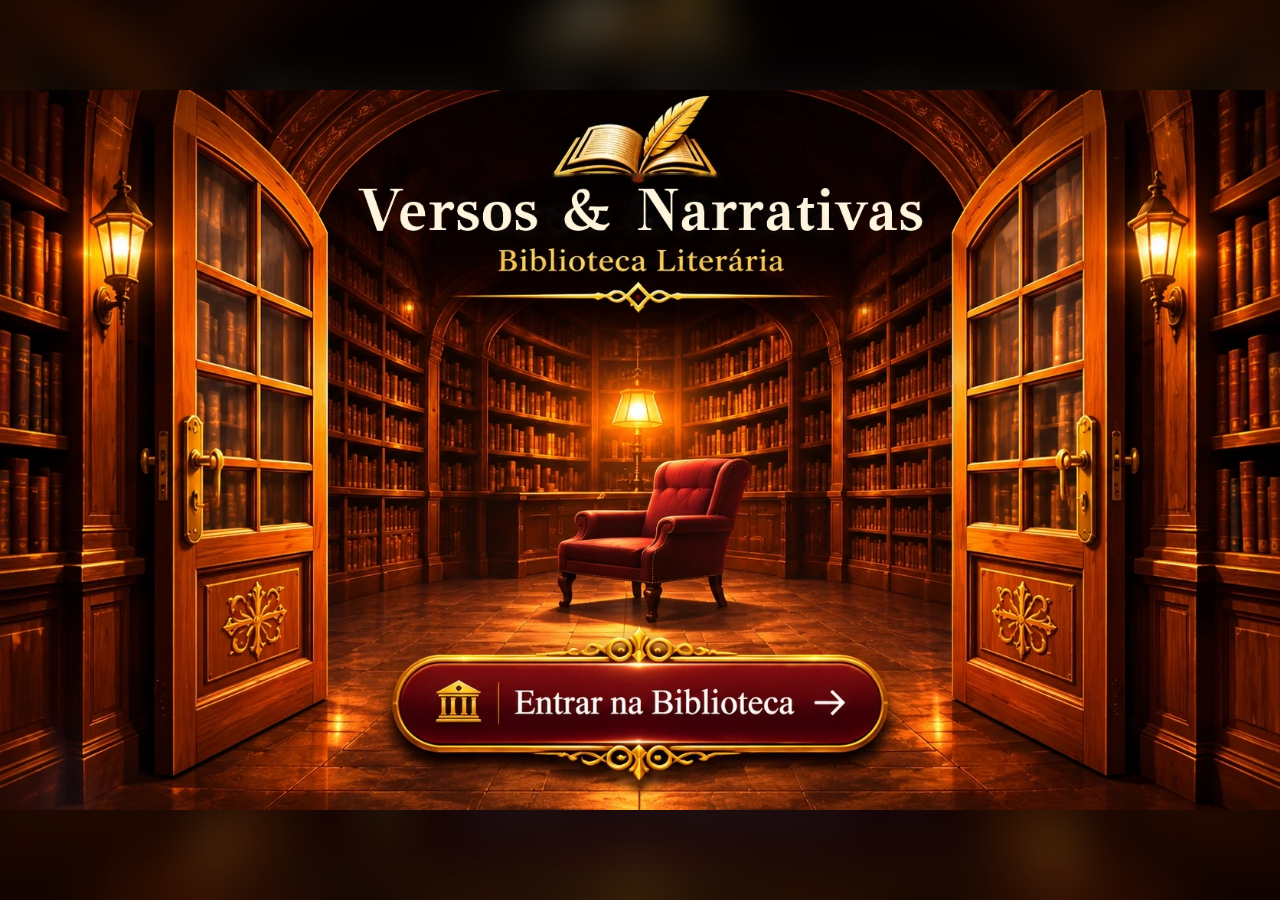
<file: index.html>
<!DOCTYPE html>
<html lang="pt-BR">
<head>
<meta charset="UTF-8">
<meta name="viewport" content="width=device-width, initial-scale=1, viewport-fit=cover">
<meta name="theme-color" content="#120f0b">
<meta name="mobile-web-app-capable" content="yes">
<meta name="apple-mobile-web-app-capable" content="yes">
<meta name="apple-mobile-web-app-status-bar-style" content="black-translucent">
<meta name="apple-mobile-web-app-title" content="Versos & Narrativas">
<link rel="manifest" href="./manifest.json">
<link rel="icon" type="image/png" sizes="192x192" href="./assets/icons/icon-192.png">
<link rel="apple-touch-icon" href="./assets/icons/apple-touch-icon.png">
<meta name="description" content="Versos & Narrativas — uma biblioteca particular para duas jornadas de leitura.">
<title>Versos &amp; Narrativas — Biblioteca Literária</title>
<link rel="preconnect" href="https://fonts.googleapis.com">
<link rel="preconnect" href="https://fonts.gstatic.com" crossorigin>
<link href="https://fonts.googleapis.com/css2?family=Cormorant+Garamond:wght@400;500;600;700&family=Lora:wght@400;500;600&display=swap" rel="stylesheet">
<link rel="stylesheet" href="./style.css?v=home-v84">
<link rel="stylesheet" href="./modules/estante/estante.css?v=81">
<link rel="stylesheet" href="./modules/adicionar-livro/adicionar-livro.css?v=81">
<link rel="stylesheet" href="./modules/descobrir/descobrir.css?v=81">
 <link rel="stylesheet" href="./modules/planejamento/planejamento.css?v=81">
 <link rel="stylesheet" href="./modules/detalhes-livro/detalhes-livro.css?v=81">
<link rel="stylesheet" href="./modules/configuracoes/configuracoes.css?v=84">
</head>
<body>
<svg class="svg-defs" xmlns="http://www.w3.org/2000/svg" aria-hidden="true">
  <symbol id="vp-home" viewBox="0 0 24 24"><path d="m3 10 9-7 9 7v10a1 1 0 0 1-1 1h-5v-7H9v7H4a1 1 0 0 1-1-1Z"/><path d="M9 21v-7h6v7"/></symbol>
  <symbol id="vp-shelf" viewBox="0 0 24 24"><path d="M3 4h18v16H3zM8 4v16m8-16v16M5 8h1m9 4h1"/><path d="M5 4v16m14-16v16"/></symbol>
  <symbol id="vp-book" viewBox="0 0 24 24"><path d="M12 7v14M12 7C9 4 5 4 2 5v14c4-1 7-1 10 2m0-14c3-3 7-3 10-2v14c-4-1-7-1-10 2"/><path d="M5 9c2-.5 4 0 5 1m9-1c-2-.5-4 0-5 1"/></symbol>
  <symbol id="vp-plus" viewBox="0 0 24 24"><path d="M12 5v14M5 12h14"/></symbol>
  <symbol id="vp-pen" viewBox="0 0 24 24"><path d="m4 20 4.5-1 11-11a2.1 2.1 0 0 0-3-3l-11 11Z"/><path d="m14.5 6.5 3 3M4 20l1-4"/></symbol>
  <symbol id="vp-search" viewBox="0 0 24 24"><circle cx="10.8" cy="10.8" r="6.8"/><path d="m16 16 5 5"/></symbol>
  <symbol id="vp-calendar" viewBox="0 0 24 24"><rect x="3" y="5" width="18" height="16" rx="1"/><path d="M7 3v4m10-4v4M3 10h18M8 14h2m4 0h2m-8 3h2"/></symbol>
  <symbol id="vp-compass" viewBox="0 0 24 24"><circle cx="12" cy="12" r="9"/><path d="m15.5 8.5-2 5-5 2 2-5Z"/></symbol>
  <symbol id="vp-feather" viewBox="0 0 24 24"><path d="M20.5 3.5C13 2 6 8 6 15l-3 6 6-3c7 0 13-7 11.5-14.5Z"/><path d="m4 20 11-11m-5 5-1-4m5 0-1-3"/></symbol>
  <symbol id="vp-chart" viewBox="0 0 24 24"><path d="M4 20V12h4v8m4 0V5h4v15m4 0V9h4v11"/><path d="M2 21h21"/></symbol>
  <symbol id="vp-settings" viewBox="0 0 24 24"><circle cx="12" cy="12" r="3"/><path d="m19.4 15 .1.1 1.1 1.9-2 2-1.9-1.1-.2.1a7.6 7.6 0 0 1-1.7.7l-.5 2.2h-2.8l-.5-2.2a7.6 7.6 0 0 1-1.7-.7l-.2-.1-1.9 1.1-2-2 1.1-1.9-.1-.2a7.6 7.6 0 0 1-.7-1.7L3 12.7V9.9l2.2-.5a7.6 7.6 0 0 1 .7-1.7l.1-.2L4.9 5.6l2-2 1.9 1.1.2-.1a7.6 7.6 0 0 1 1.7-.7L11.2 1h2.8l.5 2.2a7.6 7.6 0 0 1 1.7.7l.2.1 1.9-1.1 2 2-1.1 1.9.1.2a7.6 7.6 0 0 1 .7 1.7l2.2.5v2.8l-2.2.5a7.6 7.6 0 0 1-.7 1.7Z"/></symbol>
  <symbol id="vp-bookmark" viewBox="0 0 24 24"><path d="M6 3h12v18l-6-4-6 4Z"/></symbol>
  <symbol id="vp-quote" viewBox="0 0 24 24"><path d="M9 11H4a5 5 0 0 1 5-5v5Zm11 0h-5a5 5 0 0 1 5-5v5ZM4 11v7h5v-7m6 0v7h5v-7"/></symbol>
  <symbol id="vp-user" viewBox="0 0 24 24"><circle cx="12" cy="8" r="4"/><path d="M4 21a8 8 0 0 1 16 0"/></symbol>
</svg>
<section id="welcome" class="welcome-screen" aria-label="Entrada de Versos & Narrativas">
  <div class="welcome-art" aria-hidden="true">
    <picture>
      <source media="(min-width: 900px)" srcset="./assets/scenes/welcome-desktop-approved.webp">
      <img src="./assets/scenes/welcome-mobile-responsive-v27.webp" alt="">
    </picture>
  </div>
  <button class="welcome-enter-button" id="enterLibrary" type="button"
    aria-label="Entrar na Biblioteca">
    <svg class="welcome-enter-icon" viewBox="0 0 64 48" aria-hidden="true" focusable="false">
      <path d="M5 9.5C15 5 24 6 32 13v29C24 35 15 34 5 38Z"/>
      <path d="M59 9.5C49 5 40 6 32 13v29c8-7 17-8 27-4Z"/>
      <path d="M32 13v29"/>
      <path d="M10 15c7-2 13-.8 18 3M10 22c7-2 13-.8 18 3M36 18c5-3 11-4 18-3M36 25c5-3 11-4 18-3"/>
      <path d="M5 42c10-4 19-3 27 4 8-7 17-8 27-4"/>
    </svg>
    <span>Entrar na Biblioteca</span>
  </button>
  <span class="welcome-enter-ornament" aria-hidden="true">
    <svg viewBox="0 0 180 30" focusable="false">
      <path d="M4 15h48m76 0h48M52 15c9 0 11-10 20-10 7 0 10 6 18 10-8 4-11 10-18 10-9 0-11-10-20-10Zm76 0c-9 0-11-10-20-10-7 0-10 6-18 10 8 4 11 10 18 10 9 0 11-10 20-10Z"/>
      <path d="M90 4c-5 5-5 17 0 22 5-5 5-17 0-22Z"/>
      <path d="M82 15h16M90 2v26"/>
      <circle cx="68" cy="15" r="2"/><circle cx="112" cy="15" r="2"/>
    </svg>
  </span>
</section>
<section id="login" class="login-screen hidden" aria-label="Entrar na biblioteca Versos & Narrativas">
  <div class="login-layout" role="region" aria-label="Acesso à biblioteca">
    <div class="login-canvas">
      <img class="login-approved-master" src="./assets/scenes/login-approved-master.png" alt="" aria-hidden="true">
      <div class="login-library-atmosphere" aria-hidden="true"></div>
      <div class="login-bottom-scene" aria-hidden="true"></div>
      <header class="login-brand">
        <img class="login-brand-mark" src="./assets/login-emblem-gold-v5.png" alt="Livro aberto e pena dourados">
        <h1>Versos &amp; Narrativas</h1>
        <p>Biblioteca Literária</p>
        <img class="login-brand-ornament login-brand-ornament-classic" src="./assets/ornaments/login-brand-divider.svg" alt="" aria-hidden="true">
      </header>

      <form id="loginForm" class="login-form" autocomplete="on">
        <div class="login-form-frame" aria-hidden="true">
          <img class="login-frame-art" src="./assets/ornaments/login-frame-classic.svg" alt="">
        </div>
        <div class="login-fields">
          <div class="login-field">
            <label class="sr-only" for="email">E-mail</label>
            <svg class="login-field-icon" viewBox="0 0 24 24" aria-hidden="true" focusable="false"><rect x="2.5" y="4.5" width="19" height="15" rx="2"/><path d="m3.5 6 8.5 7 8.5-7"/></svg>
            <input id="email" name="email" type="email" autocomplete="username" placeholder="E-mail" aria-label="E-mail" required>
          </div>
          <div class="login-field">
            <label class="sr-only" for="senha">Senha</label>
            <svg class="login-field-icon login-lock-icon" viewBox="0 0 24 24" aria-hidden="true" focusable="false"><rect x="4.5" y="10" width="15" height="11" rx="2"/><path d="M8 10V7a4 4 0 0 1 8 0v3M12 14v3"/></svg>
            <input id="senha" name="password" type="password" autocomplete="current-password" placeholder="Senha" aria-label="Senha" required>
            <button class="login-eye" id="togglePassword" type="button" aria-label="Mostrar senha" title="Mostrar senha">
              <svg viewBox="0 0 24 24" aria-hidden="true" focusable="false"><path d="M2 12s3.6-6 10-6 10 6 10 6-3.6 6-10 6S2 12 2 12Z"/><circle cx="12" cy="12" r="2.7"/><path class="eye-slash" d="m4 4 16 16"/></svg>
            </button>
          </div>
        </div>
        <button class="login-submit" type="submit">Entrar</button>
        <button class="login-forgot" id="forgotPassword" type="button">Esqueceu sua senha?</button>
        <p id="loginError" class="login-error" role="alert" aria-live="polite"></p>
      </form>
    </div>
  </div>
</section>
<section id="app" class="app-shell hidden">
  <header class="topbar">
    <div class="brand-small">
      <span class="brand-seal"><img src="./assets/brand/verso-emblema.svg" alt=""></span>
      <span class="brand-name">Versos <b>&amp;</b> Narrativas <small>Biblioteca Literária</small></span>
    </div>
    <div class="top-actions"><span class="online-mark" aria-hidden="true"></span><span id="profileLabel">Leitor</span><button class="round-btn" id="profileSwitch" aria-label="Sair e trocar de conta">↪</button></div>
  </header>

  <div class="workspace">
    <aside class="library-sidebar" aria-label="Navegação da biblioteca">
      <div class="sidebar-caption">SUA BIBLIOTECA</div>
      <nav class="sidebar-nav">
        <button class="nav-item active" data-page="inicio"><span class="nav-glyph"><svg><use href="#vp-home"/></svg></span>Salão principal</button>
        <button class="nav-item" data-page="estante"><span class="nav-glyph"><svg><use href="#vp-shelf"/></svg></span>Minhas estantes</button>
        <button class="nav-item" data-page="adicionar"><span class="nav-glyph"><svg><use href="#vp-plus"/></svg></span>Adicionar exemplar</button>
        <button class="nav-item" data-page="anotacoes"><span class="nav-glyph"><svg><use href="#vp-pen"/></svg></span>Caderno de leitura</button>
        <button class="nav-item" data-page="descobrir"><span class="nav-glyph"><svg><use href="#vp-compass"/></svg></span>Novas descobertas</button>
        <button class="nav-item" data-page="estudio"><span class="nav-glyph"><svg><use href="#vp-feather"/></svg></span>Ateliê literário</button>
        <button class="nav-item" data-page="calendario"><span class="nav-glyph"><svg><use href="#vp-calendar"/></svg></span>Agenda de leitura</button>
        <button class="nav-item" data-page="mais"><span class="nav-glyph"><svg><use href="#vp-settings"/></svg></span>Configurações</button>
        <button class="nav-item" data-page="mais"><span class="nav-glyph"><svg><use href="#vp-settings"/></svg></span>Configurações</button>
      </nav>
      <div class="sidebar-quote"><span>“</span><p>Um livro é um sonho que seguramos nas mãos.</p><small>— Neil Gaiman</small></div>
      <div class="sidebar-profile"><div class="avatar" id="sidebarAvatar">L</div><div><b id="sidebarName">Leitor</b><small>Acervo pessoal</small></div></div>
    </aside>

    <main>
      <div id="moduleHost" class="module-host" aria-live="polite"></div>
      </main>
  </div>

  <nav class="bottom-nav" aria-label="Menu principal">
    <button class="nav-item" data-page="inicio"><img class="bottom-nav-icon" src="./assets/icons/home-classic/3d-home-arch.png" alt="" aria-hidden="true"><span>Início</span></button>
    <button class="nav-item active" data-page="estante"><img class="bottom-nav-icon" src="./assets/icons/home-classic/3d-book-open.png" alt="" aria-hidden="true"><span>Estante</span></button>
    <button class="nav-item nav-add" data-page="adicionar" aria-label="Adicionar livro"><img class="bottom-nav-plus-icon" src="./assets/icons/home-classic/3d-plus-medallion.png" alt="" aria-hidden="true"></button>
    <button class="nav-item" data-page="descobrir"><img class="bottom-nav-icon" src="./assets/icons/home-classic/3d-magnifier.png" alt="" aria-hidden="true"><span>Descobrir</span></button>
    <button class="nav-item" data-page="mais"><img class="bottom-nav-icon" src="./assets/icons/home-classic/3d-sliders.png" alt="" aria-hidden="true"><span>Config</span></button>
  </nav>
</section>

<div id="overlayModuleHost"></div>
<div id="toast" class="toast" role="status"></div>
<script src="./modules/module-loader.js?v=modular-v83"></script>
<script src="./app.js?v=modular-v83"></script>
<script>if('serviceWorker' in navigator){window.addEventListener('load',()=>navigator.serviceWorker.register('./sw.js').catch(console.error));}</script>
</body>
</html>
</file>
<file: style.css>
:root{
  color-scheme:dark;
  --night:#120f0b;
  --night-soft:#21160f;
  --walnut:#482a1f;
  --walnut-light:#65432d;
  --wood-edge:#805b3b;
  --paper:#eadcc0;
  --paper-soft:#d9c8a7;
  --ink:#332419;
  --cream:#f2e8d4;
  --cream-muted:#c5b69a;
  --gold:#d4b37a;
  --gold-light:#eadcc0;
  --forest:#263b2f;
  --burgundy:#7a1730;
  --line:rgba(198,163,107,.34);
  --panel:rgba(42,29,20,.94);
  --shadow:0 18px 44px rgba(0,0,0,.42);
}
*{box-sizing:border-box}
html,body{margin:0;min-height:100%;background:var(--night);color:var(--cream);font-family:Georgia,'Times New Roman',serif}
body{min-height:100vh;overflow-x:hidden;background:radial-gradient(ellipse at 50% 0%,#3a281b 0,transparent 48%),linear-gradient(180deg,#1b120c,#120d09 65%,#0c0907)}
button,input,textarea,select{font:inherit}button{cursor:pointer}button:focus-visible,input:focus-visible,textarea:focus-visible,select:focus-visible{outline:2px solid var(--gold-light);outline-offset:3px}
.hidden{display:none!important}.sr-only{position:absolute;width:1px;height:1px;padding:0;margin:-1px;overflow:hidden;clip:rect(0,0,0,0);white-space:nowrap;border:0}

/* Entrada: a sensação de atravessar a porta de uma biblioteca antiga */
.login-screen{position:relative;isolation:isolate;min-height:100svh;display:grid;place-items:center;padding:34px 20px;overflow:hidden;background:radial-gradient(ellipse at 50% 38%,rgba(128,83,43,.2),transparent 55%),linear-gradient(120deg,#120c08,#21150d 52%,#100b08)}
.login-backdrop{position:absolute;inset:0;z-index:-1;opacity:.8;background:
  linear-gradient(90deg,transparent 0 6%,rgba(10,7,5,.5) 6% 7%,transparent 7% 93%,rgba(10,7,5,.45) 93% 94%,transparent 94%),
  repeating-linear-gradient(90deg,#21150e 0 5.7%,#49301e 5.7% 6.1%,#2a1a10 6.1% 11.5%,#65442a 11.5% 11.9%),
  linear-gradient(180deg,transparent 0 29%,#765034 29% 31%,#1c120c 31% 61%,#765034 61% 63%,#170f0a 63% 91%,#765034 91% 93%,#100b07 93%)}
.login-backdrop:after{content:"";position:absolute;inset:0;background:radial-gradient(ellipse at 50% 46%,rgba(18,11,7,.25),rgba(9,6,4,.83) 76%),linear-gradient(0deg,rgba(10,7,5,.58),transparent 35%,rgba(10,7,5,.28))}
.login-panel{width:min(100%,420px);padding:34px 32px 27px;text-align:center;border:1px solid rgba(198,163,107,.45);border-radius:5px;background:linear-gradient(145deg,rgba(48,31,19,.96),rgba(24,16,11,.98));box-shadow:0 25px 80px rgba(0,0,0,.64),inset 0 0 0 5px rgba(198,163,107,.05);position:relative}
.login-panel:before,.login-panel:after{content:"❦";position:absolute;color:var(--gold);font-size:19px;opacity:.8}.login-panel:before{top:12px;left:15px}.login-panel:after{bottom:10px;right:15px}
.login-emblem{width:88px;height:88px;margin:0 auto 13px;border-radius:50%;border:1px solid rgba(198,163,107,.7);background:radial-gradient(circle,#47301e,#21160e);display:grid;place-items:center;box-shadow:0 0 0 5px rgba(198,163,107,.07)}
.brand-mark{width:68px;height:68px;object-fit:contain;filter:sepia(.45) saturate(.55) hue-rotate(345deg) brightness(1.15)}
.login-kicker,.eyebrow{font-family:Arial,sans-serif;font-size:9px;letter-spacing:2.2px;color:var(--gold-light);font-weight:700;margin:0 0 9px;text-transform:uppercase}
.login-panel h1{font:normal 39px/1.1 Georgia,'Times New Roman',serif;letter-spacing:-1px;margin:0;color:var(--cream)}.login-panel h1 span,.brand-name b{color:var(--gold-light)}
.tagline{font:italic 14px Georgia,serif;color:var(--cream-muted);margin:11px 0 27px}
.field{display:block;width:100%;padding:13px 15px;border:1px solid rgba(198,163,107,.4);border-radius:3px;background:rgba(12,9,7,.58);color:var(--cream);outline:none;margin:0 0 12px;font:14px Arial,sans-serif;box-shadow:inset 0 2px 5px rgba(0,0,0,.22)}
.field:focus{border-color:var(--gold-light);box-shadow:0 0 0 2px rgba(198,163,107,.15)}.field::placeholder{color:#a9997d}
.primary{display:inline-flex;justify-content:center;align-items:center;gap:8px;width:100%;min-height:46px;padding:12px 18px;border:1px solid #d4b37a;border-radius:3px;background:linear-gradient(180deg,#8a2940,#681629);color:#fff5e4;font:700 13px Arial,sans-serif;letter-spacing:.3px;box-shadow:0 5px 14px rgba(0,0,0,.28),inset 0 1px rgba(255,255,255,.15);transition:filter .18s,transform .18s}
.primary:hover{filter:brightness(1.13)}.primary:active{transform:translateY(1px)}.primary:disabled{opacity:.55;cursor:wait}
.text-button,.link-button{border:0;background:none;color:var(--gold-light);padding:10px 4px;font:12px Arial,sans-serif;text-decoration:underline;text-underline-offset:3px}
.login-error{min-height:17px;margin:9px 0 0;color:#efb09f;font:12px/1.4 Arial,sans-serif}
.login-rule{height:1px;background:linear-gradient(90deg,transparent,rgba(198,163,107,.6),transparent);margin:21px 0 14px;position:relative}.login-rule span{position:absolute;left:50%;top:50%;transform:translate(-50%,-50%);padding:0 10px;background:#2c1d13;color:var(--gold)}
.login-foot{font:italic 11px Georgia,serif;color:#b8a486;margin:0}

/* Cabeçalho e navegação */
.app-shell{min-height:100svh;padding-bottom:76px}.topbar{height:76px;display:flex;align-items:center;justify-content:space-between;padding:0 clamp(16px,4vw,48px);border-bottom:1px solid rgba(198,163,107,.28);background:linear-gradient(90deg,#21160f,#2c1d13 50%,#1a120c);position:sticky;top:0;z-index:10;box-shadow:0 6px 20px rgba(0,0,0,.24)}
.brand-small{display:flex;align-items:center;gap:11px}.brand-seal{width:43px;height:43px;border-radius:50%;border:1px solid rgba(198,163,107,.55);background:#24170f;display:grid;place-items:center;overflow:hidden}.brand-seal img{width:34px;height:34px;object-fit:contain;filter:sepia(.5) saturate(.5) hue-rotate(340deg) brightness(1.15)}
.brand-name{font:normal 23px Georgia,serif;color:var(--cream);line-height:1.05}.brand-name small{display:block;margin-top:4px;font:9px Arial,sans-serif;letter-spacing:1.8px;text-transform:uppercase;color:var(--cream-muted)}
.top-actions{display:flex;align-items:center;gap:9px;color:var(--cream-muted);font:12px Arial,sans-serif}.online-mark{width:7px;height:7px;border-radius:50%;background:#78916e;box-shadow:0 0 0 3px rgba(120,145,110,.16)}
.round-btn{width:36px;height:36px;border:1px solid var(--line);border-radius:50%;background:#24180f;color:var(--gold-light);font-size:18px}
.workspace{display:grid;grid-template-columns:238px minmax(0,1fr);max-width:1500px;margin:0 auto;min-height:calc(100svh - 76px)}
.library-sidebar{position:sticky;top:76px;align-self:start;min-height:calc(100svh - 76px);padding:28px 18px 20px 22px;border-right:1px solid rgba(198,163,107,.22);background:linear-gradient(180deg,rgba(38,25,16,.95),rgba(22,15,10,.96));display:flex;flex-direction:column}
.sidebar-caption{font:700 9px Arial,sans-serif;letter-spacing:2px;color:#9f8867;margin:0 0 15px 10px}.sidebar-nav{display:grid;gap:5px}.sidebar-nav .nav-item{width:100%;display:flex;align-items:center;gap:12px;min-height:43px;padding:9px 11px;border:1px solid transparent;border-radius:3px;background:transparent;color:#c8b99d;text-align:left;font:12px Arial,sans-serif;transition:.2s}.sidebar-nav .nav-item span{width:21px;text-align:center;color:var(--gold);font-size:18px}.sidebar-nav .nav-item:hover,.sidebar-nav .nav-item.active{border-color:rgba(198,163,107,.28);background:linear-gradient(90deg,rgba(127,88,49,.25),rgba(127,88,49,.03));color:#fff0d2}.sidebar-nav .nav-item.active{box-shadow:inset 3px 0 var(--gold)}
.sidebar-quote{margin-top:auto;padding:18px 13px;border-top:1px solid rgba(198,163,107,.26);border-bottom:1px solid rgba(198,163,107,.26);color:#bba786}.sidebar-quote>span{font:40px Georgia,serif;color:var(--gold);line-height:.7}.sidebar-quote p{font:italic 15px/1.5 Georgia,serif;margin:8px 0}.sidebar-quote small{font:10px Arial,sans-serif;color:#988264}
.sidebar-profile{display:flex;align-items:center;gap:10px;margin-top:18px;padding:10px 6px}.sidebar-profile b{display:block;font:12px Arial,sans-serif;color:var(--cream)}.sidebar-profile small{display:block;margin-top:4px;font:10px Arial,sans-serif;color:#a99678}
.avatar{width:39px;height:39px;border-radius:50%;display:grid;place-items:center;background:linear-gradient(145deg,#805a37,#3d2a1b);border:1px solid var(--gold);color:#fff0d1;font:17px Georgia,serif}
main{width:100%;min-width:0;max-width:1160px;margin:0 auto;padding:34px clamp(18px,4vw,58px) 60px}.page{display:none}.page.active{display:block;animation:pageIn .23s ease}@keyframes pageIn{from{opacity:.5;transform:translateY(6px)}to{opacity:1;transform:none}}
.welcome-row{display:flex;justify-content:space-between;align-items:center;gap:20px;margin:6px 0 23px}.welcome-row h2,.page-heading h2{font:normal clamp(28px,3vw,38px)/1.12 Georgia,serif;color:var(--cream);margin:0 0 8px}.welcome-row h2 span{color:var(--gold-light)}.muted{color:var(--cream-muted);font:13px/1.55 Arial,sans-serif;margin:0}
.welcome-stamp{width:69px;height:69px;flex-shrink:0;border:1px solid rgba(198,163,107,.7);border-radius:50%;display:flex;flex-direction:column;align-items:center;justify-content:center;transform:rotate(-9deg);color:var(--gold-light);box-shadow:inset 0 0 0 4px rgba(198,163,107,.06)}.welcome-stamp span{font:20px Georgia,serif}.welcome-stamp small{font:7px Arial,sans-serif;letter-spacing:1px;margin-top:3px}
.hero-card{min-height:230px;position:relative;overflow:hidden;display:flex;align-items:center;padding:clamp(22px,3.3vw,38px);border:1px solid rgba(198,163,107,.53);border-radius:4px;background:linear-gradient(90deg,rgba(32,21,13,.98) 0%,rgba(32,21,13,.94) 53%,rgba(32,21,13,.27) 100%),repeating-linear-gradient(90deg,#3b2719 0 4%,#523722 4% 4.5%,#2c1c12 4.5% 8%),#24170f;box-shadow:var(--shadow),inset 0 0 0 5px rgba(198,163,107,.04)}
.hero-card:before{content:"";position:absolute;inset:0;background:linear-gradient(180deg,transparent 0 67%,rgba(11,7,4,.58) 67% 73%,transparent 73%),linear-gradient(0deg,rgba(10,7,5,.5),transparent 35%);pointer-events:none}.hero-copy{position:relative;z-index:2;max-width:510px}.hero-copy h3{font:normal clamp(24px,3vw,34px)/1.1 Georgia,serif;margin:8px 0;color:#f4e7ce}.hero-copy p:not(.eyebrow){font:13px Arial,sans-serif;color:#d0bea0;margin:0 0 18px}.outline-button{padding:11px 16px;border:1px solid var(--gold);border-radius:3px;background:rgba(23,15,9,.8);color:#f6e7ca;font:12px Arial,sans-serif}.outline-button span{color:var(--gold-light);margin-left:10px}
.hero-library{position:absolute;right:0;top:0;bottom:0;width:45%;display:flex;align-items:flex-end;justify-content:center;padding:27px 20px 30px;opacity:.98;background:linear-gradient(90deg,rgba(31,20,13,0),rgba(15,10,7,.28))}.hero-books{height:74%;width:78%;display:flex;align-items:stretch;gap:5px;padding:8px 10px 0;border:5px solid #4a301d;border-bottom:0;background:linear-gradient(90deg,#22150e,#3e2919 45%,#1c120b);box-shadow:0 6px 14px #0008}.hero-books i{flex:1;border-radius:2px 2px 0 0;border-left:2px solid rgba(255,255,255,.13);border-right:2px solid rgba(0,0,0,.35);box-shadow:inset 5px 0 4px rgba(255,255,255,.07),inset -5px 0 5px rgba(0,0,0,.22)}.hero-books i:nth-child(1){background:#6a3028}.hero-books i:nth-child(2){background:#344333}.hero-books i:nth-child(3){background:#9a7442}.hero-books i:nth-child(4){background:#322b48}.hero-books i:nth-child(5){background:#7d5030}.hero-books i:nth-child(6){background:#435448}.hero-books i:nth-child(7){background:#763d32}.hero-shelf{position:absolute;bottom:20px;left:8%;right:5%;height:17px;background:linear-gradient(#9b7048,#4e301b 45%,#25170e);border-top:2px solid #b58a59;box-shadow:0 8px 14px #0009}.hero-lamp{position:absolute;right:13%;top:18%;font-size:28px;color:#d8b77a;text-shadow:0 0 24px #d7a45d;opacity:.8}
.stat-row{display:grid;grid-template-columns:repeat(3,minmax(0,1fr));gap:12px;margin:16px 0 29px}.stat-card{padding:14px 16px;border:1px solid rgba(198,163,107,.27);background:linear-gradient(145deg,rgba(58,39,25,.84),rgba(31,21,14,.92));box-shadow:inset 0 1px rgba(255,255,255,.03)}.stat-card span{display:block;color:#a99575;font:8px Arial,sans-serif;letter-spacing:1.3px}.stat-card b{display:block;margin-top:7px;color:var(--gold-light);font:26px Georgia,serif}
.section-heading{display:flex;align-items:end;justify-content:space-between;gap:15px;margin:29px 0 14px}.section-heading h3{font:normal 23px Georgia,serif;margin:2px 0 0;color:var(--cream)}.section-heading .link-button{padding:0 0 3px;text-decoration:none}.page-heading{margin:8px 0 24px;max-width:760px}.page-heading h2{margin-bottom:7px}.page-heading .muted{max-width:650px}
.reading-feature{display:flex;align-items:center;gap:20px;padding:17px;border:1px solid rgba(198,163,107,.32);background:linear-gradient(120deg,#2a1b11,#1b120c);box-shadow:var(--shadow)}.reading-cover{width:82px;height:115px;flex:0 0 82px;position:relative;display:grid;place-items:center;overflow:hidden;border:3px double rgba(226,197,140,.6);background:linear-gradient(145deg,#69462b,#2d1c12);box-shadow:4px 5px 10px #0009}.reading-cover img{width:100%;height:100%;object-fit:cover}.reading-cover span{font:23px Georgia,serif;color:var(--gold-light)}.reading-info{min-width:0}.status-label{display:inline-block;color:var(--gold-light);font:700 8px Arial,sans-serif;letter-spacing:1.5px;text-transform:uppercase}.reading-info h4{font:normal 20px Georgia,serif;margin:7px 0 4px;color:var(--cream)}.reading-info p{font:12px Arial,sans-serif;color:var(--cream-muted);margin:0 0 10px}.small-action{padding:8px 11px;border:1px solid rgba(198,163,107,.48);background:#382516;color:#f5e5c7;font:11px Arial,sans-serif;border-radius:2px}.small-action span{color:var(--gold-light);padding-left:6px}
.home-grid{display:grid;grid-template-columns:repeat(4,minmax(0,1fr));gap:12px}.feature-tile{min-height:115px;padding:15px 10px;border:1px solid rgba(198,163,107,.3);border-radius:3px;background:linear-gradient(145deg,#382516,#21150d);color:var(--cream);display:flex;flex-direction:column;align-items:center;justify-content:center;gap:6px;box-shadow:0 8px 18px rgba(0,0,0,.18)}.feature-tile:hover{border-color:var(--gold);background:linear-gradient(145deg,#49311f,#2a1b11)}.tile-icon{color:var(--gold-light);font:25px Georgia,serif}.feature-tile b{font:13px Georgia,serif}.feature-tile small{font:10px Arial,sans-serif;color:var(--cream-muted)}
.reading-motto{margin:30px auto 10px;text-align:center;color:#b69b70;font:italic 14px Georgia,serif}.reading-motto span{color:var(--gold);padding:0 9px}

/* Estantes: volumes apoiados em prateleiras de madeira */
.shelf-toolbar{display:flex;align-items:center;gap:12px;margin-bottom:10px}.search{margin:0;max-width:570px;background:#1c130d;border-color:rgba(198,163,107,.35)}.shelf-add{flex:0 0 auto;padding:12px 14px;border:1px solid var(--gold);border-radius:3px;background:linear-gradient(#7a1730,#461321);color:#fff0d0;font:11px Arial,sans-serif}.filter-row{display:flex;gap:8px;overflow:auto;padding:13px 0 18px;scrollbar-width:none}.filter-chip{white-space:nowrap;padding:8px 15px;border:1px solid rgba(198,163,107,.3);border-radius:2px;background:#21160f;color:#c7b696;font:11px Arial,sans-serif}.filter-chip.active{background:#765331;border-color:var(--gold);color:#fff2d4;box-shadow:inset 0 1px rgba(255,255,255,.12)}
.shelf-wall{display:grid;gap:26px;padding:8px 0 20px}.bookcase-shelf{padding:14px 16px 0;background:linear-gradient(90deg,rgba(38,24,15,.6),rgba(25,16,10,.6));border:1px solid rgba(198,163,107,.15);border-bottom:0}.shelf-books{display:grid;grid-template-columns:repeat(auto-fill,minmax(106px,1fr));align-items:end;gap:13px;padding:8px 6px 0;min-height:204px}.shelf-book{position:relative;display:flex;flex-direction:column;align-items:stretch;min-width:0;padding:0 0 7px;border:0;background:transparent;color:var(--cream);text-align:left;transition:transform .18s,filter .18s}.shelf-book:hover{transform:translateY(-5px);filter:brightness(1.12)}.shelf-book:focus-visible{outline:2px solid var(--gold-light);outline-offset:4px}.book-jacket{height:166px;position:relative;display:flex;flex-direction:column;align-items:center;justify-content:center;overflow:hidden;border:1px solid rgba(230,204,151,.65);border-left:5px solid rgba(0,0,0,.23);border-radius:2px 4px 4px 2px;background:linear-gradient(145deg,#70462b,#2e1c12);box-shadow:4px 5px 9px #0009,inset 3px 0 5px rgba(255,255,255,.1),inset -4px 0 5px rgba(0,0,0,.25)}.book-jacket img{position:absolute;inset:0;width:100%;height:100%;object-fit:cover}.book-jacket:not(:has(img)):before{content:"";position:absolute;inset:7px;border:1px solid rgba(231,202,147,.55)}.book-jacket .jacket-title{position:relative;z-index:1;padding:13px 9px 7px;text-align:center;color:#f3e4c4;font:normal 14px/1.15 Georgia,serif;text-shadow:0 2px 3px #000b;overflow-wrap:anywhere}.book-jacket .jacket-author{position:relative;z-index:1;margin-top:5px;color:#dfc99d;font:8px Arial,sans-serif;text-align:center;letter-spacing:.4px}.book-jacket:after{content:"";position:absolute;top:0;left:0;bottom:0;width:5px;background:linear-gradient(90deg,rgba(0,0,0,.38),rgba(255,255,255,.12))}.shelf-book:nth-child(5n+1) .book-jacket:not(:has(img)){background:linear-gradient(145deg,#6a3327,#321b16)}.shelf-book:nth-child(5n+2) .book-jacket:not(:has(img)){background:linear-gradient(145deg,#46533b,#202b20)}.shelf-book:nth-child(5n+3) .book-jacket:not(:has(img)){background:linear-gradient(145deg,#87613b,#392514)}.shelf-book:nth-child(5n+4) .book-jacket:not(:has(img)){background:linear-gradient(145deg,#49425c,#211d32)}.shelf-book:nth-child(5n) .book-jacket:not(:has(img)){background:linear-gradient(145deg,#754d32,#2f2017)}.shelf-book-title{display:block;margin-top:7px;color:#f1e3c8;font:11px/1.25 Georgia,serif;min-height:27px}.shelf-book-author{display:block;margin-top:3px;color:#b8a582;font:9px Arial,sans-serif;white-space:nowrap;overflow:hidden;text-overflow:ellipsis}.shelf-book-status{display:block;margin-top:5px;color:var(--gold-light);font:8px Arial,sans-serif;text-transform:uppercase;letter-spacing:.8px}.shelf-plank{height:15px;margin:0 -16px;background:linear-gradient(180deg,#9a7045 0,#674526 23%,#3f2818 66%,#26180f 100%);border-top:2px solid #b48a58;box-shadow:0 8px 10px rgba(0,0,0,.38),inset 0 1px rgba(255,255,255,.13)}
.empty-state{min-height:240px;border:1px dashed rgba(198,163,107,.42);display:flex;flex-direction:column;align-items:center;justify-content:center;text-align:center;padding:24px;background:rgba(36,24,16,.6)}.empty-state>span{font-size:34px;color:var(--gold);margin-bottom:10px}.empty-state b{font:normal 19px Georgia,serif}.empty-state p{max-width:310px;color:var(--cream-muted);font:12px/1.5 Arial,sans-serif}.compact{width:auto;min-height:38px;padding:9px 14px;font-size:11px}

/* Formulários e caderno */
.form-card,.notebook-card{width:100%;max-width:760px;padding:22px;border:1px solid rgba(198,163,107,.38);background:linear-gradient(145deg,rgba(49,34,22,.97),rgba(28,19,12,.98));box-shadow:var(--shadow)}.form-card label,.notebook-card label{display:block;margin:0 0 13px;color:#e3d1b0;font:12px Arial,sans-serif}.form-card .field,.notebook-card .field{margin:7px 0 0;border-radius:2px;background:#1b120c}.form-two{display:grid;grid-template-columns:1fr 1fr;gap:12px}.form-card textarea,.notebook-card textarea{resize:vertical;min-height:125px}.form-intro,.notebook-heading{display:flex;align-items:center;gap:13px;padding-bottom:17px;margin-bottom:18px;border-bottom:1px solid rgba(198,163,107,.25)}.form-intro>span,.notebook-heading>span{width:37px;height:37px;display:grid;place-items:center;border:1px solid var(--gold);color:var(--gold-light);font:22px Georgia,serif}.form-intro b,.notebook-heading b{display:block;color:var(--cream);font:16px Georgia,serif}.form-intro small,.notebook-heading small{display:block;margin-top:4px;color:var(--cream-muted);font:10px Arial,sans-serif}.helper{font:11px/1.55 Arial,sans-serif;color:#ad9a79;margin:12px 2px 0}
.notes-list{display:grid;gap:12px}.note-item{padding:17px 18px;border-left:3px solid var(--gold);background:#2a1c12;box-shadow:0 7px 18px rgba(0,0,0,.18)}.note-item b{font:16px Georgia,serif;color:var(--cream)}.note-item small{font:10px Arial,sans-serif;color:#af9973}.note-item p{font:13px/1.65 Georgia,serif;color:#d4c3a3;white-space:pre-wrap;margin:10px 0 0}

/* Descobrir, ateliê e perfil */
.discover-feature{display:flex;align-items:center;gap:20px;padding:24px;border:1px solid rgba(198,163,107,.4);background:linear-gradient(110deg,#3d291b,#21160f);box-shadow:var(--shadow)}.discover-ornament{width:75px;height:75px;flex:0 0 75px;border:1px solid var(--gold);border-radius:50%;display:grid;place-items:center;color:var(--gold-light);font:43px Georgia,serif}.discover-feature h3{font:normal 24px Georgia,serif;margin:7px 0;color:var(--cream)}.discover-feature p{font:12px/1.6 Arial,sans-serif;color:var(--cream-muted);margin:0;max-width:650px}.collection-list{display:grid;gap:9px}.collection-card{width:100%;display:flex;align-items:center;gap:14px;padding:13px 15px;border:1px solid rgba(198,163,107,.25);background:linear-gradient(110deg,#332214,#21150d);color:var(--cream);text-align:left;min-width:0}.collection-card:hover{border-color:var(--gold);background:#3b2919}.collection-mark{width:39px;height:39px;flex:0 0 39px;display:grid;place-items:center;border:1px solid rgba(198,163,107,.55);color:var(--gold-light);font:21px Georgia,serif}.collection-card>span:nth-child(2){flex:1;min-width:0}.collection-card b{display:block;font:14px Georgia,serif}.collection-card small{display:block;margin-top:4px;color:var(--cream-muted);font:10px Arial,sans-serif}.collection-card strong{color:var(--gold-light);font:18px Georgia,serif}
.studio-intro{display:flex;align-items:center;gap:16px;padding:18px 20px;margin-bottom:16px;border:1px solid rgba(198,163,107,.3);background:#2a1c12}.studio-intro span{color:var(--gold);font:37px Georgia,serif}.studio-intro p{font:italic 15px/1.5 Georgia,serif;color:#e1cfad;margin:0}.studio-list{display:grid;gap:10px;max-width:760px}.studio-list button{display:flex;align-items:center;gap:15px;width:100%;padding:16px;border:1px solid rgba(198,163,107,.28);background:linear-gradient(110deg,#352416,#21150e);color:var(--cream);text-align:left}.studio-list button:hover{border-color:var(--gold)}.studio-list i{width:35px;font:25px Georgia,serif;color:var(--gold-light);text-align:center;font-style:normal}.studio-list span{display:grid;gap:4px;flex:1}.studio-list b{font:14px Georgia,serif}.studio-list small{font:10px Arial,sans-serif;color:var(--cream-muted)}.studio-list strong{color:var(--gold-light)}
.profile-card{display:flex;align-items:center;gap:13px;padding:15px;margin-bottom:17px;border:1px solid rgba(198,163,107,.3);background:#2c1e13}.profile-card>div:nth-child(2){flex:1}.profile-card b{font:16px Georgia,serif;color:var(--cream)}.profile-card p{font-size:10px}.logout{display:block;margin:25px auto;color:#d7b67e}

/* Navegação móvel */
.bottom-nav{position:fixed;bottom:0;left:0;right:0;z-index:12;display:none;justify-content:space-around;align-items:center;padding:7px 5px calc(7px + env(safe-area-inset-bottom));background:rgba(26,17,11,.97);border-top:1px solid rgba(198,163,107,.33);box-shadow:0 -7px 20px rgba(0,0,0,.28)}.bottom-nav .nav-item{min-width:54px;min-height:48px;display:flex;flex-direction:column;align-items:center;justify-content:center;gap:3px;border:0;background:none;color:#b5a283;font:9px Arial,sans-serif}.bottom-nav .nav-item span{font:20px Georgia,serif;color:var(--gold)}.bottom-nav .nav-item.active{color:#f0dfbf}.bottom-nav .nav-item.active span{color:var(--gold-light)}.bottom-nav .nav-add{margin-top:-19px}.bottom-nav .nav-add span{width:42px;height:42px;display:grid;place-items:center;border:1px solid #dfc28a;border-radius:50%;background:linear-gradient(#8b643c,#4d321e);color:white;font:25px Georgia,serif;box-shadow:0 5px 12px #0008}
.toast{position:fixed;left:50%;bottom:90px;transform:translate(-50%,18px);opacity:0;pointer-events:none;max-width:min(90%,480px);z-index:30;padding:12px 17px;border:1px solid var(--gold);border-radius:3px;background:#2c1e13;color:#f3e4c5;font:12px/1.4 Arial,sans-serif;text-align:center;box-shadow:var(--shadow);transition:.2s}.toast.show{opacity:1;transform:translate(-50%,0)}

/* Ficha do livro */
.book-dialog{width:min(680px,calc(100% - 28px));max-height:min(88svh,780px);padding:23px;border:1px solid rgba(198,163,107,.65);border-radius:4px;background:linear-gradient(145deg,#332316,#1b120c);color:var(--cream);box-shadow:0 30px 100px #000b}.book-dialog::backdrop{background:rgba(7,5,3,.78);backdrop-filter:blur(4px)}.dialog-top{display:flex;align-items:center;justify-content:space-between}.dialog-close{width:34px;height:34px;border:1px solid rgba(198,163,107,.4);background:#21160f;color:var(--gold-light);font:24px Georgia,serif}.book-detail{display:flex;gap:22px;align-items:center;margin:15px 0 19px}.detail-cover{width:128px;height:180px;flex:0 0 128px;display:grid;place-items:center;position:relative;overflow:hidden;border:3px double rgba(226,197,140,.7);background:linear-gradient(145deg,#805638,#302015);box-shadow:7px 9px 20px #0009}.detail-cover img{position:absolute;inset:0;width:100%;height:100%;object-fit:cover}.detail-cover span{font:30px Georgia,serif;color:var(--gold-light)}.detail-main{min-width:0}.detail-main h2{font:normal clamp(23px,4vw,32px)/1.12 Georgia,serif;color:var(--cream);margin:8px 0}.detail-author,.detail-genre{font:12px/1.5 Arial,sans-serif;color:var(--cream-muted);margin:5px 0}.detail-rule{height:1px;background:linear-gradient(90deg,var(--gold),transparent);margin:12px 0}.detail-meta{display:grid;grid-template-columns:repeat(2,minmax(0,1fr));gap:10px}.meta-item{padding:10px 12px;background:rgba(11,8,5,.28);border:1px solid rgba(198,163,107,.17)}.meta-item small{display:block;color:#aa936c;font:8px Arial,sans-serif;letter-spacing:1.2px;text-transform:uppercase}.meta-item b{display:block;color:#e9d9ba;font:13px Georgia,serif;margin-top:5px;overflow-wrap:anywhere}.detail-note{font:12px/1.6 Arial,sans-serif;color:var(--cream-muted);margin:18px 0}.book-dialog .primary{max-width:100%}

@media(max-width:900px){.workspace{grid-template-columns:205px minmax(0,1fr)}main{padding:28px 25px 55px}.hero-library{width:40%}.home-grid{grid-template-columns:repeat(2,minmax(0,1fr))}.shelf-books{grid-template-columns:repeat(auto-fill,minmax(94px,1fr))}}
@media(max-width:680px){.app-shell{padding-bottom:82px}.topbar{height:64px;padding:0 14px}.brand-seal{width:37px;height:37px}.brand-seal img{width:29px;height:29px}.brand-name{font-size:19px}.brand-name small{font-size:7px}.top-actions{gap:7px;font-size:11px}.round-btn{width:33px;height:33px}.workspace{display:block;min-height:calc(100svh - 64px)}.library-sidebar{display:none}main{width:100%;padding:24px 16px 45px}.bottom-nav{display:flex}.welcome-row{align-items:flex-start}.welcome-stamp{width:55px;height:55px}.welcome-stamp span{font-size:17px}.hero-card{min-height:220px;padding:23px 20px}.hero-copy{max-width:72%}.hero-copy h3{font-size:25px}.hero-library{width:43%;opacity:.7;padding-right:4px}.hero-books{width:91%;gap:3px}.hero-lamp{right:7%}.stat-row{gap:7px;margin:12px 0 25px}.stat-card{padding:11px 9px}.stat-card span{font-size:7px;letter-spacing:.8px}.stat-card b{font-size:22px}.section-heading h3{font-size:21px}.reading-feature{gap:13px;padding:13px}.reading-cover{width:69px;height:98px;flex-basis:69px}.reading-info h4{font-size:17px}.reading-info p{font-size:11px}.feature-tile{min-height:105px}.shelf-toolbar{align-items:stretch;flex-direction:column}.shelf-add{align-self:flex-start}.shelf-books{grid-template-columns:repeat(auto-fill,minmax(92px,1fr));gap:10px;padding-left:2px;padding-right:2px}.book-jacket{height:151px}.bookcase-shelf{padding-left:10px;padding-right:10px}.shelf-plank{margin-left:-10px;margin-right:-10px}.form-card,.notebook-card{padding:17px}.discover-feature{padding:18px;gap:13px}.discover-ornament{width:57px;height:57px;flex-basis:57px;font-size:33px}.discover-feature h3{font-size:20px}.collection-card{gap:10px;padding:12px}.collection-mark{width:34px;height:34px;flex-basis:34px}.book-dialog{padding:17px}.detail-cover{width:100px;height:145px;flex-basis:100px}.book-detail{gap:14px}.detail-main h2{font-size:22px}}
@media(max-width:390px){.login-panel{padding:28px 20px 24px}.login-panel h1{font-size:34px}.welcome-stamp{display:none}.hero-copy{max-width:78%}.hero-card{min-height:210px}.home-grid{gap:8px}.feature-tile{padding:12px 7px}.feature-tile b{font-size:12px}.bottom-nav .nav-item{min-width:45px}.bookcase-shelf{padding-left:7px;padding-right:7px}.shelf-plank{margin-left:-7px;margin-right:-7px}.shelf-books{grid-template-columns:repeat(auto-fill,minmax(84px,1fr));gap:8px}.book-jacket{height:136px}.detail-meta{grid-template-columns:1fr}}
@media(min-width:1200px){main{padding-top:42px}.hero-card{min-height:260px}.hero-copy h3{font-size:38px}.shelf-books{grid-template-columns:repeat(auto-fill,minmax(115px,1fr));gap:16px}.book-jacket{height:184px}}
@media(max-height:560px) and (orientation:landscape){.login-screen{min-height:100vh;padding:15px}.login-panel{padding:18px 24px}.login-emblem{width:60px;height:60px}.brand-mark{width:45px;height:45px}.login-panel h1{font-size:28px}.tagline{margin:6px 0 13px}.login-panel .field{padding:10px;margin-bottom:7px}.login-panel .primary{min-height:40px}.login-rule,.login-foot{display:none}}


/* V2 — identidade oficial aprovada: Biblioteca clássica europeia, imersiva */
.svg-defs{position:absolute;width:0;height:0;overflow:hidden}
.welcome-screen{position:relative;isolation:isolate;min-height:100svh;display:grid;place-items:center;overflow:hidden;padding:32px 20px 64px;background:radial-gradient(ellipse at 50% 44%,rgba(212,179,122,.18),transparent 42%),linear-gradient(180deg,#1a100b,#120d09 70%,#090705)}
.welcome-arch{position:absolute;inset:0;z-index:-1;overflow:hidden;background:linear-gradient(90deg,#1a100b,#27190f 50%,#1a100b)}
.welcome-arch:before{content:"";position:absolute;inset:0;background:linear-gradient(90deg,rgba(8,5,3,.4),transparent 22% 78%,rgba(8,5,3,.42)),repeating-linear-gradient(90deg,transparent 0 5.7%,rgba(212,179,122,.12) 5.8% 6.2%,transparent 6.3% 11.6%),linear-gradient(180deg,transparent 0 27%,#735034 27.3% 28.7%,#1d120b 29% 56%,#795437 56.3% 57.7%,#1b110b 58% 84%,#6a482d 84.3% 85.7%,#100a06 86%)}
.welcome-arch:after{content:"";position:absolute;inset:0;background:radial-gradient(ellipse at 50% 42%,rgba(255,200,114,.22),transparent 25%),linear-gradient(180deg,rgba(9,6,4,.1),rgba(8,5,3,.74));}
.welcome-shelves{position:absolute;top:0;bottom:0;width:20%;z-index:1;background:repeating-linear-gradient(180deg,transparent 0 18%,rgba(174,125,70,.66) 18.2% 19.4%,transparent 19.7% 37%),repeating-linear-gradient(90deg,#21140d 0 16%,#57391f 16.5% 18%,#24160e 18.5% 37%);box-shadow:inset 0 0 28px #000b,0 0 32px #0008}
.welcome-shelves.left{left:0;transform:perspective(500px) rotateY(9deg);transform-origin:left}
.welcome-shelves.right{right:0;transform:perspective(500px) rotateY(-9deg);transform-origin:right}
.welcome-glow{position:absolute;left:50%;top:7%;width:min(55vw,570px);height:76%;transform:translateX(-50%);border:14px solid #51351f;border-bottom:0;border-radius:48% 48% 0 0;background:radial-gradient(ellipse at 50% 20%,rgba(255,213,145,.35),rgba(110,66,31,.12) 34%,rgba(12,8,5,.7) 76%);box-shadow:inset 0 0 35px #d19b4a28,0 0 30px #0009}
.welcome-glow:before{content:"";position:absolute;left:50%;top:4%;bottom:0;width:46%;transform:translateX(-50%);background:linear-gradient(180deg,rgba(255,206,127,.18),transparent 44%),linear-gradient(90deg,transparent,rgba(220,169,93,.12),transparent)}
.welcome-carpet{position:absolute;left:50%;bottom:-3%;width:min(54vw,530px);height:42%;transform:translateX(-50%);clip-path:polygon(37% 0,63% 0,100% 100%,0 100%);background:linear-gradient(90deg,#32121a,#762d36 50%,#32121a);border-top:2px solid #d4b37a;opacity:.9}
.welcome-content{width:min(100%,440px);position:relative;text-align:center;padding:33px 30px 29px;border:1px solid rgba(212,179,122,.55);background:linear-gradient(145deg,rgba(48,31,20,.95),rgba(19,12,8,.97));box-shadow:0 24px 70px #000b,inset 0 0 0 5px rgba(212,179,122,.05)}
.welcome-logo-seal{width:112px;height:112px;margin:0 auto 12px;border:2px solid #d4b37a;border-radius:50%;display:grid;place-items:center;background:radial-gradient(circle,#563521,#24150e);box-shadow:0 0 0 6px rgba(212,179,122,.08),0 12px 30px #0008}
.welcome-logo-seal img{width:88px;height:88px;object-fit:contain}
.welcome-content h1{font:normal clamp(36px,7vw,52px)/1 Georgia,'Times New Roman',serif;color:#eadcc0;margin:0;letter-spacing:-1px;text-shadow:0 3px 12px #0008}
.welcome-content h1 span{color:#d4b37a}
.welcome-subtitle{margin:10px 0 0;color:#d4b37a;font:11px Arial,sans-serif;text-transform:uppercase;letter-spacing:3px}
.welcome-divider{margin:18px auto 12px;width:76%;height:1px;background:linear-gradient(90deg,transparent,#d4b37a,transparent);position:relative}
.welcome-divider span{position:absolute;left:50%;top:50%;transform:translate(-50%,-50%);padding:0 12px;background:#2b1b11;color:#e5c88f;font:21px Georgia,serif}
.welcome-motto{font:italic 21px/1.35 Georgia,serif;color:#eadcc0;margin:0 0 23px}
.welcome-enter{max-width:270px;margin:auto;gap:12px;text-transform:none;letter-spacing:.2px}
.welcome-foot{position:absolute;bottom:20px;left:15px;right:15px;text-align:center;color:#aa8c60;font:8px Arial,sans-serif;letter-spacing:2px}
.nav-glyph{display:inline-flex;align-items:center;justify-content:center;flex:0 0 22px}
.nav-glyph svg,.tile-icon svg{width:21px;height:21px;fill:none;stroke:currentColor;stroke-width:1.65;stroke-linecap:round;stroke-linejoin:round;vertical-align:middle}
.sidebar-nav .nav-item .nav-glyph{width:23px;height:23px}
.sidebar-nav .nav-item .nav-glyph svg{width:19px;height:19px}
.bottom-nav .nav-glyph{min-height:22px}
.bottom-nav .nav-glyph svg{width:19px;height:19px}
.bottom-nav .nav-add .nav-add-glyph{width:42px;height:42px;border-radius:50%;border:1px solid #e6c98d;background:linear-gradient(160deg,#8a2940,#4f1624);box-shadow:0 5px 13px #0008}
.bottom-nav .nav-add .nav-add-glyph svg{width:23px;height:23px;color:#fff0d2}
.tile-icon{display:grid;place-items:center;color:var(--gold-light)}
.tile-icon svg{width:30px;height:30px}
.primary{background:linear-gradient(180deg,#8a2940,#681629);border-color:#d4b37a;color:#fff0dc}
.primary:hover{filter:brightness(1.12)}
.filter-chip.active{background:linear-gradient(180deg,#8a2940,#681629);border-color:#d4b37a;color:#fff0dc}
.sidebar-nav .nav-item.active{box-shadow:inset 3px 0 #7a1730;border-color:rgba(212,179,122,.32)}
@media(max-width:680px){.welcome-content{padding:29px 21px 25px}.welcome-logo-seal{width:96px;height:96px}.welcome-logo-seal img{width:76px;height:76px}.welcome-foot{font-size:7px;letter-spacing:1.5px}.welcome-glow{width:78vw}.welcome-carpet{width:80vw}}
@media(max-height:650px){.welcome-screen{padding-top:20px;padding-bottom:45px}.welcome-content{padding:20px 24px}.welcome-logo-seal{width:74px;height:74px}.welcome-logo-seal img{width:62px;height:62px}.welcome-divider{margin:10px auto}.welcome-motto{font-size:17px;margin-bottom:14px}.welcome-foot{bottom:9px}}

/* V3 — composição fotográfica inspirada no mockup aprovado */
:root{
  --library-photo:url('https://download.pakutaso.com/shared/img/thumb/AI5178150_TP_V.jpg');
  --wine:#681a2b;
  --wine-light:#8b2a3d;
  --brass:#d9aa59;
  --brass-soft:#efcf91;
  --leather:#30170f;
}
body{background:#100a06}
.welcome-screen{
  background:#100a06 var(--library-photo) center 48%/cover no-repeat;
  isolation:isolate;
}
.welcome-screen:before{
  content:"";position:absolute;inset:0;z-index:-1;
  background:linear-gradient(90deg,rgba(12,7,4,.64),rgba(12,7,4,.32) 48%,rgba(12,7,4,.66)),linear-gradient(0deg,rgba(8,5,3,.82),transparent 38%,rgba(8,5,3,.35));
}
.welcome-arch{display:none!important}
.welcome-content{
  width:min(100%,470px);padding:38px 36px 34px;
  border:1px solid rgba(224,185,112,.82);
  background:linear-gradient(145deg,rgba(34,20,13,.91),rgba(18,10,6,.92));
  box-shadow:0 28px 90px #000c,inset 0 0 0 5px rgba(219,174,98,.08);
  backdrop-filter:blur(5px);
}
.welcome-content:before,.welcome-content:after{content:"❧";position:absolute;color:var(--brass-soft);font-size:22px;opacity:.85}
.welcome-content:before{left:16px;top:12px}.welcome-content:after{right:16px;bottom:10px}
.welcome-logo-seal{width:105px;height:105px;border-radius:50%;background:radial-gradient(circle,#5b301e,#1c100a);border:2px solid var(--brass);box-shadow:0 0 0 6px rgba(216,170,89,.08),0 12px 35px #0009}
.welcome-logo-seal img{width:84px;height:84px}
.welcome-content h1{font-size:clamp(38px,6vw,54px);text-shadow:0 3px 12px #000}
.welcome-motto{font-size:22px;color:#f0dfc0}
.welcome-enter{background:linear-gradient(180deg,#8a263c,#5f1728);border-color:#e0b66d;box-shadow:0 7px 24px #0008}
.welcome-foot{color:#e4c68b;text-shadow:0 1px 4px #000}

.login-screen{
  background:#120b07 var(--library-photo) center 50%/cover no-repeat;
}
.login-backdrop{background:linear-gradient(90deg,rgba(8,5,3,.55),rgba(12,7,4,.38),rgba(8,5,3,.65))}
.login-backdrop:after{background:linear-gradient(0deg,rgba(8,5,3,.72),rgba(8,5,3,.26) 50%,rgba(8,5,3,.56))}
.login-panel{border-color:rgba(220,178,103,.7);background:linear-gradient(145deg,rgba(40,23,15,.94),rgba(18,11,7,.96));box-shadow:0 28px 80px #000c,inset 0 0 0 5px rgba(216,170,89,.05);backdrop-filter:blur(6px)}
.login-emblem{background:radial-gradient(circle,#5b301e,#21130b);border-color:var(--brass)}
.login-panel h1{font-size:42px}

.app-shell{
  position:relative;isolation:isolate;min-height:100svh;
  background:#130c08 var(--library-photo) center center/cover fixed no-repeat;
}
.app-shell:before{content:"";position:fixed;inset:0;z-index:-1;background:linear-gradient(90deg,rgba(13,7,4,.91),rgba(20,11,6,.84) 24%,rgba(14,8,5,.84)),linear-gradient(180deg,rgba(18,10,6,.18),rgba(11,6,4,.72));pointer-events:none}
.topbar{background:linear-gradient(90deg,rgba(28,15,9,.97),rgba(40,22,13,.93),rgba(22,12,7,.97));border-bottom:1px solid rgba(218,173,99,.45);box-shadow:0 8px 24px #0008}
.brand-seal{border-color:rgba(220,178,103,.72);background:#28170f;box-shadow:inset 0 0 0 3px rgba(216,170,89,.08)}
.brand-seal img{filter:none}
.brand-name{font-family:'Cormorant Garamond',Georgia,serif;font-size:25px;letter-spacing:-.3px}
.brand-name small{font-size:8px;letter-spacing:2px;color:#d1b987}
.workspace{background:rgba(17,9,5,.18)}
.library-sidebar{
  background:linear-gradient(180deg,rgba(32,17,10,.96),rgba(22,11,7,.94)),var(--library-photo) center/cover;
  border-right:1px solid rgba(220,178,103,.42);box-shadow:8px 0 30px rgba(0,0,0,.22)
}
.sidebar-caption{color:#d3ae71}
.sidebar-nav .nav-item{font-family:Georgia,serif;font-size:13px;color:#dfcfb1;border-radius:3px;min-height:46px}
.sidebar-nav .nav-item .nav-glyph{color:#e0b766}
.sidebar-nav .nav-item:hover,.sidebar-nav .nav-item.active{background:linear-gradient(90deg,rgba(111,27,43,.72),rgba(68,30,20,.55));border-color:rgba(224,182,109,.58);color:#fff1d4}
.sidebar-nav .nav-item.active{box-shadow:inset 3px 0 #b33b4e,0 4px 12px #0005}
.sidebar-quote{border-color:rgba(220,178,103,.4);background:rgba(12,7,4,.22)}
.sidebar-profile{border-top:1px solid rgba(220,178,103,.25)}
.avatar{background:linear-gradient(145deg,#7b2835,#321a13);border-color:var(--brass)}
main{max-width:1500px;padding:36px clamp(20px,3.8vw,56px) 64px;background:linear-gradient(180deg,rgba(19,10,6,.1),rgba(14,7,4,.52))}
.page-heading h2,.welcome-row h2{font-family:'Cormorant Garamond',Georgia,serif}
.eyebrow{color:#e8c47f;letter-spacing:2px}
.muted{color:#d4c3a5}

/* Home em composição editorial: leitura, acervo e coleções */
.home-welcome{display:flex;align-items:flex-end;justify-content:space-between;gap:24px;margin:3px 0 22px}
.home-welcome h2{font:normal clamp(32px,3.6vw,47px)/1.04 'Cormorant Garamond',Georgia,serif;color:#f4e7cd;margin:4px 0 8px;text-shadow:0 2px 12px #0009}
.home-welcome h2 span{color:#e8c47f}
.quote-plaque{position:relative;flex:0 1 310px;min-height:82px;padding:15px 22px 12px;text-align:center;background:linear-gradient(135deg,#dbc08a,#9c713f 50%,#dfc58f);border:1px solid #f0d59c;color:#28180e;box-shadow:0 8px 20px #0008,inset 0 0 0 4px rgba(69,38,17,.13);transform:rotate(-1deg)}
.quote-plaque:before{content:"";position:absolute;inset:5px;border:1px solid rgba(74,43,20,.48);pointer-events:none}
.quote-plaque .quote-mark{display:none}
.quote-plaque p{font:italic 18px/1.2 'Cormorant Garamond',Georgia,serif;margin:0 0 5px;position:relative}
.quote-plaque small{font:700 8px Arial,sans-serif;letter-spacing:1.6px;text-transform:uppercase;position:relative;color:#56331d}
.home-reading-card{position:relative;overflow:hidden;min-height:250px;border:1px solid rgba(221,175,99,.8);background:#24140c;box-shadow:0 18px 36px #0008,inset 0 0 0 5px rgba(220,174,96,.04);margin:0 0 14px}
.home-reading-card:before{content:"";position:absolute;inset:0;background:linear-gradient(90deg,rgba(25,13,7,.95),rgba(28,15,8,.89) 48%,rgba(20,11,6,.18)),var(--library-photo) center 62%/cover no-repeat;opacity:1}
.home-reading-card:after{content:"";position:absolute;left:0;right:0;bottom:0;height:11px;background:linear-gradient(180deg,#a87843,#422817 55%,#1a0f09);border-top:1px solid #d2a45d;opacity:.85}
.home-reading-scene{display:none}
.home-reading-content{position:relative;z-index:1;display:grid;grid-template-columns:150px minmax(0,1fr);align-items:center;gap:25px;max-width:820px;min-height:250px;padding:22px 27px 30px}
.home-reading-cover{width:145px;height:205px;flex-basis:145px;border:3px double #dfb66e;border-radius:4px;box-shadow:8px 9px 20px #000b}
.home-reading-cover img{width:100%;height:100%;object-fit:cover}
.fallback-cover-title{display:grid;place-items:center;width:100%;height:100%;padding:12px;text-align:center;color:#f5e6c8;background:linear-gradient(145deg,#6e2028,#29120d);font:17px/1.2 Georgia,serif;border:5px solid rgba(218,177,103,.24)}
.home-reading-info{min-width:0}
.home-reading-info .eyebrow{font-size:10px;margin-bottom:10px}
.tiny-book{font-size:18px;vertical-align:-2px;margin-right:6px;color:#e1b66b}
.home-reading-info h3{font:normal clamp(27px,3vw,39px)/1.05 'Cormorant Garamond',Georgia,serif;color:#f4e4c5;margin:8px 0 5px}
.home-reading-info>p:not(.eyebrow){font:15px Georgia,serif;color:#d8c39d;margin:0 0 14px}
.home-reading-meta{display:flex;flex-wrap:wrap;gap:18px;margin:0 0 13px;color:#e5d1aa;font:12px Arial,sans-serif}
.reading-progress-wrap{display:flex;align-items:center;gap:10px;margin:8px 0 15px;max-width:400px}
.reading-progress-track{height:8px;flex:1;border-radius:20px;background:#21150e;border:1px solid rgba(231,194,125,.65);overflow:hidden}
.reading-progress-track span{display:block;height:100%;width:0;background:linear-gradient(90deg,#8b2639,#e3b35d);box-shadow:0 0 10px #dcae5d66}
.reading-progress-wrap small{color:#e6d1aa;font:11px Arial,sans-serif;white-space:nowrap}
.home-reading-action{width:auto;min-width:220px;min-height:43px;padding:10px 20px;border-radius:30px;background:linear-gradient(180deg,#8d293d,#5b1427);box-shadow:0 6px 15px #0008}
.home-stat-grid{display:grid;grid-template-columns:repeat(4,minmax(0,1fr));gap:12px;margin:14px 0 18px}
.home-stat-card{display:flex;align-items:center;gap:15px;min-height:84px;padding:14px 17px;border:1px solid rgba(215,170,95,.58);background:linear-gradient(135deg,rgba(70,39,22,.94),rgba(28,16,10,.96)),var(--library-photo) center/cover;box-shadow:0 8px 18px #0006,inset 0 0 0 3px rgba(219,170,91,.045)}
.home-stat-icon{display:grid;place-items:center;width:44px;height:44px;flex:0 0 44px;border:1px solid rgba(226,185,112,.6);border-radius:50%;color:#e8bd70;font:26px Georgia,serif;text-shadow:0 1px 8px #c68a3d66}
.home-stat-card small{display:block;font:700 8px Arial,sans-serif;letter-spacing:1.1px;color:#c49a5e;margin-bottom:4px}
.home-stat-card b{display:block;font:normal 29px/1 Georgia,serif;color:#f1dfbc}
.home-lower-grid{display:grid;grid-template-columns:minmax(0,1.02fr) minmax(0,.98fr);gap:16px}
.home-panel{min-width:0;padding:17px 18px 18px;border:1px solid rgba(215,170,95,.6);background:linear-gradient(145deg,rgba(56,31,18,.94),rgba(22,12,7,.96));box-shadow:0 12px 26px #0007,inset 0 0 0 4px rgba(218,169,91,.04)}
.home-panel-heading{display:flex;align-items:flex-end;justify-content:space-between;gap:12px;padding-bottom:12px;margin-bottom:14px;border-bottom:1px solid rgba(213,169,102,.36)}
.home-panel-heading .eyebrow{font-size:8px;margin:0 0 4px}
.home-panel-heading h3{font:normal 25px/1 'Cormorant Garamond',Georgia,serif;color:#f0dfc0;margin:0}
.home-panel-heading .link-button{white-space:nowrap;text-decoration:none;padding:5px 0;font-size:11px}
.acquisition-grid{display:grid;grid-template-columns:repeat(3,minmax(0,1fr));gap:13px;align-items:start;min-height:220px}
.acquisition-book{border:0;padding:0;background:transparent;color:var(--cream);text-align:left;min-width:0;display:flex;flex-direction:column;align-items:flex-start;gap:4px}
.acquisition-cover{display:block;width:100%;height:164px;position:relative;overflow:hidden;border:1px solid #d9b36c;border-radius:3px;box-shadow:4px 6px 13px #0009;background:linear-gradient(145deg,#6d2630,#26130d)}
.acquisition-cover:after{content:"";position:absolute;inset:5px;border:1px solid rgba(234,205,146,.38);pointer-events:none}
.acquisition-cover img{width:100%;height:100%;object-fit:cover;display:block}
.acquisition-cover>span{height:100%;width:100%;display:grid;place-items:center;padding:10px;text-align:center;color:#f5e6c7;font:15px/1.1 Georgia,serif;background:linear-gradient(145deg,#6e2028,#26120d)}
.acquisition-title{font:12px/1.2 Georgia,serif;color:#f4e4c6;display:-webkit-box;-webkit-line-clamp:2;-webkit-box-orient:vertical;overflow:hidden;min-height:28px}
.acquisition-author{font:10px Arial,sans-serif;color:#c4ae89;white-space:nowrap;overflow:hidden;text-overflow:ellipsis;max-width:100%}
.acquisition-empty{grid-column:1/-1;min-height:180px;display:flex;align-items:center;justify-content:center;flex-direction:column;gap:10px;text-align:center;color:#d5c09b;background:linear-gradient(90deg,rgba(13,8,5,.3),rgba(13,8,5,.05)),var(--library-photo) center/cover;border:1px solid rgba(214,170,101,.25)}
.acquisition-empty>span{font-size:30px;color:#e1b568}
.acquisition-empty b{font:normal 18px Georgia,serif}
.acquisition-empty .outline-button{background:#301a10;border-color:#d5aa66}
.featured-shelves{display:grid;gap:9px}
.featured-shelf{width:100%;display:grid;grid-template-columns:118px minmax(0,1fr) 20px;align-items:center;gap:12px;padding:0 10px 0 0;min-height:70px;text-align:left;border:1px solid rgba(219,174,102,.62);background:linear-gradient(90deg,rgba(48,25,14,.96),rgba(24,13,8,.96));color:#f2e2c3;box-shadow:0 5px 12px #0005}
.featured-shelf:hover{border-color:#f1cb82;filter:brightness(1.1)}
.featured-shelf-image{display:block;height:68px;background-image:linear-gradient(90deg,rgba(14,8,4,.08),rgba(14,8,4,.14)),var(--library-photo);background-size:cover;background-position:20% center;border-right:1px solid rgba(220,174,101,.55)}
.featured-shelf-image.romance{background-position:70% center;filter:sepia(.17)}
.featured-shelf-image.faith{background-position:50% 20%;filter:sepia(.35) saturate(.8)}
.featured-shelf b{display:block;font:normal 17px/1.05 'Cormorant Garamond',Georgia,serif;color:#f4e5c9}
.featured-shelf small{display:block;margin-top:4px;font:10px Arial,sans-serif;color:#c9b28d}
.featured-shelf strong{font:25px Georgia,serif;color:#e2b665;text-align:center}
.daily-reading-quote{display:flex;align-items:center;gap:18px;margin-top:16px;padding:15px 22px;border:1px solid rgba(220,174,100,.65);background:linear-gradient(90deg,rgba(93,28,39,.96),rgba(47,17,19,.96));box-shadow:0 8px 20px #0006}
.quote-feather{font:35px Georgia,serif;color:#edc87e}
.daily-reading-quote small{font:700 8px Arial,sans-serif;color:#d7b775;letter-spacing:1.8px}
.daily-reading-quote p{margin:4px 0 0;color:#f2e4c9;font:italic 20px 'Cormorant Garamond',Georgia,serif}

/* Estantes: o cenário aparece atrás dos exemplares, não em retângulos soltos */
#estante.page{position:relative}
#estante .page-heading{padding:22px 25px;margin:-2px -2px 17px;background:linear-gradient(90deg,rgba(15,8,5,.82),rgba(15,8,5,.44)),var(--library-photo) center 36%/cover;border:1px solid rgba(220,174,100,.34);box-shadow:0 10px 25px #0005}
#estante .page-heading h2{font-size:42px}
.shelf-toolbar .field{background:rgba(21,12,8,.9);border-color:rgba(219,173,101,.52)}
.shelf-add{border-color:rgba(220,174,101,.7);background:linear-gradient(180deg,#7e2538,#491322);color:#f6e8ca}
.filter-chip{border-color:rgba(218,173,101,.5);background:rgba(41,23,14,.9);color:#ddc9a8}
.filter-chip.active{background:linear-gradient(180deg,#8a293c,#571828);border-color:#e3b96d}
.shelf-wall{padding:18px 15px 24px;background:linear-gradient(180deg,rgba(12,7,4,.62),rgba(12,7,4,.82)),var(--library-photo) center/cover;border:1px solid rgba(216,170,96,.38);box-shadow:inset 0 0 50px #0008}
.bookcase-shelf{background:linear-gradient(90deg,rgba(40,23,14,.68),rgba(18,11,7,.7));border:1px solid rgba(218,173,104,.18)}
.shelf-plank{height:17px;background:linear-gradient(180deg,#c18a4c 0,#84512d 22%,#4b2b19 70%,#28170e 100%);border-top:2px solid #e0b46e;box-shadow:0 9px 14px #000b,inset 0 1px rgba(255,255,255,.16)}
.book-jacket{border-color:rgba(234,203,144,.82);box-shadow:5px 8px 15px #000c,inset 3px 0 5px rgba(255,255,255,.14),inset -5px 0 7px rgba(0,0,0,.36)}
.shelf-book:hover .book-jacket{transform:translateY(-4px) rotate(-1deg);box-shadow:7px 11px 20px #000d}
.empty-state{padding:38px 22px;background:rgba(22,12,7,.78);border:1px solid rgba(218,173,104,.4);text-align:center}

/* Cartões, campos e modais com acabamento de couro e papel */
.form-card,.notebook-card,.profile-card,.discover-feature,.studio-intro,.studio-list>button,.collection-card,.note-item{border-color:rgba(218,173,104,.42);background:linear-gradient(145deg,rgba(55,31,19,.96),rgba(24,13,8,.96));box-shadow:0 10px 25px #0005}
.field{background:rgba(12,7,4,.7);border-color:rgba(218,173,104,.45);color:#f3e5c9}
.field::placeholder{color:#b7a181}
.primary{background:linear-gradient(180deg,#8a293e,#5c1428);border-color:#e1b66b}
.collection-card:hover,.studio-list>button:hover{border-color:#edc77b;background:linear-gradient(145deg,#63301f,#26130b)}
.book-dialog{background:linear-gradient(145deg,#432718,#1b0f09);border-color:#dfb76e}

@media(max-width:1050px){
  .home-lower-grid{grid-template-columns:1fr}
  .acquisition-grid{min-height:190px}
  .home-reading-content{max-width:100%}
}
@media(max-width:680px){
  .app-shell{background-attachment:scroll}
  .app-shell:before{position:absolute;background:linear-gradient(180deg,rgba(13,7,4,.92),rgba(13,7,4,.82))}
  main{background:transparent;padding:22px 14px 46px}
  .home-welcome{align-items:flex-start;flex-direction:column;gap:14px;margin-bottom:16px}
  .home-welcome h2{font-size:34px}
  .quote-plaque{width:100%;flex:auto;min-height:68px;padding:12px 15px;transform:none}
  .quote-plaque p{font-size:17px}
  .home-reading-card{min-height:215px}
  .home-reading-card:before{background:linear-gradient(90deg,rgba(24,12,7,.96),rgba(24,12,7,.88) 57%,rgba(24,12,7,.54)),var(--library-photo) center/cover}
  .home-reading-content{grid-template-columns:92px minmax(0,1fr);gap:13px;min-height:215px;padding:15px 13px 22px}
  .home-reading-cover{width:90px;height:132px;flex-basis:90px}
  .home-reading-info .eyebrow{font-size:8px;letter-spacing:1.2px}
  .home-reading-info h3{font-size:22px}
  .home-reading-info>p:not(.eyebrow){font-size:12px;margin-bottom:8px}
  .home-reading-meta{gap:8px;font-size:10px;margin-bottom:8px}
  .home-reading-action{min-width:0;width:100%;min-height:36px;font-size:11px;padding:8px 10px}
  .reading-progress-wrap{gap:6px;margin:7px 0 9px}
  .reading-progress-wrap small{font-size:9px}
  .home-stat-grid{grid-template-columns:repeat(2,minmax(0,1fr));gap:8px;margin:10px 0 14px}
  .home-stat-card{min-height:70px;padding:10px;gap:9px}
  .home-stat-icon{width:34px;height:34px;flex-basis:34px;font-size:20px}
  .home-stat-card small{font-size:7px;letter-spacing:.7px}
  .home-stat-card b{font-size:23px}
  .home-lower-grid{gap:12px}
  .home-panel{padding:13px 12px}
  .home-panel-heading h3{font-size:22px}
  .acquisition-grid{grid-template-columns:repeat(3,minmax(0,1fr));gap:8px;min-height:0}
  .acquisition-cover{height:132px}
  .acquisition-title{font-size:10px;min-height:25px}
  .acquisition-author{font-size:9px}
  .featured-shelf{grid-template-columns:82px minmax(0,1fr) 16px;min-height:63px;gap:9px}
  .featured-shelf-image{height:61px}
  .featured-shelf b{font-size:15px}
  .featured-shelf small{font-size:9px}
  .daily-reading-quote{gap:10px;padding:12px 13px;margin-top:12px}
  .quote-feather{font-size:27px}
  .daily-reading-quote p{font-size:16px;line-height:1.2}
  #estante .page-heading{padding:18px 16px;background-position:center}
  #estante .page-heading h2{font-size:34px}
  .shelf-wall{padding:12px 8px 18px}
}
@media(max-width:390px){
  .home-reading-content{grid-template-columns:78px minmax(0,1fr);gap:10px;padding:13px 10px 21px}
  .home-reading-cover{width:76px;height:112px;flex-basis:76px}
  .home-reading-info h3{font-size:20px}
  .acquisition-cover{height:116px}
  .quote-plaque p{font-size:15px}
}

@media (prefers-reduced-motion:reduce){.page.active{animation:none}.shelf-book,.primary{transition:none}}
.reading-progress-wrap[hidden]{display:none!important}


/* V4 — aplicação fiel ao mockup aprovado pelo usuário */
:root{
 --vp-ink:#120b07;--vp-wood:#28140d;--vp-wine:#7a1730;--vp-gold:#d4a64f;--vp-cream:#f4e4c4;
 --vp-scene-entry:url('./assets/scenes/entrance-room.webp');
 --vp-scene-lamp:url('./assets/scenes/lamp-books.webp');
 --vp-scene-type:url('./assets/scenes/typewriter-desk.webp');
 --vp-scene-open:url('./assets/scenes/open-book.webp');
 --vp-scene-discover:url('./assets/scenes/discover-authors.webp');
 --vp-scene-stack:url('./assets/scenes/lamp-stack.webp');
}
body{background:#100904;color:var(--vp-cream)}
/* Entrada: a fotografia da porta aberta ocupa a tela; o painel é uma placa de biblioteca */
.welcome-screen{background-image:linear-gradient(180deg,rgba(12,6,3,.24),rgba(12,6,3,.55)),var(--vp-scene-entry);background-position:center 52%;background-size:cover;background-repeat:no-repeat}
.welcome-screen:before{background:linear-gradient(90deg,rgba(10,5,3,.16),transparent 50%,rgba(10,5,3,.25)),linear-gradient(0deg,rgba(8,4,2,.66),transparent 45%)}
.welcome-content{border:1px solid #d6a64f;background:linear-gradient(145deg,rgba(37,19,11,.92),rgba(17,9,5,.94));box-shadow:0 22px 60px #000c,inset 0 0 0 4px rgba(212,166,79,.08);backdrop-filter:blur(2px)}
.welcome-logo-seal{background:radial-gradient(circle,#5c211c,#2a0e0b);border-color:#e3b85f}
.welcome-content h1{font-family:'Cormorant Garamond',Georgia,serif;letter-spacing:-1.2px}
.welcome-subtitle{font-family:'Lora',Georgia,serif;letter-spacing:2.2px}
.welcome-divider{background:linear-gradient(90deg,transparent,#e4bd6e,transparent)}
.welcome-enter,.primary{background:linear-gradient(180deg,#9a263e,#681327 75%,#4a101c);border:1px solid #e4b65b;color:#fff1d6;box-shadow:inset 0 1px rgba(255,255,255,.12),0 5px 16px #0008}
/* Login: cenário de porta + mesa de livros e luminária do mockup */
.login-screen{background-image:linear-gradient(180deg,rgba(10,5,3,.38),rgba(10,5,3,.66)),var(--vp-scene-entry);background-position:center;background-size:cover}
.login-backdrop{background:linear-gradient(90deg,rgba(10,5,3,.32),rgba(10,5,3,.48))}
.login-panel{position:relative;overflow:hidden;border:1px solid #d4a64f;background:linear-gradient(145deg,rgba(35,18,11,.95),rgba(15,8,5,.96));box-shadow:0 22px 65px #000c,inset 0 0 0 4px rgba(212,166,79,.06)}
.login-panel:after{content:"";display:block;height:105px;margin:16px -28px -24px;background:linear-gradient(0deg,rgba(15,8,5,.08),rgba(15,8,5,.12)),var(--vp-scene-lamp) center 56%/cover no-repeat;opacity:.92;pointer-events:none}
.login-emblem{background:radial-gradient(circle,#5a211a,#260e0a);border-color:#e1b65d}
.login-panel h1,.page-heading h2,.home-welcome h2{font-family:'Cormorant Garamond',Georgia,serif}
.login-panel .field{background:rgba(13,8,5,.88);border:1px solid rgba(212,166,79,.72);color:#fff1d6}
/* Marca redonda conforme o selo bordô/dourado da prancha */
.brand-seal,.welcome-logo-seal,.login-emblem{border-color:#d8aa59;background:radial-gradient(circle,#692b23,#2a100d);box-shadow:0 0 0 4px rgba(212,166,79,.10),0 8px 20px #0008}
.brand-seal img{filter:none}
/* Home: conteúdo sobre cenário de biblioteca, com a mesa/luminária na leitura atual */
.app-shell{background:#130a06}
.app-shell:before{background:linear-gradient(90deg,rgba(13,7,4,.86),rgba(18,9,5,.75) 50%,rgba(13,7,4,.86)),var(--vp-scene-shelf) center/cover fixed;opacity:.98}
.topbar{background:linear-gradient(90deg,rgba(25,12,7,.97),rgba(49,23,13,.94),rgba(25,12,7,.97));border-bottom:1px solid rgba(215,170,89,.58)}
.library-sidebar{background:linear-gradient(180deg,rgba(35,17,10,.95),rgba(18,9,5,.96)),var(--vp-scene-shelf) center/cover;border-right:1px solid rgba(212,166,79,.5)}
main{background:linear-gradient(180deg,rgba(17,8,4,.16),rgba(13,6,3,.56))}
.home-welcome{align-items:center}
.quote-plaque{background:linear-gradient(135deg,#f2d18c,#c58b42 50%,#f0d49b);border:2px solid #e5bd70;color:#2b170c;box-shadow:0 8px 24px #0009,inset 0 0 0 4px rgba(78,42,17,.16)}
.home-reading-card{background:linear-gradient(90deg,rgba(24,10,6,.95),rgba(24,10,6,.66)),var(--vp-scene-lamp) center 55%/cover;border:1px solid rgba(218,171,83,.8);box-shadow:0 14px 30px #0008}
.home-reading-scene{display:none}
.home-reading-content{position:relative;z-index:1}
.home-stat-card,.home-panel,.notebook-card,.form-card,.profile-card,.discover-feature{background:linear-gradient(145deg,rgba(43,22,13,.92),rgba(18,9,5,.94));border:1px solid rgba(211,164,78,.55);box-shadow:0 8px 22px #0006,inset 0 1px rgba(255,255,255,.04)}
.home-stat-card small,.eyebrow{color:#e3b866}
/* Estante: a própria prateleira fotografada da referência recebe os livros reais cadastrados */
#estante{position:relative}
#estante:before{content:"";display:block;height:clamp(125px,22vw,220px);margin:-5px 0 20px;border:1px solid rgba(215,170,89,.65);border-radius:5px;background:linear-gradient(180deg,rgba(15,7,4,.06),rgba(15,7,4,.22)),var(--vp-scene-shelf) center 47%/cover no-repeat;box-shadow:0 12px 26px #0009}
.shelf-toolbar{margin-top:12px}
.bookcase-shelf{background:linear-gradient(180deg,rgba(35,16,9,.12),rgba(19,9,5,.22));border-radius:4px;padding-top:10px}
.shelf-plank{height:13px;background:linear-gradient(180deg,#c38b4a,#74421f 45%,#3a1d10);border:1px solid #d4a64f;box-shadow:0 6px 12px #0009}
.shelf-book{background:rgba(25,11,6,.72);border:1px solid rgba(212,166,79,.35);border-radius:4px;padding:6px}
.book-jacket{border:1px solid #d4a64f;box-shadow:0 5px 12px #0009}
/* Páginas secundárias com pequenos cenários fotográficos do mesmo mockup */
#anotacoes:after,#estudio:after,#calendario:after,#mais:after{content:"";display:block;height:clamp(105px,18vw,170px);margin:24px 0 4px;border:1px solid rgba(212,166,79,.55);border-radius:5px;box-shadow:0 10px 24px #0008}
#anotacoes:after{background:var(--vp-scene-type) center 48%/cover}
#estudio:after{background:var(--vp-scene-lamp) center 55%/cover}
#calendario:after{background:var(--vp-scene-open) center 55%/cover}
#mais:after{background:var(--vp-scene-stack) center 55%/cover}
#descobrir .discover-feature{background:linear-gradient(90deg,rgba(20,9,5,.94),rgba(20,9,5,.48)),var(--vp-scene-discover) center/cover}
.collection-card,.studio-list button{background:linear-gradient(100deg,rgba(52,24,13,.94),rgba(24,10,6,.96));border:1px solid rgba(212,166,79,.58)}
.bottom-nav{background:linear-gradient(180deg,rgba(24,11,7,.96),rgba(12,6,4,.99));border-top:1px solid rgba(212,166,79,.55)}
.bottom-nav .nav-add .nav-add-glyph{background:linear-gradient(160deg,#9a263e,#551222);border-color:#e1b65d}
/* Diálogo da ficha como um livro aberto sobre couro */
.book-dialog{background:linear-gradient(145deg,#351b11,#150a06);border:1px solid #d4a64f;color:#f4e4c4;box-shadow:0 20px 70px #000d}
.book-dialog::backdrop{background:rgba(0,0,0,.78);backdrop-filter:blur(4px)}
.detail-cover,.reading-cover{border:1px solid #d4a64f;box-shadow:0 8px 18px #0009}
/* Mobile: preserva composição e torna os ambientes menos altos */
@media(max-width:680px){
 .welcome-screen{background-position:center center}
 .welcome-content{width:min(92vw,430px);padding:27px 22px 25px}
 .login-screen{padding:16px 12px}
 .login-panel{width:min(100%,430px);padding:27px 22px 24px}
 .login-panel:after{height:78px;margin:12px -22px -18px}
 .home-welcome{display:block}
 .quote-plaque{margin:16px 0 0;max-width:none;min-height:66px}
 #estante:before{height:142px;margin-bottom:14px;background-position:center}
 .home-reading-card{background-position:center}
 #anotacoes:after,#estudio:after,#calendario:after,#mais:after{height:105px}
 main{padding-top:20px}
}
@media(max-width:390px){.welcome-content h1{font-size:36px}.welcome-motto{font-size:19px}.login-panel h1{font-size:35px}}


/* ABERTURA APROVADA — arte integral, sem moldura de celular.
   O botão visual está na arte; esta área transparente mantém a ação real e acessível. */
#welcome.welcome-screen{
  position:relative;
  isolation:isolate;
  width:100%;
  min-height:100svh;
  height:100svh;
  padding:0;
  display:grid;
  place-items:center;
  overflow:hidden;
  background:#100803;
}
#welcome.welcome-screen::before{
  content:"";
  position:absolute;
  inset:-24px;
  z-index:-2;
  background:
    linear-gradient(180deg,rgba(10,5,2,.42),rgba(10,5,2,.56)),
    url("./assets/scenes/welcome-approved.webp") center 48%/cover no-repeat;
  filter:blur(18px) brightness(.48);
  transform:scale(1.04);
}
#welcome .welcome-art{
  position:relative;
  z-index:0;
  width:min(100vw,66.6667svh);
  height:min(100svh,150vw);
  aspect-ratio:2/3;
  overflow:hidden;
  box-shadow:0 0 65px rgba(0,0,0,.58);
}
#welcome .welcome-art img{
  display:block;
  width:100%;
  height:100%;
  object-fit:contain;
  object-position:center;
}
#welcome .welcome-enter-hitarea{
  position:absolute;
  z-index:2;
  left:50%;
  transform:translateX(-50%);
  bottom:calc((100svh - min(100svh,150vw))/2 + min(7.5svh,11.25vw));
  width:min(74vw,49.333svh);
  height:min(10.5svh,15.75vw);
  min-height:44px;
  border:0;
  border-radius:999px;
  background:transparent;
  cursor:pointer;
  -webkit-tap-highlight-color:transparent;
}
#welcome .welcome-enter-hitarea:focus-visible{
  outline:3px solid #f0c66e;
  outline-offset:3px;
}
@media(max-width:600px){
  #welcome .welcome-art{
    width:100vw;
    height:100svh;
    aspect-ratio:auto;
    box-shadow:none;
  }
  #welcome .welcome-art img{
    object-fit:cover;
    object-position:center;
  }
  #welcome .welcome-enter-hitarea{
    left:0;
    bottom:5.5%;
    width:100%;
    height:13%;
    min-height:54px;
  }
}
@media(max-height:520px) and (orientation:landscape){
  #welcome .welcome-art{
    width:auto;
    height:100svh;
    max-width:100vw;
  }
  #welcome .welcome-art img{object-fit:contain}
  #welcome .welcome-enter-hitarea{
    left:50%;
    transform:translateX(-50%);
    bottom:6%;
    width:48svh;
    height:13%;
  }
}


/* LOGIN V3 — reconstrução em HTML/CSS; nenhuma captura de mockup é usada como tela */
.login-screen{
  position:relative;isolation:isolate;min-height:100svh;width:100%;
  display:flex;align-items:center;justify-content:center;overflow:hidden;
  padding:10px;background:
    radial-gradient(ellipse at 50% 48%,rgba(134,82,39,.24),transparent 48%),
    radial-gradient(ellipse at 50% 100%,rgba(115,55,24,.18),transparent 54%),#090604;
}
.login-screen::before{content:none!important}
.login-device{
  position:relative;isolation:isolate;flex:0 1 auto;
  width:min(100%,410px,calc((100svh - 20px)*.516));
  aspect-ratio:633/1227;max-height:calc(100svh - 20px);
  padding:5px;border:2px solid transparent;border-radius:clamp(27px,7vw,39px);
  background:linear-gradient(145deg,#f0d8a0 0%,#74512f 9%,#e1c18a 18%,#4a2d1b 50%,#dfbd80 82%,#5e3b22 100%) border-box;
  box-shadow:0 0 0 1px rgba(12,8,5,.95),0 0 0 3px rgba(190,148,87,.34),0 18px 55px rgba(0,0,0,.75),inset 0 0 12px rgba(255,232,183,.34);
}
.login-device::before{
  content:"";position:absolute;inset:3px;border:1px solid rgba(255,231,184,.56);
  border-radius:calc(clamp(27px,7vw,39px) - 5px);pointer-events:none;z-index:5;
}
.login-device-screen{
  position:relative;width:100%;height:100%;overflow:hidden;border-radius:clamp(22px,5.6vw,32px);
  background:linear-gradient(180deg,#180e08 0%,#1c1009 48%,#100a06 100%);
  box-shadow:inset 0 0 28px rgba(0,0,0,.8);
}
.login-library-atmosphere{
  position:absolute;inset:0 0 18%;z-index:0;opacity:.54;pointer-events:none;
  background:
    linear-gradient(180deg,rgba(9,5,3,.56),rgba(12,7,4,.63) 58%,#130a05 100%),
    repeating-linear-gradient(90deg,transparent 0 8.5%,rgba(133,83,42,.12) 8.8% 9.5%,transparent 9.8% 17%),
    repeating-linear-gradient(180deg,transparent 0 16%,rgba(178,119,57,.18) 16.4% 17.2%,transparent 17.6% 33%),
    radial-gradient(ellipse at 50% 24%,rgba(188,121,48,.24),transparent 47%),
    linear-gradient(90deg,#120a06,#2b180d 48%,#120a06);
  background-size:100% 100%,auto,auto,auto,auto;
  filter:blur(3px);transform:scale(1.025);
}
.login-bottom-scene{
  position:absolute;z-index:0;left:0;right:0;bottom:0;height:29.5%;pointer-events:none;
  background-image:linear-gradient(180deg,#130a05 0%,rgba(19,10,5,.12) 20%,rgba(12,6,3,.02) 100%),url('./assets/scenes/lamp-books.webp');
  background-size:100% 100%,cover;background-position:center,center 51%;background-repeat:no-repeat;
  opacity:.98;
  -webkit-mask-image:linear-gradient(180deg,transparent 0%,#000 16%);
  mask-image:linear-gradient(180deg,transparent 0%,#000 16%);
}
.login-statusbar{
  position:absolute;z-index:3;top:2.4%;left:8.5%;right:8.5%;height:18px;
  display:flex;align-items:center;justify-content:space-between;color:rgba(255,246,229,.94);
  font:600 10px/1 Arial,sans-serif;letter-spacing:.15px;text-shadow:0 1px 3px #000;
}
.login-status-right{display:flex;align-items:center;justify-content:flex-end;width:56px;height:16px}
.login-status-right svg{width:56px;height:16px;overflow:visible}
.login-brand{
  position:absolute;z-index:2;top:4.2%;left:5%;right:5%;display:flex;flex-direction:column;
  align-items:center;text-align:center;color:#f8edda;
}
.login-brand-mark{
  display:block;width:clamp(88px,30%,112px);height:auto;aspect-ratio:1;object-fit:contain;
  filter:drop-shadow(0 2px 4px rgba(0,0,0,.82));
}
.login-brand h1{
  margin:-3px 0 0;color:#f9efdd;font:500 clamp(27px,7.7vw,39px)/.98 'Cormorant Garamond',Georgia,serif;
  letter-spacing:-.85px;text-shadow:0 2px 5px #080402,0 0 14px rgba(217,167,89,.17);
}
.login-brand>p{
  margin:5px 0 0;color:#e3c77f;font:500 clamp(14px,4vw,19px)/1.05 'Cormorant Garamond',Georgia,serif;
  letter-spacing:.3px;text-shadow:0 2px 4px #080402;
}
.login-brand-ornament{display:flex;align-items:center;justify-content:center;gap:5px;width:70%;margin-top:7px;color:#d9b566;line-height:1}
.login-brand-ornament span{height:1px;flex:1;background:linear-gradient(90deg,transparent,#d6ad62)}
.login-brand-ornament span:last-child{transform:scaleX(-1)}
.login-brand-ornament b{font:14px Georgia,serif;text-shadow:0 0 6px rgba(232,191,106,.65)}
.login-form{position:absolute;z-index:3;inset:0;margin:0;padding:0;border:0}
.login-fields{position:absolute;top:36.5%;left:8.4%;right:8.4%;display:grid;gap:10px;}
.login-field{
  width:100%;height:clamp(42px,7svh,52px);min-height:42px;position:relative;display:flex;align-items:center;gap:0;
  padding:0 12px;border:1px solid #b8904b;border-radius:12px;
  background:linear-gradient(180deg,rgba(18,11,6,.95),rgba(10,7,5,.95));
  box-shadow:inset 0 1px 3px rgba(0,0,0,.86),inset 0 0 0 1px rgba(255,225,166,.13),0 2px 5px rgba(0,0,0,.5);
}
.login-field:focus-within{border-color:#e5c47a;box-shadow:inset 0 1px 3px #000,0 0 0 2px rgba(222,178,95,.18),0 0 12px rgba(222,178,95,.13)}
.login-field-icon{width:20px;height:20px;flex:0 0 20px;fill:none;stroke:#e0b85f;stroke-width:1.9;stroke-linecap:round;stroke-linejoin:round;filter:drop-shadow(0 1px 2px #000)}
.login-lock-icon{width:19px;height:19px;flex-basis:19px;fill:#d6b36e;stroke:#d6b36e}
.login-field input{
  display:block;min-width:0;flex:1;height:100%;margin:0!important;padding:0 9px!important;
  border:0!important;border-radius:0!important;background:transparent!important;outline:0!important;
  color:#fff3dd!important;font:500 14px/1.2 Arial,sans-serif!important;letter-spacing:.05px;
  box-shadow:none!important;text-shadow:0 1px 2px #000;
}
.login-field input::placeholder{color:#e8dcc7;opacity:.96}
.login-field-arrow{color:#d8b46e;font:23px/1 Georgia,serif;text-shadow:0 1px 3px #000}
.login-eye{
  width:28px;height:30px;flex:0 0 28px;display:grid;place-items:center;padding:0;border:0;
  background:transparent;color:#d8d9dc;border-radius:6px;
}
.login-eye svg{width:20px;height:20px;fill:none;stroke:currentColor;stroke-width:1.75;stroke-linecap:round;stroke-linejoin:round}
.login-eye .eye-slash{opacity:0}
.login-eye[data-visible="true"] .eye-slash{opacity:1}
.login-submit{
  position:absolute;top:55.35%;left:8.4%;right:8.4%;width:83.2%;height:7.8%;min-height:46px;
  display:flex;align-items:center;justify-content:center;padding:0 12px;border:1px solid #e2b15e;
  border-radius:999px;background:linear-gradient(180deg,#b52f3b 0%,#8b1524 48%,#650b19 100%);
  color:#fff4e7;font:700 clamp(18px,5vw,24px)/1 Georgia,serif;text-shadow:0 1px 2px #42040d;
  box-shadow:inset 0 2px 3px rgba(255,225,195,.23),inset 0 -3px 6px rgba(0,0,0,.42),0 3px 9px rgba(0,0,0,.62);
  cursor:pointer;transition:filter .16s,transform .16s;
}
.login-submit:hover{filter:brightness(1.1)}.login-submit:active{transform:translateY(1px)}
.login-submit:disabled{cursor:wait;opacity:.72}
.login-forgot{
  position:absolute;top:65.1%;left:18%;width:64%;height:4.5%;padding:0;border:0;background:transparent;
  color:#fff0d8;font:600 clamp(11px,3.1vw,15px)/1 Georgia,serif;text-decoration:underline;
  text-decoration-thickness:1px;text-underline-offset:2px;text-shadow:0 2px 4px #000;cursor:pointer;
}
.login-error{
  position:absolute;top:70.2%;left:9%;width:82%;min-height:0;margin:0;padding:0;color:#ffd6c9;
  text-align:center;font:600 11px/1.3 Arial,sans-serif;text-shadow:0 1px 3px #000;pointer-events:none;
}
.login-error:not(:empty){padding:5px 7px;border:1px solid rgba(222,160,90,.65);border-radius:8px;background:rgba(20,8,5,.9)}
.login-field input:focus-visible,.login-eye:focus-visible,.login-submit:focus-visible,.login-forgot:focus-visible{outline:2px solid #f3c46d!important;outline-offset:2px}
@media(max-width:480px){
  .login-screen{padding:8px;min-height:100svh}
  .login-device{width:min(100%,calc((100svh - 16px)*.516));max-height:calc(100svh - 16px)}
}
@media(max-height:560px) and (orientation:landscape){
  .login-screen{padding:5px}
  .login-device{height:calc(100svh - 10px);width:auto;max-width:96vw;max-height:none}
  .login-brand{top:6.2%}.login-brand-mark{width:clamp(54px,16vh,70px);}.login-brand h1{font-size:clamp(22px,4vh,30px)}
  .login-brand>p{font-size:clamp(12px,2.4vh,16px)}
}
@media(max-width:350px){
  .login-brand h1{font-size:25px}.login-field{min-height:38px;padding:0 9px}.login-field input{font-size:12px!important}
}


/* LOGIN V4 — tela real em tela cheia, sem moldura/simulador de celular */
#login.login-screen{
  position:relative;isolation:isolate;display:flex;justify-content:center;align-items:stretch;
  width:100%;min-height:100svh;height:100svh;overflow-x:hidden;overflow-y:auto;
  padding:0;margin:0;background:#100804;
}
#login .login-layout{
  position:relative;isolation:isolate;flex:0 0 auto;width:min(100%,520px);min-height:100svh;height:100svh;
  margin:0 auto;padding:0;border:0;border-radius:0;background:transparent;box-shadow:none;
}
#login .login-canvas{
  position:relative;isolation:isolate;width:100%;height:100%;min-height:100svh;overflow:hidden;
  border:0;border-radius:0;background:#160b06;box-shadow:none;
}
#login .login-canvas::before,#login .login-canvas::after{content:none!important;display:none!important}
#login .login-library-atmosphere{
  position:absolute;inset:0;z-index:0;opacity:1;pointer-events:none;transform:none;
  background-image:linear-gradient(180deg,rgba(10,5,3,.30) 0%,rgba(12,6,3,.40) 48%,rgba(10,5,3,.86) 100%),url('./assets/scenes/login-library-bg.webp');
  background-position:center,center top;background-size:100% 100%,cover;background-repeat:no-repeat;
}

#login .login-bottom-scene{
  position:absolute;z-index:1;left:0;right:0;bottom:0;width:100%;height:31%;pointer-events:none;
  background-image:linear-gradient(180deg,rgba(16,8,4,.08) 0%,rgba(16,8,4,0) 22%,rgba(8,4,2,.12) 100%),url('./assets/scenes/lamp-books.webp');
  background-size:100% 100%,cover;background-position:center,center 53%;background-repeat:no-repeat;
  opacity:1;-webkit-mask-image:linear-gradient(180deg,transparent 0%,#000 12%);mask-image:linear-gradient(180deg,transparent 0%,#000 12%);
}
#login .login-brand{
  z-index:2;top:4.2%;left:6%;right:6%;
}
#login .login-brand-mark{
  width:clamp(72px,19vw,94px);height:auto;aspect-ratio:1;object-fit:contain;
  filter:drop-shadow(0 2px 5px rgba(0,0,0,.88));
}
#login .login-brand h1{
  margin:-4px 0 0;font-size:clamp(30px,7.8vw,40px);line-height:.98;letter-spacing:-.75px;
}
#login .login-brand>p{margin:5px 0 0;font-size:clamp(16px,4.1vw,21px);line-height:1.05;}
#login .login-brand-ornament{width:72%;margin-top:8px;}
#login .login-form{
  position:absolute;z-index:3;inset:0 auto auto 50%;width:min(84%,430px);height:100%;margin:0;padding:0;
  transform:translateX(-50%);border:0;background:transparent;
}
#login .login-fields{top:36.5%;left:0;right:0;gap:9px;}
#login .login-field{
  height:clamp(43px,7svh,52px);min-height:42px;padding:0 10px;border:1px solid #b88e48;border-radius:12px;
  background:rgba(20,10,5,.78);box-shadow:inset 0 1px 3px rgba(0,0,0,.78),0 2px 6px rgba(0,0,0,.35);
}
#login .login-field:focus-within{border-color:#e8c77e;box-shadow:inset 0 1px 3px #000,0 0 0 2px rgba(222,178,95,.17),0 0 12px rgba(222,178,95,.12);}
#login .login-field input:focus,#login .login-field input:focus-visible{outline:0!important;box-shadow:none!important;}
#login .login-field input{font-size:14px!important;}
#login .login-field-icon{width:19px;height:19px;flex-basis:19px;}
#login .login-submit{
  top:55.35%;left:0;right:0;width:100%;height:7.8%;min-height:46px;border-radius:999px;
  font-size:clamp(20px,5vw,25px);letter-spacing:.1px;
}
#login .login-forgot{
  top:65.1%;left:0;width:100%;height:4.5%;font-size:clamp(12px,3.2vw,15px);
}
#login .login-error{top:70.2%;left:2%;width:96%;}
#login .login-eye{cursor:pointer;}
@media(max-width:380px){
  #login .login-brand{top:3.8%;}
  #login .login-brand-mark{width:clamp(68px,20vw,82px);}
  #login .login-brand h1{font-size:clamp(28px,8vw,34px);}
  #login .login-fields{top:36%;}
  #login .login-submit{top:55%;}
}
@media(max-height:620px) and (orientation:landscape){
  #login.login-screen{height:auto;min-height:100svh;overflow-y:auto;}
  #login .login-layout,#login .login-canvas{height:100svh;min-height:560px;}
  #login .login-brand{top:2.5%;}
  #login .login-brand-mark{width:64px;}
  #login .login-brand h1{font-size:28px;}
  #login .login-brand>p{font-size:15px;margin-top:2px;}
  #login .login-brand-ornament{margin-top:4px;}
  #login .login-fields{top:34%;}
  #login .login-submit{top:54%;height:8%;}
  #login .login-forgot{top:64%;}
  #login .login-bottom-scene{height:27%;}
}

/* LOGIN V5 — referência oficial Biblioteca Dourada: composição do mockup sem moldura */
#login.login-screen{
  position:relative;isolation:isolate;display:flex;align-items:stretch;justify-content:center;
  width:100%;height:100svh;min-height:680px;overflow-x:hidden;overflow-y:auto;
  margin:0;padding:0;background:#100703;
}
#login .login-layout{
  position:relative;isolation:isolate;flex:0 0 auto;width:min(100%,560px);height:100svh;min-height:680px;
  margin:0 auto;padding:0;border:0;border-radius:0;background:#160904;box-shadow:none;
}
#login .login-canvas{
  position:relative;isolation:isolate;width:100%;height:100%;min-height:680px;overflow:hidden;
  border:0;border-radius:0;background:#170904;box-shadow:none;
}
#login .login-canvas::before,#login .login-canvas::after{content:none!important;display:none!important}
#login .login-library-atmosphere{
  position:absolute;inset:0;z-index:0;opacity:1;pointer-events:none;transform:none;filter:none;
  background-image:
    radial-gradient(ellipse at 50% 27%,rgba(83,37,13,.18),transparent 48%),
    linear-gradient(180deg,rgba(7,3,1,.05) 0%,rgba(10,4,2,.06) 54%,rgba(10,4,2,.45) 100%),
    url('./assets/scenes/login-library-bg-v5.webp');
  background-position:center,center,center top;background-size:100% 100%,100% 100%,100% 100%;background-repeat:no-repeat;
}
#login .login-bottom-scene{
  position:absolute;z-index:1;left:0;right:0;bottom:0;width:100%;height:38.5%;pointer-events:none;
  background-image:linear-gradient(180deg,rgba(15,7,3,.02) 0%,rgba(15,7,3,0) 18%,rgba(8,4,2,.07) 100%),url('./assets/scenes/lamp-books.webp');
  background-size:100% 100%,cover;background-position:center,center center;background-repeat:no-repeat;
  opacity:1;-webkit-mask-image:linear-gradient(180deg,transparent 0%,#000 8%);mask-image:linear-gradient(180deg,transparent 0%,#000 8%);
}
#login .login-brand{
  position:absolute;z-index:2;top:2.35%;left:5%;right:5%;display:flex;flex-direction:column;
  align-items:center;text-align:center;color:#f8edda;
}
#login .login-brand-mark{
  display:block;width:clamp(188px,42vw,238px);height:auto;max-height:15.5svh;aspect-ratio:402/216;object-fit:contain;
  filter:drop-shadow(0 2px 4px rgba(0,0,0,.22));
}
#login .login-brand h1{
  margin:3px 0 0;color:#fff0d9;font:500 clamp(36px,7.2vw,48px)/.98 'Cormorant Garamond',Georgia,serif;
  letter-spacing:-.9px;text-shadow:0 2px 5px #080402,0 0 16px rgba(217,167,89,.18);
}
#login .login-brand>p{
  margin:7px 0 0;color:#f0c85e;font:500 clamp(20px,4.6vw,27px)/1.02 'Cormorant Garamond',Georgia,serif;
  letter-spacing:.5px;text-shadow:0 2px 4px #080402;
}
#login .login-brand-ornament{
  display:flex;align-items:center;justify-content:center;gap:6px;width:76%;margin-top:8px;color:#e5b84c;line-height:1;
}
#login .login-brand-ornament span{height:2px;flex:1;background:linear-gradient(90deg,transparent,#e3b44d 28%,#f4d77b 50%,#d6a13e)}
#login .login-brand-ornament span:last-child{transform:scaleX(-1)}
#login .login-brand-ornament b{font:20px Georgia,serif;text-shadow:0 0 8px rgba(232,191,106,.62)}
#login .login-form{
  position:absolute;z-index:3;inset:0;width:100%;height:100%;margin:0;padding:0;border:0;background:transparent;
  /* Limpa o translateX(-50%) herdado da versão anterior: o formulário ocupa o canvas inteiro. */
  transform:none!important;
}
#login .login-fields{
  position:absolute;top:36.25%;left:8.55%;right:8.55%;display:grid;gap:14px;
}
#login .login-field{
  width:100%;height:clamp(54px,6.9svh,66px);min-height:52px;position:relative;display:flex;align-items:center;gap:0;
  padding:0 17px;border:2px solid #d6a947;border-radius:20px;
  background:linear-gradient(180deg,rgba(21,10,4,.94),rgba(15,7,3,.95));
  box-shadow:inset 0 1px 4px rgba(0,0,0,.88),inset 0 0 0 1px rgba(255,225,166,.16),0 3px 8px rgba(0,0,0,.44);
}
#login .login-field:focus-within{
  border-color:#f0c65f;box-shadow:inset 0 1px 4px #000,0 0 0 2px rgba(232,185,79,.16),0 0 14px rgba(222,178,95,.13);
}
#login .login-field-icon{width:25px;height:25px;flex:0 0 25px;fill:none;stroke:#f2c349;stroke-width:2;stroke-linecap:round;stroke-linejoin:round;filter:drop-shadow(0 1px 2px #000)}
#login .login-lock-icon{width:25px;height:25px;flex-basis:25px;fill:#dcb24c;stroke:#e7bd58;stroke-width:1.6}
#login .login-field input{
  display:block;min-width:0;flex:1;height:100%;margin:0!important;padding:0 17px!important;
  border:0!important;border-radius:0!important;background:transparent!important;outline:0!important;
  color:#fff4e5!important;font:500 clamp(16px,3.9vw,19px)/1.2 Arial,sans-serif!important;letter-spacing:.05px;
  box-shadow:none!important;text-shadow:0 1px 2px #000;caret-color:#f1c45b;
}
#login .login-field input::placeholder{color:#f4ead9;opacity:1}
#login .login-field input:-webkit-autofill,#login .login-field input:-webkit-autofill:hover,#login .login-field input:-webkit-autofill:focus{
  -webkit-text-fill-color:#fff4e5!important;caret-color:#f1c45b!important;
  -webkit-box-shadow:0 0 0 1000px rgba(21,10,4,.94) inset!important;transition:background-color 9999s ease-out 0s;
}
#login .login-eye{
  width:34px;height:36px;flex:0 0 34px;display:grid;place-items:center;padding:0;border:0;
  background:transparent;color:#f1e8d9;border-radius:8px;cursor:pointer;
}
#login .login-eye svg{width:27px;height:27px;fill:none;stroke:currentColor;stroke-width:1.8;stroke-linecap:round;stroke-linejoin:round}
#login .login-submit{
  position:absolute;top:54.05%;left:8.55%;right:8.55%;width:82.9%;height:7.9%;min-height:60px;
  display:flex;align-items:center;justify-content:center;padding:0 14px;border:2px solid #d7a848;border-radius:999px;
  background:linear-gradient(180deg,#c5263b 0%,#a40d2b 43%,#72091e 100%);
  color:#fff3e6;font:700 clamp(25px,5.4vw,34px)/1 'Cormorant Garamond',Georgia,serif;text-shadow:0 1px 2px #42040d;
  box-shadow:inset 0 2px 3px rgba(255,225,195,.26),inset 0 -4px 7px rgba(0,0,0,.38),0 4px 12px rgba(0,0,0,.62);
  cursor:pointer;transition:filter .16s,transform .16s,box-shadow .16s;
}
#login .login-submit:hover{filter:brightness(1.12);box-shadow:inset 0 2px 3px rgba(255,225,195,.3),0 0 18px rgba(209,151,53,.22),0 4px 12px rgba(0,0,0,.62)}
#login .login-submit:active{transform:translateY(2px)}
#login .login-submit:disabled{cursor:wait;opacity:.72}
#login .login-forgot{
  position:absolute;top:64.2%;left:15%;width:70%;height:4.5%;padding:0;border:0;background:transparent;
  color:#fff0d8;font:600 clamp(15px,3.5vw,19px)/1 Georgia,serif;text-decoration:underline;
  text-decoration-color:#f0c45e;text-decoration-thickness:1.5px;text-underline-offset:4px;text-shadow:0 2px 4px #000;cursor:pointer;
}
#login .login-error{
  position:absolute;top:69.1%;left:8%;width:84%;min-height:0;margin:0;padding:0;color:#ffd6c9;
  text-align:center;font:600 12px/1.35 Arial,sans-serif;text-shadow:0 1px 3px #000;pointer-events:none;
}
#login .login-error:not(:empty){padding:7px 9px;border:1px solid rgba(222,160,90,.72);border-radius:8px;background:rgba(20,8,5,.93)}
#login .login-field input:focus-visible,#login .login-eye:focus-visible,#login .login-submit:focus-visible,#login .login-forgot:focus-visible{outline:2px solid #f4c968!important;outline-offset:3px}
@media(max-width:390px){
  #login .login-brand{top:2.6%}
  #login .login-brand-mark{width:clamp(175px,46vw,205px);max-height:14svh}
  #login .login-brand h1{font-size:clamp(34px,8.2vw,39px)}
  #login .login-brand>p{font-size:clamp(18px,4.8vw,22px)}
  #login .login-fields{top:36.5%;left:8%;right:8%;gap:1.6%}
  #login .login-field{height:clamp(48px,7svh,58px);padding:0 13px;border-radius:17px}
  #login .login-field input{padding:0 12px!important;font-size:16px!important}
  #login .login-submit{left:8%;width:84%;top:54.8%;height:7.7%;min-height:54px}
  #login .login-forgot{top:64.5%;font-size:15px}
  #login .login-bottom-scene{height:37%}
}
@media(max-height:720px){
  #login.login-screen{min-height:620px;height:auto}
  #login .login-layout,#login .login-canvas{height:100svh;min-height:620px}
  #login .login-brand{top:1.3%}
  #login .login-brand-mark{width:clamp(160px,36vw,205px);max-height:13svh}
  #login .login-brand h1{font-size:clamp(31px,6vw,40px)}
  #login .login-brand>p{font-size:clamp(17px,3.8vw,22px);margin-top:4px}
  #login .login-fields{top:35.5%}
  #login .login-submit{top:53.7%;height:8%;min-height:50px}
  #login .login-forgot{top:64%}
}
@media(max-height:560px) and (orientation:landscape){
  #login.login-screen{height:auto;min-height:620px;overflow-y:auto}
  #login .login-layout,#login .login-canvas{height:620px;min-height:620px}
}


/* LOGIN V6 — composição fiel à arte aprovada, sem moldura e sem foco automático */
#login.login-screen{
  position:relative!important;isolation:isolate!important;display:flex!important;
  align-items:stretch!important;justify-content:center!important;
  width:100%!important;height:100svh!important;min-height:640px!important;
  margin:0!important;padding:0!important;overflow-x:hidden!important;overflow-y:auto!important;
  background:#120703!important;
}
#login .login-layout{
  position:relative!important;isolation:isolate!important;flex:0 0 auto!important;
  width:min(100%,560px)!important;height:100svh!important;min-height:640px!important;
  margin:0 auto!important;padding:0!important;border:0!important;border-radius:0!important;
  background:#170904!important;box-shadow:none!important;
}
#login .login-canvas{
  position:relative!important;isolation:isolate!important;width:100%!important;
  height:100%!important;min-height:640px!important;overflow:hidden!important;
  border:0!important;border-radius:0!important;background:#170904!important;box-shadow:none!important;
}
#login .login-canvas::before,#login .login-canvas::after{content:none!important;display:none!important}
#login .login-library-atmosphere{
  position:absolute!important;inset:0!important;z-index:0!important;opacity:1!important;
  pointer-events:none!important;transform:none!important;filter:none!important;
  background-image:
    radial-gradient(ellipse 68% 42% at 50% 35%,rgba(105,48,15,.34) 0%,rgba(75,31,9,.18) 42%,transparent 78%),
    radial-gradient(ellipse 70% 38% at 50% 68%,rgba(100,43,10,.25) 0%,transparent 72%),
    linear-gradient(180deg,rgba(10,4,1,.04) 0%,rgba(13,5,2,.04) 50%,rgba(10,4,1,.32) 100%),
    url('./assets/scenes/login-library-bg-v5.webp')!important;
  background-position:center,center,center,center top!important;
  background-size:100% 100%,100% 100%,100% 100%,100% 100%!important;
  background-repeat:no-repeat!important;
}
#login .login-bottom-scene{
  position:absolute!important;z-index:1!important;left:0!important;right:0!important;bottom:0!important;
  width:100%!important;height:31.3%!important;pointer-events:none!important;opacity:1!important;
  background-image:linear-gradient(180deg,rgba(17,7,2,.03) 0%,rgba(17,7,2,0) 14%,rgba(8,3,1,.03) 100%),url('./assets/scenes/login-bottom-approved-v6.webp')!important;
  background-size:100% 100%,100% 100%!important;background-position:center,bottom center!important;
  background-repeat:no-repeat!important;filter:none!important;
  -webkit-mask-image:linear-gradient(180deg,transparent 0%,#000 7%)!important;
  mask-image:linear-gradient(180deg,transparent 0%,#000 7%)!important;
}
#login .login-brand{
  position:absolute!important;z-index:2!important;top:2.15%!important;left:4%!important;right:4%!important;
  display:flex!important;flex-direction:column!important;align-items:center!important;text-align:center!important;
  color:#fff0d9!important;
}
#login .login-brand-mark{
  display:block!important;width:clamp(150px,42vw,215px)!important;height:auto!important;
  max-height:none!important;aspect-ratio:402/214!important;object-fit:contain!important;
  filter:drop-shadow(0 2px 4px rgba(0,0,0,.26))!important;
}
#login .login-brand h1{
  margin:2px 0 0!important;color:#fff0d9!important;
  font:500 clamp(37px,8.9vw,49px)/.94 'Cormorant Garamond',Georgia,serif!important;
  letter-spacing:-.8px!important;text-shadow:0 2px 5px #080402,0 0 14px rgba(217,167,89,.16)!important;
}
#login .login-brand>p{
  margin:6px 0 0!important;color:#edc45b!important;
  font:500 clamp(20px,4.9vw,27px)/1.02 'Cormorant Garamond',Georgia,serif!important;
  letter-spacing:.35px!important;text-shadow:0 2px 4px #080402!important;
}
#login .login-brand-ornament{
  display:flex!important;align-items:center!important;justify-content:center!important;gap:6px!important;
  width:76%!important;margin-top:8px!important;color:#e5b84c!important;line-height:1!important;
}
#login .login-brand-ornament span{
  height:2px!important;flex:1!important;
  background:linear-gradient(90deg,transparent,#dcae45 22%,#f4d77b 50%,#d6a13e)!important;
}
#login .login-brand-ornament span:last-child{transform:scaleX(-1)!important}
#login .login-brand-ornament b{font:20px Georgia,serif!important;text-shadow:0 0 8px rgba(232,191,106,.62)!important}
#login .login-form{
  position:absolute!important;z-index:3!important;inset:0!important;width:100%!important;height:100%!important;
  margin:0!important;padding:0!important;border:0!important;background:transparent!important;
  transform:none!important;max-width:none!important;
}
#login .login-fields{
  position:absolute!important;top:35.9%!important;left:8.6%!important;right:8.6%!important;
  display:grid!important;grid-template-columns:minmax(0,1fr)!important;gap:1.15svh!important;
}
#login .login-field{
  width:100%!important;height:clamp(45px,6.65svh,58px)!important;min-height:45px!important;max-height:58px!important;
  position:relative!important;display:flex!important;align-items:center!important;gap:0!important;
  padding:0 16px!important;border:2px solid #d8ad4f!important;border-radius:19px!important;
  background:linear-gradient(180deg,rgba(25,13,7,.86),rgba(14,7,4,.88))!important;
  box-shadow:inset 0 1px 4px rgba(0,0,0,.72),inset 0 0 0 1px rgba(255,225,166,.12),0 3px 8px rgba(0,0,0,.38)!important;
}
#login .login-field:focus-within{
  border-color:#f0c65f!important;
  box-shadow:inset 0 1px 4px #000,0 0 0 2px rgba(232,185,79,.14),0 0 12px rgba(222,178,95,.12)!important;
}
#login .login-field-icon{width:24px!important;height:24px!important;flex:0 0 24px!important;stroke:#f2c349!important}
#login .login-lock-icon{width:24px!important;height:24px!important;flex-basis:24px!important;fill:#dcb24c!important;stroke:#e7bd58!important}
#login .login-field input{
  display:block!important;min-width:0!important;flex:1!important;height:100%!important;
  margin:0!important;padding:0 16px!important;border:0!important;border-radius:0!important;
  background:transparent!important;outline:0!important;box-shadow:none!important;
  color:#fff4e5!important;font:500 clamp(15px,3.7vw,19px)/1.2 Arial,sans-serif!important;
  letter-spacing:.05px!important;text-shadow:0 1px 2px #000!important;caret-color:#f1c45b!important;
}
#login .login-field input:focus,#login .login-field input:focus-visible{
  outline:none!important;outline-offset:0!important;box-shadow:none!important;
}
#login .login-field input::placeholder{color:#f4ead9!important;opacity:1!important}
#login .login-eye{
  width:34px!important;height:36px!important;flex:0 0 34px!important;display:grid!important;
  place-items:center!important;padding:0!important;border:0!important;background:transparent!important;
  color:#f1e8d9!important;border-radius:8px!important;cursor:pointer!important;
}
#login .login-eye svg{width:27px!important;height:27px!important;fill:none!important;stroke:currentColor!important;stroke-width:1.8!important}
#login .login-submit{
  position:absolute!important;top:52.55%!important;left:8.6%!important;right:8.6%!important;
  width:82.8%!important;height:7.9%!important;min-height:49px!important;max-height:64px!important;
  display:flex!important;align-items:center!important;justify-content:center!important;padding:0 14px!important;
  border:2px solid #d7a848!important;border-radius:999px!important;
  background:linear-gradient(180deg,#c5263b 0%,#a40d2b 43%,#72091e 100%)!important;
  color:#fff3e6!important;font:700 clamp(25px,5.5vw,35px)/1 'Cormorant Garamond',Georgia,serif!important;
  text-shadow:0 1px 2px #42040d!important;
  box-shadow:inset 0 2px 3px rgba(255,225,195,.26),inset 0 -4px 7px rgba(0,0,0,.38),0 4px 12px rgba(0,0,0,.62)!important;
  cursor:pointer!important;transition:filter .16s,transform .16s,box-shadow .16s!important;
}
#login .login-submit:hover{filter:brightness(1.1)!important;box-shadow:inset 0 2px 3px rgba(255,225,195,.3),0 0 18px rgba(209,151,53,.22),0 4px 12px rgba(0,0,0,.62)!important}
#login .login-submit:active{transform:translateY(2px)!important}
#login .login-submit:disabled{cursor:wait!important;opacity:.72!important}
#login .login-forgot{
  position:absolute!important;top:62.55%!important;left:12%!important;width:76%!important;height:4.5%!important;
  padding:0!important;border:0!important;background:transparent!important;color:#fff0d8!important;
  font:600 clamp(15px,3.7vw,20px)/1 Georgia,serif!important;text-decoration:underline!important;
  text-decoration-color:#f0c45e!important;text-decoration-thickness:1.5px!important;text-underline-offset:4px!important;
  text-shadow:0 2px 4px #000!important;cursor:pointer!important;
}
#login .login-error{
  position:absolute!important;top:68.5%!important;left:8%!important;width:84%!important;min-height:0!important;
  margin:0!important;padding:0!important;color:#ffd6c9!important;text-align:center!important;
  font:600 12px/1.35 Arial,sans-serif!important;text-shadow:0 1px 3px #000!important;pointer-events:none!important;
}
#login .login-error:not(:empty){padding:7px 9px!important;border:1px solid rgba(222,160,90,.72)!important;border-radius:8px!important;background:rgba(20,8,5,.93)!important}
#login .login-field input:focus-visible,#login .login-eye:focus-visible,#login .login-submit:focus-visible,#login .login-forgot:focus-visible{
  outline:2px solid #f4c968!important;outline-offset:3px!important;
}
#login .login-field input:focus-visible{outline:0!important;outline-offset:0!important;}
@media(max-width:390px){
  #login .login-brand{top:2.1%!important}
  #login .login-brand-mark{width:clamp(145px,42vw,175px)!important}
  #login .login-brand h1{font-size:clamp(35px,9vw,40px)!important}
  #login .login-brand>p{font-size:clamp(19px,5vw,22px)!important}
  #login .login-fields{top:35.9%!important;left:8.2%!important;right:8.2%!important;gap:1.1%!important}
  #login .login-field{height:clamp(43px,6.7svh,56px)!important;min-height:43px!important;padding:0 12px!important;border-radius:17px!important}
  #login .login-field input{padding:0 12px!important;font-size:15px!important}
  #login .login-submit{left:8.2%!important;width:83.6%!important;top:52.7%!important;height:7.8%!important;min-height:47px!important}
  #login .login-forgot{top:62.7%!important;font-size:15px!important}
  #login .login-bottom-scene{height:31.5%!important}
}
@media(max-height:720px){
  #login.login-screen{height:100svh!important;min-height:640px!important;overflow-y:auto!important}
  #login .login-layout,#login .login-canvas{height:100svh!important;min-height:640px!important}
  #login .login-brand{top:2.15%!important}
  #login .login-brand-mark{width:clamp(150px,42vw,215px)!important;max-height:none!important}
  #login .login-brand h1{font-size:clamp(37px,8.9vw,49px)!important}
  #login .login-brand>p{font-size:clamp(20px,4.9vw,27px)!important;margin-top:6px!important}
  #login .login-fields{top:35.9%!important}
  #login .login-submit{top:52.55%!important;height:7.9%!important;min-height:49px!important}
  #login .login-forgot{top:62.55%!important}
}
@media(max-height:560px) and (orientation:landscape){
  #login.login-screen{height:auto!important;min-height:640px!important;overflow-y:auto!important}
  #login .login-layout,#login .login-canvas{height:640px!important;min-height:640px!important}
}


/* LOGIN V7 — transição entre abertura e login como telas exclusivas.
   Corrige a especificidade do display:flex!important da tela de login,
   que fazia o .hidden ser ignorado e empilhava as duas telas. */
#welcome.hidden,
#login.hidden,
#app.hidden {
  display: none !important;
}
body.auth-flow {
  height: 100dvh !important;
  min-height: 100dvh !important;
  overflow: hidden !important;
}
#login.login-screen:not(.hidden) {
  position: fixed !important;
  inset: 0 !important;
  z-index: 1000 !important;
  width: 100vw !important;
  height: 100dvh !important;
  min-height: 0 !important;
  margin: 0 !important;
  overflow-x: hidden !important;
  overflow-y: auto !important;
  overscroll-behavior: contain !important;
  -webkit-overflow-scrolling: touch;
}
#login .login-layout {
  width: min(100%, 560px) !important;
  height: 100dvh !important;
  min-height: 640px !important;
}
#login .login-canvas {
  height: 100% !important;
  min-height: 640px !important;
}
@media (max-height: 680px) {
  #login.login-screen:not(.hidden) {
    overflow-y: auto !important;
  }
}


/* LOGIN V8 — composição mais compacta e fundo da biblioteca visível */
#login.login-screen:not(.hidden) {
  background: #100602 !important;
}
#login .login-layout,
#login .login-canvas {
  background: transparent !important;
}
#login .login-library-atmosphere {
  background-image:
    linear-gradient(180deg, rgba(9,3,1,.04) 0%, rgba(9,3,1,.02) 54%, rgba(9,3,1,.18) 100%),
    url('./assets/scenes/login-library-bg-v8.webp') !important;
  background-position: center center, center center !important;
  background-size: 100% 100%, 100% 100% !important;
  background-repeat: no-repeat !important;
}
#login .login-fields {
  top: 33.2% !important;
  gap: 1.05svh !important;
}
#login .login-field {
  background: linear-gradient(180deg, rgba(25,13,7,.61), rgba(14,7,4,.64)) !important;
  backdrop-filter: blur(2px) !important;
  -webkit-backdrop-filter: blur(2px) !important;
}
#login .login-field:focus-within {
  background: linear-gradient(180deg, rgba(25,13,7,.70), rgba(14,7,4,.72)) !important;
}
#login .login-submit {
  top: 52.2% !important;
}
#login .login-forgot {
  top: 62.2% !important;
}
#login .login-error {
  top: 67.5% !important;
}
@media (max-width: 390px) {
  #login .login-fields { top: 33.2% !important; }
  #login .login-submit { top: 52.2% !important; }
  #login .login-forgot { top: 62.2% !important; }
}
@media (max-height: 680px) {
  #login .login-fields { top: 32.8% !important; }
  #login .login-submit { top: 51.8% !important; }
  #login .login-forgot { top: 61.8% !important; }
}




/* VERSOS & NARRATIVAS — HOME RECONSTRUÍDA A PARTIR DO MOCKUP APROVADO */
:root {
  --vp-bg: #080302;
  --vp-ink: #160603;
  --vp-burgundy: #650c0d;
  --vp-burgundy-light: #8a1117;
  --vp-gold: #e2a92f;
  --vp-gold-light: #ffe18a;
  --vp-cream: #fff0d2;
  --vp-paper: #f2d197;
}
#app.app-shell:has(#inicio.active) {
  min-height: 100svh !important;
  height: auto !important;
  padding: 0 !important;
  background: var(--vp-bg) !important;
  background-image: none !important;
}
#app.app-shell:has(#inicio.active)::before,
#app.app-shell:has(#inicio.active)::after,
#app:has(#inicio.active) .workspace::before,
#app:has(#inicio.active) .workspace::after,
#app:has(#inicio.active) main::before,
#app:has(#inicio.active) main::after {
  display: none !important;
  content: none !important;
  background: none !important;
}
#app:has(#inicio.active) > .topbar,
#app:has(#inicio.active) .library-sidebar,
#app:has(#inicio.active) .bottom-nav {
  display: none !important;
}
#app:has(#inicio.active) .workspace {
  display: block !important;
  min-height: 0 !important;
  margin: 0 auto !important;
  background: var(--vp-bg) !important;
  background-image: none !important;
}
#app:has(#inicio.active) main {
  display: block !important;
  width: 100% !important;
  max-width: 520px !important;
  min-width: 0 !important;
  margin: 0 auto !important;
  padding: 0 !important;
  background: var(--vp-bg) !important;
  background-image: none !important;
}
#inicio.home-mockup.page.active {
  display: flex !important;
  flex-direction: column !important;
  width: 100% !important;
  max-width: 520px !important;
  min-height: 100svh !important;
  height: auto !important;
  margin: 0 auto !important;
  padding: 0 !important;
  overflow: visible !important;
  background: var(--vp-bg) !important;
  background-image: none !important;
  color: var(--vp-cream);
  font-family: Georgia, "Times New Roman", serif;
  animation: none !important;
}

/* Cabeçalho — símbolo, título e assinatura da biblioteca */
#inicio .mock-home-header {
  position: relative;
  display: flex;
  flex: 0 0 clamp(60px, 20.3vw, 106px);
  flex-direction: column;
  align-items: center;
  justify-content: flex-end;
  gap: 0;
  height: clamp(60px, 20.3vw, 106px);
  padding: 0 8px 5px;
  overflow: visible;
  border: 0;
  border-bottom: 1px solid rgba(211, 151, 47, .76);
  background:
    radial-gradient(ellipse at 50% 0%, rgba(16, 36, 57, .42), transparent 58%),
    linear-gradient(180deg, #03080d 0%, #080402 78%, #110502 100%);
  box-shadow: 0 2px 10px rgba(0,0,0,.58);
}
#inicio .home-brand-emblem {
  position: absolute;
  top: 1px;
  left: 50%;
  transform: translateX(-50%);
  display: block;
  width: clamp(36px, 13.2vw, 68px);
  height: clamp(36px, 13.2vw, 68px);
  object-fit: contain;
  filter: drop-shadow(0 0 4px rgba(244, 190, 74, .5));
}
#inicio .mock-home-brand {
  display: flex;
  flex-direction: column;
  align-items: center;
  justify-content: flex-end;
  margin: 0;
  padding: 0;
  color: var(--vp-cream);
  text-align: center;
  line-height: 1;
  text-shadow: 0 1px 4px #000;
}
#inicio .mock-home-brand strong {
  display: block;
  font: 700 clamp(18px, 6.1vw, 31px)/1 Georgia, "Times New Roman", serif;
  letter-spacing: -.55px;
  color: #fff0ce;
}
#inicio .mock-home-brand span {
  display: block;
  margin-top: 2px;
  color: #e9c46e;
  font: 600 clamp(9px, 3.15vw, 16px)/1.05 Georgia, "Times New Roman", serif;
  letter-spacing: .65px;
}
#inicio .home-brand-rule {
  position: absolute;
  bottom: -4px;
  left: 50%;
  width: 8px;
  height: 8px;
  transform: translateX(-50%) rotate(45deg);
  border: 1px solid #4d2a07;
  background: #e8b947;
  box-shadow: 0 0 6px rgba(255, 195, 57, .62);
}

/* Corpo — conteúdo dimensionado para caber como no mockup vertical */
#inicio .mock-home-body {
  display: flex;
  flex: 0 0 auto;
  flex-direction: column;
  gap: clamp(4px, 1.55vw, 8px);
  min-height: 0 !important;
  padding: clamp(5px, 1.7vw, 9px) clamp(7px, 3.7vw, 13px) clamp(5px, 1.5vw, 8px);
  background: var(--vp-bg) !important;
  background-image: none !important;
}

/* Banner de recepção — texto à esquerda e personagem à direita */
#inicio .mock-greeting.home-hero-banner {
  position: relative;
  display: flex;
  flex: 0 0 clamp(103px, 35.2vw, 182px);
  align-items: stretch;
  width: 100%;
  height: clamp(103px, 35.2vw, 182px);
  min-height: clamp(103px, 35.2vw, 182px);
  max-height: clamp(103px, 35.2vw, 182px);
  margin: 0;
  padding: 0;
  overflow: hidden;
  border: 1.5px solid #d99a28;
  border-radius: clamp(10px, 4vw, 19px);
  background:
    linear-gradient(90deg,
      rgba(23, 7, 3, .99) 0%,
      rgba(31, 9, 3, .97) 37%,
      rgba(42, 14, 4, .77) 55%,
      rgba(36, 11, 3, .12) 73%,
      rgba(15, 4, 1, .02) 100%),
    radial-gradient(ellipse at 70% 50%, #75330d 0%, #2a0c03 65%, #110401 100%);
  box-shadow:
    inset 0 0 0 1px rgba(255, 220, 132, .28),
    0 3px 8px rgba(0,0,0,.66);
}
#inicio .home-hero-banner .mock-greeting-copy {
  position: relative;
  z-index: 3;
  display: flex;
  flex: 0 0 59%;
  flex-direction: column;
  align-items: flex-start;
  justify-content: center;
  gap: clamp(3px, 1.3vw, 7px);
  min-width: 0;
  padding: 7px 0 7px clamp(10px, 4.2vw, 19px);
}
#inicio .home-hero-banner .mock-greeting-copy h2 {
  margin: 0;
  color: #fff1d9;
  font: italic 700 clamp(20px, 7vw, 34px)/1.04 Georgia, "Times New Roman", serif;
  letter-spacing: -.35px;
  text-shadow: 0 2px 4px #000, 0 0 7px #000;
}
#inicio .home-hero-banner .home-hero-divider {
  width: 76%;
  height: 1px;
  margin: 0 0 1px;
  background: linear-gradient(90deg, transparent, #e3aa35 18%, #f4d06c 50%, #e3aa35 82%, transparent);
  position: relative;
}
#inicio .home-hero-banner .home-hero-divider::after {
  content: "◆";
  position: absolute;
  left: 50%;
  top: 50%;
  transform: translate(-50%,-55%);
  padding: 0 4px;
  background: #2c1006;
  color: #f2c344;
  font: 9px Georgia, serif;
}
#inicio .home-hero-banner .mock-greeting-copy p {
  margin: 0;
  max-width: 98%;
  color: #fff0d9;
  font: 600 clamp(14px, 5vw, 23px)/1.1 Georgia, "Times New Roman", serif;
  text-align: center;
  text-shadow: 0 2px 4px #000, 0 0 7px #000;
}
#inicio .home-hero-banner .home-hero-flourish {
  width: 78%;
  margin-top: -1px;
  color: #e3b33f;
  font: 14px/1 Georgia, serif;
  text-align: center;
  letter-spacing: 2px;
  text-shadow: 0 0 5px rgba(248, 190, 48, .45);
}
#inicio .home-hero-banner .mock-user-avatar {
  position: absolute;
  z-index: 2;
  top: 0;
  right: 0;
  bottom: 0;
  display: block;
  width: 51%;
  height: 100%;
  margin: 0;
  padding: 0;
  overflow: hidden;
  border: 0;
  border-radius: 0;
  background: transparent;
  box-shadow: none;
}
#inicio .home-hero-banner .mock-user-avatar::before {
  content: "";
  position: absolute;
  z-index: 2;
  inset: 0 auto 0 0;
  width: 33%;
  background: linear-gradient(90deg, #220a03 0%, rgba(34,10,3,.75) 22%, rgba(34,10,3,.1) 78%, transparent 100%);
  pointer-events: none;
}
#inicio .home-hero-banner .mock-user-avatar img {
  display: block;
  width: 100%;
  height: 100%;
  object-fit: cover;
  object-position: center 8%;
  border: 0;
  border-radius: 0;
  -webkit-mask-image: linear-gradient(90deg, transparent 0%, rgba(0,0,0,.45) 12%, #000 32%);
  mask-image: linear-gradient(90deg, transparent 0%, rgba(0,0,0,.45) 12%, #000 32%);
  filter: drop-shadow(-3px 0 5px rgba(0,0,0,.45));
}

/* Pergaminho — arte vetorial com texto HTML nítido e editável */
#inicio .mock-quote-card {
  position: relative;
  display: flex;
  flex: 0 0 clamp(52px, 18.6vw, 96px);
  align-items: center;
  justify-content: center;
  width: 100%;
  height: clamp(52px, 18.6vw, 96px);
  min-height: clamp(52px, 18.6vw, 96px);
  margin: 0;
  padding: 0 clamp(28px, 10vw, 50px);
  overflow: visible;
  border: 0;
  border-radius: 0;
  background: transparent;
  box-shadow: none;
}
#inicio .quote-scroll-art {
  position: absolute;
  z-index: 0;
  inset: 0;
  display: block;
  width: 100%;
  height: 100%;
  object-fit: fill;
  pointer-events: none;
}
#inicio .quote-copy {
  position: relative;
  z-index: 1;
  display: flex;
  flex-direction: column;
  align-items: center;
  justify-content: center;
  width: 100%;
  min-width: 0;
  text-align: center;
}
#inicio .mock-quote-card p {
  margin: 0 0 2px;
  color: #2b1608;
  font: italic 700 clamp(14px, 4.25vw, 21px)/1.08 Georgia, "Times New Roman", serif;
  text-shadow: 0 1px rgba(255,255,255,.25);
}
#inicio .mock-quote-card small {
  color: #3a210f;
  font: 600 clamp(11px, 3.3vw, 16px)/1 Georgia, "Times New Roman", serif;
}

/* Atalhos — ícone à esquerda, texto à direita, cartão vinho */
#inicio .mock-shortcuts {
  display: grid;
  grid-template-columns: repeat(2, minmax(0, 1fr));
  gap: clamp(4px, 1.7vw, 9px);
  margin: 0;
  padding: 0;
}
#inicio .mock-shortcut {
  display: flex;
  flex-direction: row;
  align-items: center;
  justify-content: center;
  gap: clamp(5px, 2.2vw, 11px);
  min-width: 0;
  min-height: clamp(36px, 12.8vw, 66px);
  height: clamp(36px, 12.8vw, 66px);
  padding: 3px 5px;
  border: 1.4px solid #d79222;
  border-radius: clamp(8px, 3vw, 15px);
  background: linear-gradient(145deg, #8b1015 0%, #69080c 53%, #3b0506 100%);
  box-shadow:
    inset 0 1px 0 rgba(255,230,156,.28),
    inset 0 -5px 10px rgba(0,0,0,.22),
    0 2px 5px rgba(0,0,0,.65);
  color: #fff0d6;
  font: 600 clamp(11px, 3.8vw, 18px)/1.02 Georgia, "Times New Roman", serif;
  text-align: center;
  text-shadow: 0 1px 2px #000;
}
#inicio .mock-shortcut svg {
  display: block;
  flex: 0 0 clamp(23px, 9.6vw, 47px);
  width: clamp(23px, 9.6vw, 47px);
  height: clamp(23px, 9.6vw, 47px);
  fill: none;
  stroke: #ffd04b;
  stroke-width: 2.3;
  stroke-linecap: round;
  stroke-linejoin: round;
  filter: drop-shadow(0 1px 2px #000) drop-shadow(0 0 3px rgba(255,193,49,.32));
}
#inicio .mock-shortcut span {display:block; min-width:0;}
#inicio .mock-shortcut:active {
  transform: translateY(1px);
  filter: brightness(1.12);
}

/* Leitura atual — capa decorativa quando ainda não há livro em andamento */
#inicio .mock-current-reading {
  display: block;
  min-height: clamp(70px, 23.5vw, 120px);
  margin: 0;
  padding: clamp(5px, 2.2vw, 11px);
  border: 1.4px solid #d79d2d;
  border-radius: clamp(9px, 3vw, 15px);
  background: linear-gradient(145deg, #690b0c 0%, #400607 55%, #230303 100%);
  box-shadow: inset 0 1px 0 rgba(255,224,145,.18), 0 3px 7px rgba(0,0,0,.62);
}
#inicio .mock-current-reading h3 {
  margin: 0 0 clamp(3px, 1vw, 6px);
  color: #fff0d4;
  font: 700 clamp(13px, 4.4vw, 22px)/1 Georgia, "Times New Roman", serif;
}
#inicio .mock-reading-row {
  display: flex;
  align-items: center;
  gap: clamp(6px, 2.3vw, 12px);
  min-height: clamp(44px, 16vw, 82px);
}
#inicio .mock-reading-cover {
  display: block;
  flex: 0 0 clamp(43px, 15vw, 76px);
  width: clamp(43px, 15vw, 76px);
  height: clamp(57px, 20vw, 101px);
  overflow: hidden;
  border: 1.5px solid #e0ac3b;
  border-radius: 5px;
  background: linear-gradient(145deg, #8a1115, #2d0306);
  box-shadow: 0 2px 5px rgba(0,0,0,.65);
}
#inicio .mock-reading-cover img {
  display: block;
  width: 100%;
  height: 100%;
  object-fit: cover;
}
#inicio .mock-reading-cover .fallback-cover-title {
  display: block;
  width: 100%;
  height: 100%;
  padding: 0;
  overflow: hidden;
  color: transparent;
  font-size: 0;
  background: url("./assets/ornaments/home-cover-placeholder.svg") center/100% 100% no-repeat;
}
#inicio .mock-reading-details {
  flex: 1 1 auto;
  min-width: 0;
}
#inicio .mock-reading-details h4 {
  margin: 0 0 2px;
  color: #fff0d8;
  font: 700 clamp(11px, 3.8vw, 19px)/1.08 Georgia, "Times New Roman", serif;
}
#inicio .mock-reading-details p {
  margin: 0 0 clamp(3px, 1vw, 6px);
  color: #f1dfc5;
  font: clamp(9px, 3vw, 14px)/1.1 Georgia, "Times New Roman", serif;
}
#inicio .mock-reading-progress {
  display: flex;
  align-items: center;
  gap: clamp(4px, 1.8vw, 8px);
  min-width: 0;
}
#inicio .mock-progress-track {
  display: block;
  flex: 1 1 auto;
  min-width: 24px;
  height: clamp(5px, 1.8vw, 9px);
  overflow: hidden;
  border: 1px solid #c9b28c;
  border-radius: 20px;
  background: #42332d;
  box-shadow: inset 0 1px 2px #000;
}
#inicio .mock-progress-track[hidden] {display:none !important;}
#inicio .mock-progress-track span {
  display: block;
  height: 100%;
  border-radius: inherit;
  background: linear-gradient(90deg,#e52c4d,#b90820);
  box-shadow: 0 0 5px rgba(242,51,77,.5);
}
#inicio .mock-reading-progress small {
  flex: 0 0 auto;
  color: #f4e2c5;
  font: clamp(8px, 2.65vw, 12px)/1 Georgia, "Times New Roman", serif;
  white-space: nowrap;
}
#inicio .mock-reading-meta,
#inicio .mock-reading-open,
#inicio .mock-hidden-data {display:none !important;}

/* Navegação — parte final do próprio layout, nunca flutuando sobre o cartão */
#inicio .mock-bottom-nav {
  position: sticky;
  z-index: 30;
  bottom: 0;
  left: auto;
  right: auto;
  display: grid;
  flex: 0 0 clamp(37px, 12.8vw, 66px);
  grid-template-columns: repeat(5, minmax(0, 1fr));
  align-items: center;
  width: 100%;
  height: clamp(37px, 12.8vw, 66px);
  margin: auto 0 0;
  padding: 2px 4px max(2px, env(safe-area-inset-bottom));
  border: 1px solid rgba(207,133,35,.75);
  border-bottom: 0;
  border-radius: 18px 18px 0 0;
  background: linear-gradient(180deg,#3f0a08 0%,#180302 72%,#080201 100%);
  box-shadow: 0 -3px 10px rgba(0,0,0,.72), inset 0 1px 0 rgba(255,212,112,.25);
}
#inicio .mock-bottom-nav button {
  display: flex;
  flex-direction: column;
  align-items: center;
  justify-content: center;
  gap: 1px;
  min-width: 0;
  height: 100%;
  padding: 0;
  border: 0;
  background: transparent;
  color: #eadcc5;
  font: clamp(8px, 2.9vw, 13px)/1 Georgia, "Times New Roman", serif;
}
#inicio .mock-bottom-nav button svg {
  display: block;
  width: clamp(16px, 6.2vw, 29px);
  height: clamp(16px, 6.2vw, 29px);
  fill: none;
  stroke: #f3c74b;
  stroke-width: 2;
  stroke-linecap: round;
  stroke-linejoin: round;
}
#inicio .mock-bottom-nav button.active {color:#ffce45;text-shadow:0 0 6px rgba(255,190,40,.38);}
#inicio .mock-bottom-nav button.active svg {stroke:#ffcf45;filter:drop-shadow(0 0 3px #d88b19);}
#inicio .mock-bottom-nav .mock-add-main {
  justify-self: center;
  align-self: center;
  width: clamp(31px, 10.6vw, 54px);
  height: clamp(31px, 10.6vw, 54px);
  border: 2px solid #f0bd39;
  border-radius: 50%;
  background: radial-gradient(circle at 35% 25%,#a21d16,#350403 78%);
  box-shadow: 0 0 0 2px #240502,0 0 8px rgba(245,185,48,.42),inset 0 1px 3px rgba(255,231,165,.3);
}
#inicio .mock-bottom-nav .mock-add-main span {
  margin: 0;
  color: #ffd04b;
  font: 300 clamp(25px, 8.4vw, 42px)/1 Arial,sans-serif;
}

/* Ajustes para telas muito estreitas e desktop */
@media(max-width:340px) {
  #inicio .mock-greeting.home-hero-banner {flex-basis:103px;height:103px;min-height:103px;max-height:103px;}
  #inicio .home-hero-banner .mock-greeting-copy {flex-basis:60%;padding-left:9px;}
  #inicio .home-hero-banner .mock-greeting-copy h2 {font-size:19px;}
  #inicio .home-hero-banner .mock-greeting-copy p {font-size:13px;}
  #inicio .mock-shortcut {gap:4px;font-size:10px;}
  #inicio .mock-shortcut svg {width:22px;height:22px;flex-basis:22px;}
}
@media(min-width:521px) {
  #inicio .mock-home-header {flex-basis:106px;height:106px;}
  #inicio .home-brand-emblem {width:66px;height:66px;}
  #inicio .mock-home-brand strong {font-size:31px;}
  #inicio .mock-home-brand span {font-size:15px;}
  #inicio .mock-home-body {gap:8px;padding:9px 12px 8px;}
  #inicio .mock-greeting.home-hero-banner {flex-basis:182px;height:182px;min-height:182px;max-height:182px;}
  #inicio .home-hero-banner .mock-greeting-copy h2 {font-size:33px;}
  #inicio .home-hero-banner .mock-greeting-copy p {font-size:21px;}
  #inicio .mock-quote-card {flex-basis:96px;height:96px;min-height:96px;}
  #inicio .mock-shortcut {height:66px;min-height:66px;font-size:18px;}
  #inicio .mock-current-reading {min-height:120px;}
  #inicio .mock-bottom-nav {flex-basis:66px;height:66px;}
}

/* VERSOS & NARRATIVAS — HOME v15: ajustes cirúrgicos a partir da captura do usuário */
:root{
  --vp-home-bg:#080302;
  --vp-home-gold:#e5ac34;
  --vp-home-gold-light:#ffe38c;
  --vp-home-cream:#fff0d4;
}
body:has(#inicio.active),
html:has(#inicio.active){
  background:var(--vp-home-bg)!important;
}
#app.app-shell:has(#inicio.active){
  min-height:100svh!important;
  height:auto!important;
  padding:0!important;
  background:var(--vp-home-bg)!important;
  background-image:none!important;
}
#app.app-shell:has(#inicio.active)::before,
#app.app-shell:has(#inicio.active)::after,
#app:has(#inicio.active) .workspace::before,
#app:has(#inicio.active) .workspace::after,
#app:has(#inicio.active) main::before,
#app:has(#inicio.active) main::after{
  content:none!important;
  display:none!important;
  background:none!important;
}
#app:has(#inicio.active)>.topbar,
#app:has(#inicio.active) .library-sidebar,
#app:has(#inicio.active) .bottom-nav{display:none!important}
#app:has(#inicio.active) .workspace{
  display:block!important;
  min-height:0!important;
  margin:0 auto!important;
  background:var(--vp-home-bg)!important;
  background-image:none!important;
}
#app:has(#inicio.active) main{
  display:block!important;
  width:100%!important;
  max-width:520px!important;
  min-width:0!important;
  margin:0 auto!important;
  padding:0!important;
  background:var(--vp-home-bg)!important;
  background-image:none!important;
}
#inicio.home-mockup.page.active{
  display:flex!important;
  flex-direction:column!important;
  width:100%!important;
  max-width:520px!important;
  min-height:100svh!important;
  height:auto!important;
  margin:0 auto!important;
  padding:0!important;
  overflow:visible!important;
  background:var(--vp-home-bg)!important;
  background-image:none!important;
  color:var(--vp-home-cream);
  font-family:Georgia,"Times New Roman",serif;
  animation:none!important;
}

/* Wordmark only: the separate quill/book emblem is intentionally removed. */
#inicio .mock-home-header{
  position:relative;
  display:flex;
  flex:0 0 clamp(52px,14.5vw,74px);
  flex-direction:column;
  align-items:center;
  justify-content:center;
  gap:2px;
  height:clamp(52px,14.5vw,74px);
  padding:4px 8px 7px;
  border:0;
  border-bottom:1px solid rgba(211,151,47,.75);
  background:
    radial-gradient(ellipse at 50% 0%,rgba(16,36,57,.38),transparent 58%),
    linear-gradient(180deg,#03080d 0%,#080402 82%,#110502 100%);
  box-shadow:0 2px 8px rgba(0,0,0,.5);
}
#inicio .home-brand-emblem{display:none!important}
#inicio .mock-home-brand{
  display:flex;
  flex-direction:column;
  align-items:center;
  justify-content:center;
  margin:0;
  padding:0;
  color:var(--vp-home-cream);
  text-align:center;
  line-height:1;
  text-shadow:0 1px 4px #000;
}
#inicio .mock-home-brand strong{
  display:block;
  color:#fff0ce;
  font:700 clamp(18px,6.1vw,30px)/1 Georgia,"Times New Roman",serif;
  letter-spacing:-.55px;
}
#inicio .mock-home-brand span{
  display:block;
  margin-top:3px;
  color:#e9c46e;
  font:600 clamp(9px,2.8vw,14px)/1.05 Georgia,"Times New Roman",serif;
  letter-spacing:.65px;
}
#inicio .home-brand-rule{
  position:absolute;
  bottom:-4px;
  left:50%;
  width:8px;
  height:8px;
  transform:translateX(-50%) rotate(45deg);
  border:1px solid #4d2a07;
  background:#e8b947;
  box-shadow:0 0 6px rgba(255,195,57,.6);
}

/* Compact vertical rhythm scaled to the original 296 × 430 mockup. */
#inicio .mock-home-body{
  display:flex;
  flex:0 0 auto;
  flex-direction:column;
  gap:clamp(4px,1.45vw,7px);
  min-height:0!important;
  padding:clamp(5px,1.7vw,8px) clamp(7px,3.7vw,13px) 5px;
  background:var(--vp-home-bg)!important;
  background-image:none!important;
}

/* Welcome panel: two-line heading, readable short subtitle, portrait on the right. */
#inicio .mock-greeting.home-hero-banner{
  position:relative;
  display:flex;
  flex:0 0 clamp(104px,35.2vw,174px);
  align-items:stretch;
  width:100%;
  height:clamp(104px,35.2vw,174px);
  min-height:clamp(104px,35.2vw,174px);
  max-height:clamp(104px,35.2vw,174px);
  margin:0;
  padding:0;
  overflow:hidden;
  border:1.5px solid #d99a28;
  border-radius:clamp(10px,3.5vw,17px);
  background:
    linear-gradient(90deg,rgba(23,7,3,.98) 0%,rgba(31,9,3,.94) 38%,rgba(42,14,4,.58) 59%,rgba(20,5,2,.05) 78%),
    radial-gradient(ellipse at 72% 50%,#75330d 0%,#2a0c03 65%,#110401 100%);
  box-shadow:inset 0 0 0 1px rgba(255,220,132,.26),0 3px 8px rgba(0,0,0,.62);
}
#inicio .home-hero-banner .mock-greeting-copy{
  position:relative;
  z-index:3;
  display:flex;
  flex:0 0 61%;
  flex-direction:column;
  align-items:center;
  justify-content:center;
  gap:clamp(2px,.9vw,5px);
  min-width:0;
  padding:6px 0 6px clamp(8px,3.5vw,16px);
}
#inicio .home-hero-banner .mock-greeting-copy h2{
  width:100%;
  margin:0;
  color:#fff1d9;
  font:italic 700 clamp(16px,5.1vw,26px)/1.05 Georgia,"Times New Roman",serif;
  letter-spacing:-.25px;
  text-align:center;
  text-shadow:0 2px 4px #000,0 0 7px #000;
}
#inicio .home-hero-banner .home-hero-divider{
  position:relative;
  width:76%;
  height:1px;
  margin:0;
  background:linear-gradient(90deg,transparent,#e3aa35 18%,#f4d06c 50%,#e3aa35 82%,transparent);
}
#inicio .home-hero-banner .home-hero-divider::after{
  content:"◆";
  position:absolute;
  left:50%;
  top:50%;
  transform:translate(-50%,-55%);
  padding:0 4px;
  background:#2c1006;
  color:#f2c344;
  font:8px Georgia,serif;
}
#inicio .home-hero-banner .mock-greeting-copy p{
  width:100%;
  max-width:98%;
  margin:0;
  color:#fff0d9;
  font:600 clamp(12px,3.65vw,18px)/1.1 Georgia,"Times New Roman",serif;
  text-align:center;
  text-shadow:0 2px 4px #000,0 0 7px #000;
}
#inicio .home-hero-banner .home-hero-flourish{
  width:76%;
  margin-top:-1px;
  color:#e3b33f;
  font:clamp(9px,2.8vw,14px)/1 Georgia,serif;
  text-align:center;
  letter-spacing:1.5px;
  text-shadow:0 0 5px rgba(248,190,48,.4);
}
#inicio .home-hero-banner .mock-user-avatar{
  position:absolute;
  z-index:2;
  top:0;right:0;bottom:0;
  display:block;
  width:51%;
  height:100%;
  margin:0;
  padding:0;
  overflow:hidden;
  border:0;
  border-radius:0;
  background:transparent;
  box-shadow:none;
}
#inicio .home-hero-banner .mock-user-avatar::before{
  content:"";
  position:absolute;
  z-index:2;
  inset:0 auto 0 0;
  width:31%;
  background:linear-gradient(90deg,#220a03 0%,rgba(34,10,3,.72) 24%,rgba(34,10,3,.05) 100%);
  pointer-events:none;
}
#inicio .home-hero-banner .mock-user-avatar img{
  display:block;
  width:100%;
  height:100%;
  object-fit:cover;
  object-position:center 8%;
  border:0;
  border-radius:0;
  -webkit-mask-image:linear-gradient(90deg,transparent 0%,rgba(0,0,0,.4) 12%,#000 33%);
  mask-image:linear-gradient(90deg,transparent 0%,rgba(0,0,0,.4) 12%,#000 33%);
  filter:drop-shadow(-3px 0 5px rgba(0,0,0,.4));
}

/* Real parchment illustration asset; quotation remains live, selectable text. */
#inicio .mock-quote-card{
  position:relative;
  display:flex;
  flex:0 0 clamp(56px,18.6vw,92px);
  align-items:center;
  justify-content:center;
  width:100%;
  height:clamp(56px,18.6vw,92px);
  min-height:clamp(56px,18.6vw,92px);
  margin:0;
  padding:0 clamp(30px,10.5vw,52px);
  overflow:visible;
  border:0;
  border-radius:0;
  background:transparent;
  box-shadow:none;
}
#inicio .quote-scroll-art{
  position:absolute;
  z-index:0;
  inset:0;
  display:block;
  width:100%;
  height:100%;
  object-fit:fill;
  pointer-events:none;
}
#inicio .quote-copy{
  position:relative;
  z-index:1;
  display:flex;
  flex-direction:column;
  align-items:center;
  justify-content:center;
  width:100%;
  min-width:0;
  text-align:center;
}
#inicio .mock-quote-card p{
  margin:0 0 2px;
  color:#2b1608;
  font:italic 700 clamp(12px,4.0vw,20px)/1.08 Georgia,"Times New Roman",serif;
  text-shadow:0 1px rgba(255,255,255,.25);
}
#inicio .mock-quote-card small{
  color:#3a210f;
  font:600 clamp(10px,2.9vw,14px)/1 Georgia,"Times New Roman",serif;
}

/* Two-column burgundy shortcut buttons with icon and title side by side. */
#inicio .mock-shortcuts{
  display:grid;
  grid-template-columns:repeat(2,minmax(0,1fr));
  gap:clamp(4px,1.5vw,7px);
  margin:0;
  padding:0;
}
#inicio .mock-shortcut{
  display:flex;
  flex-direction:row;
  align-items:center;
  justify-content:center;
  gap:clamp(4px,1.8vw,9px);
  min-width:0;
  min-height:clamp(37px,12.8vw,63px);
  height:clamp(37px,12.8vw,63px);
  padding:3px 5px;
  border:1.4px solid #d79222;
  border-radius:clamp(8px,2.7vw,13px);
  background:linear-gradient(145deg,#8b1015 0%,#69080c 53%,#3b0506 100%);
  box-shadow:inset 0 1px 0 rgba(255,230,156,.28),inset 0 -5px 10px rgba(0,0,0,.22),0 2px 5px rgba(0,0,0,.65);
  color:#fff0d6;
  font:600 clamp(10px,3.65vw,18px)/1.02 Georgia,"Times New Roman",serif;
  text-align:center;
  text-shadow:0 1px 2px #000;
}
#inicio .mock-shortcut svg{
  display:block;
  flex:0 0 clamp(23px,8.2vw,40px);
  width:clamp(23px,8.2vw,40px);
  height:clamp(23px,8.2vw,40px);
  fill:none;
  stroke:#ffd04b;
  stroke-width:2.3;
  stroke-linecap:round;
  stroke-linejoin:round;
  filter:drop-shadow(0 1px 2px #000) drop-shadow(0 0 3px rgba(255,193,49,.32));
}
#inicio .mock-shortcut span{display:block;min-width:0}
#inicio .mock-shortcut:active{transform:translateY(1px);filter:brightness(1.12)}

/* Reading card and empty shelf cover. */
#inicio .mock-current-reading{
  display:block;
  min-height:clamp(74px,24vw,118px);
  margin:0;
  padding:clamp(5px,1.9vw,9px);
  border:1.4px solid #d79d2d;
  border-radius:clamp(9px,2.8vw,14px);
  background:linear-gradient(145deg,#690b0c 0%,#400607 55%,#230303 100%);
  box-shadow:inset 0 1px 0 rgba(255,224,145,.18),0 3px 7px rgba(0,0,0,.62);
}
#inicio .mock-current-reading h3{
  margin:0 0 clamp(3px,1vw,5px);
  color:#fff0d4;
  font:700 clamp(13px,4.3vw,21px)/1 Georgia,"Times New Roman",serif;
}
#inicio .mock-reading-row{
  display:flex;
  align-items:center;
  gap:clamp(6px,2vw,10px);
  min-height:clamp(45px,15vw,74px);
}
#inicio .mock-reading-cover{
  display:block;
  flex:0 0 clamp(43px,14.7vw,72px);
  width:clamp(43px,14.7vw,72px);
  height:clamp(57px,19.5vw,95px);
  overflow:hidden;
  border:1.5px solid #e0ac3b;
  border-radius:5px;
  background:#61090c;
  box-shadow:0 2px 5px rgba(0,0,0,.65);
}
#inicio .mock-reading-cover img{display:block;width:100%;height:100%;object-fit:cover}
#inicio .mock-reading-cover .fallback-cover-title{
  display:block;
  width:100%;height:100%;
  padding:0;
  overflow:hidden;
  color:transparent;
  font-size:0;
  background:url("./assets/ornaments/home-cover-placeholder.svg") center/100% 100% no-repeat;
}
#inicio .mock-reading-details{flex:1 1 auto;min-width:0}
#inicio .mock-reading-details h4{
  margin:0 0 2px;
  color:#fff0d8;
  font:700 clamp(11px,3.6vw,18px)/1.08 Georgia,"Times New Roman",serif;
}
#inicio .mock-reading-details p{
  margin:0 0 clamp(3px,1vw,5px);
  color:#f1dfc5;
  font:clamp(9px,2.75vw,13px)/1.1 Georgia,"Times New Roman",serif;
}
#inicio .mock-reading-progress{display:flex;align-items:center;gap:clamp(4px,1.6vw,7px);min-width:0}
#inicio .mock-progress-track{
  display:block;
  flex:1 1 auto;
  min-width:20px;
  height:clamp(5px,1.6vw,8px);
  overflow:hidden;
  border:1px solid #c9b28c;
  border-radius:20px;
  background:#42332d;
  box-shadow:inset 0 1px 2px #000;
}
#inicio .mock-progress-track[hidden]{display:none!important}
#inicio .mock-progress-track span{display:block;height:100%;border-radius:inherit;background:linear-gradient(90deg,#e52c4d,#b90820)}
#inicio .mock-reading-progress small{
  flex:0 0 auto;
  color:#f4e2c5;
  font:clamp(8px,2.6vw,12px)/1 Georgia,"Times New Roman",serif;
  white-space:nowrap;
}
#inicio .mock-reading-meta,
#inicio .mock-reading-open,
#inicio .mock-hidden-data{display:none!important}

/* Bottom navigation sits after the card and cannot cover its content. */
#inicio .mock-bottom-nav{
  position:sticky;
  z-index:30;
  bottom:0;
  left:auto;right:auto;
  display:grid;
  flex:0 0 clamp(40px,13.6vw,66px);
  grid-template-columns:repeat(5,minmax(0,1fr));
  align-items:center;
  width:100%;
  height:clamp(40px,13.6vw,66px);
  margin:auto 0 0;
  padding:2px 4px max(2px,env(safe-area-inset-bottom));
  border:1px solid rgba(207,133,35,.75);
  border-bottom:0;
  border-radius:18px 18px 0 0;
  background:linear-gradient(180deg,#3f0a08 0%,#180302 72%,#080201 100%);
  box-shadow:0 -3px 10px rgba(0,0,0,.72),inset 0 1px 0 rgba(255,212,112,.25);
}
#inicio .mock-bottom-nav button{
  display:flex;
  flex-direction:column;
  align-items:center;
  justify-content:center;
  gap:1px;
  min-width:0;
  height:100%;
  padding:0;
  border:0;
  background:transparent;
  color:#eadcc5;
  font:clamp(8px,2.9vw,13px)/1 Georgia,"Times New Roman",serif;
}
#inicio .mock-bottom-nav button svg{
  display:block;
  width:clamp(16px,6vw,28px);
  height:clamp(16px,6vw,28px);
  fill:none;
  stroke:#f3c74b;
  stroke-width:2;
  stroke-linecap:round;
  stroke-linejoin:round;
}
#inicio .mock-bottom-nav button.active{color:#ffce45;text-shadow:0 0 6px rgba(255,190,40,.38)}
#inicio .mock-bottom-nav button.active svg{stroke:#ffcf45;filter:drop-shadow(0 0 3px #d88b19)}
#inicio .mock-bottom-nav .mock-add-main{
  justify-self:center;
  align-self:center;
  width:clamp(32px,10.5vw,52px);
  height:clamp(32px,10.5vw,52px);
  border:2px solid #f0bd39;
  border-radius:50%;
  background:radial-gradient(circle at 35% 25%,#a21d16,#350403 78%);
  box-shadow:0 0 0 2px #240502,0 0 8px rgba(245,185,48,.42),inset 0 1px 3px rgba(255,231,165,.3);
}
#inicio .mock-bottom-nav .mock-add-main span{margin:0;color:#ffd04b;font:300 clamp(26px,8.5vw,42px)/1 Arial,sans-serif}

@media(max-width:340px){
  #inicio .home-hero-banner .mock-greeting-copy{flex-basis:62%;padding-left:8px}
  #inicio .home-hero-banner .mock-greeting-copy h2{font-size:16px}
  #inicio .home-hero-banner .mock-greeting-copy p{font-size:11.5px}
  #inicio .mock-shortcut{gap:4px;font-size:10px}
  #inicio .mock-shortcut svg{width:22px;height:22px;flex-basis:22px}
}
@media(min-width:521px){
  #inicio .mock-home-header{flex-basis:74px;height:74px}
  #inicio .mock-home-brand strong{font-size:30px}
  #inicio .mock-home-brand span{font-size:14px}
  #inicio .mock-home-body{gap:7px;padding:7px 10px 5px}
  #inicio .mock-greeting.home-hero-banner{flex-basis:174px;height:174px;min-height:174px;max-height:174px}
  #inicio .home-hero-banner .mock-greeting-copy{flex-basis:61%;padding-left:16px}
  #inicio .home-hero-banner .mock-greeting-copy h2{font-size:26px}
  #inicio .home-hero-banner .mock-greeting-copy p{font-size:18px}
  #inicio .mock-quote-card{flex-basis:92px;height:92px;min-height:92px}
  #inicio .mock-shortcut{height:63px;min-height:63px;font-size:17px}
  #inicio .mock-current-reading{min-height:118px}
  #inicio .mock-bottom-nav{flex-basis:66px;height:66px}
}


/* HOME HEADER v16 — biblioteca iluminada como na arte aprovada */
#inicio .mock-home-header {
  position:relative;
  isolation:isolate;
  background:
    linear-gradient(90deg,
      rgba(5,2,1,.12) 0%,
      rgba(8,3,1,.14) 20%,
      rgba(7,3,2,.48) 47%,
      rgba(7,3,2,.48) 53%,
      rgba(8,3,1,.14) 80%,
      rgba(5,2,1,.12) 100%),
    radial-gradient(ellipse at 13% 18%,rgba(255,156,47,.18),transparent 23%),
    radial-gradient(ellipse at 87% 18%,rgba(255,156,47,.18),transparent 23%),
    url("./assets/scenes/home-header-library.webp") center 43% / cover no-repeat !important;
  border-bottom:1px solid rgba(226,171,60,.82) !important;
  box-shadow:0 3px 12px rgba(0,0,0,.62), inset 0 -1px 0 rgba(255,226,151,.18) !important;
}
#inicio .mock-home-header::before,
#inicio .mock-home-header::after {
  content:none !important;
  display:none !important;
}
#inicio .home-header-lamp {
  position:absolute;
  z-index:1;
  top:2px;
  display:block;
  width:clamp(18px,6.6vw,32px);
  height:clamp(26px,9.2vw,44px);
  background:url("./assets/ornaments/home-header-sconce.svg") center / contain no-repeat;
  filter:drop-shadow(0 0 6px rgba(255,165,45,.48));
  opacity:.95;
  pointer-events:none;
}
#inicio .home-header-lamp-left {left:5.5%;}
#inicio .home-header-lamp-right {right:5.5%;transform:scaleX(-1);}
#inicio .mock-home-brand {
  position:relative;
  z-index:2;
  text-shadow:0 2px 5px #000,0 0 10px rgba(0,0,0,.85) !important;
}
#inicio .mock-home-brand strong {
  color:#fff0cf !important;
  text-shadow:0 2px 5px #000,0 0 9px rgba(0,0,0,.85) !important;
}
#inicio .mock-home-brand span {
  color:#f1c95f !important;
  text-shadow:0 1px 4px #000 !important;
}
#inicio .home-brand-rule {
  z-index:3;
  bottom:7px !important;
  width:64% !important;
  height:1px !important;
  transform:translateX(-50%) !important;
  border:0 !important;
  background:linear-gradient(90deg,transparent 0%,#9f671f 7%,#efc04d 28%,#f8dc7d 50%,#efc04d 72%,#9f671f 93%,transparent 100%) !important;
  box-shadow:0 0 5px rgba(238,179,55,.4);
}
#inicio .home-brand-rule::after {
  content:"◆";
  position:absolute;
  left:50%;
  top:50%;
  transform:translate(-50%,-54%);
  padding:0 5px;
  background:rgba(18,7,2,.96);
  color:#edbd48;
  font:10px/1 Georgia,serif;
  text-shadow:0 0 5px rgba(255,194,57,.55);
}
@media(max-width:380px) {
  #inicio .mock-home-header {
    background-position:center 43% !important;
  }
  #inicio .home-header-lamp {
    width:20px;
    height:29px;
  }
}


/* TELA DE ABERTURA v17 — botão funcional conforme o recorte aprovado */
#welcome .welcome-enter-button {
  position:absolute;
  z-index:4;
  left:50%;
  bottom:4.8%;
  transform:translateX(-50%);
  display:flex;
  align-items:center;
  justify-content:center;
  gap:clamp(9px,2.7vw,16px);
  width:min(80vw,53.33svh);
  height:min(9.5svh,70px);
  min-height:52px;
  padding:5px clamp(12px,4vw,22px);
  border:2px solid #e2ad38;
  border-radius:999px;
  background:
    linear-gradient(180deg,rgba(255,216,133,.16),transparent 25%),
    linear-gradient(180deg,#8f111b 0%,#700812 48%,#4b050a 100%);
  color:#fff2dc;
  font:700 clamp(15px,4vw,23px)/1 Georgia,"Times New Roman",serif;
  letter-spacing:-.15px;
  text-align:center;
  white-space:nowrap;
  text-shadow:0 2px 2px rgba(0,0,0,.72);
  box-shadow:
    0 0 0 2px rgba(28,8,3,.9),
    0 4px 9px rgba(0,0,0,.72),
    inset 0 1px 0 rgba(255,239,185,.72),
    inset 0 -3px 5px rgba(18,0,0,.62);
  cursor:pointer;
  -webkit-tap-highlight-color:transparent;
}
#welcome .welcome-enter-button::before {
  content:"";
  position:absolute;
  inset:3px;
  border:1px solid rgba(255,211,110,.48);
  border-radius:inherit;
  pointer-events:none;
}
#welcome .welcome-enter-button:hover {
  filter:brightness(1.1);
  box-shadow:
    0 0 0 2px rgba(28,8,3,.9),
    0 4px 13px rgba(0,0,0,.76),
    0 0 10px rgba(224,162,53,.28),
    inset 0 1px 0 rgba(255,239,185,.76),
    inset 0 -3px 5px rgba(18,0,0,.62);
}
#welcome .welcome-enter-button:active {
  transform:translateX(-50%) translateY(1px);
  filter:brightness(.96);
}
#welcome .welcome-enter-button:focus-visible {
  outline:3px solid #ffe08a;
  outline-offset:4px;
}
#welcome .welcome-enter-icon {
  display:block;
  flex:0 0 clamp(31px,9vw,46px);
  width:clamp(31px,9vw,46px);
  height:clamp(26px,7.5vw,39px);
  fill:none;
  stroke:#f3c34c;
  stroke-width:2.6;
  stroke-linecap:round;
  stroke-linejoin:round;
  filter:drop-shadow(0 1px 1px #1a0700) drop-shadow(0 0 3px rgba(255,205,73,.32));
}
#welcome .welcome-enter-button span {
  position:relative;
  z-index:1;
}
#welcome .welcome-enter-ornament {
  position:absolute;
  z-index:4;
  left:50%;
  bottom:.7%;
  display:block;
  width:clamp(106px,36vw,178px);
  height:clamp(16px,4.2vh,28px);
  transform:translateX(-50%);
  pointer-events:none;
  filter:drop-shadow(0 1px 2px rgba(0,0,0,.85));
}
#welcome .welcome-enter-ornament svg {
  display:block;
  width:100%;
  height:100%;
  fill:none;
  stroke:#e5b84b;
  stroke-width:2.2;
  stroke-linecap:round;
  stroke-linejoin:round;
}
@media(max-width:600px) {
  #welcome .welcome-enter-button {
    bottom:4.8%;
    width:82vw;
    height:9.5%;
    min-height:52px;
    gap:9px;
    padding:5px 12px;
    font-size:clamp(15px,4.2vw,20px);
  }
  #welcome .welcome-enter-icon {
    flex-basis:clamp(30px,9vw,40px);
    width:clamp(30px,9vw,40px);
    height:clamp(26px,7.5vw,35px);
  }
  #welcome .welcome-enter-ornament {
    bottom:.8%;
    width:clamp(112px,38vw,150px);
    height:22px;
  }
}
@media(max-height:520px) and (orientation:landscape) {
  #welcome .welcome-enter-button {
    left:50%;
    bottom:5.2%;
    transform:translateX(-50%);
    width:min(48svh,62vw);
    height:12%;
    min-height:42px;
    font-size:clamp(14px,3.2vh,18px);
  }
  #welcome .welcome-enter-ornament {
    bottom:.5%;
    width:30svh;
    height:16px;
  }
}


/* ABERTURA v18 — alinhamento do botão HTML sobre o botão embutido na arte original */
#welcome .welcome-enter-button {
  left:50% !important;
  bottom:2.2svh !important;
  transform:translateX(-50%) !important;
  width:min(80vw,53.33svh) !important;
  height:min(9.7svh,72px) !important;
  min-height:52px !important;
  gap:clamp(9px,2.7vw,16px) !important;
  padding:4px clamp(12px,4vw,22px) !important;
  border:2px solid #dda52e !important;
  border-radius:999px !important;
  background:
    linear-gradient(180deg,rgba(255,219,142,.12),transparent 24%),
    linear-gradient(180deg,#8e1019 0%,#720811 49%,#4b0509 100%) !important;
  box-shadow:
    0 3px 7px rgba(0,0,0,.58),
    inset 0 1px 0 rgba(255,239,185,.66),
    inset 0 -2px 4px rgba(18,0,0,.52) !important;
}
#welcome .welcome-enter-button::before {
  content:none !important;
  display:none !important;
}
#welcome .welcome-enter-button:hover {
  filter:brightness(1.08);
  box-shadow:
    0 3px 9px rgba(0,0,0,.62),
    0 0 8px rgba(224,162,53,.2),
    inset 0 1px 0 rgba(255,239,185,.72) !important;
}
#welcome .welcome-enter-button:active {
  transform:translateX(-50%) translateY(1px) !important;
}
#welcome .welcome-enter-ornament {
  left:50% !important;
  bottom:.3svh !important;
  width:clamp(108px,36vw,164px) !important;
  height:1.55svh !important;
  min-height:10px !important;
  max-height:14px !important;
  transform:translateX(-50%) !important;
}
#welcome .welcome-enter-ornament svg {
  stroke-width:2.1;
  filter:drop-shadow(0 1px 1px rgba(0,0,0,.7));
}
@media(max-width:600px) {
  #welcome .welcome-enter-button {
    left:50% !important;
    bottom:2.2svh !important;
    width:min(80vw,53.33svh) !important;
    height:9.7svh !important;
    min-height:50px !important;
    transform:translateX(-50%) !important;
    font-size:clamp(15px,4.2vw,20px) !important;
  }
  #welcome .welcome-enter-ornament {
    bottom:.3svh !important;
    width:36vw !important;
    height:1.55svh !important;
    min-height:10px !important;
    max-height:14px !important;
  }
}
@media(max-height:520px) and (orientation:landscape) {
  #welcome .welcome-enter-button {
    bottom:3.1svh !important;
    width:min(48svh,62vw) !important;
    height:11svh !important;
  }
  #welcome .welcome-enter-ornament {
    bottom:.3svh !important;
    height:2svh !important;
    max-height:12px !important;
  }
}


/* HOME v19 — identidade dos ícones em ouro clássico trabalhado */
#inicio .mock-home-header {
  background:
    radial-gradient(ellipse at 12% 22%, rgba(226,137,28,.18), transparent 28%),
    radial-gradient(ellipse at 88% 22%, rgba(226,137,28,.18), transparent 28%),
    linear-gradient(180deg,#090503 0%,#160803 70%,#0a0402 100%);
}
#inicio .mock-home-body {
  background:
    radial-gradient(ellipse at 50% 0%, rgba(101,45,12,.24), transparent 52%),
    linear-gradient(180deg,#160803 0%,#0c0503 42%,#170804 100%) !important;
}
#inicio .mock-shortcut {
  background:
    linear-gradient(145deg,rgba(255,213,112,.08),transparent 32%),
    linear-gradient(145deg,#790d11 0%,#57070b 56%,#310406 100%);
  border-color:#d99b2d;
  box-shadow:
    inset 0 1px 0 rgba(255,236,177,.38),
    inset 0 -5px 10px rgba(0,0,0,.3),
    0 2px 6px rgba(0,0,0,.7);
}
#inicio .mock-shortcut .home-classic-icon {
  display:block;
  flex:0 0 clamp(29px,10.5vw,52px);
  width:clamp(29px,10.5vw,52px);
  height:clamp(29px,10.5vw,52px);
  object-fit:contain;
  overflow:visible;
  filter:drop-shadow(0 2px 2px rgba(0,0,0,.72)) drop-shadow(0 0 3px rgba(255,196,67,.34));
}
#inicio .mock-shortcut span {
  color:#fff0d4;
  text-shadow:0 1px 2px #160702;
}
#inicio .mock-bottom-nav button .home-nav-icon {
  display:block;
  width:clamp(19px,7vw,34px);
  height:clamp(19px,7vw,34px);
  object-fit:contain;
  filter:drop-shadow(0 1px 2px rgba(0,0,0,.8)) drop-shadow(0 0 3px rgba(255,190,50,.32));
}
#inicio .mock-bottom-nav button.active .home-nav-icon {
  filter:drop-shadow(0 0 4px rgba(255,194,52,.78)) drop-shadow(0 1px 2px #000);
}
#inicio .mock-bottom-nav .mock-add-main {
  border:2px solid #f7d06a;
  background:
    radial-gradient(circle at 35% 25%,#9c2418 0%,#5b080b 58%,#260304 100%);
  box-shadow:
    0 0 0 2px #2b0904,
    0 0 10px rgba(244,184,54,.5),
    inset 0 1px 2px rgba(255,239,183,.55),
    inset 0 -4px 7px rgba(0,0,0,.45);
}
#inicio .mock-current-reading {
  background:
    linear-gradient(145deg,rgba(255,213,112,.06),transparent 36%),
    linear-gradient(145deg,#650b0d 0%,#420608 58%,#260304 100%);
  border-color:#d99b2d;
}
#inicio .mock-reading-cover {
  background:#4c090b url("./assets/ornaments/home-cover-placeholder.svg") center/100% 100% no-repeat;
}
@media(min-width:700px) {
  #inicio .mock-shortcut .home-classic-icon {width:48px;height:48px;flex-basis:48px;}
  #inicio .mock-bottom-nav button .home-nav-icon {width:27px;height:27px;}
}


/* HOME v20 — refinamentos pontuais após comparação com a captura real */
#inicio .mock-home-header {
  flex-basis: clamp(62px, 16vw, 78px) !important;
  height: clamp(62px, 16vw, 78px) !important;
  min-height: 62px;
  justify-content: center !important;
  padding: 9px 8px 7px !important;
}
#inicio .mock-home-brand {
  transform: translateY(3px);
}
#inicio .mock-home-brand strong {
  line-height: 1.08 !important;
}
#inicio .mock-home-brand span {
  margin-top: 3px !important;
  line-height: 1.1 !important;
}
#inicio .home-brand-rule {
  bottom: -4px;
}
#inicio .home-hero-banner .home-hero-flourish {
  position: relative;
  display: block;
  flex: 0 0 8px;
  width: clamp(58px, 18vw, 88px);
  height: 8px;
  min-height: 8px;
  margin: 0 auto;
  padding: 0;
  overflow: visible;
  background: linear-gradient(90deg, transparent, #b87a1e 18%, #f7d36d 50%, #b87a1e 82%, transparent);
  opacity: .9;
  filter: drop-shadow(0 1px 1px rgba(0,0,0,.8));
}
#inicio .home-hero-banner .home-hero-flourish::after {
  content: "◆";
  position: absolute;
  left: 50%;
  top: 50%;
  transform: translate(-50%,-52%) scale(.72);
  padding: 0 3px;
  color: #f4c85a;
  background: #2b1006;
  font: 9px Georgia,serif;
  text-shadow: 0 0 3px rgba(255,201,80,.6);
}
#inicio .mock-reading-cover .fallback-cover-title {
  color: #fff0bb !important;
  font: 700 clamp(9px,2.5vw,12px)/1 Georgia,"Times New Roman",serif !important;
  text-align: left !important;
  padding: 5px 4px !important;
  text-shadow: 0 1px 2px #210603;
  background-image: url("./assets/ornaments/home-cover-placeholder.svg") !important;
  background-position: center !important;
  background-size: 100% 100% !important;
  background-repeat: no-repeat !important;
}


/* HOME MOBILE v21 — usa melhor a altura disponível sem deixar um vazio no rodapé */
@media (max-width: 600px) {
  #inicio.home-mockup.page.active {
    min-height: 100svh !important;
    height: 100svh !important;
    max-height: none !important;
    overflow: hidden !important;
  }
  #inicio .mock-home-header {
    flex: 0 0 clamp(82px, 14.5svh, 104px) !important;
    height: clamp(82px, 14.5svh, 104px) !important;
    min-height: clamp(82px, 14.5svh, 104px) !important;
  }
  #inicio .mock-home-brand strong {
    font-size: clamp(27px, 7.4vw, 34px) !important;
  }
  #inicio .mock-home-brand span {
    font-size: clamp(13px, 3.8vw, 17px) !important;
  }
  #inicio .mock-home-body {
    flex: 1 1 auto !important;
    min-height: 0 !important;
    justify-content: space-evenly !important;
    gap: clamp(8px, 1.5svh, 15px) !important;
    padding: clamp(9px, 1.7svh, 14px) clamp(10px, 3.2vw, 15px) clamp(9px, 1.5svh, 13px) !important;
    overflow: hidden !important;
  }
  #inicio .mock-greeting.home-hero-banner {
    flex: 0 0 clamp(205px, 24svh, 270px) !important;
    height: clamp(205px, 24svh, 270px) !important;
    min-height: clamp(205px, 24svh, 270px) !important;
    max-height: clamp(205px, 24svh, 270px) !important;
  }
  #inicio .home-hero-banner .mock-greeting-copy {
    flex-basis: 60% !important;
    padding-left: clamp(13px, 4vw, 20px) !important;
    padding-right: 4px !important;
    gap: clamp(5px, 1.1svh, 9px) !important;
  }
  #inicio .home-hero-banner .mock-greeting-copy h2 {
    font-size: clamp(24px, 6.6vw, 32px) !important;
    line-height: 1.04 !important;
  }
  #inicio .home-hero-banner .mock-greeting-copy p {
    font-size: clamp(16px, 4.5vw, 21px) !important;
    line-height: 1.12 !important;
  }
  #inicio .home-hero-banner .mock-user-avatar {
    flex-basis: 48% !important;
    width: 48% !important;
  }
  #inicio .home-hero-banner .mock-user-avatar img {
    object-position: center top !important;
  }
  #inicio .mock-quote-card {
    flex: 0 0 clamp(88px, 11svh, 112px) !important;
    height: clamp(88px, 11svh, 112px) !important;
    min-height: clamp(88px, 11svh, 112px) !important;
  }
  #inicio .mock-shortcuts {
    flex: 0 0 auto !important;
    gap: clamp(7px, 1.2svh, 11px) !important;
  }
  #inicio .mock-shortcut {
    height: clamp(66px, 8.3svh, 82px) !important;
    min-height: clamp(66px, 8.3svh, 82px) !important;
  }
  #inicio .mock-current-reading {
    flex: 0 0 auto !important;
    min-height: clamp(142px, 17svh, 180px) !important;
    padding: clamp(9px, 1.4svh, 13px) !important;
  }
  #inicio .mock-reading-cover {
    flex-basis: clamp(66px, 19vw, 86px) !important;
    width: clamp(66px, 19vw, 86px) !important;
    height: clamp(94px, 26vw, 116px) !important;
  }
  #inicio .mock-bottom-nav {
    flex: 0 0 clamp(76px, 9.5svh, 88px) !important;
    height: clamp(76px, 9.5svh, 88px) !important;
    min-height: clamp(76px, 9.5svh, 88px) !important;
  }
}

/* A capa vazia recebe a identificação pelo HTML; o SVG fornece apenas o relevo e o livro. */
#inicio .mock-reading-cover > span.fallback-cover-title {
  display: block;
  color: #fff0bb;
  font: 700 12px/1 Georgia,"Times New Roman",serif;
  padding: 7px 5px 0;
  text-align: left;
  text-shadow: 0 1px 2px #210603;
}

/* LOGIN MOBILE v21 — enquadramento completo da luminária e dos livros */
#login .login-bottom-scene {
  height: 38% !important;
  background-size: 100% 100%, 100% 100% !important;
  background-position: center, center center !important;
}
@media (max-width: 600px) {
  #login .login-bottom-scene {
    height: 38.5% !important;
    background-size: 100% 100%, 100% 100% !important;
    background-position: center, center center !important;
  }
}


/* VERSÃO 22 — ajustes finos a partir das capturas reais do Android */

/* A arte de abertura já contém o botão desenhado: o botão HTML fica invisível,
   mas mantém toda a área clicável exatamente sobre o botão da própria arte. */
#welcome .welcome-enter-button {
  left: 50% !important;
  bottom: 7.1% !important;
  width: min(88vw, 58.7svh) !important;
  height: 11.8% !important;
  min-height: 56px !important;
  padding: 0 !important;
  gap: 0 !important;
  color: transparent !important;
  font-size: 0 !important;
  background: transparent !important;
  border: 0 !important;
  box-shadow: none !important;
  text-shadow: none !important;
  transform: translateX(-50%) !important;
}
#welcome .welcome-enter-button .welcome-enter-icon,
#welcome .welcome-enter-button span {
  display: none !important;
}
#welcome .welcome-enter-ornament {
  display: none !important;
}
@media (max-width: 600px) {
  #welcome .welcome-enter-button {
    left: 50% !important;
    bottom: 7.1% !important;
    width: 92vw !important;
    height: 12.5% !important;
    min-height: 58px !important;
    transform: translateX(-50%) !important;
  }
}

/* Login: preserva a proporção original do conjunto de livros e abajur.
   A imagem é contida na área inferior, sem esticar nem cortar as peças. */
#login .login-bottom-scene {
  height: 38% !important;
  background-size: 100% 100%, 100% auto !important;
  background-position: center, center bottom !important;
  background-repeat: no-repeat !important;
}
@media (max-width: 600px) {
  #login .login-bottom-scene {
    height: 39% !important;
    background-size: 100% 100%, 100% auto !important;
    background-position: center, center bottom !important;
  }
}

/* Home: o conteúdo pode rolar por trás do menu fixo; a leitura atual
   ganha espaço e nunca fica escondida sob a navegação inferior. */
@media (max-width: 600px) {
  #inicio.home-mockup.page.active {
    height: 100svh !important;
    min-height: 100svh !important;
    overflow: hidden !important;
  }
  #inicio .mock-home-body {
    flex: 1 1 auto !important;
    min-height: 0 !important;
    justify-content: flex-start !important;
    gap: clamp(9px, 1.5svh, 14px) !important;
    padding: 9px 10px calc(clamp(16px, 3svh, 26px) + env(safe-area-inset-bottom)) !important;
    overflow-y: auto !important;
    overscroll-behavior: contain;
    scrollbar-width: none;
  }
  #inicio .mock-home-body::-webkit-scrollbar { display:none; }
  #inicio .mock-greeting.home-hero-banner {
    flex: 0 0 clamp(195px, 22svh, 245px) !important;
    height: clamp(195px, 22svh, 245px) !important;
    min-height: clamp(195px, 22svh, 245px) !important;
    max-height: clamp(195px, 22svh, 245px) !important;
  }
  #inicio .mock-quote-card {
    flex: 0 0 clamp(88px, 10.5svh, 106px) !important;
    height: clamp(88px, 10.5svh, 106px) !important;
    min-height: clamp(88px, 10.5svh, 106px) !important;
  }
  #inicio .mock-current-reading {
    flex: 0 0 auto !important;
    min-height: 166px !important;
    padding: 10px 11px 13px !important;
    margin-bottom: 2px !important;
  }
  #inicio .mock-reading-row {
    min-height: 112px !important;
    align-items: center !important;
  }
  #inicio .mock-reading-cover {
    flex-basis: 84px !important;
    width: 84px !important;
    height: 112px !important;
  }
  #inicio .mock-bottom-nav {
    position: relative !important;
    z-index: 20 !important;
    flex: 0 0 clamp(74px, 9svh, 84px) !important;
    height: clamp(74px, 9svh, 84px) !important;
    min-height: clamp(74px, 9svh, 84px) !important;
  }
}

/* Remove a pequena régua genérica abaixo da saudação e usa um ornamento
   tipográfico mais rico, coerente com a moldura clássica da biblioteca. */
#inicio .home-hero-banner .home-hero-flourish {
  display: block !important;
  flex: 0 0 17px !important;
  width: 74% !important;
  height: 17px !important;
  min-height: 17px !important;
  margin: 1px auto 0 !important;
  padding: 0 !important;
  background: none !important;
  filter: drop-shadow(0 1px 2px rgba(0,0,0,.85)) !important;
  opacity: 1 !important;
}
#inicio .home-hero-banner .home-hero-flourish::before {
  content: "❧  ◆  ❧";
  display: block;
  color: #e7b94e;
  font: 700 15px/17px Georgia,"Times New Roman",serif;
  letter-spacing: 2px;
  text-align: center;
  text-shadow: 0 0 4px rgba(255,195,68,.58), 0 1px 2px #160601;
}
#inicio .home-hero-banner .home-hero-flourish::after {
  content: none !important;
}


/* VERSÃO 23 — RESPONSIVIDADE OFICIAL: celular, tablet e desktop
   Mantém o mesmo conteúdo e identidade; adapta composição e distribuição. */

/* Base fluida: impede que a página herde larguras fixas dos módulos antigos. */
#app, #app .workspace, #app main {
  min-width: 0;
  box-sizing: border-box;
}
#app:has(#inicio.active) .workspace,
#app:has(#inicio.active) main {
  width: 100% !important;
}
#welcome, #login, #inicio,
#welcome *, #login *, #inicio * {
  box-sizing: border-box;
}
img { max-width: 100%; }

/* Tablet: mais área útil, sem transformar a interface em uma versão ampliada do celular. */
@media (min-width: 700px) and (max-width: 1099px) {
  #welcome .welcome-art {
    width: min(72vw, 66.6667svh);
    height: min(100svh, 150vw);
  }
  #welcome .welcome-enter-button {
    width: min(62vw, 58.7svh) !important;
    height: 11.8% !important;
  }
  #login .login-layout {
    width: min(100%, 760px) !important;
    height: 100dvh !important;
    min-height: 680px !important;
    margin-inline: auto !important;
  }
  #login .login-canvas {
    width: 100% !important;
    max-width: 760px !important;
    min-height: 680px !important;
    margin-inline: auto !important;
  }
  #login .login-library-atmosphere {
    background-size: cover, cover !important;
    background-position: center, center !important;
  }
  #login .login-bottom-scene {
    background-size: 100% 100%, contain !important;
    background-position: center, center bottom !important;
  }

  #app:has(#inicio.active) .workspace,
  #app:has(#inicio.active) main {
    max-width: none !important;
    margin-inline: auto !important;
  }
  #inicio.home-mockup.page.active {
    width: min(100%, 900px) !important;
    max-width: 900px !important;
    min-height: 100svh !important;
    margin-inline: auto !important;
  }
  #inicio .mock-home-header {
    flex-basis: 112px !important;
    height: 112px !important;
    min-height: 112px !important;
  }
  #inicio .mock-home-brand strong { font-size: clamp(34px, 4.2vw, 46px) !important; }
  #inicio .mock-home-brand span { font-size: clamp(17px, 2vw, 21px) !important; }
  #inicio .mock-home-body {
    gap: 16px !important;
    padding: 18px 22px 24px !important;
    overflow: visible !important;
  }
  #inicio .mock-greeting.home-hero-banner {
    width: 100% !important;
    height: clamp(260px, 32vw, 340px) !important;
    min-height: clamp(260px, 32vw, 340px) !important;
    max-height: 340px !important;
  }
  #inicio .home-hero-banner .mock-greeting-copy {
    flex-basis: 57% !important;
    padding: 22px 12px 18px 28px !important;
    gap: 12px !important;
  }
  #inicio .home-hero-banner .mock-greeting-copy h2 {
    font-size: clamp(30px, 4vw, 42px) !important;
    line-height: 1.08 !important;
  }
  #inicio .home-hero-banner .mock-greeting-copy p {
    font-size: clamp(20px, 2.5vw, 26px) !important;
    line-height: 1.2 !important;
  }
  #inicio .home-hero-banner .mock-user-avatar {
    flex-basis: 45% !important;
    width: 45% !important;
  }
  #inicio .mock-quote-card {
    height: clamp(112px, 14vw, 142px) !important;
    min-height: clamp(112px, 14vw, 142px) !important;
  }
  #inicio .mock-quote-card .quote-copy p { font-size: clamp(21px, 2.7vw, 29px) !important; }
  #inicio .mock-quote-card .quote-copy small { font-size: clamp(15px, 1.8vw, 19px) !important; }
  #inicio .mock-shortcuts { gap: 12px !important; }
  #inicio .mock-shortcut {
    height: clamp(90px, 11vw, 112px) !important;
    min-height: clamp(90px, 11vw, 112px) !important;
    gap: 14px !important;
  }
  #inicio .mock-shortcut span { font-size: clamp(18px, 2vw, 23px) !important; }
  #inicio .mock-shortcut .home-classic-icon {
    width: clamp(42px, 5vw, 54px) !important;
    height: clamp(42px, 5vw, 54px) !important;
    flex-basis: clamp(42px, 5vw, 54px) !important;
  }
  #inicio .mock-current-reading {
    min-height: 190px !important;
    padding: 16px !important;
  }
  #inicio .mock-current-reading h3 { font-size: 25px !important; }
  #inicio .mock-reading-cover {
    width: 100px !important; flex-basis: 100px !important; height: 138px !important;
  }
  #inicio .mock-reading-details h4 { font-size: 22px !important; }
  #inicio .mock-reading-details p { font-size: 17px !important; }
  #inicio .mock-bottom-nav {
    position: sticky !important;
    bottom: 0 !important;
    z-index: 50 !important;
    width: 100% !important;
    height: 86px !important;
    min-height: 86px !important;
    flex-basis: 86px !important;
  }
}

/* Desktop: composição editorial em duas colunas, centralizada e sem esticar retratos. */
@media (min-width: 1100px) {
  #welcome .welcome-art {
    width: min(66.6667svh, 760px);
    height: min(100svh, 1140px);
  }
  #welcome .welcome-enter-button {
    width: min(58.7svh, 620px) !important;
    height: 11.8% !important;
  }
  #login .login-layout {
    width: min(100%, 900px) !important;
    height: 100dvh !important;
    min-height: 720px !important;
    margin-inline: auto !important;
  }
  #login .login-canvas {
    width: 100% !important;
    max-width: 900px !important;
    min-height: 720px !important;
    margin-inline: auto !important;
  }
  #login .login-library-atmosphere {
    background-size: cover, cover !important;
    background-position: center, center !important;
  }
  #login .login-bottom-scene {
    background-size: 100% 100%, contain !important;
    background-position: center, center bottom !important;
  }

  #app:has(#inicio.active) .workspace,
  #app:has(#inicio.active) main {
    width: 100% !important;
    max-width: none !important;
    margin: 0 auto !important;
  }
  #inicio.home-mockup.page.active {
    width: min(100%, 1440px) !important;
    max-width: 1440px !important;
    min-height: 100svh !important;
    margin: 0 auto !important;
  }
  #inicio .mock-home-header {
    flex-basis: 126px !important;
    height: 126px !important;
    min-height: 126px !important;
  }
  #inicio .mock-home-brand strong { font-size: clamp(42px, 3.3vw, 54px) !important; }
  #inicio .mock-home-brand span { font-size: clamp(20px, 1.5vw, 25px) !important; }
  #inicio .mock-home-body {
    display: grid !important;
    grid-template-columns: minmax(0, 1.15fr) minmax(360px, .85fr) !important;
    grid-template-areas:
      "greeting greeting"
      "quote quote"
      "shortcuts reading" !important;
    align-items: stretch !important;
    gap: 20px 24px !important;
    padding: 26px clamp(28px, 4vw, 64px) 28px !important;
    max-width: 1440px !important;
    margin: 0 auto !important;
    overflow: visible !important;
  }
  #inicio .mock-greeting.home-hero-banner {
    grid-area: greeting !important;
    height: clamp(310px, 28vw, 390px) !important;
    min-height: clamp(310px, 28vw, 390px) !important;
    max-height: 390px !important;
  }
  #inicio .home-hero-banner .mock-greeting-copy {
    flex-basis: 57% !important;
    padding: 28px 18px 24px 48px !important;
    gap: 15px !important;
  }
  #inicio .home-hero-banner .mock-greeting-copy h2 {
    font-size: clamp(38px, 3.2vw, 52px) !important;
    line-height: 1.08 !important;
  }
  #inicio .home-hero-banner .mock-greeting-copy p {
    font-size: clamp(25px, 2vw, 32px) !important;
    line-height: 1.22 !important;
  }
  #inicio .home-hero-banner .mock-user-avatar {
    flex-basis: 43% !important;
    width: 43% !important;
  }
  #inicio .mock-quote-card {
    grid-area: quote !important;
    height: clamp(130px, 11vw, 158px) !important;
    min-height: clamp(130px, 11vw, 158px) !important;
  }
  #inicio .mock-quote-card .quote-copy p { font-size: clamp(25px, 2.2vw, 34px) !important; }
  #inicio .mock-quote-card .quote-copy small { font-size: clamp(18px, 1.5vw, 23px) !important; }
  #inicio .mock-shortcuts {
    grid-area: shortcuts !important;
    align-content: start !important;
    gap: 16px !important;
  }
  #inicio .mock-shortcut {
    height: clamp(112px, 9vw, 138px) !important;
    min-height: clamp(112px, 9vw, 138px) !important;
    gap: 18px !important;
    border-radius: 16px !important;
  }
  #inicio .mock-shortcut span { font-size: clamp(22px, 1.6vw, 27px) !important; }
  #inicio .mock-shortcut .home-classic-icon {
    width: clamp(52px, 4vw, 66px) !important;
    height: clamp(52px, 4vw, 66px) !important;
    flex-basis: clamp(52px, 4vw, 66px) !important;
  }
  #inicio .mock-current-reading {
    grid-area: reading !important;
    align-self: stretch !important;
    min-height: 100% !important;
    padding: 20px !important;
  }
  #inicio .mock-current-reading h3 { font-size: clamp(26px, 2vw, 32px) !important; }
  #inicio .mock-reading-row { align-items: center !important; gap: 20px !important; }
  #inicio .mock-reading-cover {
    width: clamp(112px, 9vw, 142px) !important;
    flex-basis: clamp(112px, 9vw, 142px) !important;
    height: clamp(158px, 12vw, 194px) !important;
  }
  #inicio .mock-reading-details h4 { font-size: clamp(23px, 1.8vw, 29px) !important; }
  #inicio .mock-reading-details p { font-size: clamp(18px, 1.35vw, 22px) !important; }
  #inicio .mock-bottom-nav {
    position: sticky !important;
    bottom: 0 !important;
    z-index: 50 !important;
    width: min(100%, 1440px) !important;
    height: 96px !important;
    min-height: 96px !important;
    flex-basis: 96px !important;
    margin: 0 auto !important;
  }
}

/* Paisagem em tablets e notebooks menores: permite rolar sem cortar os formulários. */
@media (min-width: 700px) and (max-height: 700px) {
  #login.login-screen:not(.hidden) { overflow-y: auto !important; }
  #login .login-layout, #login .login-canvas { min-height: 700px !important; }
}


/* VERSÃO 24 — LOGIN: transparência restrita ao formulário.
   O fundo da biblioteca termina antes da cena dos livros e do abajur. */
#login .login-library-atmosphere {
  inset: 0 0 37% 0 !important;
  opacity: .88 !important;
  background-image:
    linear-gradient(180deg, rgba(8,3,1,.06) 0%, rgba(10,4,2,.12) 72%, rgba(10,4,2,.20) 100%),
    url('./assets/scenes/login-library-bg-v8.webp') !important;
  background-position: center top, center top !important;
  background-size: 100% 100%, 100% 100% !important;
  background-repeat: no-repeat !important;
}
/* Cartão translúcido somente atrás dos campos, botão e recuperação de senha. */
#login .login-form::before {
  content: "";
  position: absolute;
  z-index: -1;
  top: 31.5%;
  left: 4.5%;
  right: 4.5%;
  bottom: 17%;
  border: 1px solid rgba(211,166,76,.56);
  border-radius: 22px;
  background: linear-gradient(145deg, rgba(35,15,7,.60), rgba(20,8,4,.48));
  box-shadow: inset 0 1px 10px rgba(255,194,83,.07), 0 8px 24px rgba(0,0,0,.18);
  backdrop-filter: blur(3px);
  -webkit-backdrop-filter: blur(3px);
  pointer-events: none;
}
#login .login-form {
  background: transparent !important;
}
#login .login-bottom-scene {
  z-index: 2 !important;
  height: 38.5% !important;
  background-image:
    linear-gradient(180deg, rgba(12,5,2,0) 0%, rgba(12,5,2,0) 100%),
    url('./assets/scenes/login-bottom-approved-v6.webp') !important;
  background-size: 100% 100%, 100% auto !important;
  background-position: center, center bottom !important;
  background-repeat: no-repeat !important;
  -webkit-mask-image: none !important;
  mask-image: none !important;
}
@media (max-width: 600px) {
  #login .login-library-atmosphere { inset-bottom: 37% !important; }
  #login .login-form::before {
    left: 4%;
    right: 4%;
    top: 31%;
    bottom: 16%;
    border-radius: 20px;
  }
  #login .login-bottom-scene {
    height: 38.5% !important;
    background-size: 100% 100%, 100% auto !important;
    background-position: center, center bottom !important;
  }
}


/* VERSOS & NARRATIVAS — ABERTURA DESKTOP RESPONSIVA
   Arte panorâmica exclusiva para telas largas; celular/tablet preservam a arte vertical.
   O botão permanece HTML e clicável, alinhado à placa da arte desktop. */
@media (min-width: 900px) {
  #welcome.welcome-screen {
    width: 100%;
    height: 100svh;
    min-height: 620px;
    padding: 0;
    display: grid;
    place-items: center;
    background: #100703;
    overflow: hidden;
  }
  #welcome.welcome-screen::before {
    inset: -30px;
    background:
      linear-gradient(90deg, rgba(8,3,1,.24), rgba(8,3,1,0) 22%, rgba(8,3,1,0) 78%, rgba(8,3,1,.24)),
      url("./assets/scenes/welcome-desktop-approved.webp") center/cover no-repeat;
    filter: blur(22px) brightness(.34);
    transform: scale(1.06);
  }
  #welcome .welcome-art {
    width: min(100vw, 177.6svh);
    height: min(100svh, 56.3vw);
    max-width: 1800px;
    max-height: 1012px;
    aspect-ratio: 16 / 9;
    overflow: visible;
    box-shadow: 0 0 70px rgba(0,0,0,.55);
  }
  #welcome .welcome-art picture,
  #welcome .welcome-art img {
    display: block;
    width: 100%;
    height: 100%;
  }
  #welcome .welcome-art img {
    object-fit: contain;
    object-position: center;
  }
  #welcome .welcome-enter-button {
    left: 50% !important;
    bottom: 7.4% !important;
    width: 39% !important;
    height: 15% !important;
    min-height: 68px !important;
    padding: 0 !important;
    transform: translateX(-50%) !important;
    color: transparent !important;
    background: transparent !important;
    border: 0 !important;
    box-shadow: none !important;
    text-shadow: none !important;
  }
  #welcome .welcome-enter-button span,
  #welcome .welcome-enter-button svg {
    opacity: 0 !important;
  }
  #welcome .welcome-enter-ornament { display: none !important; }
}
@media (min-width: 1600px) {
  #welcome .welcome-art { width: min(100vw, 177.6svh, 1800px); }
}


/* HOTFIX v26 — remove a moldura translúcida residual da abertura desktop.
   O botão da arte já contém seu próprio acabamento; este elemento é somente hit-area. */
@media (min-width: 900px) {
  #welcome .welcome-enter-button,
  #welcome .welcome-enter-button:hover,
  #welcome .welcome-enter-button:focus,
  #welcome .welcome-enter-button:focus-visible,
  #welcome .welcome-enter-button:active {
    outline: none !important;
    border: 0 !important;
    border-radius: 0 !important;
    background: transparent !important;
    box-shadow: none !important;
    filter: none !important;
    -webkit-appearance: none !important;
    appearance: none !important;
  }
  #welcome .welcome-enter-button::before,
  #welcome .welcome-enter-button::after {
    content: none !important;
    display: none !important;
    border: 0 !important;
    outline: 0 !important;
    box-shadow: none !important;
    background: transparent !important;
  }
  #welcome .welcome-enter-ornament {
    display: none !important;
    visibility: hidden !important;
    opacity: 0 !important;
  }
}


/* VERSOS & NARRATIVAS v27 — a mesma abertura desktop adaptada à proporção mobile.
   A arte vertical recompõe os mesmos elementos sem cortar portas, poltrona ou botão.
   O botão HTML permanece transparente e clicável sobre o botão desenhado na arte. */
@media (max-width: 899px) {
  #welcome.welcome-screen {
    width: 100%;
    height: 100svh !important;
    min-height: 100svh !important;
    padding: 0 !important;
    display: grid !important;
    place-items: center !important;
    overflow: hidden !important;
    background: #100703 !important;
  }
  #welcome .welcome-art {
    position: absolute !important;
    inset: 0 !important;
    width: 100% !important;
    height: 100% !important;
    max-width: none !important;
    max-height: none !important;
    aspect-ratio: auto !important;
    overflow: hidden !important;
    box-shadow: none !important;
  }
  #welcome .welcome-art picture,
  #welcome .welcome-art img {
    display: block !important;
    width: 100% !important;
    height: 100% !important;
  }
  #welcome .welcome-art img {
    object-fit: contain !important;
    object-position: center center !important;
  }
  #welcome .welcome-enter-button,
  #welcome .welcome-enter-button:hover,
  #welcome .welcome-enter-button:focus,
  #welcome .welcome-enter-button:focus-visible,
  #welcome .welcome-enter-button:active {
    position: absolute !important;
    z-index: 8 !important;
    left: 50% !important;
    bottom: 10.2% !important;
    width: 91% !important;
    height: 11.5% !important;
    min-height: 0 !important;
    max-height: 120px !important;
    padding: 0 !important;
    margin: 0 !important;
    transform: translateX(-50%) !important;
    color: transparent !important;
    background: transparent !important;
    border: 0 !important;
    border-radius: 0 !important;
    outline: none !important;
    box-shadow: none !important;
    filter: none !important;
    text-shadow: none !important;
    appearance: none !important;
    -webkit-appearance: none !important;
  }
  #welcome .welcome-enter-button::before,
  #welcome .welcome-enter-button::after,
  #welcome .welcome-enter-button span,
  #welcome .welcome-enter-button svg,
  #welcome .welcome-enter-ornament {
    display: none !important;
    content: none !important;
    opacity: 0 !important;
  }
}
@media (min-width: 900px) {
  #welcome .welcome-art img { object-fit: contain !important; }
}


/* v29 — abertura mobile realmente em tela cheia e sem rolagem.
   A arte vertical preenche o viewport; o desktop permanece intocado. */
@media (max-width: 899px) {
  html:has(#welcome.welcome-screen:not(.hidden)),
  body:has(#welcome.welcome-screen:not(.hidden)) {
    width: 100% !important;
    height: 100% !important;
    min-height: 100% !important;
    margin: 0 !important;
    padding: 0 !important;
    overflow: hidden !important;
    overscroll-behavior: none !important;
    touch-action: none !important;
  }
  #welcome.welcome-screen {
    position: fixed !important;
    inset: 0 !important;
    width: 100vw !important;
    height: 100vh !important;
    height: 100dvh !important;
    min-height: 0 !important;
    max-height: none !important;
    margin: 0 !important;
    padding: 0 !important;
    overflow: hidden !important;
    overscroll-behavior: none !important;
    touch-action: none !important;
    display: block !important;
    background: #100703 !important;
  }
  #welcome .welcome-art {
    position: absolute !important;
    inset: 0 !important;
    width: 100% !important;
    height: 100% !important;
    max-width: none !important;
    max-height: none !important;
    margin: 0 !important;
    aspect-ratio: auto !important;
    overflow: hidden !important;
    box-shadow: none !important;
  }
  #welcome .welcome-art picture {
    display: block !important;
    width: 100% !important;
    height: 100% !important;
  }
  #welcome .welcome-art img {
    display: block !important;
    width: 100% !important;
    height: 100% !important;
    object-fit: cover !important;
    object-position: center center !important;
  }
  /* Área clicável sobre o botão que já está desenhado na própria arte. */
  #welcome .welcome-enter-button,
  #welcome .welcome-enter-button:hover,
  #welcome .welcome-enter-button:focus,
  #welcome .welcome-enter-button:focus-visible,
  #welcome .welcome-enter-button:active {
    position: absolute !important;
    z-index: 20 !important;
    left: 50% !important;
    bottom: 13.5% !important;
    width: 92% !important;
    height: 14% !important;
    min-height: 0 !important;
    max-height: none !important;
    padding: 0 !important;
    margin: 0 !important;
    transform: translateX(-50%) !important;
    color: transparent !important;
    background: transparent !important;
    border: 0 !important;
    border-radius: 0 !important;
    outline: none !important;
    box-shadow: none !important;
    filter: none !important;
    text-shadow: none !important;
    appearance: none !important;
    -webkit-appearance: none !important;
    touch-action: manipulation !important;
  }
  #welcome .welcome-enter-button::before,
  #welcome .welcome-enter-button::after,
  #welcome .welcome-enter-button span,
  #welcome .welcome-enter-button svg,
  #welcome .welcome-enter-ornament {
    display: none !important;
    content: none !important;
    opacity: 0 !important;
  }
}


/* VERSOS & NARRATIVAS v31 — login responsivo reconstruído a partir do modelo padrão.
   A composição muda por breakpoint; os campos e ações continuam HTML reais. */

/* Estrutura comum: sem moldura de telefone, sem largura fixa de celular. */
#login.login-screen:not(.hidden) {
  position: fixed !important;
  inset: 0 !important;
  z-index: 1000 !important;
  display: flex !important;
  align-items: stretch !important;
  justify-content: center !important;
  width: 100vw !important;
  height: 100dvh !important;
  min-height: 0 !important;
  margin: 0 !important;
  padding: 0 !important;
  overflow: hidden !important;
  background: #100703 !important;
}
#login .login-layout {
  position: relative !important;
  isolation: isolate !important;
  flex: 1 1 auto !important;
  width: 100% !important;
  max-width: none !important;
  height: 100% !important;
  min-height: 0 !important;
  margin: 0 auto !important;
  padding: 0 !important;
  background: transparent !important;
}
#login .login-canvas {
  position: relative !important;
  isolation: isolate !important;
  width: 100% !important;
  max-width: none !important;
  height: 100% !important;
  min-height: 0 !important;
  overflow: hidden !important;
  border: 0 !important;
  border-radius: 0 !important;
  background: #160904 !important;
}
#login .login-library-atmosphere {
  position: absolute !important;
  z-index: 0 !important;
  inset: 0 0 24% 0 !important;
  opacity: 1 !important;
  transform: none !important;
  filter: none !important;
  background:
    linear-gradient(180deg,rgba(7,3,1,.04) 0%,rgba(10,4,2,.12) 62%,rgba(10,4,2,.42) 100%),
    url("./assets/scenes/login-library-bg-v8.webp") center top / cover no-repeat !important;
  pointer-events: none !important;
}
#login .login-bottom-scene {
  position: absolute !important;
  z-index: 1 !important;
  left: 0 !important;
  right: 0 !important;
  bottom: 0 !important;
  width: 100% !important;
  height: 24% !important;
  opacity: 1 !important;
  background:
    url("./assets/scenes/login-bottom-approved-v6.webp") center bottom / 100% auto no-repeat !important;
  -webkit-mask-image: none !important;
  mask-image: none !important;
  pointer-events: none !important;
}
#login .login-brand {
  position: absolute !important;
  z-index: 2 !important;
  top: 4.2% !important;
  left: 5% !important;
  right: 5% !important;
  display: flex !important;
  flex-direction: column !important;
  align-items: center !important;
  text-align: center !important;
}
#login .login-brand-mark {
  display: block !important;
  width: clamp(112px,28vw,164px) !important;
  height: auto !important;
  max-height: none !important;
  aspect-ratio: 1 / 1 !important;
  object-fit: contain !important;
}
#login .login-brand h1 {
  margin: -3px 0 0 !important;
  font: 500 clamp(32px,7.5vw,45px)/.98 "Cormorant Garamond",Georgia,serif !important;
  letter-spacing: -.8px !important;
  color: #fff0dc !important;
  text-shadow: 0 2px 5px #080402,0 0 12px rgba(217,167,89,.18) !important;
}
#login .login-brand > p {
  margin: 5px 0 0 !important;
  font: 500 clamp(18px,4.5vw,25px)/1.05 "Cormorant Garamond",Georgia,serif !important;
  letter-spacing: .25px !important;
  color: #e9c36e !important;
  text-shadow: 0 2px 4px #080402 !important;
}
#login .login-brand-ornament-classic {
  display: block !important;
  width: min(82%,480px) !important;
  height: clamp(25px,4.5vh,42px) !important;
  margin: 8px auto 0 !important;
  object-fit: fill !important;
  filter: drop-shadow(0 1px 3px rgba(0,0,0,.8)) drop-shadow(0 0 4px rgba(229,177,67,.22)) !important;
}
#login .login-form {
  position: absolute !important;
  z-index: 3 !important;
  inset: 0 !important;
  width: 100% !important;
  height: 100% !important;
  margin: 0 !important;
  padding: 0 !important;
  border: 0 !important;
  background: transparent !important;
  transform: none !important;
  max-width: none !important;
}
#login .login-form::before,
#login .login-form::after {
  content: none !important;
  display: none !important;
}
#login .login-form-frame {
  position: absolute !important;
  z-index: 0 !important;
  top: 38.2% !important;
  left: 5% !important;
  right: 5% !important;
  bottom: 25.2% !important;
  display: block !important;
  overflow: hidden !important;
  border: 2px solid #c99637 !important;
  border-radius: 26px !important;
  background:
    linear-gradient(145deg,rgba(70,12,13,.97),rgba(31,7,5,.985) 52%,rgba(64,11,12,.97)) !important;
  box-shadow:
    0 0 0 1px rgba(255,226,151,.62),
    inset 0 0 0 3px rgba(245,204,109,.13),
    inset 0 0 28px rgba(0,0,0,.4),
    0 10px 26px rgba(0,0,0,.42) !important;
  pointer-events: none !important;
}
#login .login-frame-art {
  position: absolute !important;
  inset: 0 !important;
  display: block !important;
  width: 100% !important;
  height: 100% !important;
  object-fit: fill !important;
  opacity: .97 !important;
  pointer-events: none !important;
}
#login .login-fields {
  position: absolute !important;
  z-index: 2 !important;
  top: 43.3% !important;
  left: 12% !important;
  right: 12% !important;
  display: grid !important;
  grid-template-columns: minmax(0,1fr) !important;
  gap: 1.55svh !important;
}
#login .login-field {
  position: relative !important;
  width: 100% !important;
  height: clamp(48px,6.5svh,72px) !important;
  min-height: 48px !important;
  max-height: 72px !important;
  display: flex !important;
  align-items: center !important;
  gap: 0 !important;
  padding: 0 15px !important;
  border: 2px solid #d9aa43 !important;
  border-radius: 18px !important;
  background: linear-gradient(180deg,rgba(19,8,5,.94),rgba(12,5,3,.96)) !important;
  box-shadow: inset 0 1px 5px rgba(0,0,0,.85),inset 0 0 0 1px rgba(255,226,158,.14),0 2px 7px rgba(0,0,0,.34) !important;
}
#login .login-field:focus-within {
  border-color: #f2ce71 !important;
  box-shadow: inset 0 1px 5px #000,0 0 0 2px rgba(232,185,79,.14),0 0 12px rgba(222,178,95,.14) !important;
}
#login .login-field-icon {
  width: 25px !important;
  height: 25px !important;
  flex: 0 0 25px !important;
  stroke: #f0c14f !important;
}
#login .login-lock-icon {
  fill: #dcb24c !important;
  stroke: #e7bd58 !important;
}
#login .login-field input {
  min-width: 0 !important;
  flex: 1 !important;
  height: 100% !important;
  padding: 0 13px !important;
  color: #fff3e1 !important;
  font: 500 clamp(14px,3.5vw,19px)/1.2 Arial,sans-serif !important;
  background: transparent !important;
}
#login .login-eye {
  flex: 0 0 32px !important;
  width: 32px !important;
  height: 34px !important;
  color: #f4eee6 !important;
}
#login .login-eye svg { width: 24px !important; height: 24px !important; }
#login .login-submit {
  position: absolute !important;
  z-index: 2 !important;
  top: 60.5% !important;
  left: 11% !important;
  width: 78% !important;
  height: 7.7% !important;
  min-height: 48px !important;
  display: flex !important;
  align-items: center !important;
  justify-content: center !important;
  padding: 0 14px !important;
  border: 2px solid #e4b94e !important;
  border-radius: 999px !important;
  background: linear-gradient(180deg,#c01e3b 0%,#950d2b 52%,#660719 100%) !important;
  color: #fff1df !important;
  font: 700 clamp(20px,5.1vw,29px)/1 Georgia,serif !important;
  text-shadow: 0 1px 2px #42040d !important;
  box-shadow: inset 0 2px 3px rgba(255,225,195,.28),inset 0 -3px 7px rgba(0,0,0,.4),0 4px 11px rgba(0,0,0,.48) !important;
}
#login .login-forgot {
  position: absolute !important;
  z-index: 2 !important;
  top: 70.7% !important;
  left: 16% !important;
  width: 68% !important;
  height: 4% !important;
  color: #fff0dc !important;
  font: 600 clamp(13px,3.6vw,17px)/1 Georgia,serif !important;
  text-decoration: underline !important;
  text-decoration-color: #e6c16d !important;
  text-decoration-thickness: 1.5px !important;
  text-underline-offset: 4px !important;
}
#login .login-error {
  position: absolute !important;
  z-index: 4 !important;
  top: 75% !important;
  left: 10% !important;
  width: 80% !important;
}

/* CELULAR — acompanha a proporção do mockup oficial sem rolagem e sem tocar no abajur. */
@media (max-width: 600px) {
  #login .login-brand { top: 4.2% !important; }
  #login .login-brand-mark { width: clamp(112px,28vw,164px) !important; }
  #login .login-brand h1 { font-size: clamp(31px,7.5vw,44px) !important; }
  #login .login-brand > p { font-size: clamp(18px,4.55vw,25px) !important; }
  #login .login-brand-ornament-classic { width: 84% !important; height: 34px !important; margin-top: 8px !important; }
  #login .login-library-atmosphere { inset: 0 0 23.5% 0 !important; background-size: 100% 100%,cover !important; background-position: center,center top !important; }
  #login .login-bottom-scene {
    height: 24% !important;
    background-size: 100% auto !important;
    background-position: center bottom !important;
  }
  #login .login-form-frame { top: 38.1% !important; left: 5% !important; right: 5% !important; bottom: 25.3% !important; border-radius: 24px !important; }
  #login .login-fields { top: 43.2% !important; left: 12% !important; right: 12% !important; gap: 1.5svh !important; }
  #login .login-field { height: clamp(49px,6.45svh,72px) !important; border-radius: 17px !important; padding: 0 14px !important; }
  #login .login-submit { top: 60.5% !important; left: 11% !important; width: 78% !important; height: 7.7% !important; }
  #login .login-forgot { top: 70.7% !important; font-size: clamp(13px,3.55vw,17px) !important; }
}

/* TABLET — conserva a organização vertical e usa largura de painel proporcional. */
@media (min-width: 601px) and (max-width: 899px) {
  #login .login-brand { top: 3.5% !important; }
  #login .login-brand-mark { width: clamp(150px,21vw,190px) !important; }
  #login .login-brand h1 { font-size: clamp(42px,6vw,52px) !important; }
  #login .login-brand > p { font-size: clamp(23px,3.3vw,29px) !important; }
  #login .login-brand-ornament-classic { width: 68% !important; height: 38px !important; }
  #login .login-form-frame { top: 38% !important; left: 9% !important; right: 9% !important; bottom: 24% !important; }
  #login .login-fields { top: 43% !important; left: 17% !important; right: 17% !important; gap: 1.8svh !important; }
  #login .login-field { height: clamp(56px,6.7svh,74px) !important; }
  #login .login-submit { top: 61% !important; left: 16% !important; width: 68% !important; height: 8% !important; }
  #login .login-forgot { top: 71% !important; font-size: 18px !important; }
  #login .login-bottom-scene { height: 25% !important; background-size: 100% auto !important; }
}

/* DESKTOP — composição ampla e centralizada; o painel não fica comprimido em coluna estreita. */
@media (min-width: 900px) {
  #login .login-layout,
  #login .login-canvas { width: 100% !important; max-width: 1600px !important; }
  #login .login-library-atmosphere {
    inset: 0 0 37% 0 !important;
    background-size: 100% 100%,cover !important;
    background-position: center,center 24% !important;
  }
  #login .login-bottom-scene {
    height: 38% !important;
    background-size: auto 100% !important;
    background-position: center bottom !important;
    background-color: #100703 !important;
  }
  #login .login-brand { top: 3.1% !important; }
  #login .login-brand-mark { width: clamp(94px,12vh,125px) !important; }
  #login .login-brand h1 { font-size: clamp(36px,4.8vh,48px) !important; margin-top: -2px !important; }
  #login .login-brand > p { font-size: clamp(21px,3vh,27px) !important; margin-top: 4px !important; }
  #login .login-brand-ornament-classic { width: min(42vw,520px) !important; height: 28px !important; margin-top: 5px !important; }
  #login .login-form-frame {
    top: 31.2% !important;
    left: 50% !important;
    right: auto !important;
    bottom: 37.5% !important;
    width: min(74vw,920px) !important;
    transform: translateX(-50%) !important;
    border-radius: 24px !important;
  }
  #login .login-fields {
    top: 36.5% !important;
    left: 50% !important;
    right: auto !important;
    width: min(58vw,720px) !important;
    transform: translateX(-50%) !important;
    gap: 1.4svh !important;
  }
  #login .login-field { height: clamp(44px,6.2vh,59px) !important; max-height: 59px !important; border-radius: 15px !important; }
  #login .login-field input { font-size: clamp(15px,1.25vw,18px) !important; }
  #login .login-submit {
    top: 51.3% !important;
    left: 50% !important;
    width: min(56vw,700px) !important;
    height: 7.7% !important;
    transform: translateX(-50%) !important;
    font-size: clamp(22px,3vh,29px) !important;
  }
  #login .login-forgot {
    top: 60.1% !important;
    left: 50% !important;
    width: min(45vw,560px) !important;
    transform: translateX(-50%) !important;
    font-size: clamp(15px,2.2vh,18px) !important;
  }
  #login .login-error { top: 65% !important; left: 30% !important; width: 40% !important; }
}
@media (min-width: 900px) and (max-height: 680px) {
  #login .login-brand { top: 1.4% !important; }
  #login .login-brand-mark { width: clamp(72px,10vh,96px) !important; }
  #login .login-brand h1 { font-size: clamp(30px,4.2vh,38px) !important; }
  #login .login-brand > p { font-size: clamp(18px,2.6vh,22px) !important; }
  #login .login-brand-ornament-classic { height: 20px !important; margin-top: 2px !important; }
  #login .login-form-frame { top: 28.5% !important; bottom: 37% !important; }
  #login .login-fields { top: 34% !important; }
  #login .login-submit { top: 49.4% !important; height: 7.6% !important; }
  #login .login-forgot { top: 58.5% !important; }
}


/* VERSOS & NARRATIVAS v32 — painel do login elevado, mais leve e separado da cena inferior. */
#login .login-form-frame {
  top: 34.2% !important;
  bottom: 29% !important;
  background: linear-gradient(145deg,
    rgba(70,12,13,.86),
    rgba(31,7,5,.82) 52%,
    rgba(64,11,12,.86)) !important;
  backdrop-filter: blur(1.2px) !important;
  -webkit-backdrop-filter: blur(1.2px) !important;
  box-shadow:
    0 0 0 1px rgba(255,226,151,.52),
    inset 0 0 0 2px rgba(246,204,112,.12),
    inset 0 0 18px rgba(0,0,0,.24),
    0 8px 20px rgba(0,0,0,.30) !important;
}
#login .login-fields {
  top: 39.2% !important;
  gap: 1.45svh !important;
}
#login .login-submit {
  top: 56.5% !important;
}
#login .login-forgot {
  top: 66.7% !important;
}
#login .login-error {
  top: 71.4% !important;
}
#login .login-bottom-scene {
  height: 29% !important;
  background-size: 100% auto !important;
  background-position: center bottom !important;
  background-repeat: no-repeat !important;
  background-color: #100703 !important;
  -webkit-mask-image: none !important;
  mask-image: none !important;
}
@media (max-width: 600px) {
  #login .login-form-frame {
    top: 34.2% !important;
    bottom: 29% !important;
    left: 5% !important;
    right: 5% !important;
    border-radius: 23px !important;
  }
  #login .login-fields {
    top: 39.2% !important;
    left: 12% !important;
    right: 12% !important;
    gap: 1.45svh !important;
  }
  #login .login-submit {
    top: 56.5% !important;
    left: 11% !important;
    width: 78% !important;
    height: 7.7% !important;
  }
  #login .login-forgot {
    top: 66.7% !important;
    left: 16% !important;
    width: 68% !important;
  }
  #login .login-error { top: 71.4% !important; }
  #login .login-bottom-scene {
    height: 29% !important;
    background-size: 100% auto !important;
    background-position: center bottom !important;
  }
}
@media (min-width: 601px) and (max-width: 899px) {
  #login .login-form-frame {
    top: 33.5% !important;
    bottom: 29% !important;
    left: 9% !important;
    right: 9% !important;
  }
  #login .login-fields { top: 38.8% !important; }
  #login .login-submit { top: 56% !important; }
  #login .login-forgot { top: 66.1% !important; }
  #login .login-bottom-scene {
    height: 29% !important;
    background-size: auto 100% !important;
    background-position: center bottom !important;
  }
}
@media (min-width: 900px) {
  #login .login-form-frame {
    top: 28% !important;
    bottom: 34% !important;
    left: 50% !important;
    right: auto !important;
    width: min(74vw,920px) !important;
    transform: translateX(-50%) !important;
  }
  #login .login-fields {
    top: 34.5% !important;
    left: 50% !important;
    right: auto !important;
    width: min(58vw,720px) !important;
    transform: translateX(-50%) !important;
  }
  #login .login-submit { top: 51% !important; }
  #login .login-forgot { top: 60.2% !important; }
  #login .login-error { top: 65.5% !important; }
  #login .login-bottom-scene {
    height: 35% !important;
    background-size: auto 100% !important;
    background-position: center bottom !important;
  }
}
@media (min-width: 900px) and (max-height: 680px) {
  #login .login-form-frame { top: 26% !important; bottom: 32% !important; }
  #login .login-fields { top: 32% !important; }
  #login .login-submit { top: 48.5% !important; }
  #login .login-forgot { top: 57.8% !important; }
}


/* VERSOS & NARRATIVAS v33 — layout final da tela de login baseado no mockup oficial.
   Desktop/tablet usam um palco 2:3 centralizado; mobile reorganiza a mesma composição
   para a proporção estreita do telefone, mantendo a cena inferior sem recorte. */
#login.login-screen:not(.hidden) {
  position: fixed !important;
  inset: 0 !important;
  z-index: 1000 !important;
  display: flex !important;
  align-items: center !important;
  justify-content: center !important;
  width: 100vw !important;
  height: 100dvh !important;
  min-height: 0 !important;
  margin: 0 !important;
  padding: 0 !important;
  overflow: hidden !important;
  background: #0d0502 !important;
}
#login.login-screen:not(.hidden)::before {
  content: "" !important;
  position: absolute !important;
  inset: -24px !important;
  z-index: 0 !important;
  display: block !important;
  background:
    linear-gradient(rgba(9,3,1,.55),rgba(9,3,1,.55)),
    url("./assets/scenes/login-library-bg-v8.webp") center/cover no-repeat !important;
  filter: blur(18px) brightness(.48) !important;
  transform: scale(1.04) !important;
  pointer-events: none !important;
}
#login .login-layout {
  position: relative !important;
  z-index: 1 !important;
  isolation: isolate !important;
  flex: 0 0 auto !important;
  width: 100% !important;
  max-width: none !important;
  height: 100% !important;
  min-height: 0 !important;
  margin: 0 auto !important;
  padding: 0 !important;
  background: transparent !important;
}
#login .login-canvas {
  position: relative !important;
  isolation: isolate !important;
  width: 100% !important;
  max-width: none !important;
  height: 100% !important;
  min-height: 0 !important;
  overflow: hidden !important;
  border: 0 !important;
  border-radius: 0 !important;
  background: #100703 !important;
  container-type: size !important;
}
#login .login-library-atmosphere {
  position: absolute !important;
  z-index: 0 !important;
  inset: 0 0 32% 0 !important;
  opacity: 1 !important;
  transform: none !important;
  filter: none !important;
  background:
    linear-gradient(180deg,rgba(8,3,1,.04) 0%,rgba(10,4,2,.08) 63%,rgba(10,4,2,.34) 100%),
    url("./assets/scenes/login-library-bg-v8.webp") center top/100% 100% no-repeat !important;
  pointer-events: none !important;
}
#login .login-bottom-scene {
  position: absolute !important;
  z-index: 1 !important;
  left: 0 !important;
  right: 0 !important;
  bottom: 0 !important;
  width: 100% !important;
  height: 32% !important;
  opacity: 1 !important;
  background: url("./assets/scenes/login-bottom-approved-v6.webp") center bottom/100% auto no-repeat !important;
  background-color: #140803 !important;
  -webkit-mask-image: none !important;
  mask-image: none !important;
  pointer-events: none !important;
}
#login .login-brand {
  position: absolute !important;
  z-index: 2 !important;
  top: 1.4% !important;
  left: 5% !important;
  right: 5% !important;
  display: flex !important;
  flex-direction: column !important;
  align-items: center !important;
  text-align: center !important;
}
#login .login-brand-mark {
  display: block !important;
  width: 40% !important;
  max-width: 420px !important;
  height: auto !important;
  max-height: none !important;
  aspect-ratio: 1 !important;
  object-fit: contain !important;
  filter: drop-shadow(0 2px 5px rgba(0,0,0,.85)) !important;
}
#login .login-brand h1 {
  margin: -1.2% 0 0 !important;
  color: #fff0dc !important;
  font: 500 clamp(27px,8.4cqw,90px)/.96 "Cormorant Garamond",Georgia,serif !important;
  letter-spacing: -.8px !important;
  text-shadow: 0 2px 5px #080402,0 0 12px rgba(217,167,89,.2) !important;
}
#login .login-brand > p {
  margin: .5% 0 0 !important;
  color: #f0c84d !important;
  font: 500 clamp(15px,4.35cqw,48px)/1.02 "Cormorant Garamond",Georgia,serif !important;
  letter-spacing: .3px !important;
  text-shadow: 0 2px 4px #080402 !important;
}
#login .login-brand-ornament-classic {
  display: block !important;
  width: 82% !important;
  height: clamp(20px,3.2cqh,54px) !important;
  margin: .8% auto 0 !important;
  object-fit: fill !important;
  filter: drop-shadow(0 1px 3px rgba(0,0,0,.85)) drop-shadow(0 0 4px rgba(229,177,67,.24)) !important;
}
#login .login-form {
  position: absolute !important;
  z-index: 3 !important;
  inset: 0 !important;
  width: 100% !important;
  height: 100% !important;
  margin: 0 !important;
  padding: 0 !important;
  border: 0 !important;
  background: transparent !important;
  transform: none !important;
  max-width: none !important;
}
#login .login-form::before,
#login .login-form::after { content: none !important; display: none !important; }
#login .login-form-frame {
  position: absolute !important;
  z-index: 0 !important;
  top: 29.7% !important;
  left: 8% !important;
  right: 8% !important;
  bottom: 32.2% !important;
  display: block !important;
  overflow: hidden !important;
  border: 2px solid #d5a13e !important;
  border-radius: clamp(17px,2.6cqw,30px) !important;
  background: linear-gradient(145deg,rgba(66,7,9,.94),rgba(34,5,5,.95) 54%,rgba(65,8,10,.94)) !important;
  box-shadow:
    0 0 0 1px rgba(255,226,151,.58),
    inset 0 0 0 2px rgba(246,204,112,.14),
    inset 0 0 22px rgba(0,0,0,.3),
    0 8px 22px rgba(0,0,0,.35) !important;
  backdrop-filter: blur(1.2px) !important;
  -webkit-backdrop-filter: blur(1.2px) !important;
  pointer-events: none !important;
}
#login .login-frame-art {
  position: absolute !important;
  inset: 0 !important;
  display: block !important;
  width: 100% !important;
  height: 100% !important;
  object-fit: fill !important;
  opacity: 1 !important;
  pointer-events: none !important;
}
#login .login-fields {
  position: absolute !important;
  z-index: 2 !important;
  top: 35.8% !important;
  left: 14.5% !important;
  right: 14.5% !important;
  display: grid !important;
  grid-template-columns: minmax(0,1fr) !important;
  gap: 1.35% !important;
}
#login .login-field {
  position: relative !important;
  width: 100% !important;
  height: 4.35cqh !important;
  min-height: 34px !important;
  max-height: 68px !important;
  display: flex !important;
  align-items: center !important;
  gap: 0 !important;
  padding: 0 2.2% !important;
  border: 2px solid #e2ad35 !important;
  border-radius: clamp(11px,1.7cqw,22px) !important;
  background: linear-gradient(180deg,rgba(19,8,5,.96),rgba(12,5,3,.97)) !important;
  box-shadow: inset 0 1px 5px rgba(0,0,0,.85),inset 0 0 0 1px rgba(255,226,158,.14),0 2px 7px rgba(0,0,0,.34) !important;
}
#login .login-field:focus-within {
  border-color: #f2ce71 !important;
  box-shadow: inset 0 1px 5px #000,0 0 0 2px rgba(232,185,79,.14),0 0 12px rgba(222,178,95,.14) !important;
}
#login .login-field-icon { width: 5cqw !important; height: 5cqw !important; max-width: 27px !important; max-height: 27px !important; flex: 0 0 5cqw !important; stroke: #f0c14f !important; }
#login .login-lock-icon { fill: #dcb24c !important; stroke: #e7bd58 !important; }
#login .login-field input {
  min-width: 0 !important;
  flex: 1 !important;
  height: 100% !important;
  padding: 0 2.2% !important;
  color: #fff3e1 !important;
  font: 500 clamp(13px,1.65cqw,21px)/1.2 Arial,sans-serif !important;
  background: transparent !important;
}
#login .login-eye { flex: 0 0 6cqw !important; width: 6cqw !important; height: 6cqw !important; max-width: 34px !important; max-height: 34px !important; color: #f4eee6 !important; }
#login .login-eye svg { width: 4.8cqw !important; height: 4.8cqw !important; max-width: 27px !important; max-height: 27px !important; }
#login .login-submit {
  position: absolute !important;
  z-index: 2 !important;
  top: 50.8% !important;
  left: 14% !important;
  width: 72% !important;
  height: 4.7cqh !important;
  min-height: 34px !important;
  max-height: 72px !important;
  display: flex !important;
  align-items: center !important;
  justify-content: center !important;
  padding: 0 14px !important;
  border: 2px solid #edc14d !important;
  border-radius: 999px !important;
  background: linear-gradient(180deg,#d51d42 0%,#a30c2d 54%,#650719 100%) !important;
  color: #fff1df !important;
  font: 700 clamp(17px,4.7cqw,46px)/1 Georgia,serif !important;
  text-shadow: 0 1px 2px #42040d !important;
  box-shadow: inset 0 2px 3px rgba(255,225,195,.3),inset 0 -3px 7px rgba(0,0,0,.4),0 4px 11px rgba(0,0,0,.48) !important;
}
#login .login-forgot {
  position: absolute !important;
  z-index: 2 !important;
  top: 59.3% !important;
  left: 17% !important;
  width: 66% !important;
  height: 3% !important;
  color: #fff0dc !important;
  font: 600 clamp(13px,1.85cqw,22px)/1 Georgia,serif !important;
  text-decoration: underline !important;
  text-decoration-color: #e6c16d !important;
  text-decoration-thickness: 1.5px !important;
  text-underline-offset: 4px !important;
}
#login .login-error {
  position: absolute !important;
  z-index: 4 !important;
  top: 63.4% !important;
  left: 10% !important;
  width: 80% !important;
}

/* Mobile: compacta a escala tipográfica, mantendo o eixo vertical e a cena inferior inteira. */
@media (max-width: 600px) {
  #login.login-screen:not(.hidden)::before { display: none !important; }
  #login .login-layout, #login .login-canvas { width: 100% !important; height: 100% !important; }
  #login .login-brand { top: 1.2% !important; }
  #login .login-brand-mark { width: 40% !important; }
  #login .login-brand h1 { font-size: clamp(26px,8.4cqw,36px) !important; margin-top: -1.2% !important; }
  #login .login-brand > p { font-size: clamp(15px,4.5cqw,21px) !important; margin-top: .5% !important; }
  #login .login-brand-ornament-classic { width: 84% !important; height: 3.1cqh !important; margin-top: .9% !important; }
  #login .login-library-atmosphere { inset: 0 0 20.5% 0 !important; background-size: 100% 100%,100% 100% !important; }
  #login .login-bottom-scene {
    height: 24% !important;
    background-size: 100% auto !important;
    background-position: center bottom !important;
    background-color: #140803 !important;
  }
  #login .login-form-frame {
    top: 29.7% !important;
    left: 7.5% !important;
    right: 7.5% !important;
    bottom: 31.8% !important;
    border-radius: 18px !important;
    background: linear-gradient(145deg,rgba(66,7,9,.95),rgba(34,5,5,.96) 54%,rgba(65,8,10,.95)) !important;
  }
  #login .login-fields {
    top: 35.8% !important;
    left: 14.5% !important;
    right: 14.5% !important;
    gap: 1.5% !important;
  }
  #login .login-field {
    height: 5.1cqh !important;
    min-height: 35px !important;
    max-height: 48px !important;
    padding: 0 2.5% !important;
    border-radius: 12px !important;
  }
  #login .login-field input { font-size: clamp(13px,3.7cqw,16px) !important; }
  #login .login-field-icon { width: 6cqw !important; height: 6cqw !important; flex-basis: 6cqw !important; }
  #login .login-eye { width: 7cqw !important; flex-basis: 7cqw !important; }
  #login .login-submit {
    top: 50.8% !important;
    left: 14% !important;
    width: 72% !important;
    height: 7.1cqh !important;
    min-height: 40px !important;
    max-height: 54px !important;
    font-size: clamp(17px,5.2cqw,22px) !important;
  }
  #login .login-forgot {
    top: 59.3% !important;
    left: 17% !important;
    width: 66% !important;
    font-size: clamp(13px,3.7cqw,16px) !important;
  }
  #login .login-bottom-scene { height: 24% !important; }
}

/* Tablet: mesma moldura 2:3, sem deformar a composição quando em paisagem. */
@media (min-width: 601px) and (max-width: 899px) {
  #login.login-screen:not(.hidden)::before { display: block !important; }
  #login .login-layout {
    width: min(100vw,66.6667dvh) !important;
    height: auto !important;
    aspect-ratio: 2 / 3 !important;
    max-height: 100dvh !important;
  }
  #login .login-canvas { width: 100% !important; height: 100% !important; }
  #login .login-form-frame { top: 29.7% !important; bottom: 32.2% !important; }
}

/* Desktop: o palco mantém a proporção do mockup vertical, centralizado no espaço amplo. */
@media (min-width: 900px) {
  #login.login-screen:not(.hidden)::before {
    background:
      linear-gradient(rgba(8,3,1,.62),rgba(8,3,1,.62)),
      url("./assets/scenes/login-library-bg-v8.webp") center/cover no-repeat !important;
    filter: blur(20px) brightness(.5) !important;
  }
  #login .login-layout {
    width: min(66.6667dvh,100vw,920px) !important;
    height: auto !important;
    aspect-ratio: 2 / 3 !important;
    max-height: 100dvh !important;
  }
  #login .login-canvas { width: 100% !important; height: 100% !important; }
  #login .login-library-atmosphere { inset: 0 0 32% 0 !important; }
  #login .login-bottom-scene { height: 32% !important; background-size: 100% auto !important; }
  #login .login-brand { top: 1.4% !important; }
  #login .login-brand-mark { width: 40% !important; }
  #login .login-brand h1 { font-size: clamp(27px,8.4cqw,76px) !important; }
  #login .login-brand > p { font-size: clamp(15px,4.35cqw,40px) !important; }
  #login .login-brand-ornament-classic { height: 3.2cqh !important; }
  #login .login-form-frame { top: 29.7% !important; left: 8% !important; right: 8% !important; bottom: 32.2% !important; }
  #login .login-fields { top: 35.8% !important; left: 14.5% !important; right: 14.5% !important; }
  #login .login-field { height: 4.35cqh !important; min-height: 34px !important; }
  #login .login-submit { top: 50.8% !important; height: 4.7cqh !important; min-height: 34px !important; }
  #login .login-forgot { top: 59.3% !important; }
}


/* VERSOS & NARRATIVAS v34 — acabamento fiel ao mockup, sem faixa sobre a luminária. */

/* O SVG agora desenha a moldura completa. Retiramos o contorno CSS duplicado. */
#login .login-form-frame {
  border: 0 !important;
  border-radius: 0 !important;
  background: transparent !important;
  box-shadow: none !important;
  backdrop-filter: none !important;
  -webkit-backdrop-filter: none !important;
  overflow: visible !important;
}
#login .login-frame-art {
  opacity: 1 !important;
  filter: drop-shadow(0 1px 2px rgba(0,0,0,.55)) drop-shadow(0 0 2px rgba(231,180,73,.2)) !important;
}

/* A área da biblioteca termina em degradê e encontra a imagem inferior sem uma faixa reta. */
#login .login-library-atmosphere {
  inset: 0 0 30% 0 !important;
  background:
    linear-gradient(180deg,rgba(8,3,1,.02) 0%,rgba(10,4,2,.05) 72%,rgba(10,4,2,0) 100%),
    url("./assets/scenes/login-library-bg-v8.webp") center top/100% 100% no-repeat !important;
}
#login .login-bottom-scene {
  height: 34% !important;
  background-image: url("./assets/scenes/login-bottom-approved-v6.webp") !important;
  background-size: 100% auto !important;
  background-position: center bottom !important;
  background-repeat: no-repeat !important;
  background-color: #160802 !important;
  opacity: 1 !important;
  -webkit-mask-image: none !important;
  mask-image: none !important;
}

/* Desktop: todos os tamanhos ficam relativos ao palco 2:3, nunca à largura total da janela. */
@media (min-width: 900px) {
  #login .login-form-frame {
    top: 29.7% !important;
    left: 8% !important;
    right: 8% !important;
    bottom: 33.2% !important;
    width: auto !important;
    transform: none !important;
  }
  #login .login-fields {
    top: 36.1% !important;
    left: 14.5% !important;
    right: 14.5% !important;
    width: auto !important;
    transform: none !important;
    gap: 1.25% !important;
  }
  #login .login-field {
    height: 4.8cqh !important;
    max-height: 60px !important;
  }
  #login .login-submit {
    top: 51.2% !important;
    left: 14% !important;
    right: 14% !important;
    width: auto !important;
    height: 6.1cqh !important;
    transform: none !important;
  }
  #login .login-forgot {
    top: 60.3% !important;
    left: 17% !important;
    width: 66% !important;
    transform: none !important;
  }
  #login .login-error { top: 65% !important; }
  #login .login-bottom-scene { height: 34% !important; }
}

/* Tablet: painel acompanha o palco vertical e os elementos permanecem centralizados. */
@media (min-width: 601px) and (max-width: 899px) {
  #login .login-form-frame {
    top: 29.8% !important;
    left: 8.5% !important;
    right: 8.5% !important;
    bottom: 33.3% !important;
    width: auto !important;
    transform: none !important;
  }
  #login .login-fields {
    top: 36.2% !important;
    left: 14.5% !important;
    right: 14.5% !important;
    width: auto !important;
    transform: none !important;
  }
  #login .login-submit {
    top: 51.3% !important;
    left: 14% !important;
    width: 72% !important;
    transform: none !important;
  }
  #login .login-forgot { top: 60.4% !important; transform: none !important; }
  #login .login-bottom-scene { height: 34% !important; }
}

/* Mobile: encurta o painel e sobe os controles; a cena de livros e luminária ganha área própria. */
@media (max-width: 600px) {
  #login .login-library-atmosphere {
    inset: 0 0 29% 0 !important;
    background-size: 100% 100%,100% 100% !important;
    background-position: center,center top !important;
  }
  #login .login-bottom-scene {
    height: 29% !important;
    background-size: 100% auto !important;
    background-position: center bottom !important;
    background-color: #160802 !important;
  }
  #login .login-brand { top: 1.8% !important; }
  #login .login-brand-mark { width: 39% !important; }
  #login .login-brand h1 { font-size: clamp(26px,8.2cqw,36px) !important; }
  #login .login-brand > p { font-size: clamp(15px,4.4cqw,20px) !important; }
  #login .login-brand-ornament-classic { width: 83% !important; height: 3.2cqh !important; margin-top: .6% !important; }

  #login .login-form-frame {
    top: 30.8% !important;
    left: 6.5% !important;
    right: 6.5% !important;
    bottom: 35% !important;
    width: auto !important;
    transform: none !important;
  }
  #login .login-fields {
    top: 37.1% !important;
    left: 14% !important;
    right: 14% !important;
    width: auto !important;
    transform: none !important;
    gap: 1.2% !important;
  }
  #login .login-field {
    height: 5.5svh !important;
    min-height: 37px !important;
    max-height: 46px !important;
    padding: 0 3% !important;
    border-radius: 11px !important;
  }
  #login .login-field-icon { width: 6cqw !important; height: 6cqw !important; flex-basis: 6cqw !important; }
  #login .login-field input { font-size: clamp(12px,3.5cqw,15px) !important; padding: 0 3% !important; }
  #login .login-eye { width: 7cqw !important; flex-basis: 7cqw !important; }
  #login .login-eye svg { width: 5cqw !important; height: 5cqw !important; }

  #login .login-submit {
    top: 52.2% !important;
    left: 14% !important;
    width: 72% !important;
    height: 7.4svh !important;
    min-height: 39px !important;
    max-height: 48px !important;
    transform: none !important;
    font-size: clamp(16px,5cqw,21px) !important;
  }
  #login .login-forgot {
    top: 61.2% !important;
    left: 17% !important;
    width: 66% !important;
    transform: none !important;
    font-size: clamp(12px,3.6cqw,15px) !important;
  }
  #login .login-error { top: 65.1% !important; }
}


/* VERSOS & NARRATIVAS v35 — arte oficial do login como composição integral.
   Os elementos funcionais ficam sobre as áreas correspondentes da arte,
   sem redesenhar ou recortar ornamentos, livros e luminária. */
#login.login-screen:not(.hidden) {
  display:flex !important;
  align-items:center !important;
  justify-content:center !important;
  overflow:hidden !important;
  background:#080301 !important;
}
#login .login-layout {
  width:min(66.6667dvh,100vw,920px) !important;
  height:auto !important;
  aspect-ratio:2 / 3 !important;
  max-height:100dvh !important;
  flex:0 0 auto !important;
  margin:auto !important;
}
#login .login-canvas {
  width:100% !important;
  height:100% !important;
  aspect-ratio:2 / 3 !important;
  overflow:hidden !important;
  background:#100603 !important;
}
#login .login-approved-master {
  position:absolute !important;
  z-index:0 !important;
  inset:0 !important;
  display:block !important;
  width:100% !important;
  height:100% !important;
  object-fit:fill !important;
  pointer-events:none !important;
}
#login .login-library-atmosphere,
#login .login-bottom-scene,
#login .login-brand,
#login .login-form-frame { display:none !important; }

#login .login-form {
  position:absolute !important;
  inset:0 !important;
  z-index:2 !important;
  width:100% !important;
  height:100% !important;
  margin:0 !important;
  padding:0 !important;
  border:0 !important;
  background:transparent !important;
}
#login .login-form::before,
#login .login-form::after { display:none !important; content:none !important; }
#login .login-fields {
  position:absolute !important;
  top:35.8% !important;
  left:14.75% !important;
  right:14.75% !important;
  display:flex !important;
  flex-direction:column !important;
  gap:1.3% !important;
  margin:0 !important;
  padding:0 !important;
}
#login .login-field {
  position:relative !important;
  width:100% !important;
  height:5.86% !important;
  min-height:0 !important;
  max-height:none !important;
  padding:0 !important;
  border:0 !important;
  border-radius:0 !important;
  background:transparent !important;
  box-shadow:none !important;
}
#login .login-field:focus-within {
  border:0 !important;
  box-shadow:none !important;
}
#login .login-field-icon { display:none !important; }
#login .login-field input {
  position:absolute !important;
  left:16.2% !important;
  top:0 !important;
  width:72% !important;
  height:100% !important;
  padding:0 !important;
  border:0 !important;
  outline:0 !important;
  color:#fff3e4 !important;
  background:transparent !important;
  font:500 clamp(12px,2.05cqw,21px)/1.2 Arial,sans-serif !important;
  text-shadow:0 1px 3px #160600 !important;
  caret-color:#f4c85e !important;
}
#login .login-field input::placeholder { color:transparent !important; }
#login .login-eye {
  position:absolute !important;
  right:0 !important;
  top:0 !important;
  width:10% !important;
  height:100% !important;
  padding:0 !important;
  border:0 !important;
  background:transparent !important;
  color:transparent !important;
}
#login .login-eye svg { opacity:0 !important; }
#login .login-submit {
  position:absolute !important;
  top:50.95% !important;
  left:14% !important;
  width:72% !important;
  height:7.05% !important;
  min-height:0 !important;
  max-height:none !important;
  padding:0 !important;
  border:0 !important;
  border-radius:999px !important;
  color:transparent !important;
  background:transparent !important;
  box-shadow:none !important;
  text-shadow:none !important;
  font-size:0 !important;
}
#login .login-forgot {
  position:absolute !important;
  top:59.65% !important;
  left:29% !important;
  width:42% !important;
  height:3.2% !important;
  padding:0 !important;
  border:0 !important;
  color:transparent !important;
  background:transparent !important;
  font-size:0 !important;
  text-decoration:none !important;
}
#login .login-error {
  position:absolute !important;
  top:64.5% !important;
  left:12% !important;
  width:76% !important;
  color:#ffe6bd !important;
  text-align:center !important;
  text-shadow:0 1px 4px #000 !important;
  font-size:clamp(11px,1.5cqw,16px) !important;
}
#login .login-field input:focus-visible,
#login .login-eye:focus-visible,
#login .login-submit:focus-visible,
#login .login-forgot:focus-visible {
  outline:2px solid rgba(255,211,105,.9) !important;
  outline-offset:2px !important;
}
@media (max-width:600px) {
  #login .login-layout {
    width:100vw !important;
    height:100dvh !important;
    max-height:none !important;
    aspect-ratio:auto !important;
  }
  #login .login-canvas {
    width:100% !important;
    height:100% !important;
    aspect-ratio:auto !important;
  }
  #login .login-approved-master { object-fit:fill !important; }
  #login .login-field input { font-size:clamp(12px,3.2vw,16px) !important; }
  #login .login-error { font-size:12px !important; }
}
@media (min-width:601px) and (max-width:899px) {
  #login .login-layout {
    width:min(66.6667dvh,100vw) !important;
    height:auto !important;
    aspect-ratio:2 / 3 !important;
  }
}
@media (min-width:900px) {
  #login .login-screen::before { display:none !important; }
  #login .login-layout {
    width:min(66.6667dvh,100vw,920px) !important;
    height:auto !important;
    aspect-ratio:2 / 3 !important;
  }
}

#login .login-fields { height:12.0% !important; }
#login .login-field { height:48.8% !important; flex:0 0 48.8% !important; }
#login .login-eye { right:3.5% !important; }


/* VERSOS & NARRATIVAS v36 — campos realmente nítidos e funcionais.
   A arte de fundo agora contém apenas a moldura vazia; nenhum texto/controle duplicado. */
#login.login-screen:not(.hidden) {
  display:flex !important; align-items:center !important; justify-content:center !important;
  overflow:hidden !important; padding:0 !important; margin:0 !important;
  background:#100501 !important; min-height:100dvh !important; height:100dvh !important;
}
#login .login-layout {
  position:relative !important; width:min(66.6667dvh,100vw,920px) !important;
  height:auto !important; aspect-ratio:2 / 3 !important; max-height:100dvh !important;
  flex:0 0 auto !important; margin:auto !important; overflow:hidden !important;
}
#login .login-canvas { position:relative !important; width:100% !important; height:100% !important;
  aspect-ratio:2 / 3 !important; overflow:hidden !important; background:#100501 !important; }
#login .login-approved-master { position:absolute !important; z-index:0 !important; inset:0 !important;
  display:block !important; width:100% !important; height:100% !important; object-fit:fill !important;
  opacity:1 !important; filter:none !important; }
#login .login-library-atmosphere, #login .login-bottom-scene, #login .login-brand,
#login .login-form-frame { display:none !important; }
#login.login-screen:not(.hidden)::before { display:none !important; content:none !important; }
#login .login-form { position:absolute !important; inset:0 !important; z-index:2 !important;
  width:100% !important; height:100% !important; margin:0 !important; padding:0 !important;
  border:0 !important; background:transparent !important; }
#login .login-form::before, #login .login-form::after { display:none !important; content:none !important; }
#login .login-fields { position:absolute !important; top:35.9% !important; left:15.0% !important;
  right:15.0% !important; height:13.0% !important; display:flex !important; flex-direction:column !important;
  justify-content:space-between !important; gap:0 !important; margin:0 !important; padding:0 !important; }
#login .login-field { position:relative !important; display:flex !important; align-items:center !important;
  width:100% !important; height:45% !important; min-height:0 !important; max-height:none !important;
  flex:0 0 45% !important; padding:0 3.2% !important; border:2px solid #e9b72e !important;
  border-radius:22px !important; background:rgba(24,8,4,.82) !important;
  box-shadow:inset 0 1px 5px rgba(0,0,0,.8),0 0 0 1px rgba(255,218,112,.22) !important; }
#login .login-field:focus-within { border-color:#ffda67 !important;
  box-shadow:0 0 0 2px rgba(255,207,76,.22),inset 0 1px 5px rgba(0,0,0,.8) !important; }
#login .login-field-icon { display:block !important; position:relative !important; flex:0 0 6.5% !important;
  width:6.5% !important; height:52% !important; margin:0 3.2% 0 0 !important;
  fill:none !important; stroke:#f5c746 !important; stroke-width:2.2 !important; stroke-linecap:round !important;
  stroke-linejoin:round !important; opacity:1 !important; }
#login .login-lock-icon { fill:#e6b93e !important; stroke:#e6b93e !important; }
#login .login-field input { position:relative !important; inset:auto !important; display:block !important;
  flex:1 1 auto !important; width:0 !important; min-width:0 !important; height:100% !important;
  padding:0 !important; margin:0 !important; border:0 !important; outline:0 !important;
  color:#fff4e6 !important; -webkit-text-fill-color:#fff4e6 !important; opacity:1 !important;
  background:transparent !important; filter:none !important; font:500 clamp(13px,2.0cqw,20px)/1.2 Arial,sans-serif !important;
  text-shadow:0 1px 2px #000 !important; caret-color:#ffd15a !important; box-shadow:none !important; }
#login .login-field input::placeholder { color:rgba(255,242,224,.72) !important;
  -webkit-text-fill-color:rgba(255,242,224,.72) !important; opacity:1 !important; filter:none !important; }
#login .login-eye { position:relative !important; inset:auto !important; display:flex !important;
  align-items:center !important; justify-content:center !important; flex:0 0 9% !important;
  width:9% !important; height:100% !important; margin-left:2% !important; padding:0 !important;
  border:0 !important; background:transparent !important; color:#fff1dc !important; opacity:1 !important; }
#login .login-eye svg { display:block !important; width:68% !important; height:68% !important;
  fill:none !important; stroke:#fff1dc !important; stroke-width:2 !important; opacity:1 !important; }
#login .login-submit { position:absolute !important; top:50.8% !important; left:15% !important;
  width:70% !important; height:7.0% !important; min-height:0 !important; max-height:none !important;
  display:flex !important; align-items:center !important; justify-content:center !important;
  padding:0 !important; border:2px solid #efbd43 !important; border-radius:999px !important;
  color:#fff2e4 !important; -webkit-text-fill-color:#fff2e4 !important;
  background:linear-gradient(180deg,#d51c43 0%,#a50027 55%,#610015 100%) !important;
  box-shadow:inset 0 2px 2px rgba(255,225,153,.55),0 4px 9px rgba(0,0,0,.62) !important;
  font:700 clamp(17px,2.5cqw,28px)/1 Georgia,serif !important; text-shadow:0 1px 2px #43000d !important; }
#login .login-forgot { position:absolute !important; top:59.5% !important; left:25% !important;
  width:50% !important; height:3.5% !important; display:flex !important; align-items:center !important;
  justify-content:center !important; padding:0 !important; border:0 !important; background:transparent !important;
  color:#fff0df !important; -webkit-text-fill-color:#fff0df !important; font:600 clamp(12px,1.65cqw,18px)/1 Georgia,serif !important;
  text-decoration:underline !important; text-decoration-color:#e8b83e !important; text-underline-offset:3px !important; }
#login .login-error { position:absolute !important; top:64.2% !important; left:12% !important;
  width:76% !important; color:#ffd7c8 !important; font-size:clamp(10px,1.25cqw,14px) !important; text-align:center !important; }
@media (max-width:600px) {
  #login .login-layout { width:100vw !important; height:100dvh !important; max-height:none !important; aspect-ratio:auto !important; }
  #login .login-canvas { width:100% !important; height:100% !important; aspect-ratio:auto !important; }
  #login .login-approved-master { object-fit:fill !important; }
  #login .login-fields { top:35.9% !important; left:15% !important; right:15% !important; height:13% !important; }
  #login .login-field { border-width:1.5px !important; border-radius:14px !important; }
  #login .login-field input { font-size:clamp(12px,3.6vw,16px) !important; }
  #login .login-submit { font-size:clamp(16px,5vw,22px) !important; }
  #login .login-forgot { font-size:clamp(11px,3.2vw,15px) !important; }
}
@media (min-width:601px) and (max-width:899px) {
  #login .login-layout { width:min(66.6667dvh,100vw) !important; height:auto !important; aspect-ratio:2/3 !important; }
}


/* VERSOS & NARRATIVAS v37 — correção definitiva de sobreposição dos controles do login.
   Os campos ficam em uma camada própria, com fundo opaco e tipografia legível.
   A arte aprovada permanece intacta como cenário. */
#login .login-form { z-index: 5 !important; pointer-events:none !important; }
#login .login-fields,
#login .login-submit,
#login .login-forgot { pointer-events:auto !important; }
#login .login-fields {
  top:36.15% !important; left:14.2% !important; right:14.2% !important;
  height:12.6% !important; display:flex !important; flex-direction:column !important;
  justify-content:space-between !important; gap:0 !important;
}
#login .login-field {
  width:100% !important; height:46% !important; flex:0 0 46% !important;
  display:flex !important; align-items:center !important; gap:3.2% !important;
  padding:0 3.5% !important; overflow:hidden !important;
  border:1.8px solid #e8b83e !important; border-radius:14px !important;
  background:rgba(22,7,4,.97) !important;
  box-shadow:inset 0 2px 5px rgba(0,0,0,.82),0 1px 3px rgba(255,205,91,.22) !important;
}
#login .login-field-icon {
  position:static !important; display:block !important; flex:0 0 7% !important;
  width:7% !important; height:54% !important; margin:0 !important;
  opacity:1 !important; filter:none !important;
}
#login .login-field input {
  position:static !important; display:block !important; flex:1 1 0 !important;
  width:auto !important; min-width:0 !important; height:100% !important;
  margin:0 !important; padding:0 1% !important; border:0 !important;
  background:transparent !important; color:#fff5e8 !important;
  -webkit-text-fill-color:#fff5e8 !important; opacity:1 !important;
  filter:none !important; transform:none !important; text-shadow:none !important;
  font-family:Arial,sans-serif !important; font-size:clamp(14px,3.8vw,18px) !important;
  font-weight:500 !important; line-height:1.2 !important; letter-spacing:0 !important;
}
#login .login-field input::placeholder {
  color:#e7d8c4 !important; -webkit-text-fill-color:#e7d8c4 !important;
  opacity:1 !important; filter:none !important; text-shadow:none !important;
}
#login .login-eye {
  position:static !important; flex:0 0 9% !important; width:9% !important;
  height:100% !important; margin:0 !important; padding:0 !important;
  display:flex !important; align-items:center !important; justify-content:center !important;
  color:#fff1dc !important; background:transparent !important; opacity:1 !important;
}
#login .login-eye svg { display:block !important; width:72% !important; height:72% !important; opacity:1 !important; }
#login .login-submit {
  top:51.0% !important; left:14.2% !important; width:71.6% !important;
  height:7.0% !important; padding:0 !important; transform:none !important;
  display:flex !important; align-items:center !important; justify-content:center !important;
  border:2px solid #edbd49 !important; border-radius:999px !important;
  color:#fff2e4 !important; -webkit-text-fill-color:#fff2e4 !important;
  background:linear-gradient(180deg,#d51c43 0%,#a50027 55%,#610015 100%) !important;
  box-shadow:inset 0 2px 2px rgba(255,225,153,.55),0 4px 9px rgba(0,0,0,.62) !important;
  font:700 clamp(17px,4.8vw,24px)/1 Georgia,'Times New Roman',serif !important;
  text-shadow:0 1px 2px #43000d !important;
}
#login .login-forgot {
  top:59.0% !important; left:24% !important; width:52% !important;
  height:3.2% !important; padding:0 !important; transform:none !important;
  display:flex !important; align-items:center !important; justify-content:center !important;
  color:#fff0df !important; -webkit-text-fill-color:#fff0df !important;
  background:transparent !important; font:600 clamp(12px,3.4vw,17px)/1 Georgia,serif !important;
  text-decoration:underline !important; text-decoration-color:#e8b83e !important;
  text-underline-offset:3px !important; text-shadow:0 1px 3px #190700 !important;
}
#login .login-error { top:63.5% !important; left:12% !important; width:76% !important; }
@media(max-width:600px) {
  #login .login-fields { top:36.0% !important; left:14.5% !important; right:14.5% !important; height:12.8% !important; }
  #login .login-field { border-width:1.6px !important; border-radius:12px !important; }
  #login .login-field input { font-size:clamp(14px,4.1vw,17px) !important; }
  #login .login-submit { top:51.0% !important; left:14.5% !important; width:71% !important; height:7.1% !important; }
  #login .login-forgot { top:59.0% !important; left:22% !important; width:56% !important; }
}


/* Home da Letícia — retrato à esquerda e saudação compacta à direita */
#inicio .home-hero-banner.home-is-leticia {
  background:
    linear-gradient(90deg,
      rgba(20, 5, 2, .02) 0%,
      rgba(25, 7, 3, .10) 34%,
      rgba(27, 8, 3, .78) 47%,
      rgba(25, 7, 3, .96) 100%),
    radial-gradient(ellipse at 74% 48%, #4b1708 0%, #210803 68%, #100301 100%);
}
#inicio .home-hero-banner.home-is-leticia .mock-user-avatar {
  left: 0;
  right: auto;
  width: 49%;
}
#inicio .home-hero-banner.home-is-leticia .mock-user-avatar::before {
  inset: 0 0 0 auto;
  width: 36%;
  background: linear-gradient(270deg, #210803 0%, rgba(33,8,3,.68) 25%, rgba(33,8,3,.12) 78%, transparent 100%);
}
#inicio .home-hero-banner.home-is-leticia .mock-user-avatar img {
  object-position: 48% 10%;
  -webkit-mask-image: linear-gradient(270deg, transparent 0%, rgba(0,0,0,.42) 13%, #000 38%);
  mask-image: linear-gradient(270deg, transparent 0%, rgba(0,0,0,.42) 13%, #000 38%);
  filter: drop-shadow(3px 0 5px rgba(0,0,0,.48));
}
#inicio .home-hero-banner.home-is-leticia .mock-greeting-copy {
  flex: 0 0 52%;
  width: 52%;
  margin-left: auto;
  align-items: flex-end;
  justify-content: center;
  padding: 8px clamp(9px, 3.2vw, 18px) 8px 3px;
  gap: clamp(3px, .8vw, 6px);
  text-align: right;
}
#inicio .home-hero-banner.home-is-leticia .mock-greeting-copy h2 {
  width: 100%;
  font: italic 700 clamp(14px, 4.4vw, 22px)/1.08 Georgia, "Times New Roman", serif;
  letter-spacing: -.2px;
  text-align: right;
}
#inicio .home-hero-banner.home-is-leticia .home-hero-divider {
  width: 88%;
  margin: 1px 0;
}
#inicio .home-hero-banner.home-is-leticia .mock-greeting-copy p {
  max-width: 100%;
  font: 600 clamp(11px, 3.2vw, 16px)/1.18 Georgia, "Times New Roman", serif;
  text-align: right;
}
#inicio .home-hero-banner.home-is-leticia .home-hero-flourish {
  width: 88%;
  font-size: 11px;
  text-align: right;
}
@media (min-width: 700px) {
  #inicio .home-hero-banner.home-is-leticia .mock-greeting-copy {
    flex-basis: 53%;
    width: 53%;
    padding-right: 22px;
  }
  #inicio .home-hero-banner.home-is-leticia .mock-greeting-copy h2 {
    font-size: clamp(20px, 2.2vw, 29px);
  }
  #inicio .home-hero-banner.home-is-leticia .mock-greeting-copy p {
    font-size: clamp(14px, 1.35vw, 19px);
  }
}
@media (max-width: 360px) {
  #inicio .home-hero-banner.home-is-leticia .mock-greeting-copy h2 {
    font-size: 13px;
  }
  #inicio .home-hero-banner.home-is-leticia .mock-greeting-copy p {
    font-size: 10.5px;
  }
}


/* VERSOS & NARRATIVAS — HOME V45
   Card de boas-vindas ampliado para mostrar os retratos até a cintura;
   cabeçalho com emblema do livro e divisórias clássicas ornamentadas.
   A estrutura e a navegação existentes são preservadas. */
#inicio .mock-home-header {
  position: relative !important;
  display: flex !important;
  flex-direction: column !important;
  align-items: center !important;
  justify-content: flex-end !important;
  gap: 1px !important;
  padding: 5px 8px 12px !important;
  background:
    linear-gradient(90deg, rgba(5,2,1,.10), rgba(8,3,2,.18) 50%, rgba(5,2,1,.10)),
    url("./assets/scenes/home-header-library.webp") center 43% / cover no-repeat !important;
  border: 0 !important;
  border-bottom: 1px solid rgba(226,171,60,.72) !important;
  box-shadow: 0 3px 12px rgba(0,0,0,.62), inset 0 -1px 0 rgba(255,226,151,.18) !important;
}
#inicio .home-brand-emblem {
  position: relative !important;
  inset: auto !important;
  display: block !important;
  flex: 0 0 clamp(34px, 9.7vw, 46px) !important;
  width: clamp(34px, 9.7vw, 46px) !important;
  height: clamp(34px, 9.7vw, 46px) !important;
  margin: 0 auto 1px !important;
  transform: none !important;
  object-fit: contain !important;
  filter: drop-shadow(0 0 4px rgba(255,197,75,.55)) drop-shadow(0 1px 2px #000) !important;
}
#inicio .mock-home-brand {
  position: relative !important;
  z-index: 2 !important;
  display: flex !important;
  flex-direction: column !important;
  align-items: center !important;
  justify-content: center !important;
  margin: 0 !important;
  padding: 0 !important;
  transform: none !important;
  text-align: center !important;
  text-shadow: 0 2px 5px #000, 0 0 10px rgba(0,0,0,.85) !important;
}
#inicio .mock-home-brand strong {
  font-size: clamp(23px, 6.6vw, 31px) !important;
  line-height: 1.02 !important;
  letter-spacing: -.4px !important;
  color: #fff0cf !important;
}
#inicio .mock-home-brand span {
  margin-top: 2px !important;
  font-size: clamp(12px, 3.45vw, 16px) !important;
  line-height: 1.04 !important;
  letter-spacing: .45px !important;
  color: #f1c95f !important;
}
#inicio .home-brand-rule {
  position: absolute !important;
  z-index: 4 !important;
  left: 50% !important;
  bottom: -10px !important;
  width: min(84%, 430px) !important;
  height: 22px !important;
  transform: translateX(-50%) !important;
  border: 0 !important;
  background: url("./assets/ornaments/home-divider-ornate.svg") center / 100% 100% no-repeat !important;
  box-shadow: none !important;
}
#inicio .home-brand-rule::after { content: none !important; display: none !important; }

/* The larger card is shared by both logins; only portrait/text sides differ. */
#inicio .mock-greeting.home-hero-banner {
  flex: 0 0 clamp(238px, 31svh, 286px) !important;
  height: clamp(238px, 31svh, 286px) !important;
  min-height: clamp(238px, 31svh, 286px) !important;
  max-height: clamp(238px, 31svh, 286px) !important;
  border: 1.7px solid #e2ae42 !important;
  border-radius: clamp(15px, 4vw, 21px) !important;
  box-shadow: inset 0 0 0 1px rgba(255,225,151,.25), 0 4px 10px rgba(0,0,0,.7), 0 0 9px rgba(221,157,44,.18) !important;
}
#inicio .home-hero-banner .mock-user-avatar {
  width: 49% !important;
  height: 100% !important;
}
#inicio .home-hero-banner .mock-user-avatar img {
  width: 100% !important;
  height: 100% !important;
  object-fit: cover !important;
  object-position: center 48% !important;
  -webkit-mask-image: linear-gradient(90deg, transparent 0%, rgba(0,0,0,.36) 10%, #000 31%) !important;
  mask-image: linear-gradient(90deg, transparent 0%, rgba(0,0,0,.36) 10%, #000 31%) !important;
}
#inicio .home-hero-banner .mock-greeting-copy {
  flex: 0 0 53% !important;
  width: 53% !important;
  padding: 13px 5px 13px clamp(12px, 3.6vw, 20px) !important;
  gap: clamp(7px, 1.1svh, 11px) !important;
  align-items: center !important;
  justify-content: center !important;
  text-align: center !important;
}
#inicio .home-hero-banner .mock-greeting-copy h2 {
  width: 100% !important;
  font-size: clamp(22px, 6.1vw, 31px) !important;
  line-height: 1.04 !important;
  text-align: center !important;
  letter-spacing: -.35px !important;
}
#inicio .home-hero-banner .mock-greeting-copy p {
  width: 100% !important;
  max-width: 100% !important;
  font-size: clamp(15px, 4.05vw, 20px) !important;
  line-height: 1.14 !important;
  text-align: center !important;
}

/* Letícia: portrait on the left, text on the right, with the full upper body visible. */
#inicio .home-hero-banner.home-is-leticia {
  background:
    linear-gradient(90deg, rgba(20,5,2,.04) 0%, rgba(25,7,3,.02) 38%, rgba(27,8,3,.78) 52%, rgba(25,7,3,.98) 100%),
    radial-gradient(ellipse at 75% 48%, #4b1708 0%, #210803 68%, #100301 100%) !important;
}
#inicio .home-hero-banner.home-is-leticia .mock-user-avatar {
  left: 0 !important;
  right: auto !important;
  width: 49% !important;
}
#inicio .home-hero-banner.home-is-leticia .mock-user-avatar::before {
  inset: 0 0 0 auto !important;
  width: 25% !important;
  background: linear-gradient(270deg, #210803 0%, rgba(33,8,3,.58) 25%, rgba(33,8,3,.08) 100%) !important;
}
#inicio .home-hero-banner.home-is-leticia .mock-user-avatar img {
  object-position: center 48% !important;
  -webkit-mask-image: linear-gradient(270deg, transparent 0%, rgba(0,0,0,.35) 10%, #000 32%) !important;
  mask-image: linear-gradient(270deg, transparent 0%, rgba(0,0,0,.35) 10%, #000 32%) !important;
  filter: drop-shadow(3px 0 6px rgba(0,0,0,.48)) !important;
}
#inicio .home-hero-banner.home-is-leticia .mock-greeting-copy {
  flex: 0 0 52% !important;
  width: 52% !important;
  margin-left: auto !important;
  margin-right: 0 !important;
  padding: 13px clamp(11px, 3.2vw, 18px) 13px 4px !important;
  align-items: center !important;
  text-align: center !important;
}
#inicio .home-hero-banner.home-is-leticia .mock-greeting-copy h2,
#inicio .home-hero-banner.home-is-leticia .mock-greeting-copy p {
  text-align: center !important;
}

/* Ornamental separators replace plain rules with the approved gold filigree. */
#inicio .home-hero-banner .home-hero-divider {
  flex: 0 0 19px !important;
  width: 94% !important;
  height: 19px !important;
  margin: 1px auto !important;
  background: url("./assets/ornaments/home-divider-ornate.svg") center / 100% 100% no-repeat !important;
}
#inicio .home-hero-banner .home-hero-divider::after { content: none !important; display: none !important; }
#inicio .home-hero-banner .home-hero-flourish {
  flex: 0 0 19px !important;
  width: 88% !important;
  height: 19px !important;
  min-height: 19px !important;
  margin: 0 auto !important;
  background: url("./assets/ornaments/home-divider-ornate.svg") center / 100% 100% no-repeat !important;
  filter: drop-shadow(0 1px 2px rgba(0,0,0,.78)) !important;
}
#inicio .home-hero-banner .home-hero-flourish::before,
#inicio .home-hero-banner .home-hero-flourish::after { content: none !important; display: none !important; }

/* Preserve the natural reading order: all content below the welcome card moves down. */
@media (max-width: 600px) {
  #inicio .mock-home-header {
    flex: 0 0 112px !important;
    height: 112px !important;
    min-height: 112px !important;
  }
  #inicio .home-brand-emblem {
    flex-basis: 39px !important;
    width: 39px !important;
    height: 39px !important;
  }
  #inicio .mock-home-brand strong { font-size: clamp(24px, 7vw, 31px) !important; }
  #inicio .mock-home-brand span { font-size: clamp(12px, 3.7vw, 16px) !important; }
  #inicio .mock-home-body {
    gap: clamp(10px, 1.6svh, 14px) !important;
    padding: 13px clamp(10px, 3.2vw, 15px) calc(18px + env(safe-area-inset-bottom)) !important;
    overflow-y: auto !important;
    justify-content: flex-start !important;
  }
  #inicio .mock-greeting.home-hero-banner {
    flex-basis: clamp(238px, 31svh, 286px) !important;
    height: clamp(238px, 31svh, 286px) !important;
    min-height: clamp(238px, 31svh, 286px) !important;
    max-height: clamp(238px, 31svh, 286px) !important;
  }
  #inicio .home-hero-banner .mock-user-avatar { width: 49% !important; }
  #inicio .home-hero-banner .mock-user-avatar img { object-position: center 48% !important; }
  #inicio .home-hero-banner.home-is-leticia .mock-user-avatar { width: 49% !important; }
  #inicio .home-hero-banner.home-is-leticia .mock-greeting-copy h2 { font-size: clamp(21px, 5.8vw, 29px) !important; }
  #inicio .home-hero-banner.home-is-leticia .mock-greeting-copy p { font-size: clamp(14px, 3.85vw, 18px) !important; }
  #inicio .mock-quote-card {
    flex-basis: clamp(91px, 11svh, 112px) !important;
    height: clamp(91px, 11svh, 112px) !important;
    min-height: clamp(91px, 11svh, 112px) !important;
  }
}
@media (max-width: 360px) {
  #inicio .mock-home-header { flex-basis: 106px !important; height: 106px !important; min-height: 106px !important; }
  #inicio .home-brand-emblem { width: 35px !important; height: 35px !important; flex-basis: 35px !important; }
  #inicio .home-hero-banner .mock-greeting-copy { padding-left: 8px !important; }
  #inicio .home-hero-banner .mock-greeting-copy h2 { font-size: 20px !important; }
  #inicio .home-hero-banner .mock-greeting-copy p { font-size: 14px !important; }
}
@media (min-width: 601px) {
  #inicio .mock-home-header {
    flex-basis: 126px !important;
    height: 126px !important;
    min-height: 126px !important;
    padding-bottom: 14px !important;
  }
  #inicio .home-brand-emblem { width: 48px !important; height: 48px !important; flex-basis: 48px !important; }
  #inicio .mock-greeting.home-hero-banner {
    height: clamp(280px, 31vw, 360px) !important;
    min-height: clamp(280px, 31vw, 360px) !important;
    max-height: 360px !important;
  }
  #inicio .home-hero-banner .mock-user-avatar img {
    object-fit: contain !important;
    object-position: center bottom !important;
  }
  #inicio .home-hero-banner.home-is-leticia .mock-user-avatar img {
    object-position: center bottom !important;
  }
}


/* ==========================================================
   VERSOS & NARRATIVAS — V46 FINAL
   Marca principal nas Homes; títulos de seção nas demais telas.
   Ícones dourados 3D fornecidos e aprovados pelo usuário.
   ========================================================== */

/* Home header: official full mark (book + quill + wordmark) on the library scene. */
#inicio .mock-home-header {
  position: relative !important;
  isolation: isolate !important;
  display: flex !important;
  flex: 0 0 clamp(132px, 20svh, 162px) !important;
  width: 100% !important;
  height: clamp(132px, 20svh, 162px) !important;
  min-height: clamp(132px, 20svh, 162px) !important;
  max-height: 162px !important;
  align-items: center !important;
  justify-content: center !important;
  padding: 4px 10px 14px !important;
  overflow: visible !important;
  background:
    linear-gradient(90deg, rgba(5,2,1,.10), rgba(8,3,2,.20) 50%, rgba(5,2,1,.10)),
    url("./assets/scenes/home-header-library.webp") center 43% / cover no-repeat !important;
  border: 0 !important;
  border-bottom: 1px solid rgba(226,171,60,.78) !important;
  box-shadow: 0 3px 12px rgba(0,0,0,.62), inset 0 -1px 0 rgba(255,226,151,.18) !important;
}
#inicio .home-brand-full-logo {
  position: relative !important;
  z-index: 3 !important;
  display: block !important;
  width: min(84%, 330px) !important;
  height: auto !important;
  max-height: clamp(118px, 18svh, 148px) !important;
  margin: 0 auto !important;
  object-fit: contain !important;
  object-position: center !important;
  filter: drop-shadow(0 2px 4px rgba(0,0,0,.78)) drop-shadow(0 0 5px rgba(245,184,61,.24)) !important;
}
#inicio .mock-home-header::after {
  content: "" !important;
  display: block !important;
  position: absolute !important;
  z-index: 5 !important;
  left: 50% !important;
  bottom: -10px !important;
  width: min(86%, 440px) !important;
  height: 20px !important;
  transform: translateX(-50%) !important;
  background: url("./assets/ornaments/home-divider-ornate.svg") center / 100% 100% no-repeat !important;
  pointer-events: none !important;
}
#inicio .home-header-lamp { z-index: 1 !important; }

/* 3D gold shortcut icons, sized to remain crisp and balanced on mobile. */
#inicio .mock-shortcut .home-classic-icon {
  display: block !important;
  flex: 0 0 clamp(37px, 10.5vw, 52px) !important;
  width: clamp(37px, 10.5vw, 52px) !important;
  height: clamp(37px, 10.5vw, 52px) !important;
  object-fit: contain !important;
  overflow: visible !important;
  filter: drop-shadow(0 2px 2px rgba(0,0,0,.74)) drop-shadow(0 0 3px rgba(255,196,67,.34)) !important;
}
#inicio .mock-bottom-nav button .home-nav-icon {
  display: block !important;
  width: clamp(24px, 7vw, 32px) !important;
  height: clamp(24px, 7vw, 32px) !important;
  object-fit: contain !important;
  filter: drop-shadow(0 1px 2px rgba(0,0,0,.82)) drop-shadow(0 0 3px rgba(255,190,50,.34)) !important;
}
#inicio .mock-bottom-nav button.active .home-nav-icon {
  filter: drop-shadow(0 0 4px rgba(255,194,52,.8)) drop-shadow(0 1px 2px #000) !important;
}
#inicio .mock-bottom-nav .mock-add-main {
  display: flex !important;
  align-items: center !important;
  justify-content: center !important;
  width: clamp(48px, 13vw, 58px) !important;
  height: clamp(48px, 13vw, 58px) !important;
  justify-self: center !important;
  align-self: center !important;
  border: 0 !important;
  border-radius: 50% !important;
  background: transparent !important;
  box-shadow: 0 0 8px rgba(244,184,54,.38) !important;
}
#inicio .mock-bottom-nav .mock-add-main .home-nav-plus-icon {
  display: block !important;
  width: 100% !important;
  height: 100% !important;
  object-fit: contain !important;
  filter: drop-shadow(0 1px 2px rgba(0,0,0,.78)) drop-shadow(0 0 4px rgba(255,194,52,.4)) !important;
}

/* Internal screens: the brand wordmark yields to the current section title. */
#app:has(.page.active:not(#inicio)) .topbar .brand-small {
  display: none !important;
}
#app:has(.page.active:not(#inicio)) .topbar {
  justify-content: flex-end !important;
}
.page-heading {
  position: relative !important;
  display: flex !important;
  flex-direction: column !important;
  align-items: center !important;
  justify-content: center !important;
  gap: 4px !important;
  width: 100% !important;
  max-width: none !important;
  margin: 0 0 23px !important;
  padding: 16px 14px 18px !important;
  overflow: visible !important;
  border: 1px solid rgba(215,166,76,.62) !important;
  border-radius: 14px !important;
  background:
    linear-gradient(90deg, rgba(13,5,2,.80), rgba(16,6,3,.56), rgba(13,5,2,.80)),
    url("./assets/scenes/home-header-library.webp") center 48% / cover no-repeat !important;
  box-shadow: inset 0 1px 0 rgba(255,224,159,.12), 0 5px 16px rgba(0,0,0,.38) !important;
  text-align: center !important;
}
.page-heading .page-heading-emblem {
  display: block !important;
  width: clamp(48px, 12vw, 66px) !important;
  height: clamp(30px, 7.5vw, 42px) !important;
  margin: 0 auto 2px !important;
  object-fit: contain !important;
  filter: drop-shadow(0 1px 3px rgba(0,0,0,.7)) drop-shadow(0 0 4px rgba(255,192,62,.3)) !important;
}
.page-heading .eyebrow {
  margin: 0 !important;
  color: #e7bd61 !important;
  font-size: 9px !important;
  letter-spacing: 1.8px !important;
  text-align: center !important;
}
.page-heading h2 {
  margin: 0 !important;
  color: #fff0d2 !important;
  font: 700 clamp(27px, 6.5vw, 38px)/1.02 'Cormorant Garamond', Georgia, serif !important;
  text-align: center !important;
  text-shadow: 0 2px 4px #000, 0 0 8px rgba(0,0,0,.75) !important;
}
.page-heading .muted {
  max-width: 680px !important;
  margin: 1px auto 0 !important;
  color: #e8d7b9 !important;
  font: 12px/1.4 'Lora', Georgia, serif !important;
  text-align: center !important;
}
.page-heading::after {
  content: "" !important;
  display: block !important;
  position: absolute !important;
  z-index: 3 !important;
  left: 50% !important;
  bottom: -10px !important;
  width: min(82%, 390px) !important;
  height: 18px !important;
  transform: translateX(-50%) !important;
  background: url("./assets/ornaments/home-divider-ornate.svg") center / 100% 100% no-repeat !important;
  pointer-events: none !important;
}
#estante .page-heading { background-position: center 42% !important; }
#estante.page::before { content: none !important; display: none !important; height: 0 !important; margin: 0 !important; }

/* Book detail dialog receives its own clear section label. */
#bookDialog .dialog-top .eyebrow {
  color: #e7bd61 !important;
  font: 600 11px/1.2 'Lora', Georgia, serif !important;
  letter-spacing: 1.5px !important;
}

@media (max-width: 600px) {
  #inicio .mock-home-header {
    flex-basis: clamp(132px, 20svh, 150px) !important;
    height: clamp(132px, 20svh, 150px) !important;
    min-height: clamp(132px, 20svh, 150px) !important;
  }
  #inicio .home-brand-full-logo {
    width: min(84vw, 292px) !important;
    max-height: 140px !important;
  }
  #inicio .mock-home-header::after { bottom: -9px !important; height: 18px !important; }
  #inicio .mock-shortcut .home-classic-icon { width: clamp(35px, 10.5vw, 47px) !important; height: clamp(35px, 10.5vw, 47px) !important; flex-basis: clamp(35px, 10.5vw, 47px) !important; }
  #inicio .mock-bottom-nav button .home-nav-icon { width: 25px !important; height: 25px !important; }
  #inicio .mock-bottom-nav .mock-add-main { width: 52px !important; height: 52px !important; }
  .page-heading { padding: 13px 11px 16px !important; margin-bottom: 22px !important; }
  .page-heading .page-heading-emblem { width: 48px !important; height: 31px !important; }
  .page-heading h2 { font-size: clamp(25px, 7vw, 32px) !important; }
  .page-heading .muted { font-size: 11px !important; }
}
@media (min-width: 601px) {
  #inicio .mock-home-header { flex-basis: 174px !important; height: 174px !important; min-height: 174px !important; }
  #inicio .home-brand-full-logo { width: min(72%, 360px) !important; max-height: 164px !important; }
  #inicio .mock-home-header::after { bottom: -10px !important; height: 21px !important; }
  .page-heading { padding: 22px 22px 24px !important; }
  .page-heading .page-heading-emblem { width: 64px !important; height: 42px !important; }
}


/* V47 — MINHA ESTANTE: catálogo mobile compacto, fiel ao mockup aprovado */
#estante.shelf-page {
  width: 100%;
  max-width: 760px;
  margin: 0 auto;
  padding-bottom: 24px;
}
#estante .shelf-screen-header {
  position: relative;
  isolation: isolate;
  display: flex;
  flex-direction: column;
  align-items: center;
  justify-content: center;
  gap: 2px;
  min-height: 112px;
  margin: -8px -14px 12px;
  padding: 8px 14px 15px;
  overflow: hidden;
  background:
    linear-gradient(180deg, rgba(8,3,2,.34), rgba(8,3,2,.58)),
    url("./assets/scenes/home-header-library.webp") center 43% / cover no-repeat,
    #100704;
  border-bottom: 1px solid rgba(225,173,65,.75);
  box-shadow: 0 6px 18px rgba(0,0,0,.38), inset 0 -1px rgba(255,220,138,.22);
}
#estante .shelf-screen-header::before {
  content: "";
  position: absolute;
  inset: 0;
  z-index: -1;
  background: linear-gradient(90deg, rgba(7,3,2,.48), transparent 27% 73%, rgba(7,3,2,.48));
}
#estante .shelf-screen-emblem {
  display: block;
  width: 66px;
  height: 43px;
  object-fit: contain;
  filter: drop-shadow(0 1px 2px rgba(0,0,0,.86)) drop-shadow(0 0 5px rgba(245,183,64,.36));
}
#estante .shelf-screen-header h2 {
  margin: 0;
  color: #fff0d2;
  font: 700 clamp(25px, 6.4vw, 34px)/.98 'Cormorant Garamond', Georgia, serif;
  text-align: center;
  text-shadow: 0 2px 5px #000, 0 0 12px rgba(0,0,0,.9);
}
#estante .shelf-screen-divider {
  display: block;
  width: min(88%, 390px);
  height: 17px;
  margin-top: 4px;
  object-fit: fill;
  filter: drop-shadow(0 1px 2px rgba(0,0,0,.9));
}
#estante .shelf-search-wrap {
  position: relative;
  display: flex;
  align-items: center;
  width: 100%;
  margin: 0 0 9px;
}
#estante .shelf-search-icon {
  position: absolute;
  left: 13px;
  z-index: 1;
  width: 17px;
  height: 17px;
  fill: none;
  stroke: #f1bd36;
  stroke-width: 2.4;
  stroke-linecap: round;
  pointer-events: none;
  filter: drop-shadow(0 0 3px rgba(239,174,36,.5));
}
#estante .shelf-search-wrap .search {
  width: 100%;
  max-width: none;
  height: 42px;
  margin: 0;
  padding: 0 40px 0 39px;
  border: 1.5px solid #d69f22;
  border-radius: 24px;
  outline: none;
  background: linear-gradient(180deg, rgba(35,16,9,.97), rgba(13,6,4,.98));
  color: #fff0d2;
  font: 12px 'Lora', Georgia, serif;
  box-shadow: inset 0 2px 5px rgba(0,0,0,.72), 0 2px 8px rgba(0,0,0,.4), 0 0 7px rgba(217,157,28,.12);
}
#estante .shelf-search-wrap .search::placeholder { color: #d5c09e; opacity: 1; }
#estante .shelf-search-wrap .search::-webkit-search-cancel-button { filter: sepia(1) saturate(4); }
#estante .shelf-filter-row {
  display: grid;
  grid-template-columns: repeat(4, minmax(0,1fr));
  gap: 6px;
  margin: 0 0 18px;
  padding: 0;
  overflow: visible;
}
#estante .shelf-filter-row .filter-chip {
  min-width: 0;
  min-height: 31px;
  padding: 6px 4px;
  border: 1.3px solid #d29a1d;
  border-radius: 18px;
  background: linear-gradient(180deg, rgba(30,15,9,.98), rgba(12,6,4,.98));
  color: #f2dfbd;
  font: 600 10px/1 'Lora', Georgia, serif;
  white-space: nowrap;
  text-align: center;
  box-shadow: inset 0 1px rgba(255,235,190,.06), 0 2px 5px rgba(0,0,0,.36);
}
#estante .shelf-filter-row .filter-chip.active {
  border-color: #ffd34e;
  background: linear-gradient(180deg, #ffcf35, #d99005);
  color: #2a1205;
  box-shadow: inset 0 1px rgba(255,255,255,.42), 0 0 9px rgba(247,183,34,.32);
}
#estante .shelf-grid {
  display: grid;
  grid-template-columns: repeat(3, minmax(0,1fr));
  align-items: start;
  gap: 17px 10px;
  width: 100%;
  min-height: 170px;
  padding: 0 2px 28px;
  background: transparent;
  border: 0;
  box-shadow: none;
}
#estante .shelf-grid-book {
  display: block;
  width: 100%;
  min-width: 0;
  padding: 0;
  border: 0;
  border-radius: 5px;
  background: transparent;
  color: #fff0d2;
  text-align: left;
  cursor: pointer;
  transition: transform .18s ease, filter .18s ease;
}
#estante .shelf-grid-book:hover,
#estante .shelf-grid-book:focus-visible {
  transform: translateY(-3px);
  filter: brightness(1.12);
  outline: none;
}
#estante .shelf-grid-book:focus-visible .shelf-grid-cover {
  outline: 2px solid #ffe08a;
  outline-offset: 3px;
}
#estante .shelf-grid-cover {
  position: relative;
  display: block;
  width: 100%;
  aspect-ratio: .565;
  overflow: hidden;
  border: 1.4px solid #e6b53c;
  border-radius: 5px;
  background: linear-gradient(145deg, #73342b, #1d0b09 76%);
  box-shadow: 3px 5px 10px rgba(0,0,0,.72), inset 0 0 0 2px rgba(255,222,133,.13);
}
#estante .shelf-grid-cover::before {
  content: "";
  position: absolute;
  z-index: 3;
  inset: 4px;
  border: 1px solid rgba(255,220,133,.55);
  border-radius: 2px;
  pointer-events: none;
}
#estante .shelf-grid-cover::after {
  content: "";
  position: absolute;
  z-index: 1;
  inset: 0 auto 0 0;
  width: 5px;
  background: linear-gradient(90deg, rgba(0,0,0,.48), rgba(255,223,142,.18), transparent);
  pointer-events: none;
}
#estante .shelf-cover-photo {
  position: absolute;
  inset: 0;
  z-index: 0;
  display: block;
  width: 100%;
  height: 100%;
  object-fit: cover;
  object-position: center;
}
#estante .shelf-cover-shade {
  position: absolute;
  z-index: 1;
  inset: 34% 0 0;
  background: linear-gradient(180deg, transparent, rgba(8,3,2,.16) 24%, rgba(7,3,2,.92) 100%);
  pointer-events: none;
}
#estante .shelf-cover-copy {
  position: absolute;
  z-index: 2;
  left: 6px;
  right: 5px;
  bottom: 8px;
  display: flex;
  flex-direction: column;
  align-items: center;
  gap: 3px;
  text-align: center;
  text-shadow: 0 1px 3px #000, 0 2px 5px #000;
}
#estante .shelf-cover-title {
  display: -webkit-box;
  width: 100%;
  overflow: hidden;
  color: #fff5de;
  font: 700 clamp(9px, 2.8vw, 13px)/1.08 'Cormorant Garamond', Georgia, serif;
  -webkit-line-clamp: 3;
  -webkit-box-orient: vertical;
  overflow-wrap: anywhere;
}
#estante .shelf-cover-author {
  display: block;
  max-width: 100%;
  overflow: hidden;
  color: #f1d28d;
  font: 500 clamp(7px, 2.1vw, 9px)/1.1 'Lora', Georgia, serif;
  white-space: nowrap;
  text-overflow: ellipsis;
}
#estante .shelf-cover-status {
  position: absolute;
  z-index: 4;
  top: 7px;
  right: 7px;
  max-width: calc(100% - 15px);
  padding: 3px 5px;
  overflow: hidden;
  border: 1px solid rgba(255,222,143,.52);
  border-radius: 10px;
  background: rgba(15,7,4,.78);
  color: #ffe39c;
  font: 700 7px/1 Arial, sans-serif;
  letter-spacing: .3px;
  text-overflow: ellipsis;
  white-space: nowrap;
}
#estante .cover-tone-0 .shelf-grid-cover.has-cover-fallback { background: radial-gradient(ellipse at 50% 32%, rgba(222,171,76,.28), transparent 34%), linear-gradient(145deg,#263c34,#101e1c 72%); }
#estante .cover-tone-1 .shelf-grid-cover.has-cover-fallback { background: radial-gradient(ellipse at 50% 34%, rgba(241,176,77,.24), transparent 35%), linear-gradient(145deg,#7c1625,#290b12 78%); }
#estante .cover-tone-2 .shelf-grid-cover.has-cover-fallback { background: radial-gradient(ellipse at 50% 32%, rgba(244,194,115,.32), transparent 36%), linear-gradient(145deg,#87613b,#2e1b12 78%); }
#estante .cover-tone-3 .shelf-grid-cover.has-cover-fallback { background: radial-gradient(ellipse at 50% 30%, rgba(105,184,205,.22), transparent 38%), linear-gradient(145deg,#164a61,#0b1b2b 78%); }
#estante .cover-tone-4 .shelf-grid-cover.has-cover-fallback { background: radial-gradient(ellipse at 50% 30%, rgba(244,195,63,.28), transparent 38%), linear-gradient(145deg,#a04a15,#321307 78%); }
#estante .cover-tone-5 .shelf-grid-cover.has-cover-fallback { background: radial-gradient(ellipse at 50% 32%, rgba(229,192,104,.26), transparent 36%), linear-gradient(145deg,#59421c,#1e170c 78%); }
#estante .shelf-cover-fallback-mark {
  position: absolute;
  z-index: 1;
  top: 19%;
  left: 50%;
  transform: translateX(-50%);
  color: rgba(255,224,151,.78);
  font: clamp(23px,7vw,39px)/1 Georgia, serif;
  text-shadow: 0 2px 5px #0009, 0 0 12px rgba(233,177,74,.25);
}
#estante .shelf-empty-state {
  grid-column: 1 / -1;
  display: flex;
  min-height: 230px;
  flex-direction: column;
  align-items: center;
  justify-content: center;
  gap: 10px;
  padding: 25px 18px;
  border: 1px solid rgba(220,173,91,.48);
  border-radius: 10px;
  background: linear-gradient(145deg, rgba(55,25,14,.76), rgba(14,6,4,.86));
  color: #f7e7c8;
  text-align: center;
  box-shadow: inset 0 0 28px rgba(0,0,0,.34), 0 7px 18px rgba(0,0,0,.34);
}
#estante .shelf-empty-state img { width: 64px; height: 48px; object-fit: contain; filter: drop-shadow(0 0 5px rgba(220,167,64,.3)); }
#estante .shelf-empty-state b { font: 700 20px/1.15 'Cormorant Garamond', Georgia, serif; }
#estante .shelf-empty-state p { max-width: 310px; margin: 0; color: #d8c29c; font: 11px/1.5 'Lora', Georgia, serif; }
#estante .shelf-empty-state .primary { margin-top: 4px; }
#estante .shelf-clear-filter {
  min-height: 34px;
  padding: 7px 15px;
  border: 1px solid #e0b34a;
  border-radius: 18px;
  background: linear-gradient(180deg,#7f2333,#47101c);
  color: #ffedcc;
  font: 11px 'Lora', Georgia, serif;
}

@media (max-width: 680px) {
  #app:has(#estante.active) > .topbar { display: none !important; }
  #app:has(#estante.active) .workspace { min-height: 100svh !important; }
  #app:has(#estante.active) main {
    width: 100% !important;
    max-width: 520px !important;
    padding: 0 9px 96px !important;
    margin: 0 auto !important;
    background: #080302 !important;
  }
  #estante.shelf-page { padding-top: 0; }
  #estante .shelf-screen-header {
    min-height: clamp(84px, 15svh, 112px);
    margin: 0 -9px 10px;
    padding: 5px 10px 11px;
  }
  #estante .shelf-screen-emblem { width: 57px; height: 36px; }
  #estante .shelf-screen-header h2 { font-size: clamp(24px, 6.3vw, 30px); }
  #estante .shelf-screen-divider { width: 92%; height: 15px; margin-top: 3px; }
  #estante .shelf-search-wrap .search { height: 39px; font-size: 11px; }
  #estante .shelf-filter-row { gap: 5px; margin-bottom: 17px; }
  #estante .shelf-filter-row .filter-chip { min-height: 29px; padding: 6px 3px; font-size: clamp(9px, 2.55vw, 10px); }
  #estante .shelf-grid { gap: 15px 8px; padding: 0 1px 26px; }
  #estante .shelf-grid-cover { border-radius: 4px; }
  #estante .shelf-cover-copy { left: 5px; right: 4px; bottom: 7px; gap: 2px; }
  #estante .shelf-cover-title { font-size: clamp(8px, 2.6vw, 11px); }
  #estante .shelf-cover-author { font-size: clamp(6px, 1.9vw, 8px); }
  #estante .shelf-cover-status { top: 6px; right: 6px; padding: 2px 4px; font-size: 6px; }
}
@media (min-width: 681px) {
  #estante .shelf-screen-header { min-height: 128px; margin-top: -10px; }
  #estante .shelf-grid { grid-template-columns: repeat(auto-fill, minmax(118px, 1fr)); gap: 20px 16px; }
  #estante .shelf-grid-cover { aspect-ratio: .62; }
}


/* V48 — Minha Estante fiel ao mockup mobile aprovado */
#estante .shelf-screen-header {
  min-height: clamp(96px, 16svh, 126px);
  margin-top: 0;
  padding: 5px 12px 12px;
  gap: 0;
  background:
    linear-gradient(180deg, rgba(8,3,2,.16), rgba(8,3,2,.42)),
    url("./assets/scenes/home-header-library.webp") center 43% / cover no-repeat,
    #100704;
}
#estante .shelf-header-lamp {
  position: absolute;
  top: 3px;
  z-index: 0;
  width: clamp(22px, 6vw, 36px);
  height: clamp(35px, 9vw, 54px);
  background: url("./assets/ornaments/home-header-sconce.svg") center top / contain no-repeat;
  filter: drop-shadow(0 0 7px rgba(255,166,40,.35));
  pointer-events: none;
}
#estante .shelf-header-lamp-left { left: 8px; }
#estante .shelf-header-lamp-right { right: 8px; }
#estante .shelf-screen-emblem {
  position: relative;
  z-index: 1;
  width: clamp(64px, 16vw, 82px);
  height: clamp(47px, 12vw, 58px);
  object-fit: contain;
  filter: drop-shadow(0 1px 2px rgba(0,0,0,.9)) drop-shadow(0 0 7px rgba(245,183,64,.5));
}
#estante .shelf-screen-header h2 {
  position: relative;
  z-index: 1;
  margin-top: -1px;
  font-size: clamp(25px, 6.4vw, 33px);
  line-height: 1;
}
#estante .shelf-screen-divider {
  position: relative;
  z-index: 1;
  width: min(94%, 430px);
  height: 18px;
  margin-top: 2px;
}
#estante .shelf-search-wrap { margin-bottom: 9px; }
#estante .shelf-search-icon-left { left: 13px; }
#estante .shelf-search-icon-right { left: auto; right: 13px; transform: scaleX(-1); }
#estante .shelf-search-wrap .search { padding-left: 39px; padding-right: 39px; }
#estante .shelf-filter-row { margin-bottom: 18px; }
#estante .shelf-grid {
  grid-template-columns: repeat(3, minmax(0, 1fr)) !important;
  align-items: start;
  gap: clamp(10px, 3.4vw, 17px) clamp(7px, 2.2vw, 11px);
  padding: 0 1px 34px;
}
#estante .shelf-grid-cover {
  aspect-ratio: .66;
  border-radius: 7px;
  border-width: 1.5px;
  box-shadow: 2px 4px 9px rgba(0,0,0,.72), inset 0 0 0 2px rgba(255,222,133,.16);
}
#estante .shelf-grid-cover.has-cover-image::before { inset: 3px; }
#estante .shelf-cover-photo { object-fit: cover; object-position: center; }
#estante .shelf-cover-fallback-mark { top: 16%; font-size: clamp(24px, 7vw, 42px); }

/* Barra inferior com os mesmos ícones 3D dourados da Home */
.bottom-nav {
  min-height: 67px;
  padding: 5px 5px calc(5px + env(safe-area-inset-bottom));
  background: linear-gradient(180deg, rgba(29,12,7,.98), rgba(10,4,3,.99));
  border-top: 1px solid rgba(219,164,49,.72);
  box-shadow: 0 -5px 18px rgba(0,0,0,.55), inset 0 1px rgba(255,226,143,.13);
}
.bottom-nav .nav-item {
  min-width: 0;
  min-height: 54px;
  flex: 1 1 0;
  gap: 1px;
  color: #e7d5ae;
  font: 10px/1.1 Georgia, 'Times New Roman', serif;
  text-shadow: 0 1px 3px #000;
}
.bottom-nav .bottom-nav-icon {
  display: block;
  width: clamp(23px, 6vw, 31px);
  height: clamp(23px, 6vw, 31px);
  object-fit: contain;
  filter: drop-shadow(0 1px 2px #000) drop-shadow(0 0 2px rgba(255,183,40,.25));
}
.bottom-nav .nav-item.active .bottom-nav-icon {
  filter: drop-shadow(0 0 4px rgba(255,197,47,.9)) drop-shadow(0 1px 2px #000);
}
.bottom-nav .nav-add { margin-top: -13px; }
.bottom-nav .bottom-nav-plus-icon {
  display: block;
  width: clamp(43px, 11vw, 53px);
  height: clamp(43px, 11vw, 53px);
  object-fit: contain;
  filter: drop-shadow(0 0 5px rgba(255,190,40,.55));
}
.bottom-nav .nav-add span { display: none; }
@media (min-width: 681px) {
  #estante .shelf-grid { grid-template-columns: repeat(3, minmax(0, 1fr)) !important; }
}
@media (max-width: 390px) {
  #estante .shelf-screen-header { min-height: 86px; }
  #estante .shelf-screen-emblem { width: 62px; height: 46px; }
  #estante .shelf-screen-header h2 { font-size: 25px; }
  #estante .shelf-screen-divider { height: 15px; }
  #estante .shelf-grid { gap: 11px 6px; }
  .bottom-nav .nav-item { font-size: 9px; }
}
#app:has(#estante.active) main {
  background: radial-gradient(ellipse at 50% 88%, rgba(91,35,12,.34), transparent 46%), linear-gradient(180deg,#100704 0%,#080302 55%,#180904 100%) !important;
}
.bottom-nav .nav-item > span {
  display: block;
  margin: 0;
  color: #e7d5ae;
  font: 10px/1.1 Georgia, 'Times New Roman', serif;
  text-align: center;
}
.bottom-nav .nav-item.active > span { color: #ffcf45; }


/* V49 — estado de falha do carregador modular */
.module-load-error{max-width:680px;margin:48px auto;padding:28px;border:1px solid rgba(212,179,122,.65);border-radius:14px;background:linear-gradient(145deg,#2a120d,#100806);color:#eadcc0;text-align:center;box-shadow:0 12px 32px #0009}
.module-load-error h2{font:600 28px Georgia,serif;color:#e8c47b;margin:0 0 12px}
.module-load-error p{font:14px/1.6 Arial,sans-serif;color:#eadcc0}
.module-load-error button{margin-top:12px;padding:10px 22px;border:1px solid #d4a64f;border-radius:30px;background:linear-gradient(#8d1024,#4b0711);color:#fff;font-weight:700;cursor:pointer}


/* V50 — Minha Estante: correspondência refinada com o mockup aprovado */
#estante .shelf-screen-header {
  min-height: clamp(94px, 14svh, 108px) !important;
  margin: 0 -9px 9px !important;
  padding: 3px 10px 8px !important;
  gap: 0 !important;
  background:
    linear-gradient(180deg, rgba(8,3,2,.12), rgba(8,3,2,.43)),
    url("./assets/scenes/home-header-library.webp") center 43% / cover no-repeat,
    #100704 !important;
  border-bottom: 1px solid rgba(225,173,65,.82) !important;
  box-shadow: 0 5px 15px rgba(0,0,0,.4), inset 0 -1px rgba(255,220,138,.24) !important;
}
#estante .shelf-screen-emblem {
  position: relative !important;
  display: block !important;
  flex: 0 0 auto !important;
  width: clamp(76px, 18vw, 88px) !important;
  height: clamp(43px, 10.8vw, 52px) !important;
  margin: 0 auto 1px !important;
  overflow: visible !important;
  filter: drop-shadow(0 2px 3px rgba(0,0,0,.78)) drop-shadow(0 0 5px rgba(245,183,64,.32)) !important;
}
#estante .shelf-emblem-book {
  position: absolute !important;
  left: 0 !important;
  bottom: 0 !important;
  display: block !important;
  width: 72px !important;
  height: 45px !important;
  object-fit: contain !important;
}
#estante .shelf-emblem-quill {
  position: absolute !important;
  top: -3px !important;
  right: 5px !important;
  display: block !important;
  width: 35px !important;
  height: 48px !important;
  object-fit: contain !important;
}
#estante .shelf-screen-header h2 {
  position: relative !important;
  z-index: 1 !important;
  margin: 0 !important;
  color: #fff0d2 !important;
  font: 700 clamp(25px, 6.2vw, 31px)/.98 'Cormorant Garamond', Georgia, serif !important;
  text-align: center !important;
  text-shadow: 0 2px 5px #000, 0 0 12px rgba(0,0,0,.9) !important;
}
#estante .shelf-screen-divider {
  position: relative !important;
  display: block !important;
  width: min(94%, 420px) !important;
  height: 13px !important;
  margin: 2px auto 0 !important;
  background: linear-gradient(90deg,
    transparent 0%, #8c5d18 5%, #f3c85d 18%, #ffe9a0 42%,
    transparent 48%, transparent 52%, #ffe9a0 58%, #f3c85d 82%, #8c5d18 95%, transparent 100%
  ) center / 100% 1.5px no-repeat !important;
  filter: drop-shadow(0 1px 2px rgba(0,0,0,.92)) !important;
}
#estante .shelf-screen-divider::after {
  content: "" !important;
  position: absolute !important;
  left: 50% !important;
  top: 50% !important;
  width: 8px !important;
  height: 8px !important;
  transform: translate(-50%,-50%) rotate(45deg) !important;
  border: 1px solid #ffe99b !important;
  background: linear-gradient(135deg,#fff0b0,#d99d2d 58%,#7e4c12) !important;
  box-shadow: 0 0 5px rgba(255,202,73,.58) !important;
}
#estante .shelf-search-wrap { margin: 0 0 8px !important; }
#estante .shelf-search-wrap .search {
  height: 40px !important;
  border-radius: 24px !important;
  font-size: 11px !important;
}
#estante .shelf-filter-row {
  gap: 6px !important;
  margin: 0 0 15px !important;
}
#estante .shelf-filter-row .filter-chip {
  min-height: 30px !important;
  padding: 6px 4px !important;
  border-radius: 18px !important;
  font: 600 10px/1 'Lora', Georgia, serif !important;
}
#estante .shelf-grid {
  grid-template-columns: repeat(3, minmax(0,1fr)) !important;
  align-items: start !important;
  gap: 13px 8px !important;
  padding: 0 1px 34px !important;
}
#estante .shelf-grid-book { width: 100% !important; }
#estante .shelf-grid-cover {
  aspect-ratio: .565 !important;
  border: 1.5px solid #e6b53c !important;
  border-radius: 5px !important;
  box-shadow: 2px 4px 9px rgba(0,0,0,.74), inset 0 0 0 2px rgba(255,222,133,.17) !important;
}
#estante .shelf-cover-photo {
  object-fit: fill !important;
  object-position: center !important;
}
#estante .shelf-cover-copy { left: 4px !important; right: 4px !important; bottom: 6px !important; gap: 2px !important; }
#estante .shelf-cover-title { font-size: clamp(8px,2.45vw,11px) !important; }
#estante .shelf-cover-author { font-size: clamp(6px,1.9vw,8px) !important; }
@media (max-width: 390px) {
  #estante .shelf-screen-header { min-height: 91px !important; }
  #estante .shelf-emblem-book { width: 66px !important; height: 42px !important; }
  #estante .shelf-emblem-quill { width: 32px !important; height: 44px !important; }
  #estante .shelf-filter-row { gap: 4px !important; }
  #estante .shelf-filter-row .filter-chip { font-size: 9px !important; }
  #estante .shelf-grid { gap: 11px 6px !important; }
}
@media (min-width: 681px) {
  #estante .shelf-screen-header { min-height: 108px !important; }
  #estante .shelf-grid { grid-template-columns: repeat(3,minmax(0,1fr)) !important; }
}


/* V51 — Minha Estante: proporções e composição alinhadas ao mockup aprovado */
#estante .shelf-screen-header {
  min-height: 100px !important;
  margin: 0 -9px 9px !important;
  padding: 4px 10px 7px !important;
  gap: 0 !important;
  justify-content: center !important;
  background:
    linear-gradient(180deg, rgba(8,3,2,.15), rgba(8,3,2,.48)),
    url("./assets/scenes/home-header-library.webp") center 43% / cover no-repeat,
    #100704 !important;
  border-bottom: 1px solid rgba(225,173,65,.82) !important;
}
#estante .shelf-screen-emblem {
  width: 70px !important;
  height: 42px !important;
  margin: 0 auto 1px !important;
  filter: drop-shadow(0 1px 2px rgba(0,0,0,.88)) drop-shadow(0 0 5px rgba(245,183,64,.36)) !important;
}
#estante .shelf-emblem-book {
  width: 57px !important;
  height: 35px !important;
  left: 0 !important;
  bottom: 0 !important;
}
#estante .shelf-emblem-quill {
  width: 27px !important;
  height: 38px !important;
  top: -2px !important;
  right: 5px !important;
}
#estante .shelf-screen-header h2 {
  margin: 0 !important;
  font-size: clamp(24px, 5.6vw, 29px) !important;
  line-height: 1 !important;
}
#estante .shelf-screen-divider {
  width: min(90%, 420px) !important;
  height: 17px !important;
  margin: 1px auto 0 !important;
  background: url("./assets/ornaments/home-divider-ornate.svg") center / 100% 100% no-repeat !important;
  filter: drop-shadow(0 1px 2px rgba(0,0,0,.92)) !important;
}
#estante .shelf-screen-divider::after { content: none !important; }

/* Search, filters and book grid share the same centered measure as the reference phone. */
#estante .shelf-search-wrap {
  width: 88% !important;
  max-width: 500px !important;
  margin: 0 auto 9px !important;
}
#estante .shelf-search-wrap .search {
  height: 36px !important;
  padding-left: 36px !important;
  padding-right: 36px !important;
  border-radius: 22px !important;
  font-size: 11px !important;
}
#estante .shelf-search-icon { width: 16px !important; height: 16px !important; }
#estante .shelf-search-icon-left { left: 12px !important; }
#estante .shelf-search-icon-right { right: 12px !important; }
#estante .shelf-filter-row {
  width: 88% !important;
  max-width: 500px !important;
  margin: 0 auto 16px !important;
  gap: 5px !important;
  grid-template-columns: repeat(4, minmax(0,1fr)) !important;
}
#estante .shelf-filter-row .filter-chip {
  min-height: 28px !important;
  padding: 5px 3px !important;
  border-radius: 17px !important;
  font-size: 9.5px !important;
  letter-spacing: -.1px !important;
}
#estante .shelf-grid {
  display: grid !important;
  width: 88% !important;
  max-width: 500px !important;
  margin: 0 auto !important;
  grid-template-columns: repeat(3, minmax(0,1fr)) !important;
  align-items: start !important;
  justify-items: stretch !important;
  gap: 13px 8px !important;
  padding: 0 0 30px !important;
}
#estante .shelf-grid-book {
  display: block !important;
  width: 100% !important;
  min-width: 0 !important;
  max-width: 100% !important;
  padding: 0 !important;
}
#estante .shelf-grid-cover {
  display: block !important;
  width: 100% !important;
  aspect-ratio: .55 !important;
  border-radius: 5px !important;
  border: 1.4px solid #e6b53c !important;
  overflow: hidden !important;
}
#estante .shelf-cover-photo {
  width: 100% !important;
  height: 100% !important;
  object-fit: cover !important;
  object-position: center !important;
}
#estante .shelf-cover-copy {
  left: 4px !important;
  right: 4px !important;
  bottom: 6px !important;
  gap: 2px !important;
}
#estante .shelf-cover-title { font-size: clamp(8px, 2.25vw, 10px) !important; }
#estante .shelf-cover-author { font-size: clamp(6px, 1.75vw, 7.5px) !important; }

@media (max-width: 390px) {
  #estante .shelf-screen-header { min-height: 94px !important; }
  #estante .shelf-screen-emblem { width: 64px !important; height: 39px !important; }
  #estante .shelf-emblem-book { width: 52px !important; height: 32px !important; }
  #estante .shelf-emblem-quill { width: 24px !important; height: 34px !important; }
  #estante .shelf-screen-header h2 { font-size: 24px !important; }
  #estante .shelf-screen-divider { height: 15px !important; }
  #estante .shelf-search-wrap .search { height: 34px !important; }
  #estante .shelf-filter-row { gap: 4px !important; margin-bottom: 14px !important; }
  #estante .shelf-filter-row .filter-chip { min-height: 26px !important; font-size: 9px !important; }
  #estante .shelf-grid { gap: 11px 6px !important; }
}


/* V52 — ESTANTE: composição mobile limpa, sem cenário antigo atrás da grade.
   Este bloco intencionalmente fica no final para prevalecer sobre os overrides V47–V51. */
#app:has(#estante.active) main {
  background: linear-gradient(180deg, #100704 0%, #090403 56%, #120704 100%) !important;
}
#app:has(#estante.active) main::before,
#app:has(#estante.active) main::after,
#estante.shelf-page::before,
#estante.shelf-page::after,
#estante.page::before,
#estante.page::after {
  content: none !important;
  display: none !important;
  visibility: hidden !important;
  background: none !important;
  height: 0 !important;
  min-height: 0 !important;
  margin: 0 !important;
  padding: 0 !important;
  box-shadow: none !important;
}
#estante.shelf-page {
  position: relative !important;
  isolation: isolate !important;
  width: 100% !important;
  max-width: 760px !important;
  min-height: calc(100svh - 68px) !important;
  margin: 0 auto !important;
  padding: 0 0 24px !important;
  overflow: visible !important;
  background: transparent !important;
}
#estante .shelf-screen-header {
  min-height: 104px !important;
  margin: 0 -9px 14px !important;
  padding: 3px 10px 8px !important;
  gap: 0 !important;
  justify-content: center !important;
  background:
    linear-gradient(180deg, rgba(8,3,2,.10), rgba(8,3,2,.46)),
    url("./assets/scenes/home-header-library.webp") center 43% / cover no-repeat,
    #100704 !important;
  border-bottom: 1px solid rgba(225,173,65,.82) !important;
  box-shadow: 0 5px 15px rgba(0,0,0,.4), inset 0 -1px rgba(255,220,138,.24) !important;
}
#estante .shelf-screen-emblem {
  width: 68px !important;
  height: 43px !important;
  margin: 0 auto 1px !important;
}
#estante .shelf-emblem-book {
  width: 56px !important;
  height: 36px !important;
  left: 0 !important;
  bottom: 0 !important;
}
#estante .shelf-emblem-quill {
  width: 27px !important;
  height: 39px !important;
  top: -2px !important;
  right: 5px !important;
}
#estante .shelf-screen-header h2 {
  margin: 0 !important;
  font-size: clamp(25px, 6.1vw, 31px) !important;
  line-height: 1 !important;
}
#estante .shelf-screen-divider {
  width: min(91%, 420px) !important;
  height: 16px !important;
  margin: 2px auto 0 !important;
  background: url("./assets/ornaments/home-divider-ornate.svg") center / 100% 100% no-repeat !important;
}
#estante .shelf-search-wrap {
  width: 92% !important;
  max-width: 500px !important;
  margin: 0 auto 11px !important;
}
#estante .shelf-search-wrap .search {
  height: 36px !important;
  padding: 0 36px !important;
  border-radius: 22px !important;
  font-size: 11px !important;
}
#estante .shelf-search-icon { width: 16px !important; height: 16px !important; }
#estante .shelf-search-icon-left { left: 12px !important; }
#estante .shelf-search-icon-right { left: auto !important; right: 12px !important; transform: scaleX(-1) !important; }
#estante .shelf-filter-row {
  width: 92% !important;
  max-width: 500px !important;
  grid-template-columns: repeat(4, minmax(0,1fr)) !important;
  gap: 5px !important;
  margin: 0 auto 19px !important;
}
#estante .shelf-filter-row .filter-chip {
  min-width: 0 !important;
  min-height: 29px !important;
  padding: 5px 3px !important;
  border-radius: 17px !important;
  font-size: clamp(9px, 2.45vw, 10px) !important;
  letter-spacing: -.1px !important;
}
#estante .shelf-grid {
  display: grid !important;
  width: 92% !important;
  max-width: 500px !important;
  margin: 0 auto !important;
  grid-template-columns: repeat(3, minmax(0,1fr)) !important;
  align-items: start !important;
  justify-items: stretch !important;
  gap: 13px 7px !important;
  min-height: 0 !important;
  padding: 0 0 30px !important;
  background: transparent !important;
  border: 0 !important;
  box-shadow: none !important;
}
#estante .shelf-grid-book {
  display: block !important;
  width: 100% !important;
  min-width: 0 !important;
  max-width: 100% !important;
  margin: 0 !important;
  padding: 0 !important;
  background: transparent !important;
}
#estante .shelf-grid-cover {
  display: block !important;
  width: 100% !important;
  aspect-ratio: .50 !important;
  border: 1.4px solid #e6b53c !important;
  border-radius: 5px !important;
  overflow: hidden !important;
  background: #26140d !important;
  box-shadow: 2px 4px 9px rgba(0,0,0,.74), inset 0 0 0 2px rgba(255,222,133,.16) !important;
}
#estante .shelf-cover-photo {
  display: block !important;
  width: 100% !important;
  height: 100% !important;
  object-fit: cover !important;
  object-position: center !important;
}
#estante .shelf-cover-copy {
  left: 4px !important;
  right: 4px !important;
  bottom: 6px !important;
  gap: 2px !important;
}
#estante .shelf-cover-title { font-size: clamp(8px, 2.3vw, 10px) !important; }
#estante .shelf-cover-author { font-size: clamp(6px, 1.8vw, 7.5px) !important; }
#estante .shelf-empty-state {
  grid-column: 1 / -1 !important;
  min-height: 190px !important;
  background: linear-gradient(145deg, rgba(42,18,10,.7), rgba(12,5,3,.85)) !important;
}
@media (max-width: 390px) {
  #estante .shelf-screen-header { min-height: 100px !important; }
  #estante .shelf-search-wrap { width: 92% !important; }
  #estante .shelf-filter-row { width: 92% !important; gap: 4px !important; margin-bottom: 18px !important; }
  #estante .shelf-filter-row .filter-chip { min-height: 28px !important; font-size: 9px !important; }
  #estante .shelf-grid { width: 92% !important; gap: 12px 6px !important; }
}
@media (min-width: 681px) {
  #app:has(#estante.active) main { padding: 0 22px 90px !important; }
  #estante .shelf-grid { width: min(92%, 560px) !important; }
  #estante .shelf-search-wrap,
  #estante .shelf-filter-row { width: min(92%, 560px) !important; }
}


/* V53 — Minha Estante: composição fiel ao mockup aprovado (sem painel Leitura Atual). */
#estante.shelf-page {
  padding-bottom: 28px !important;
  min-height: calc(100svh - 64px) !important;
}

/* Cabeçalho maior: emblema livro+pena, título e arabesco central. */
#estante .shelf-screen-header {
  min-height: clamp(122px, 17.5svh, 142px) !important;
  margin: 0 -9px 12px !important;
  padding: 5px 10px 9px !important;
  gap: 0 !important;
  justify-content: center !important;
  background:
    linear-gradient(180deg, rgba(8,3,2,.08), rgba(8,3,2,.42)),
    url("./assets/scenes/home-header-library.webp") center 43% / cover no-repeat,
    #100704 !important;
}
#estante .shelf-screen-emblem {
  width: 104px !important;
  height: 64px !important;
  margin: 0 auto 1px !important;
}
#estante .shelf-emblem-book {
  width: 83px !important;
  height: 54px !important;
  left: 0 !important;
  bottom: 0 !important;
}
#estante .shelf-emblem-quill {
  width: 43px !important;
  height: 62px !important;
  top: -2px !important;
  right: 4px !important;
}
#estante .shelf-screen-header h2 {
  margin: 0 !important;
  font-size: clamp(29px, 6.8vw, 35px) !important;
  line-height: .98 !important;
}
#estante .shelf-screen-divider {
  width: min(91%, 440px) !important;
  height: 18px !important;
  margin: 3px auto 0 !important;
  background: url("./assets/ornaments/home-divider-ornate.svg") center / 100% 100% no-repeat !important;
}

/* Busca e filtros com a mesma largura, escala e acabamento do mockup. */
#estante .shelf-search-wrap {
  width: 89% !important;
  max-width: 540px !important;
  margin: 0 auto 11px !important;
}
#estante .shelf-search-wrap .search {
  height: 40px !important;
  padding: 0 40px !important;
  border-width: 1.7px !important;
  border-radius: 24px !important;
  font-size: 12px !important;
}
#estante .shelf-search-icon { width: 18px !important; height: 18px !important; }
#estante .shelf-search-icon-left { left: 13px !important; }
#estante .shelf-search-icon-right { right: 13px !important; }
#estante .shelf-filter-row {
  width: 89% !important;
  max-width: 540px !important;
  grid-template-columns: repeat(4, minmax(0,1fr)) !important;
  gap: 7px !important;
  margin: 0 auto 20px !important;
}
#estante .shelf-filter-row .filter-chip {
  min-width: 0 !important;
  min-height: 36px !important;
  padding: 7px 4px !important;
  border-width: 1.6px !important;
  border-radius: 22px !important;
  font-size: clamp(10px, 2.7vw, 12px) !important;
  line-height: 1 !important;
}

/* Grade compacta de três colunas; sem prateleira antiga e sem Leitura Atual. */
#estante .shelf-grid {
  display: grid !important;
  width: 86% !important;
  max-width: 540px !important;
  margin: 0 auto !important;
  padding: 0 0 28px !important;
  grid-template-columns: repeat(3, minmax(0,1fr)) !important;
  align-items: start !important;
  justify-items: stretch !important;
  gap: 17px 13px !important;
  min-height: 0 !important;
  background: transparent !important;
  border: 0 !important;
  box-shadow: none !important;
}
#estante .shelf-grid-book {
  display: block !important;
  width: 100% !important;
  min-width: 0 !important;
  max-width: 100% !important;
  margin: 0 !important;
  padding: 0 !important;
  border: 0 !important;
  background: transparent !important;
}
#estante .shelf-grid-cover {
  display: block !important;
  position: relative !important;
  width: 100% !important;
  aspect-ratio: .84 !important;
  overflow: hidden !important;
  border: 2px solid #e6b53c !important;
  border-radius: 10px !important;
  background: linear-gradient(145deg,#58331b,#100805 80%) !important;
  box-shadow: 0 0 7px rgba(239,176,39,.34), 2px 5px 11px rgba(0,0,0,.72), inset 0 0 0 2px rgba(255,222,133,.18) !important;
}
#estante .shelf-grid-cover::before {
  inset: 4px !important;
  border: 1px solid rgba(255,220,133,.66) !important;
  border-radius: 6px !important;
}
#estante .shelf-grid-cover::after {
  width: 4px !important;
  opacity: .8 !important;
}
#estante .shelf-cover-photo {
  display: block !important;
  width: 100% !important;
  height: 100% !important;
  object-fit: cover !important;
  object-position: center 18% !important;
}
#estante .shelf-cover-shade {
  inset: 48% 0 0 !important;
  background: linear-gradient(180deg,transparent 0%,rgba(5,2,1,.26) 24%,rgba(5,2,1,.94) 100%) !important;
}
#estante .shelf-cover-copy {
  left: 6px !important;
  right: 6px !important;
  bottom: 9px !important;
  gap: 3px !important;
}
#estante .shelf-cover-title {
  font-size: clamp(10px, 2.75vw, 13px) !important;
  line-height: 1.08 !important;
  -webkit-line-clamp: 3 !important;
}
#estante .shelf-cover-author {
  font-size: clamp(8px, 2.05vw, 10px) !important;
  line-height: 1.1 !important;
}
#estante .shelf-cover-fallback-mark {
  top: 18% !important;
  font-size: clamp(30px, 8vw, 46px) !important;
}
#estante .shelf-empty-state {
  grid-column: 1 / -1 !important;
  margin: 4px 0 0 !important;
}

/* Navegação inferior um pouco mais presente, sem mudar sua estrutura. */
#app:has(#estante.active) .bottom-nav {
  min-height: 76px !important;
  padding: 7px 8px calc(7px + env(safe-area-inset-bottom)) !important;
  border-radius: 15px 15px 0 0 !important;
  background: linear-gradient(180deg,rgba(48,24,12,.98),rgba(12,5,3,.99)) !important;
  border-top: 1.5px solid rgba(229,174,54,.86) !important;
}
#app:has(#estante.active) .bottom-nav .nav-item {
  min-height: 62px !important;
  gap: 2px !important;
  font-size: 11px !important;
}
#app:has(#estante.active) .bottom-nav .bottom-nav-icon {
  width: clamp(25px, 6.3vw, 33px) !important;
  height: clamp(25px, 6.3vw, 33px) !important;
}
#app:has(#estante.active) .bottom-nav .bottom-nav-plus-icon {
  width: clamp(47px, 11.5vw, 57px) !important;
  height: clamp(47px, 11.5vw, 57px) !important;
}
#app:has(#estante.active) .bottom-nav .nav-item.active > span {
  color: #ffd84f !important;
  text-shadow: 0 0 6px rgba(255,196,43,.54) !important;
}

@media (max-width: 390px) {
  #estante .shelf-screen-header { min-height: 122px !important; }
  #estante .shelf-screen-emblem { width: 96px !important; height: 60px !important; }
  #estante .shelf-emblem-book { width: 77px !important; height: 50px !important; }
  #estante .shelf-emblem-quill { width: 40px !important; height: 58px !important; }
  #estante .shelf-screen-header h2 { font-size: 28px !important; }
  #estante .shelf-search-wrap,
  #estante .shelf-filter-row { width: 89% !important; }
  #estante .shelf-filter-row { gap: 5px !important; margin-bottom: 18px !important; }
  #estante .shelf-filter-row .filter-chip { min-height: 33px !important; font-size: 9.5px !important; }
  #estante .shelf-grid { width: 86% !important; gap: 14px 9px !important; }
}


/* =============================================================
   V54 — ESTANTE FIEL AO MOCKUP OFICIAL
   Apenas o módulo Minha Estante recebe estes estilos.
   ============================================================= */
#estante.shelf-page {
  position: relative !important;
  width: 100% !important;
  min-height: calc(100svh - 72px) !important;
  padding: 0 0 34px !important;
  margin: 0 auto !important;
  overflow: visible !important;
  background: radial-gradient(ellipse at 50% 36%, rgba(83,34,13,.22), transparent 58%), #100704 !important;
}
#estante.shelf-page::before,
#estante.shelf-page::after { display: none !important; content: none !important; }
#estante .shelf-screen-header {
  position: relative !important;
  width: 100% !important;
  min-height: clamp(126px, 18svh, 165px) !important;
  margin: 0 0 15px !important;
  padding: 9px 12px 13px !important;
  display: flex !important;
  flex-direction: column !important;
  align-items: center !important;
  justify-content: flex-end !important;
  gap: 0 !important;
  overflow: hidden !important;
  background:
    linear-gradient(180deg, rgba(10,4,2,.06), rgba(10,4,2,.38)),
    url("./assets/scenes/home-header-library.webp") center 43% / cover no-repeat,
    #130804 !important;
  border-bottom: 1px solid rgba(218,164,46,.78) !important;
  box-shadow: 0 7px 18px rgba(0,0,0,.28) !important;
}
#estante .shelf-header-lamp { display: block !important; }
#estante .shelf-screen-emblem {
  position: relative !important;
  width: clamp(112px, 29vw, 170px) !important;
  height: clamp(68px, 16vw, 102px) !important;
  margin: 0 auto 0 !important;
  display: block !important;
}
#estante .shelf-emblem-book {
  position: absolute !important;
  display: block !important;
  width: 82% !important;
  height: 82% !important;
  left: 0 !important;
  bottom: 0 !important;
  object-fit: contain !important;
  filter: drop-shadow(0 2px 4px rgba(0,0,0,.65)) drop-shadow(0 0 5px rgba(255,185,43,.32)) !important;
}
#estante .shelf-emblem-quill {
  position: absolute !important;
  display: block !important;
  width: 43% !important;
  height: 103% !important;
  top: -9% !important;
  right: 0 !important;
  object-fit: contain !important;
  filter: drop-shadow(0 2px 4px rgba(0,0,0,.62)) drop-shadow(0 0 4px rgba(255,185,43,.28)) !important;
}
#estante .shelf-screen-header h2 {
  position: relative !important;
  z-index: 1 !important;
  margin: 1px 0 0 !important;
  color: #fff4df !important;
  font: 600 clamp(31px, 7.1vw, 48px)/.98 'Cormorant Garamond', Georgia, serif !important;
  text-align: center !important;
  text-shadow: 0 2px 4px #000, 0 0 12px rgba(255,185,48,.18) !important;
  letter-spacing: .15px !important;
}
#estante .shelf-screen-divider {
  display: block !important;
  width: min(88%, 680px) !important;
  height: 19px !important;
  margin: 7px auto 0 !important;
  background: url("./assets/ornaments/home-divider-ornate.svg") center / 100% 100% no-repeat !important;
  filter: drop-shadow(0 0 3px rgba(240,174,38,.28)) !important;
}
#estante .shelf-controls-row {
  width: min(95%, 900px) !important;
  margin: 0 auto 13px !important;
  display: grid !important;
  grid-template-columns: minmax(0,1fr) 48px 48px !important;
  gap: 9px !important;
  align-items: center !important;
}
#estante .shelf-search-wrap {
  position: relative !important;
  width: 100% !important;
  max-width: none !important;
  margin: 0 !important;
  min-width: 0 !important;
}
#estante .shelf-search-wrap .search {
  width: 100% !important;
  height: 48px !important;
  min-height: 48px !important;
  max-width: none !important;
  margin: 0 !important;
  padding: 0 15px 0 43px !important;
  border: 2px solid #dca81f !important;
  border-radius: 18px !important;
  outline: none !important;
  background: linear-gradient(110deg, rgba(44,23,12,.97), rgba(20,9,5,.98)) !important;
  color: #fff0d4 !important;
  font: 13px 'Lora', Georgia, serif !important;
  box-shadow: inset 0 2px 6px #0009, 0 2px 7px #0007 !important;
}
#estante .shelf-search-wrap .search::placeholder { color: #e5cfaa !important; opacity: 1 !important; }
#estante .shelf-search-icon-left {
  position: absolute !important;
  left: 13px !important;
  top: 50% !important;
  transform: translateY(-50%) !important;
  width: 19px !important;
  height: 19px !important;
  fill: none !important;
  stroke: #f7c52f !important;
  stroke-width: 2.2 !important;
  pointer-events: none !important;
}
#estante .shelf-tool-button {
  width: 48px !important;
  height: 48px !important;
  display: grid !important;
  place-items: center !important;
  border: 2px solid #dca81f !important;
  border-radius: 13px !important;
  background: linear-gradient(145deg,#321b0e,#100704) !important;
  color: #ffcf3f !important;
  box-shadow: inset 0 1px #fff2, 0 3px 8px #0008 !important;
}
#estante .shelf-tool-button svg { width: 27px !important; height: 27px !important; fill: none !important; stroke: currentColor !important; stroke-width: 2 !important; stroke-linecap: round !important; stroke-linejoin: round !important; }
#estante .shelf-tool-button[aria-pressed="true"] { background: linear-gradient(145deg,#7b1b2c,#3b0b14) !important; box-shadow: 0 0 10px rgba(243,184,41,.3), inset 0 1px #fff3 !important; }
#estante .shelf-view-list-icon { display: none !important; }
#estante .shelf-tool-button[aria-pressed="true"] .shelf-view-grid-icon { display: none !important; }
#estante .shelf-tool-button[aria-pressed="true"] .shelf-view-list-icon { display: block !important; }
#estante .shelf-filter-row {
  width: min(95%, 900px) !important;
  display: grid !important;
  grid-template-columns: repeat(4,minmax(0,1fr)) !important;
  gap: 9px !important;
  margin: 0 auto 25px !important;
  padding: 0 !important;
  overflow: visible !important;
  transition: opacity .18s ease, height .18s ease, margin .18s ease !important;
}
#estante .shelf-filter-row.is-collapsed { display: none !important; }
#estante .shelf-filter-row .filter-chip {
  min-width: 0 !important;
  min-height: 47px !important;
  padding: 6px 5px !important;
  display: flex !important;
  flex-wrap: wrap !important;
  justify-content: center !important;
  align-items: center !important;
  gap: 4px !important;
  border: 2px solid #e1ae17 !important;
  border-radius: 22px !important;
  background: linear-gradient(150deg,#2b160c,#100704) !important;
  color: #fff0d8 !important;
  font: 600 clamp(10px,2.7vw,15px)/1 'Lora', Georgia, serif !important;
  white-space: nowrap !important;
  box-shadow: inset 0 1px #fff1, 0 3px 7px #0008 !important;
}
#estante .shelf-filter-row .filter-chip svg {
  width: 19px !important;
  height: 19px !important;
  fill: none !important;
  stroke: #efc04a !important;
  stroke-width: 1.8 !important;
  stroke-linecap: round !important;
  stroke-linejoin: round !important;
}
#estante .shelf-filter-row .filter-chip small { font: inherit !important; opacity: .9 !important; }
#estante .shelf-filter-row .filter-chip.active {
  background: linear-gradient(180deg,#ffdb55,#e6a700) !important;
  color: #261306 !important;
  border-color: #ffe27c !important;
  box-shadow: 0 0 10px rgba(255,193,26,.38), inset 0 1px #fff7 !important;
}
#estante .shelf-filter-row .filter-chip.active svg { stroke: #341903 !important; }
#estante .shelf-grid {
  display: grid !important;
  width: min(94%, 900px) !important;
  max-width: none !important;
  margin: 0 auto !important;
  padding: 0 0 14px !important;
  grid-template-columns: repeat(3,minmax(0,1fr)) !important;
  align-items: start !important;
  justify-items: stretch !important;
  gap: 25px 19px !important;
  min-height: 0 !important;
  background: transparent !important;
  border: 0 !important;
  box-shadow: none !important;
}
#estante .shelf-grid[hidden] { display: none !important; }
#estante .shelf-book-card {
  min-width: 0 !important;
  display: flex !important;
  flex-direction: column !important;
  align-items: center !important;
  gap: 0 !important;
  background: transparent !important;
}
#estante .shelf-grid-book {
  display: block !important;
  width: 100% !important;
  min-width: 0 !important;
  margin: 0 !important;
  padding: 0 !important;
  border: 0 !important;
  border-radius: 14px !important;
  background: transparent !important;
  color: #fff1d3 !important;
  text-align: left !important;
  cursor: pointer !important;
}
#estante .shelf-grid-cover {
  position: relative !important;
  display: block !important;
  width: 100% !important;
  aspect-ratio: .88 !important;
  overflow: hidden !important;
  border: 3px solid #e5a900 !important;
  border-radius: 18px !important;
  background: linear-gradient(145deg,#5b2c19,#180906 80%) !important;
  box-shadow: 0 0 9px rgba(255,180,20,.42), 0 5px 11px #000a, inset 0 0 0 2px rgba(255,230,155,.22) !important;
}
#estante .shelf-grid-cover::before { inset: 5px !important; border: 1px solid rgba(255,222,130,.7) !important; border-radius: 12px !important; z-index: 3 !important; }
#estante .shelf-grid-cover::after { width: 5px !important; opacity: .7 !important; }
#estante .shelf-cover-photo { width: 100% !important; height: 100% !important; object-fit: contain !important; object-position: center !important; padding: 2px !important; background: linear-gradient(145deg,#24150d,#080403) !important; }
#estante .shelf-cover-shade {
  inset: 0 !important;
  background: linear-gradient(180deg,rgba(6,2,1,.13) 0%,transparent 31%,rgba(5,2,1,.25) 52%,rgba(5,2,1,.94) 100%) !important;
}
#estante .shelf-cover-copy { left: 7px !important; right: 7px !important; bottom: 11px !important; gap: 4px !important; }
#estante .shelf-cover-title { font: 700 clamp(13px,3.4vw,22px)/1.02 'Cormorant Garamond',Georgia,serif !important; -webkit-line-clamp: 3 !important; color: #fff6e7 !important; }
#estante .shelf-cover-author { font: 600 clamp(9px,2.4vw,14px)/1.08 'Lora',Georgia,serif !important; color: #ffd34d !important; }
#estante .shelf-cover-fallback-mark { top: 15% !important; font-size: clamp(36px,9vw,64px) !important; color: rgba(255,218,123,.86) !important; }
#estante .shelf-book-status {
  position: relative !important;
  z-index: 2 !important;
  min-width: 66% !important;
  max-width: 96% !important;
  margin: -13px auto 0 !important;
  padding: 5px 9px !important;
  display: inline-flex !important;
  justify-content: center !important;
  align-items: center !important;
  border: 2px solid rgba(255,238,185,.9) !important;
  border-radius: 20px !important;
  color: #fff !important;
  font: 700 clamp(10px,2.6vw,16px)/1 'Lora',Georgia,serif !important;
  text-align: center !important;
  white-space: nowrap !important;
  box-shadow: 0 2px 5px #0008, inset 0 1px #fff5 !important;
}
#estante .shelf-book-status.is-read { background: linear-gradient(180deg,#20ca63,#008c3e) !important; border-color: #6dff9f !important; }
#estante .shelf-book-status.is-reading { background: linear-gradient(180deg,#159be0,#07559b) !important; border-color: #72d4ff !important; }
#estante .shelf-book-status.is-want { background: linear-gradient(180deg,#ad37d2,#64139b) !important; border-color: #e7a6ff !important; }
#estante .shelf-book-status.is-other { background: linear-gradient(180deg,#8b6326,#513410) !important; border-color: #e5c47b !important; }
#estante .shelf-book-rating {
  display: flex !important;
  justify-content: center !important;
  gap: 1px !important;
  margin: 5px 0 0 !important;
  color: #ffc916 !important;
  font: 700 clamp(17px,4vw,24px)/1 Georgia,serif !important;
  letter-spacing: 0 !important;
  text-shadow: 0 1px 3px #000, 0 0 5px rgba(255,194,0,.22) !important;
}
#estante .shelf-book-rating span:not(.is-filled) { color: transparent !important; -webkit-text-stroke: 1px #f5c327 !important; }
#estante .shelf-empty-state {
  width: min(94%, 700px) !important;
  min-height: 92px !important;
  margin: 7px auto 8px !important;
  padding: 8px 14px !important;
  display: flex !important;
  flex-direction: column !important;
  align-items: center !important;
  justify-content: center !important;
  gap: 7px !important;
  border: 0 !important;
  border-radius: 0 !important;
  background: transparent !important;
  box-shadow: none !important;
  color: #f5e4c5 !important;
  text-align: center !important;
}
#estante .shelf-empty-state[hidden] { display: none !important; }
#estante .shelf-empty-emblem { color: #e7b83f !important; font: 36px/1 Georgia,serif !important; text-shadow: 0 0 12px rgba(239,177,35,.42) !important; }
#estante .shelf-empty-state b { color: #fff1d3 !important; font: 700 19px/1.12 'Cormorant Garamond',Georgia,serif !important; }
#estante .shelf-empty-state p { max-width: 330px !important; margin: 0 !important; color: #d2b88b !important; font: 12px/1.45 'Lora',Georgia,serif !important; }
#estante .shelf-add-cta {
  width: min(76%, 650px) !important;
  min-height: 61px !important;
  margin: 23px auto 30px !important;
  padding: 9px 20px !important;
  display: flex !important;
  justify-content: center !important;
  align-items: center !important;
  gap: 13px !important;
  border: 3px solid #f2bd28 !important;
  border-radius: 40px !important;
  background: linear-gradient(180deg,#ae1c39 0%,#650f22 100%) !important;
  color: #fff3dc !important;
  font: 700 clamp(17px,4.2vw,26px)/1 'Cormorant Garamond',Georgia,serif !important;
  box-shadow: 0 0 11px rgba(255,188,28,.35), inset 0 1px #fff5, 0 5px 12px #0008 !important;
}
#estante .shelf-add-cta-plus { color: #ffd32e !important; font: 400 clamp(34px,8vw,48px)/.8 Arial,sans-serif !important; text-shadow: 0 0 8px rgba(255,210,48,.34) !important; }
#estante .shelf-add-cta:active { transform: translateY(1px) scale(.99); }

/* Lista alternativa, acionada pelo ícone no canto da busca. */
#estante .shelf-grid.is-list-view { grid-template-columns: 1fr !important; gap: 12px !important; }
#estante .shelf-grid.is-list-view .shelf-book-card { display: grid !important; grid-template-columns: 82px minmax(0,1fr) auto !important; grid-template-rows: auto auto !important; column-gap: 12px !important; align-items: center !important; padding: 8px !important; border: 1px solid rgba(222,170,56,.4) !important; border-radius: 11px !important; background: linear-gradient(110deg,rgba(49,26,13,.96),rgba(17,8,4,.97)) !important; }
#estante .shelf-grid.is-list-view .shelf-grid-book { grid-column: 1 !important; grid-row: 1 / span 2 !important; }
#estante .shelf-grid.is-list-view .shelf-grid-cover { aspect-ratio: .68 !important; border-radius: 7px !important; }
#estante .shelf-grid.is-list-view .shelf-cover-title { font-size: 10px !important; }
#estante .shelf-grid.is-list-view .shelf-cover-author { font-size: 8px !important; }
#estante .shelf-grid.is-list-view .shelf-book-status { grid-column: 2 / 4 !important; grid-row: 1 !important; justify-self: start !important; margin: 0 !important; min-width: 0 !important; }
#estante .shelf-grid.is-list-view .shelf-book-rating { grid-column: 2 / 4 !important; grid-row: 2 !important; justify-self: start !important; margin: 7px 0 0 !important; }

/* Navegação da Estante: ícone ativo em medalhão vinho, como o mockup. */
#app:has(#estante.active) .bottom-nav {
  min-height: 91px !important;
  padding: 8px 8px calc(8px + env(safe-area-inset-bottom)) !important;
  border-top: 2px solid #d79c1b !important;
  border-radius: 18px 18px 0 0 !important;
  background: linear-gradient(180deg,rgba(48,24,12,.99),rgba(10,4,2,1)) !important;
  box-shadow: 0 -5px 17px rgba(0,0,0,.45), inset 0 1px rgba(255,222,140,.15) !important;
}
#app:has(#estante.active) .bottom-nav .nav-item { min-height: 66px !important; font-size: 11px !important; color: #f0dfc0 !important; }
#app:has(#estante.active) .bottom-nav .nav-item.active { color: #ffdc4d !important; }
#app:has(#estante.active) .bottom-nav .nav-item.active .bottom-nav-icon {
  box-sizing: content-box !important;
  width: 39px !important;
  height: 39px !important;
  padding: 10px !important;
  margin-top: -17px !important;
  border: 2px solid #edb927 !important;
  border-radius: 50% !important;
  background: linear-gradient(160deg,#a51e3c,#5b0c1c) !important;
  box-shadow: 0 0 12px rgba(255,191,36,.44), inset 0 1px #fff4 !important;
}
#app:has(#estante.active) .bottom-nav .nav-add { margin-top: -24px !important; }
#app:has(#estante.active) .bottom-nav .nav-add .bottom-nav-plus-icon { width: 61px !important; height: 61px !important; }

@media (max-width: 680px) {
  #app:has(#estante.active) main { padding: 0 0 105px !important; }
  #app:has(#estante.active) .workspace { min-height: 100svh !important; }
  #estante .shelf-screen-header { min-height: 126px !important; }
  #estante .shelf-controls-row { width: 95% !important; grid-template-columns: minmax(0,1fr) 40px 40px !important; gap: 7px !important; }
  #estante .shelf-tool-button { width: 40px !important; height: 40px !important; border-radius: 10px !important; }
  #estante .shelf-tool-button svg { width: 22px !important; height: 22px !important; }
  #estante .shelf-search-wrap .search { height: 41px !important; min-height: 41px !important; font-size: 11px !important; }
  #estante .shelf-filter-row { width: 95% !important; gap: 6px !important; margin-bottom: 19px !important; }
  #estante .shelf-filter-row .filter-chip { min-height: 39px !important; gap: 2px !important; font-size: clamp(9px,2.5vw,12px) !important; }
  #estante .shelf-filter-row .filter-chip svg { width: 15px !important; height: 15px !important; }
  #estante .shelf-grid { width: 93% !important; gap: 18px 10px !important; }
  #estante .shelf-grid-cover { aspect-ratio: .86 !important; border-radius: 12px !important; border-width: 2px !important; }
  #estante .shelf-cover-copy { bottom: 8px !important; left: 5px !important; right: 5px !important; }
  #estante .shelf-cover-title { font-size: clamp(10px,2.9vw,15px) !important; }
  #estante .shelf-cover-author { font-size: clamp(8px,2.2vw,11px) !important; }
  #estante .shelf-book-status { padding: 4px 7px !important; margin-top: -10px !important; font-size: clamp(9px,2.35vw,12px) !important; }
  #estante .shelf-book-rating { font-size: clamp(16px,4vw,20px) !important; }
  #estante .shelf-add-cta { width: 80% !important; min-height: 54px !important; margin: 18px auto 25px !important; }
}
@media (max-width: 390px) {
  #estante .shelf-screen-header { min-height: 122px !important; }
  #estante .shelf-screen-emblem { width: 112px !important; height: 67px !important; }
  #estante .shelf-screen-header h2 { font-size: 29px !important; }
  #estante .shelf-controls-row { grid-template-columns: minmax(0,1fr) 36px 36px !important; gap: 5px !important; }
  #estante .shelf-tool-button { width: 36px !important; height: 38px !important; }
  #estante .shelf-filter-row { gap: 4px !important; }
  #estante .shelf-filter-row .filter-chip { min-height: 36px !important; font-size: 8.5px !important; }
  #estante .shelf-filter-row .filter-chip svg { display: none !important; }
  #estante .shelf-grid { gap: 15px 7px !important; }
  #estante .shelf-grid-cover { aspect-ratio: .82 !important; }
}
@media (min-width: 681px) {
  #app:has(#estante.active) main { padding: 0 22px 100px !important; }
  #estante .shelf-screen-header { min-height: 185px !important; }
  #estante .shelf-grid { grid-template-columns: repeat(3,minmax(0,1fr)) !important; }
}


/* =============================================================
   V55 — MINHA ESTANTE | MOCKUP-ALVO APROVADO
   Composição mobile: biblioteca no cabeçalho, busca + ferramentas,
   filtros com contagem, capas em 3 colunas, status/estrelas,
   CTA e navegação com Estante em medalhão.
   ============================================================= */
#app:has(#estante.active) main {
  padding: 0 0 112px !important;
  background: #100704 !important;
}
#app:has(#estante.active) .workspace { min-height: 100svh !important; }
#estante.shelf-page {
  width: 100% !important;
  max-width: 760px !important;
  min-height: calc(100svh - 82px) !important;
  margin: 0 auto !important;
  padding: 0 0 26px !important;
  overflow: visible !important;
  background: radial-gradient(ellipse at 50% 42%, rgba(80,31,10,.19), transparent 61%), #100704 !important;
}
#estante .shelf-screen-header {
  width: 100% !important;
  min-height: clamp(132px, 16.5svh, 150px) !important;
  margin: 0 0 12px !important;
  padding: 7px 12px 9px !important;
  display: flex !important;
  flex-direction: column !important;
  align-items: center !important;
  justify-content: center !important;
  gap: 0 !important;
  overflow: hidden !important;
  background: linear-gradient(180deg, rgba(9,3,1,.04), rgba(9,3,1,.48)), url("./assets/scenes/home-header-library.webp") center 44% / cover no-repeat, #100704 !important;
  border-bottom: 1px solid rgba(227,174,58,.82) !important;
  box-shadow: 0 5px 16px rgba(0,0,0,.42), inset 0 -1px rgba(255,224,140,.17) !important;
}
#estante .shelf-screen-emblem {
  position: relative !important;
  display: block !important;
  width: clamp(106px, 27vw, 126px) !important;
  height: clamp(62px, 16vw, 75px) !important;
  margin: 0 auto 0 !important;
  filter: drop-shadow(0 2px 4px rgba(0,0,0,.8)) drop-shadow(0 0 7px rgba(255,188,45,.28)) !important;
}
#estante .shelf-emblem-book {
  position: absolute !important;
  display: block !important;
  width: 78% !important;
  height: 82% !important;
  left: 0 !important;
  bottom: 0 !important;
  object-fit: contain !important;
}
#estante .shelf-emblem-quill {
  position: absolute !important;
  display: block !important;
  width: 42% !important;
  height: 103% !important;
  top: -7% !important;
  right: 0 !important;
  object-fit: contain !important;
}
#estante .shelf-screen-header h2 {
  position: relative !important;
  z-index: 1 !important;
  margin: 0 !important;
  color: #fff3dc !important;
  font: 700 clamp(29px, 7.1vw, 36px)/1 'Cormorant Garamond', Georgia, serif !important;
  letter-spacing: .1px !important;
  text-align: center !important;
  text-shadow: 0 2px 5px #000, 0 0 12px rgba(255,190,55,.2) !important;
}
#estante .shelf-screen-divider {
  display: block !important;
  width: min(92%, 650px) !important;
  height: 18px !important;
  margin: 4px auto 0 !important;
  background: url("./assets/ornaments/home-divider-ornate.svg") center / 100% 100% no-repeat !important;
  filter: drop-shadow(0 1px 3px rgba(0,0,0,.9)) drop-shadow(0 0 4px rgba(255,192,45,.25)) !important;
}
#estante .shelf-controls-row {
  width: min(94%, 900px) !important;
  margin: 0 auto 12px !important;
  padding: 0 !important;
  display: grid !important;
  grid-template-columns: minmax(0,1fr) 40px 40px !important;
  gap: 7px !important;
  align-items: center !important;
}
#estante .shelf-search-wrap {
  position: relative !important;
  width: 100% !important;
  min-width: 0 !important;
  margin: 0 !important;
}
#estante .shelf-search-wrap .search {
  width: 100% !important;
  height: 43px !important;
  min-height: 43px !important;
  margin: 0 !important;
  padding: 0 38px !important;
  border: 2px solid #e0ad25 !important;
  border-radius: 25px !important;
  background: linear-gradient(110deg, rgba(49,25,12,.98), rgba(16,7,4,.99)) !important;
  color: #fff1d7 !important;
  font: 12px 'Lora', Georgia, serif !important;
  box-shadow: inset 0 2px 6px rgba(0,0,0,.75), 0 2px 8px rgba(0,0,0,.48), 0 0 7px rgba(225,169,34,.14) !important;
}
#estante .shelf-search-wrap .search::placeholder { color: #e2c89d !important; opacity: 1 !important; }
#estante .shelf-search-icon-left {
  position: absolute !important;
  left: 12px !important;
  top: 50% !important;
  transform: translateY(-50%) !important;
  width: 18px !important;
  height: 18px !important;
  fill: none !important;
  stroke: #f6c32d !important;
  stroke-width: 2.2 !important;
  pointer-events: none !important;
}
#estante .shelf-tool-button {
  width: 40px !important;
  height: 40px !important;
  padding: 0 !important;
  display: grid !important;
  place-items: center !important;
  border: 2px solid #e2b228 !important;
  border-radius: 10px !important;
  background: linear-gradient(145deg,#321b0e,#100704) !important;
  color: #ffd348 !important;
  box-shadow: inset 0 1px rgba(255,255,255,.12), 0 3px 8px #0008 !important;
}
#estante .shelf-tool-button svg { width: 23px !important; height: 23px !important; fill: none !important; stroke: currentColor !important; stroke-width: 2.1 !important; stroke-linecap: round !important; stroke-linejoin: round !important; }
#estante .shelf-view-list-icon { display: none !important; }
#estante .shelf-tool-button[aria-pressed="true"] .shelf-view-grid-icon { display: none !important; }
#estante .shelf-tool-button[aria-pressed="true"] .shelf-view-list-icon { display: block !important; }
#estante .shelf-filter-row {
  width: min(94%, 900px) !important;
  margin: 0 auto 18px !important;
  padding: 0 !important;
  display: grid !important;
  grid-template-columns: repeat(4, minmax(0,1fr)) !important;
  gap: 6px !important;
  overflow: visible !important;
}
#estante .shelf-filter-row.is-collapsed { display: none !important; }
#estante .shelf-filter-row .filter-chip {
  min-width: 0 !important;
  min-height: 38px !important;
  padding: 5px 3px !important;
  display: flex !important;
  align-items: center !important;
  justify-content: center !important;
  flex-wrap: nowrap !important;
  gap: 3px !important;
  border: 1.7px solid #e3b322 !important;
  border-radius: 22px !important;
  background: linear-gradient(145deg,#2a160c,#100704) !important;
  color: #fff1d8 !important;
  font: 600 clamp(9px, 2.5vw, 12px)/1 'Lora', Georgia, serif !important;
  white-space: nowrap !important;
  box-shadow: inset 0 1px rgba(255,255,255,.08), 0 3px 7px #0007 !important;
}
#estante .shelf-filter-row .filter-chip svg { width: 15px !important; height: 15px !important; flex: 0 0 auto !important; fill: none !important; stroke: #f5c83b !important; stroke-width: 1.8 !important; stroke-linecap: round !important; stroke-linejoin: round !important; }
#estante .shelf-filter-row .filter-chip span,
#estante .shelf-filter-row .filter-chip small { display: inline !important; font: inherit !important; }
#estante .shelf-filter-row .filter-chip small { opacity: .9 !important; }
#estante .shelf-filter-row .filter-chip.active { border-color: #ffe27b !important; background: linear-gradient(180deg,#ffe26b,#e5a600) !important; color: #281405 !important; box-shadow: 0 0 11px rgba(255,193,26,.4), inset 0 1px #fff8 !important; }
#estante .shelf-filter-row .filter-chip.active svg { stroke: #281405 !important; }
#estante .shelf-grid {
  display: grid !important;
  width: min(94%, 900px) !important;
  max-width: none !important;
  margin: 0 auto !important;
  padding: 0 0 8px !important;
  grid-template-columns: repeat(3, minmax(0,1fr)) !important;
  align-items: start !important;
  justify-items: stretch !important;
  gap: 17px 10px !important;
  min-height: 0 !important;
  background: transparent !important;
  border: 0 !important;
  box-shadow: none !important;
}
#estante .shelf-grid[hidden] { display: none !important; }
#estante .shelf-book-card { min-width: 0 !important; display: flex !important; flex-direction: column !important; align-items: center !important; gap: 0 !important; background: transparent !important; }
#estante .shelf-grid-book { display: block !important; width: 100% !important; min-width: 0 !important; margin: 0 !important; padding: 0 !important; border: 0 !important; border-radius: 12px !important; background: transparent !important; color: #fff1d3 !important; cursor: pointer !important; }
#estante .shelf-grid-cover {
  position: relative !important;
  display: block !important;
  width: 100% !important;
  aspect-ratio: .76 !important;
  overflow: hidden !important;
  border: 2.4px solid #e9ad13 !important;
  border-radius: 12px !important;
  background: linear-gradient(145deg,#562a16,#160805 78%) !important;
  box-shadow: 0 0 9px rgba(255,184,26,.38), 0 5px 10px #000a, inset 0 0 0 2px rgba(255,226,151,.19) !important;
}
#estante .shelf-grid-cover::before { content: "" !important; position: absolute !important; z-index: 3 !important; inset: 4px !important; border: 1px solid rgba(255,221,127,.66) !important; border-radius: 8px !important; pointer-events: none !important; }
#estante .shelf-grid-cover::after { content: "" !important; position: absolute !important; z-index: 2 !important; inset: 0 auto 0 0 !important; width: 4px !important; background: linear-gradient(90deg,rgba(0,0,0,.48),rgba(255,223,142,.18),transparent) !important; pointer-events: none !important; }
#estante .shelf-cover-photo { display: block !important; width: 100% !important; height: 100% !important; object-fit: cover !important; object-position: center !important; padding: 0 !important; background: #1b0d07 !important; }
#estante .shelf-cover-shade { inset: 0 !important; background: linear-gradient(180deg,rgba(6,2,1,.08),transparent 38%,rgba(5,2,1,.72) 100%) !important; }
#estante .shelf-cover-copy { left: 6px !important; right: 6px !important; bottom: 9px !important; gap: 3px !important; }
#estante .shelf-cover-title { color: #fff6e7 !important; font: 700 clamp(10px, 2.9vw, 16px)/1.03 'Cormorant Garamond',Georgia,serif !important; -webkit-line-clamp: 3 !important; }
#estante .shelf-cover-author { color: #ffd34d !important; font: 600 clamp(8px,2.15vw,12px)/1.05 'Lora',Georgia,serif !important; }
#estante .shelf-cover-fallback-mark { top: 13% !important; font-size: clamp(30px,8vw,55px) !important; color: rgba(255,218,123,.88) !important; }
#estante .shelf-book-status { position: relative !important; z-index: 4 !important; min-width: 65% !important; max-width: 96% !important; margin: -11px auto 0 !important; padding: 4px 7px !important; display: inline-flex !important; align-items: center !important; justify-content: center !important; border: 1.6px solid rgba(255,238,185,.92) !important; border-radius: 20px !important; color: #fff !important; font: 700 clamp(9px,2.35vw,13px)/1 'Lora',Georgia,serif !important; white-space: nowrap !important; box-shadow: 0 2px 5px #0008, inset 0 1px #fff5 !important; }
#estante .shelf-book-status.is-read { background: linear-gradient(180deg,#21ca62,#008b3d) !important; border-color: #6dff9e !important; }
#estante .shelf-book-status.is-reading { background: linear-gradient(180deg,#159be0,#07559b) !important; border-color: #72d4ff !important; }
#estante .shelf-book-status.is-want { background: linear-gradient(180deg,#ad37d2,#64139b) !important; border-color: #e7a6ff !important; }
#estante .shelf-book-rating { display: flex !important; justify-content: center !important; gap: 1px !important; margin: 5px 0 0 !important; color: #ffc916 !important; font: 700 clamp(15px,3.8vw,21px)/1 Georgia,serif !important; text-shadow: 0 1px 3px #000,0 0 5px rgba(255,194,0,.22) !important; }
#estante .shelf-book-rating span:not(.is-filled) { color: transparent !important; -webkit-text-stroke: 1px #f5c327 !important; }
/* No estado sem livros, não exibir um painel grande diferente do mockup. */
#estante .shelf-empty-state {
  width: min(92%, 560px) !important;
  min-height: 82px !important;
  margin: 8px auto 4px !important;
  padding: 9px 8px !important;
  display: flex !important;
  flex-direction: column !important;
  align-items: center !important;
  justify-content: center !important;
  gap: 5px !important;
  border: 0 !important;
  border-radius: 0 !important;
  background: transparent !important;
  box-shadow: none !important;
  color: #f5e4c5 !important;
  text-align: center !important;
}
#estante .shelf-empty-state[hidden] { display: none !important; }
#estante .shelf-empty-emblem { color: #e7b83f !important; font: 25px/1 Georgia,serif !important; text-shadow: 0 0 10px rgba(239,177,35,.42) !important; }
#estante .shelf-empty-state b { color: #fff1d3 !important; font: 700 17px/1.12 'Cormorant Garamond',Georgia,serif !important; }
#estante .shelf-empty-state p { max-width: 330px !important; margin: 0 !important; color: #d2b88b !important; font: 11px/1.4 'Lora',Georgia,serif !important; }
#estante .shelf-add-cta {
  width: min(78%, 620px) !important;
  min-height: 57px !important;
  margin: 22px auto 25px !important;
  padding: 8px 18px !important;
  display: flex !important;
  justify-content: center !important;
  align-items: center !important;
  gap: 11px !important;
  border: 3px solid #f3bf2c !important;
  border-radius: 40px !important;
  background: linear-gradient(180deg,#b51d3c 0%,#690d23 100%) !important;
  color: #fff3dc !important;
  font: 700 clamp(18px,4.5vw,25px)/1 'Cormorant Garamond',Georgia,serif !important;
  box-shadow: 0 0 12px rgba(255,188,28,.36), inset 0 1px #fff5, 0 5px 12px #0008 !important;
}
#estante .shelf-add-cta-plus { color: #ffd32e !important; font: 400 clamp(34px,8vw,46px)/.8 Arial,sans-serif !important; text-shadow: 0 0 8px rgba(255,210,48,.34) !important; }
#estante .shelf-grid.is-list-view { grid-template-columns: 1fr !important; gap: 12px !important; }
#estante .shelf-grid.is-list-view .shelf-book-card { display: grid !important; grid-template-columns: 84px minmax(0,1fr) auto !important; grid-template-rows: auto auto !important; column-gap: 12px !important; align-items: center !important; padding: 8px !important; border: 1px solid rgba(222,170,56,.4) !important; border-radius: 11px !important; background: linear-gradient(110deg,rgba(49,26,13,.96),rgba(17,8,4,.97)) !important; }
#estante .shelf-grid.is-list-view .shelf-grid-book { grid-column: 1 !important; grid-row: 1 / span 2 !important; }
#estante .shelf-grid.is-list-view .shelf-grid-cover { aspect-ratio: .68 !important; }
#estante .shelf-grid.is-list-view .shelf-book-status { grid-column: 2 / 4 !important; grid-row: 1 !important; justify-self: start !important; margin: 0 !important; }
#estante .shelf-grid.is-list-view .shelf-book-rating { grid-column: 2 / 4 !important; grid-row: 2 !important; justify-self: start !important; margin: 7px 0 0 !important; }
/* Menu no padrão do mockup: Estante em medalhão vinho + botão central. */
#app:has(#estante.active) .bottom-nav {
  min-height: 91px !important;
  padding: 8px 7px calc(8px + env(safe-area-inset-bottom)) !important;
  border-top: 2px solid #d79c1b !important;
  border-radius: 18px 18px 0 0 !important;
  background: linear-gradient(180deg,rgba(48,24,12,.99),rgba(10,4,2,1)) !important;
  box-shadow: 0 -5px 17px rgba(0,0,0,.45), inset 0 1px rgba(255,222,140,.15) !important;
}
#app:has(#estante.active) .bottom-nav .nav-item { min-height: 66px !important; color: #f0dfc0 !important; font-size: 11px !important; }
#app:has(#estante.active) .bottom-nav .nav-item.active { color: #ffdc4d !important; }
#app:has(#estante.active) .bottom-nav .nav-item[data-page="estante"].active .bottom-nav-icon {
  box-sizing: content-box !important;
  width: 39px !important;
  height: 39px !important;
  padding: 10px !important;
  margin-top: -15px !important;
  border: 2px solid #edb927 !important;
  border-radius: 50% !important;
  background: linear-gradient(160deg,#a51e3c,#5b0c1c) !important;
  box-shadow: 0 0 12px rgba(255,191,36,.44), inset 0 1px #fff4 !important;
}
#app:has(#estante.active) .bottom-nav .nav-add { margin-top: -24px !important; }
#app:has(#estante.active) .bottom-nav .nav-add .bottom-nav-plus-icon { width: 61px !important; height: 61px !important; }
@media (max-width: 390px) {
  #estante .shelf-screen-header { min-height: 128px !important; }
  #estante .shelf-controls-row { grid-template-columns: minmax(0,1fr) 37px 37px !important; gap: 5px !important; }
  #estante .shelf-tool-button { width: 37px !important; height: 37px !important; border-radius: 9px !important; }
  #estante .shelf-tool-button svg { width: 21px !important; height: 21px !important; }
  #estante .shelf-filter-row { gap: 4px !important; }
  #estante .shelf-filter-row .filter-chip { min-height: 35px !important; gap: 2px !important; font-size: 8.8px !important; }
  #estante .shelf-filter-row .filter-chip svg { width: 13px !important; height: 13px !important; }
  #estante .shelf-grid { gap: 14px 7px !important; }
  #estante .shelf-grid-cover { aspect-ratio: .74 !important; border-radius: 10px !important; }
  #estante .shelf-add-cta { width: 82% !important; min-height: 53px !important; }
}
@media (min-width: 681px) {
  #app:has(#estante.active) main { padding: 0 0 112px !important; }
  #estante .shelf-grid { width: min(94%, 900px) !important; }
}


/* V60 — VISIBILIDADE DOS MÓDULOS
   Alguns estilos antigos da Estante definem display:flex!important.
   Esta regra garante que somente o módulo ativo fique visível, para que
   Adicionar Livro e os demais módulos realmente substituam a tela anterior. */
#moduleHost > .page:not(.active),
#overlayModuleHost > .page:not(.active) {
  display: none !important;
  visibility: hidden !important;
  pointer-events: none !important;
}
#moduleHost > .page.active,
#overlayModuleHost > .page.active {
  visibility: visible !important;
  pointer-events: auto !important;
}
#moduleHost > #estante.page.active {
  display: flex !important;
}


/* ==========================================================
   V61 — REFINO DAS HOMES (FERNANDO + LETICIA)
   - Clareia o cenário da biblioteca no cabeçalho sem mexer na marca.
   - Deixa o fundo do card de boas-vindas levemente translúcido.
   - Mantém a saudação exatamente em duas linhas e reduz a tipografia.
   A tela de abertura e o login permanecem inalterados.
   ========================================================== */

/* Cabeçalho: a imagem da biblioteca ganha luminosidade; logo e lamparinas
   permanecem na frente, com a mesma posição e dimensões aprovadas. */
#inicio .mock-home-header {
  position: relative !important;
  isolation: isolate !important;
  overflow: visible !important;
  background: #160803 !important;
}
#inicio .mock-home-header::before {
  content: "" !important;
  display: block !important;
  position: absolute !important;
  inset: 0 !important;
  z-index: 0 !important;
  pointer-events: none !important;
  background: url("./assets/scenes/home-header-library.webp") center 43% / cover no-repeat !important;
  filter: brightness(1.30) saturate(1.16) contrast(1.05) !important;
  opacity: .98 !important;
}
#inicio .home-header-lamp {
  z-index: 2 !important;
  opacity: 1 !important;
  filter: brightness(1.27) saturate(1.18) drop-shadow(0 0 7px rgba(255,165,45,.72)) !important;
}
#inicio .home-brand-full-logo {
  position: relative !important;
  z-index: 3 !important;
}
#inicio .mock-home-header::after {
  z-index: 5 !important;
}

/* Card: a cena da biblioteca aparece por trás da camada bordô, mas continua
   escura o suficiente para preservar o contraste dos textos. */
#inicio .mock-greeting.home-hero-banner {
  background:
    linear-gradient(90deg,
      rgba(31, 9, 4, .56) 0%,
      rgba(35, 11, 5, .48) 40%,
      rgba(35, 11, 5, .30) 62%,
      rgba(14, 4, 2, .12) 100%),
    url("./assets/scenes/entrance-room.webp") center 48% / cover no-repeat !important;
}
/* Letícia: a área de texto fica à direita, então o degradê acompanha o lado dela. */
#inicio .mock-greeting.home-hero-banner.home-is-leticia {
  background:
    linear-gradient(90deg,
      rgba(14, 4, 2, .12) 0%,
      rgba(35, 11, 5, .30) 38%,
      rgba(35, 11, 5, .48) 60%,
      rgba(31, 9, 4, .56) 100%),
    url("./assets/scenes/entrance-room.webp") center 48% / cover no-repeat !important;
}
#inicio .home-hero-banner .mock-user-avatar::before {
  background: linear-gradient(90deg,
    #220a03 0%,
    rgba(34, 10, 3, .48) 22%,
    rgba(34, 10, 3, .10) 76%,
    transparent 100%) !important;
}
#inicio .home-hero-banner.home-is-leticia .mock-user-avatar::before {
  background: linear-gradient(270deg,
    #210803 0%,
    rgba(33, 8, 3, .48) 24%,
    rgba(33, 8, 3, .10) 78%,
    transparent 100%) !important;
}

/* Duas linhas fixas: “Seja bem-vindo(a),” / “caro(a) leitor(a)!”.
   O tamanho reduzido impede que a primeira linha quebre novamente. */
#inicio .home-hero-banner .mock-greeting-copy h2 {
  font-size: clamp(17px, 5.05vw, 21px) !important;
  line-height: 1.10 !important;
  letter-spacing: -.42px !important;
  white-space: nowrap !important;
  overflow: visible !important;
  text-wrap: nowrap !important;
}
#inicio .home-hero-banner .mock-greeting-copy p {
  font-size: clamp(12.5px, 3.75vw, 15.5px) !important;
  line-height: 1.18 !important;
  max-width: 100% !important;
}
#inicio .home-hero-banner .mock-greeting-copy {
  gap: clamp(5px, 1vw, 9px) !important;
}

@media (max-width: 360px) {
  #inicio .home-hero-banner .mock-greeting-copy h2 {
    font-size: 16.5px !important;
    letter-spacing: -.48px !important;
  }
  #inicio .home-hero-banner .mock-greeting-copy p {
    font-size: 12px !important;
  }
}
@media (min-width: 601px) {
  #inicio .home-hero-banner .mock-greeting-copy h2 {
    font-size: clamp(23px, 2.55vw, 30px) !important;
  }
  #inicio .home-hero-banner .mock-greeting-copy p {
    font-size: clamp(16px, 1.45vw, 19px) !important;
  }
}


/* ==========================================================
   V63 — HOME: SOMBRA LOCALIZADA E VISÍVEL ATRÁS DA SAUDAÇÃO
   O fundo fotográfico permanece visível. A sombra acompanha somente
   .mock-greeting-copy: esquerda no Fernando e direita na Letícia.
   A camada fica acima da foto e abaixo dos textos (z-index explícito).
   ========================================================== */
#inicio .mock-greeting.home-hero-banner,
#inicio .mock-greeting.home-hero-banner.home-is-leticia {
  background: url("./assets/scenes/entrance-room.webp") center 48% / cover no-repeat !important;
}

#inicio .home-hero-banner .mock-greeting-copy {
  position: relative !important;
  isolation: isolate !important;
  z-index: 3 !important;
}

#inicio .home-hero-banner .mock-greeting-copy::before {
  content: "" !important;
  display: block !important;
  position: absolute !important;
  z-index: 0 !important;
  inset: -18px -24px !important;
  border-radius: 50% !important;
  pointer-events: none !important;
  background: radial-gradient(
    ellipse 76% 78% at 50% 50%,
    rgba(30, 5, 8, .80) 0%,
    rgba(31, 6, 8, .72) 52%,
    rgba(34, 8, 9, .43) 76%,
    rgba(34, 8, 9, .12) 90%,
    rgba(34, 8, 9, 0) 100%
  ) !important;
  filter: blur(6px) !important;
}

/* O conteúdo textual e os ornamentos ficam acima da sombra. */
#inicio .home-hero-banner .mock-greeting-copy > * {
  position: relative !important;
  z-index: 1 !important;
}

/* A posição do próprio bloco muda com o perfil: o mesmo efeito fica
   automaticamente à direita no Home da Letícia. */
#inicio .home-hero-banner.home-is-leticia .mock-greeting-copy::before {
  inset: -18px -24px !important;
}


/* V65 — troca fiel da assinatura e uso das duas artes de card aprovadas.
   Não altera a estrutura, os atalhos, a navegação ou os demais módulos. */
#inicio .mock-greeting.home-hero-banner {
  flex: 0 0 auto !important;
  width: 100% !important;
  height: auto !important;
  min-height: 0 !important;
  max-height: none !important;
  aspect-ratio: 1670 / 942 !important;
  background: url("./assets/profiles/home-card-fernando-approved.png") center / 100% 100% no-repeat !important;
}
#inicio .mock-greeting.home-hero-banner.home-is-leticia {
  background: url("./assets/profiles/home-card-leticia-approved.png") center / 100% 100% no-repeat !important;
}
#inicio .home-hero-banner .mock-user-avatar {
  display: none !important;
}
#inicio .home-hero-banner .mock-greeting-copy {
  position: absolute !important;
  top: 49% !important;
  left: 11.5% !important;
  width: 46% !important;
  max-height: 86% !important;
  flex: none !important;
  height: auto !important;
  margin: 0 !important;
  padding: 5px 8px !important;
  transform: translateY(-50%) !important;
  display: flex !important;
  flex-direction: column !important;
  align-items: center !important;
  justify-content: center !important;
  gap: clamp(3px, 1vw, 7px) !important;
  text-align: center !important;
}
#inicio .home-hero-banner.home-is-leticia .mock-greeting-copy {
  left: 35.5% !important;
  right: auto !important;
  width: 48% !important;
  margin: 0 !important;
  padding: 5px 8px !important;
  align-items: center !important;
  text-align: center !important;
}
#inicio .home-hero-banner .mock-greeting-copy::before {
  display: none !important;
  content: none !important;
}
#inicio .home-hero-banner .mock-greeting-copy h2 {
  width: 100% !important;
  margin: 0 !important;
  color: #fff4df !important;
  font: italic 700 clamp(16px, 4.8vw, 23px)/1.06 Georgia, "Times New Roman", serif !important;
  letter-spacing: -.35px !important;
  text-align: center !important;
  white-space: normal !important;
  text-shadow: 0 1px 3px rgba(0,0,0,.78) !important;
}
#inicio .home-hero-banner .home-hero-divider,
#inicio .home-hero-banner .home-hero-flourish {
  flex: 0 0 14px !important;
  width: 72% !important;
  height: 14px !important;
  min-height: 14px !important;
  margin: 0 auto !important;
  background: url("./assets/ornaments/home-divider-ornate.svg") center / 100% 100% no-repeat !important;
  filter: drop-shadow(0 1px 2px rgba(0,0,0,.7)) !important;
}
#inicio .home-hero-banner .home-hero-divider::after,
#inicio .home-hero-banner .home-hero-flourish::before,
#inicio .home-hero-banner .home-hero-flourish::after {
  display: none !important;
  content: none !important;
}
#inicio .home-hero-banner .mock-greeting-copy p {
  width: 100% !important;
  max-width: 100% !important;
  margin: 0 !important;
  color: #fff3df !important;
  font: 600 clamp(11.5px, 3.35vw, 16px)/1.15 Georgia, "Times New Roman", serif !important;
  text-align: center !important;
  text-shadow: 0 1px 3px rgba(0,0,0,.82) !important;
}
@media (max-width: 360px) {
  #inicio .home-hero-banner .mock-greeting-copy { left: 10.5% !important; width: 48% !important; }
  #inicio .home-hero-banner.home-is-leticia .mock-greeting-copy { left: 34% !important; width: 50% !important; }
  #inicio .home-hero-banner .mock-greeting-copy h2 { font-size: 15.5px !important; }
  #inicio .home-hero-banner .mock-greeting-copy p { font-size: 11px !important; }
}


/* V66 — assinatura da Home: mantém a tipografia clássica e o tamanho do
   nome anterior, sem reduzir as letras para acomodar “Narrativas”. */
#inicio .home-brand-lockup {
  position: relative !important;
  z-index: 3 !important;
  display: flex !important;
  flex: 0 1 auto !important;
  width: 100% !important;
  min-width: 0 !important;
  flex-direction: column !important;
  align-items: center !important;
  justify-content: center !important;
  gap: 0 !important;
  margin: 0 auto !important;
  padding: 0 4px !important;
  text-align: center !important;
  overflow: visible !important;
}
#inicio .home-brand-lockup-emblem {
  display: block !important;
  flex: 0 0 auto !important;
  width: clamp(144px, 47vw, 190px) !important;
  height: auto !important;
  max-height: 85px !important;
  margin: 0 auto -3px !important;
  object-fit: contain !important;
  filter: drop-shadow(0 2px 4px rgba(0,0,0,.78)) drop-shadow(0 0 5px rgba(245,184,61,.28)) !important;
}
#inicio .home-brand-lockup-title {
  display: block !important;
  width: 100% !important;
  margin: 0 !important;
  padding: 0 !important;
  color: #fff0cf !important;
  font-family: Georgia, "Times New Roman", serif !important;
  font-size: clamp(25px, 9.3vw, 38px) !important;
  font-weight: 400 !important;
  font-style: normal !important;
  line-height: .94 !important;
  letter-spacing: -.7px !important;
  white-space: nowrap !important;
  text-align: center !important;
  text-shadow: 0 2px 5px #000, 0 0 10px rgba(0,0,0,.85) !important;
}
#inicio .home-brand-lockup-subtitle {
  display: block !important;
  margin: 2px 0 0 !important;
  padding: 0 !important;
  color: #f1c95f !important;
  font-family: Georgia, "Times New Roman", serif !important;
  font-size: clamp(14px, 4.6vw, 19px) !important;
  font-weight: 600 !important;
  line-height: 1.02 !important;
  letter-spacing: .1px !important;
  text-align: center !important;
  text-shadow: 0 1px 4px rgba(0,0,0,.9) !important;
}
@media (max-width: 320px) {
  #inicio .home-brand-lockup-emblem {
    width: 138px !important;
    max-height: 72px !important;
  }
  #inicio .home-brand-lockup-title {
    font-size: 24px !important;
    letter-spacing: -.8px !important;
  }
  #inicio .home-brand-lockup-subtitle { font-size: 14px !important; }
}

/* ==========================================================
   V69 — PADRÃO DEFINITIVO DOS DOIS CARDS DE BOAS-VINDAS
   Uma única composição tipográfica para Fernando e Letícia.
   As posições só acompanham o centro do medalhão em cada arte.
   ========================================================== */
#inicio .mock-greeting.home-hero-banner {
  container-type: inline-size !important;
}
#inicio .home-hero-banner .mock-greeting-copy,
#inicio .home-hero-banner.home-is-leticia .mock-greeting-copy {
  box-sizing: border-box !important;
  position: absolute !important;
  top: 46% !important;
  left: 14.45% !important;
  right: auto !important;
  bottom: auto !important;
  width: 40.5% !important;
  height: auto !important;
  min-height: 0 !important;
  max-height: none !important;
  margin: 0 !important;
  padding: 3px 3px !important;
  transform: translateY(-50%) !important;
  display: flex !important;
  flex: none !important;
  flex-direction: column !important;
  align-items: center !important;
  justify-content: center !important;
  gap: 3px !important;
  overflow: visible !important;
  text-align: center !important;
  z-index: 5 !important;
}
#inicio .home-hero-banner.home-is-leticia .mock-greeting-copy {
  left: 39.95% !important;
  right: auto !important;
}
#inicio .home-hero-banner .mock-greeting-copy h2,
#inicio .home-hero-banner.home-is-leticia .mock-greeting-copy h2 {
  box-sizing: border-box !important;
  display: block !important;
  width: 100% !important;
  max-width: 100% !important;
  margin: 0 !important;
  padding: 0 !important;
  color: #fff4df !important;
  font-family: Georgia, "Times New Roman", serif !important;
  font-size: clamp(14.5px, 4.1vw, 21px) !important;
  font-weight: 700 !important;
  font-style: italic !important;
  line-height: 1.04 !important;
  letter-spacing: -.25px !important;
  text-align: center !important;
  white-space: normal !important;
  overflow: visible !important;
  overflow-wrap: normal !important;
  text-wrap: balance !important;
  text-shadow: 0 1px 3px rgba(0,0,0,.84) !important;
}
#inicio .home-hero-banner .mock-greeting-copy h2 > span,
#inicio .home-hero-banner.home-is-leticia .mock-greeting-copy h2 > span {
  display: block !important;
  white-space: nowrap !important;
}
#inicio .home-hero-banner .mock-greeting-copy p,
#inicio .home-hero-banner.home-is-leticia .mock-greeting-copy p {
  box-sizing: border-box !important;
  display: block !important;
  width: 100% !important;
  max-width: 100% !important;
  margin: 0 !important;
  padding: 0 !important;
  color: #fff3df !important;
  font-family: Georgia, "Times New Roman", serif !important;
  font-size: clamp(11px, 3.15vw, 15.5px) !important;
  font-weight: 600 !important;
  font-style: normal !important;
  line-height: 1.14 !important;
  text-align: center !important;
  white-space: normal !important;
  overflow-wrap: normal !important;
  text-wrap: balance !important;
  text-shadow: 0 1px 3px rgba(0,0,0,.86) !important;
}
#inicio .home-hero-banner .home-hero-divider,
#inicio .home-hero-banner .home-hero-flourish,
#inicio .home-hero-banner.home-is-leticia .home-hero-divider,
#inicio .home-hero-banner.home-is-leticia .home-hero-flourish {
  box-sizing: border-box !important;
  display: block !important;
  flex: 0 0 18px !important;
  width: 88% !important;
  height: 18px !important;
  min-height: 18px !important;
  max-height: 18px !important;
  margin: 1px auto !important;
  padding: 0 !important;
  opacity: 1 !important;
  background: url("./assets/ornaments/home-divider-ornate.svg") center / 100% 100% no-repeat !important;
  filter: drop-shadow(0 1px 2px rgba(0,0,0,.84)) !important;
}
#inicio .home-hero-banner .home-hero-divider::before,
#inicio .home-hero-banner .home-hero-divider::after,
#inicio .home-hero-banner .home-hero-flourish::before,
#inicio .home-hero-banner .home-hero-flourish::after,
#inicio .home-hero-banner.home-is-leticia .home-hero-divider::before,
#inicio .home-hero-banner.home-is-leticia .home-hero-divider::after,
#inicio .home-hero-banner.home-is-leticia .home-hero-flourish::before,
#inicio .home-hero-banner.home-is-leticia .home-hero-flourish::after {
  content: none !important;
  display: none !important;
}
@media (max-width: 380px) {
  #inicio .home-hero-banner .mock-greeting-copy,
  #inicio .home-hero-banner.home-is-leticia .mock-greeting-copy {
    gap: 2px !important;
    padding: 2px !important;
  }
  #inicio .home-hero-banner .home-hero-divider,
  #inicio .home-hero-banner .home-hero-flourish,
  #inicio .home-hero-banner.home-is-leticia .home-hero-divider,
  #inicio .home-hero-banner.home-is-leticia .home-hero-flourish {
    flex-basis: 15px !important;
    height: 15px !important;
    min-height: 15px !important;
    max-height: 15px !important;
  }
}


/* ==========================================================
   V70 — HOME: RETIRA OS MEDALHÕES BORDÔ DOS CARDS
   O texto recebe somente sombra tipográfica suave; as duas contas
   compartilham fonte, escala, ornamentos e espaçamento.
   Os retratos são recortes das artes aprovadas, sem o círculo.
   ========================================================== */
#inicio .mock-greeting.home-hero-banner,
#inicio .mock-greeting.home-hero-banner.home-is-leticia {
  position: relative !important;
  display: block !important;
  flex: 0 0 auto !important;
  width: 100% !important;
  height: auto !important;
  min-height: 0 !important;
  max-height: none !important;
  aspect-ratio: 1670 / 942 !important;
  overflow: hidden !important;
  border: 1.5px solid #d99a28 !important;
  border-radius: clamp(10px, 3.5vw, 17px) !important;
  background:
    linear-gradient(90deg, rgba(17, 5, 2, .20), rgba(17, 5, 2, .12)),
    url("./assets/scenes/home-header-library.webp") center / 100% 100% no-repeat !important;
  box-shadow: inset 0 0 0 1px rgba(255, 220, 132, .25), 0 3px 8px rgba(0, 0, 0, .66) !important;
}

/* Character on the right for Fernando. */
#inicio .home-hero-banner .mock-user-avatar,
#inicio .home-hero-banner.home-is-leticia .mock-user-avatar {
  position: absolute !important;
  z-index: 2 !important;
  top: 0 !important;
  right: 0 !important;
  bottom: 0 !important;
  left: auto !important;
  display: block !important;
  width: 55% !important;
  height: 100% !important;
  margin: 0 !important;
  padding: 0 !important;
  overflow: hidden !important;
  border: 0 !important;
  border-radius: 0 !important;
  background: transparent !important;
  box-shadow: none !important;
}
#inicio .home-hero-banner .mock-user-avatar::before,
#inicio .home-hero-banner.home-is-leticia .mock-user-avatar::before {
  content: none !important;
  display: none !important;
}
#inicio .home-hero-banner .mock-user-avatar img,
#inicio .home-hero-banner.home-is-leticia .mock-user-avatar img {
  display: block !important;
  width: 100% !important;
  height: 100% !important;
  object-fit: cover !important;
  object-position: center 8% !important;
  border: 0 !important;
  border-radius: 0 !important;
  -webkit-mask-image: linear-gradient(90deg, transparent 0%, rgba(0,0,0,.35) 12%, #000 34%) !important;
  mask-image: linear-gradient(90deg, transparent 0%, rgba(0,0,0,.35) 12%, #000 34%) !important;
  filter: drop-shadow(-4px 0 8px rgba(0,0,0,.56)) !important;
}

/* The same greeting block, mirrored to the right for Leticia. */
#inicio .home-hero-banner .mock-greeting-copy,
#inicio .home-hero-banner.home-is-leticia .mock-greeting-copy {
  box-sizing: border-box !important;
  position: absolute !important;
  z-index: 4 !important;
  top: 50% !important;
  right: auto !important;
  bottom: auto !important;
  left: 4% !important;
  display: flex !important;
  flex: none !important;
  flex-direction: column !important;
  align-items: center !important;
  justify-content: center !important;
  width: 47% !important;
  height: auto !important;
  min-height: 0 !important;
  max-height: none !important;
  margin: 0 !important;
  padding: 5px 7px !important;
  gap: clamp(3px, 1vw, 7px) !important;
  overflow: visible !important;
  transform: translateY(-50%) !important;
  text-align: center !important;
  filter: drop-shadow(0 3px 6px rgba(0,0,0,.88)) !important;
}
#inicio .home-hero-banner.home-is-leticia .mock-greeting-copy {
  right: 4% !important;
  left: auto !important;
}
#inicio .home-hero-banner .mock-greeting-copy::before,
#inicio .home-hero-banner.home-is-leticia .mock-greeting-copy::before {
  content: none !important;
  display: none !important;
}
#inicio .home-hero-banner .mock-greeting-copy h2,
#inicio .home-hero-banner.home-is-leticia .mock-greeting-copy h2 {
  display: block !important;
  box-sizing: border-box !important;
  width: 100% !important;
  max-width: 100% !important;
  margin: 0 !important;
  padding: 0 !important;
  color: #fff4df !important;
  font-family: Georgia, "Times New Roman", serif !important;
  font-size: clamp(15px, 4.6vw, 25px) !important;
  font-weight: 700 !important;
  font-style: italic !important;
  line-height: 1.08 !important;
  letter-spacing: -.35px !important;
  text-align: center !important;
  white-space: normal !important;
  text-wrap: balance !important;
  text-shadow: 0 2px 3px rgba(0,0,0,.98), 0 0 8px rgba(0,0,0,.92), 0 0 15px rgba(0,0,0,.72) !important;
}
#inicio .home-hero-banner .mock-greeting-copy h2 br,
#inicio .home-hero-banner.home-is-leticia .mock-greeting-copy h2 br {
  display: none !important;
}
#inicio .home-hero-banner .mock-greeting-copy h2 span,
#inicio .home-hero-banner.home-is-leticia .mock-greeting-copy h2 span {
  display: block !important;
  white-space: nowrap !important;
}
#inicio .home-hero-banner .home-hero-divider,
#inicio .home-hero-banner .home-hero-flourish,
#inicio .home-hero-banner.home-is-leticia .home-hero-divider,
#inicio .home-hero-banner.home-is-leticia .home-hero-flourish {
  display: block !important;
  box-sizing: border-box !important;
  flex: 0 0 16px !important;
  width: 78% !important;
  height: 16px !important;
  min-height: 16px !important;
  max-height: 16px !important;
  margin: 0 auto !important;
  padding: 0 !important;
  opacity: 1 !important;
  background: url("./assets/ornaments/home-divider-ornate.svg") center / 100% 100% no-repeat !important;
  filter: drop-shadow(0 1px 3px rgba(0,0,0,.9)) !important;
}
#inicio .home-hero-banner .home-hero-divider::before,
#inicio .home-hero-banner .home-hero-divider::after,
#inicio .home-hero-banner .home-hero-flourish::before,
#inicio .home-hero-banner .home-hero-flourish::after,
#inicio .home-hero-banner.home-is-leticia .home-hero-divider::before,
#inicio .home-hero-banner.home-is-leticia .home-hero-divider::after,
#inicio .home-hero-banner.home-is-leticia .home-hero-flourish::before,
#inicio .home-hero-banner.home-is-leticia .home-hero-flourish::after {
  content: none !important;
  display: none !important;
}
#inicio .home-hero-banner .mock-greeting-copy p,
#inicio .home-hero-banner.home-is-leticia .mock-greeting-copy p {
  display: block !important;
  box-sizing: border-box !important;
  width: 100% !important;
  max-width: 100% !important;
  margin: 0 !important;
  padding: 0 !important;
  color: #fff3df !important;
  font-family: Georgia, "Times New Roman", serif !important;
  font-size: clamp(12px, 3.35vw, 17px) !important;
  font-weight: 600 !important;
  font-style: normal !important;
  line-height: 1.16 !important;
  text-align: center !important;
  white-space: normal !important;
  text-wrap: balance !important;
  text-shadow: 0 2px 3px rgba(0,0,0,.98), 0 0 8px rgba(0,0,0,.92), 0 0 15px rgba(0,0,0,.72) !important;
}

/* Mirror the portrait and its soft edge into the text side for Leticia. */
#inicio .home-hero-banner.home-is-leticia .mock-user-avatar {
  right: auto !important;
  left: 0 !important;
}
#inicio .home-hero-banner.home-is-leticia .mock-user-avatar img {
  object-position: center 8% !important;
  -webkit-mask-image: linear-gradient(270deg, transparent 0%, rgba(0,0,0,.35) 12%, #000 34%) !important;
  mask-image: linear-gradient(270deg, transparent 0%, rgba(0,0,0,.35) 12%, #000 34%) !important;
  filter: drop-shadow(4px 0 8px rgba(0,0,0,.56)) !important;
}

@media (max-width: 380px) {
  #inicio .home-hero-banner .mock-greeting-copy,
  #inicio .home-hero-banner.home-is-leticia .mock-greeting-copy {
    gap: 2px !important;
    padding: 3px 4px !important;
  }
  #inicio .home-hero-banner .mock-greeting-copy h2,
  #inicio .home-hero-banner.home-is-leticia .mock-greeting-copy h2 {
    font-size: clamp(15px, 4.9vw, 19px) !important;
  }
  #inicio .home-hero-banner .mock-greeting-copy p,
  #inicio .home-hero-banner.home-is-leticia .mock-greeting-copy p {
    font-size: clamp(12px, 3.35vw, 13px) !important;
  }
  #inicio .home-hero-banner .home-hero-divider,
  #inicio .home-hero-banner .home-hero-flourish,
  #inicio .home-hero-banner.home-is-leticia .home-hero-divider,
  #inicio .home-hero-banner.home-is-leticia .home-hero-flourish {
    flex-basis: 13px !important;
    height: 13px !important;
    min-height: 13px !important;
    max-height: 13px !important;
  }
}


/* ==========================================================
   V71 — CABEÇALHOS MOBILE: ESTANTES E LUMINÁRIAS MAIS VISÍVEIS
   Enquadramento especial para telas estreitas; desktop preservado.
   ========================================================== */
@media (max-width: 600px) {
  #inicio .mock-home-header::before {
    background-image: url("./assets/scenes/home-header-library-mobile.webp") !important;
    background-position: center center !important;
    background-size: 100% 100% !important;
  }
  #inicio .mock-home-header {
    background-image: url("./assets/scenes/home-header-library-mobile.webp") !important;
    background-position: center center !important;
    background-size: 100% 100% !important;
  }
  #inicio .home-header-lamp {
    top: 3px !important;
    width: clamp(24px, 8vw, 34px) !important;
    height: clamp(34px, 12vw, 48px) !important;
    opacity: 1 !important;
  }
  #inicio .home-header-lamp-left { left: 16% !important; }
  #inicio .home-header-lamp-right { right: 16% !important; }
}


/* V75 — A tela de abertura usa a classe .hidden; não deve continuar
   ocupando o viewport depois que a biblioteca é aberta. */
#welcome.welcome-screen.hidden {
  display: none !important;
  visibility: hidden !important;
  pointer-events: none !important;
}
</file>
<file: modules/estante/estante.css>
/* V57 — Minha Estante: mesmo cabeçalho e menu da Home; o título identifica o módulo. */

#app:has(#estante.active) > .topbar,
#app:has(#estante.active) .library-sidebar,
#app:has(#estante.active) > .bottom-nav {
  display: none !important;
}

#app:has(#estante.active) .workspace {
  display: block !important;
  width: 100% !important;
  min-height: 100svh !important;
  margin: 0 !important;
  padding: 0 !important;
  background: #100704 !important;
}

#app:has(#estante.active) main {
  display: block !important;
  width: 100% !important;
  max-width: 520px !important;
  min-width: 0 !important;
  min-height: 100svh !important;
  margin: 0 auto !important;
  padding: 0 !important;
  background: linear-gradient(180deg,#100704 0%,#090403 58%,#160804 100%) !important;
}

#estante.shelf-page {
  display: flex !important;
  flex-direction: column !important;
  width: 100% !important;
  max-width: 520px !important;
  min-height: 100svh !important;
  margin: 0 auto !important;
  padding: 0 !important;
  overflow: visible !important;
  background: radial-gradient(ellipse at 50% 36%,rgba(88,36,13,.18),transparent 58%),#100704 !important;
  color: #f6e8ce !important;
}

/* Cabeçalho compartilhado com a Home: mesmo cenário, luminárias, altura e ornamento.
   O wordmark dá lugar apenas ao emblema recortado da marca e ao título do módulo. */
#estante .shelf-module-header {
  position: relative !important;
  isolation: isolate !important;
  display: flex !important;
  flex: 0 0 clamp(132px,20svh,150px) !important;
  flex-direction: column !important;
  align-items: center !important;
  justify-content: flex-end !important;
  width: 100% !important;
  height: clamp(132px,20svh,150px) !important;
  min-height: clamp(132px,20svh,150px) !important;
  max-height: 150px !important;
  margin: 0 !important;
  padding: 4px 10px 12px !important;
  overflow: visible !important;
  border: 0 !important;
  border-bottom: 1px solid rgba(226,171,60,.78) !important;
  background:
    linear-gradient(90deg,rgba(5,2,1,.10),rgba(8,3,2,.20) 50%,rgba(5,2,1,.10)),
    url("../../assets/scenes/home-header-library.webp") center 43% / cover no-repeat !important;
  box-shadow: 0 3px 12px rgba(0,0,0,.62),inset 0 -1px 0 rgba(255,226,151,.18) !important;
}
#estante .shelf-module-header::after {
  content: "" !important;
  display: block !important;
  position: absolute !important;
  z-index: 5 !important;
  left: 50% !important;
  bottom: -9px !important;
  width: min(86%,440px) !important;
  height: 18px !important;
  transform: translateX(-50%) !important;
  background: url("../../assets/ornaments/home-divider-ornate.svg") center / 100% 100% no-repeat !important;
  pointer-events: none !important;
}
#estante .shelf-header-lamp {
  position: absolute !important;
  z-index: 1 !important;
  top: 2px !important;
  display: block !important;
  width: clamp(18px,6.6vw,32px) !important;
  height: clamp(26px,9.2vw,44px) !important;
  background: url("../../assets/ornaments/home-header-sconce.svg") center / contain no-repeat !important;
  filter: drop-shadow(0 0 6px rgba(255,165,45,.48)) !important;
  opacity: .95 !important;
  pointer-events: none !important;
}
#estante .shelf-header-lamp-left { left: 5.5% !important; }
#estante .shelf-header-lamp-right { right: 5.5% !important; transform: scaleX(-1) !important; }
#estante .shelf-module-home-emblem {
  position: relative !important;
  z-index: 3 !important;
  display: block !important;
  flex: 0 0 76px !important;
  width: min(46vw,150px) !important;
  height: 76px !important;
  margin: 0 auto !important;
  object-fit: contain !important;
  object-position: center !important;
  filter: drop-shadow(0 2px 4px rgba(0,0,0,.78)) drop-shadow(0 0 5px rgba(245,184,61,.24)) !important;
}
#estante .shelf-module-header h1 {
  position: relative !important;
  z-index: 2 !important;
  margin: -1px 0 0 !important;
  padding: 0 !important;
  color: #fff0cf !important;
  font: 700 clamp(30px,7.2vw,36px)/.98 'Cormorant Garamond',Georgia,serif !important;
  letter-spacing: .1px !important;
  text-align: center !important;
  text-shadow: 0 2px 5px #000,0 0 10px rgba(0,0,0,.85) !important;
}
@media (max-width: 600px) {
  #estante .shelf-module-header::after { bottom: -9px !important; height: 18px !important; }
  #estante .shelf-module-home-emblem { width: min(46vw,150px) !important; height: 76px !important; flex-basis: 76px !important; }
}

/* Área central: somente busca, filtros, livros reais e ação de adicionar. */
#estante .shelf-main-content {
  display: flex !important;
  flex: 1 0 auto !important;
  flex-direction: column !important;
  width: 100% !important;
  min-width: 0 !important;
  padding: 17px 14px 20px !important;
  background: radial-gradient(ellipse at 50% 0%,rgba(87,35,12,.14),transparent 54%) !important;
}
#estante .shelf-controls-row {
  display: grid !important;
  grid-template-columns: minmax(0,1fr) 42px 42px !important;
  align-items: center !important;
  gap: 8px !important;
  width: 100% !important;
  margin: 0 auto 12px !important;
}
#estante .shelf-search-wrap {
  position: relative !important;
  display: flex !important;
  align-items: center !important;
  width: 100% !important;
  min-width: 0 !important;
  margin: 0 !important;
}
#estante .shelf-search-wrap .search {
  width: 100% !important;
  height: 44px !important;
  min-height: 44px !important;
  max-width: none !important;
  margin: 0 !important;
  padding: 0 13px 0 39px !important;
  border: 2px solid #dca81f !important;
  border-radius: 22px !important;
  outline: none !important;
  background: linear-gradient(110deg,rgba(44,23,12,.97),rgba(20,9,5,.98)) !important;
  color: #fff0d4 !important;
  font: 12px 'Lora',Georgia,serif !important;
  box-shadow: inset 0 2px 6px #0009,0 2px 7px #0007 !important;
}
#estante .shelf-search-wrap .search::placeholder { color: #e5cfaa !important; opacity: 1 !important; }
#estante .shelf-search-icon-left {
  position: absolute !important;
  left: 13px !important;
  top: 50% !important;
  z-index: 1 !important;
  width: 18px !important;
  height: 18px !important;
  transform: translateY(-50%) !important;
  fill: none !important;
  stroke: #f5c338 !important;
  stroke-width: 2.2 !important;
  pointer-events: none !important;
}
#estante .shelf-tool-button {
  display: grid !important;
  place-items: center !important;
  width: 42px !important;
  height: 42px !important;
  padding: 0 !important;
  border: 2px solid #dca81f !important;
  border-radius: 12px !important;
  background: linear-gradient(145deg,#321b0e,#100704) !important;
  color: #ffcf3f !important;
  box-shadow: inset 0 1px #fff2,0 3px 8px #0008 !important;
  cursor: pointer !important;
}
#estante .shelf-tool-button svg {
  display: block !important;
  width: 23px !important;
  height: 23px !important;
  fill: none !important;
  stroke: currentColor !important;
  stroke-width: 2 !important;
  stroke-linecap: round !important;
  stroke-linejoin: round !important;
}
#estante .shelf-view-list-icon { display: none !important; }
#estante .shelf-tool-button[aria-pressed="true"] .shelf-view-grid-icon { display: none !important; }
#estante .shelf-tool-button[aria-pressed="true"] .shelf-view-list-icon { display: block !important; }
#estante .shelf-tool-button[aria-pressed="true"] { background: linear-gradient(145deg,#74172a,#350a13) !important; }

#estante .shelf-filter-row {
  display: grid !important;
  grid-template-columns: repeat(4,minmax(0,1fr)) !important;
  gap: 7px !important;
  width: 100% !important;
  margin: 0 auto 24px !important;
  padding: 0 !important;
  overflow: visible !important;
}
#estante .shelf-filter-row.is-collapsed { display: none !important; }
#estante .shelf-filter-row .filter-chip {
  display: flex !important;
  flex-wrap: nowrap !important;
  align-items: center !important;
  justify-content: center !important;
  gap: 3px !important;
  min-width: 0 !important;
  min-height: 42px !important;
  padding: 5px 4px !important;
  border: 2px solid #dba91c !important;
  border-radius: 24px !important;
  background: linear-gradient(145deg,#27140b,#0c0503) !important;
  color: #fff1d9 !important;
  font: 600 clamp(9px,2.45vw,13px)/1 'Lora',Georgia,serif !important;
  white-space: nowrap !important;
  box-shadow: inset 0 1px #fff1,0 3px 7px #0008 !important;
  cursor: pointer !important;
}
#estante .shelf-filter-row .filter-chip svg {
  flex: 0 0 15px !important;
  width: 15px !important;
  height: 15px !important;
  fill: none !important;
  stroke: #f1c34b !important;
  stroke-width: 1.8 !important;
  stroke-linecap: round !important;
  stroke-linejoin: round !important;
}
#estante .shelf-filter-row .filter-chip small { font: inherit !important; opacity: .94 !important; }
#estante .shelf-filter-row .filter-chip.active {
  border-color: #ffd36b !important;
  background: linear-gradient(180deg,#a91532 0%,#650b20 100%) !important;
  color: #fff5e1 !important;
  box-shadow: 0 0 12px rgba(222,35,61,.36),inset 0 1px #fff5,0 3px 8px #0008 !important;
}
#estante .shelf-filter-row .filter-chip.active svg { stroke: #fff0cb !important; }

#estante .shelf-grid {
  display: grid !important;
  grid-template-columns: repeat(3,minmax(0,1fr)) !important;
  align-items: start !important;
  justify-items: stretch !important;
  gap: 21px 12px !important;
  width: 100% !important;
  max-width: none !important;
  min-height: 0 !important;
  margin: 0 auto !important;
  padding: 0 1px 12px !important;
  border: 0 !important;
  background: transparent !important;
  box-shadow: none !important;
}
#estante .shelf-grid[hidden] { display: none !important; }
#estante .shelf-book-card {
  display: flex !important;
  flex-direction: column !important;
  align-items: center !important;
  min-width: 0 !important;
  gap: 0 !important;
  background: transparent !important;
  border: 0 !important;
  box-shadow: none !important;
}
#estante .shelf-grid-book {
  display: block !important;
  width: 100% !important;
  margin: 0 !important;
  padding: 0 !important;
  overflow: visible !important;
  border: 0 !important;
  border-radius: 12px !important;
  background: transparent !important;
  cursor: pointer !important;
}
#estante .shelf-grid-cover {
  position: relative !important;
  display: block !important;
  width: 100% !important;
  aspect-ratio: .76 !important;
  overflow: hidden !important;
  border: 3px solid #d99b20 !important;
  border-radius: 12px !important;
  background: linear-gradient(145deg,#382010,#100704) !important;
  box-shadow: 0 3px 10px #000b,inset 0 0 0 2px rgba(255,226,135,.2),0 0 7px rgba(238,168,32,.18) !important;
}
#estante .shelf-grid-cover::before {
  content: "" !important;
  position: absolute !important;
  inset: 5px !important;
  z-index: 3 !important;
  border: 1px solid rgba(255,225,137,.68) !important;
  border-radius: 7px !important;
  pointer-events: none !important;
}
#estante .shelf-cover-photo {
  display: block !important;
  width: 100% !important;
  height: 100% !important;
  object-fit: cover !important;
  object-position: center !important;
}
#estante .shelf-grid-cover.has-cover-image::after { content: none !important; display: none !important; }
#estante .shelf-grid-cover.has-cover-fallback {
  background: radial-gradient(ellipse at 50% 22%,rgba(229,174,64,.22),transparent 39%),linear-gradient(150deg,#491c12,#170805 68%,#090302) !important;
}
#estante .shelf-cover-shade {
  position: absolute !important;
  inset: 0 !important;
  background: linear-gradient(180deg,rgba(5,2,1,.04) 0%,transparent 35%,rgba(5,2,1,.22) 58%,rgba(5,2,1,.92) 100%) !important;
}
#estante .shelf-cover-copy {
  position: absolute !important;
  left: 7px !important;
  right: 7px !important;
  bottom: 10px !important;
  display: flex !important;
  flex-direction: column !important;
  align-items: center !important;
  gap: 3px !important;
  text-align: center !important;
}
#estante .shelf-cover-title {
  display: -webkit-box !important;
  overflow: hidden !important;
  -webkit-box-orient: vertical !important;
  -webkit-line-clamp: 3 !important;
  color: #fff4df !important;
  font: 700 clamp(12px,3.4vw,19px)/1.02 'Cormorant Garamond',Georgia,serif !important;
  text-shadow: 0 2px 3px #000,0 0 5px #000 !important;
}
#estante .shelf-cover-author { color: #f2c84e !important; font: 600 clamp(8px,2.2vw,12px)/1.05 'Lora',Georgia,serif !important; text-shadow: 0 1px 2px #000 !important; }
#estante .shelf-cover-fallback-mark { position: absolute !important; top: 15% !important; left: 0 !important; right: 0 !important; color: rgba(250,211,122,.8) !important; font: 42px/1 Georgia,serif !important; text-align: center !important; }

#estante .shelf-book-status {
  position: relative !important;
  z-index: 4 !important;
  display: inline-flex !important;
  align-items: center !important;
  justify-content: center !important;
  min-width: 72% !important;
  max-width: 98% !important;
  margin: -12px auto 0 !important;
  padding: 4px 8px !important;
  border: 2px solid rgba(255,239,196,.92) !important;
  border-radius: 22px !important;
  color: #fff !important;
  font: 700 clamp(10px,2.55vw,15px)/1 'Lora',Georgia,serif !important;
  text-align: center !important;
  white-space: nowrap !important;
  box-shadow: 0 2px 5px #0009,inset 0 1px #fff5 !important;
}
#estante .shelf-book-status.is-read { background: linear-gradient(180deg,#21c965,#008c3e) !important; border-color: #74ffa4 !important; }
#estante .shelf-book-status.is-reading { background: linear-gradient(180deg,#159be0,#07559b) !important; border-color: #75d7ff !important; }
#estante .shelf-book-status.is-want { background: linear-gradient(180deg,#ad37d2,#64139b) !important; border-color: #e8a6ff !important; }
#estante .shelf-book-status.is-other { background: linear-gradient(180deg,#8b6326,#513410) !important; border-color: #e5c47b !important; }
#estante .shelf-book-rating {
  display: flex !important;
  justify-content: center !important;
  gap: 1px !important;
  margin: 6px 0 0 !important;
  color: #ffc916 !important;
  font: 700 clamp(16px,4.2vw,23px)/1 Georgia,serif !important;
  letter-spacing: 0 !important;
  text-shadow: 0 1px 3px #000,0 0 5px rgba(255,194,0,.24) !important;
}
#estante .shelf-book-rating span:not(.is-filled) { color: transparent !important; -webkit-text-stroke: 1px #f5c327 !important; }

/* Empty acervo: mantém o espaço limpo; não cria painel nem livros ilustrativos. */
#estante .shelf-empty-state { display: none !important; }
#estante .shelf-add-cta {
  display: flex !important;
  align-items: center !important;
  justify-content: center !important;
  gap: 12px !important;
  width: min(78%,360px) !important;
  min-height: 58px !important;
  margin: 23px auto 24px !important;
  padding: 8px 18px !important;
  border: 3px solid #f2bd28 !important;
  border-radius: 40px !important;
  background: linear-gradient(180deg,#b81d39 0%,#680d23 100%) !important;
  color: #fff3dc !important;
  font: 700 clamp(19px,4.8vw,28px)/1 'Cormorant Garamond',Georgia,serif !important;
  box-shadow: 0 0 11px rgba(255,188,28,.35),inset 0 1px #fff5,0 5px 12px #0008 !important;
  cursor: pointer !important;
}
#estante .shelf-add-cta-plus { color: #ffd32e !important; font: 400 42px/.75 Arial,sans-serif !important; text-shadow: 0 0 8px rgba(255,210,48,.34) !important; }
#estante .shelf-add-cta:active { transform: translateY(1px) scale(.99); }

#estante .shelf-grid.is-list-view { grid-template-columns: 1fr !important; gap: 12px !important; }
#estante .shelf-grid.is-list-view .shelf-book-card {
  display: grid !important;
  grid-template-columns: 82px minmax(0,1fr) auto !important;
  grid-template-rows: auto auto !important;
  column-gap: 12px !important;
  align-items: center !important;
  padding: 8px !important;
  border: 1px solid rgba(222,170,56,.4) !important;
  border-radius: 11px !important;
  background: linear-gradient(110deg,rgba(49,26,13,.96),rgba(17,8,4,.97)) !important;
}
#estante .shelf-grid.is-list-view .shelf-grid-book { grid-column: 1 !important; grid-row: 1 / span 2 !important; }
#estante .shelf-grid.is-list-view .shelf-grid-cover { aspect-ratio: .68 !important; }
#estante .shelf-grid.is-list-view .shelf-book-status { grid-column: 2 / 4 !important; grid-row: 1 !important; justify-self: start !important; margin: 0 !important; min-width: 0 !important; }
#estante .shelf-grid.is-list-view .shelf-book-rating { grid-column: 2 / 4 !important; grid-row: 2 !important; justify-self: start !important; margin: 7px 0 0 !important; }

/* Navegação copiada do Home: mesmas dimensões, cores, ícones e medalhão central.
   Apenas o botão Estante recebe a classe active; não há círculo adicional no ícone. */
#estante .mock-bottom-nav {
  position: sticky !important;
  z-index: 30 !important;
  bottom: 0 !important;
  left: auto !important;
  right: auto !important;
  display: grid !important;
  flex: 0 0 clamp(37px,12.8vw,66px) !important;
  grid-template-columns: repeat(5,minmax(0,1fr)) !important;
  align-items: center !important;
  width: 100% !important;
  height: clamp(37px,12.8vw,66px) !important;
  margin: auto 0 0 !important;
  padding: 2px 4px max(2px,env(safe-area-inset-bottom)) !important;
  border: 1px solid rgba(207,133,35,.75) !important;
  border-bottom: 0 !important;
  border-radius: 18px 18px 0 0 !important;
  background: linear-gradient(180deg,#3f0a08 0%,#180302 72%,#080201 100%) !important;
  box-shadow: 0 -3px 10px rgba(0,0,0,.72),inset 0 1px 0 rgba(255,212,112,.25) !important;
}
#estante .mock-bottom-nav button {
  display: flex !important;
  flex-direction: column !important;
  align-items: center !important;
  justify-content: center !important;
  gap: 1px !important;
  min-width: 0 !important;
  height: 100% !important;
  padding: 0 !important;
  border: 0 !important;
  background: transparent !important;
  color: #eadcc5 !important;
  font: clamp(8px,2.9vw,13px)/1 Georgia,'Times New Roman',serif !important;
  cursor: pointer !important;
}
#estante .mock-bottom-nav button .home-nav-icon {
  display: block !important;
  width: clamp(24px,7vw,32px) !important;
  height: clamp(24px,7vw,32px) !important;
  object-fit: contain !important;
  filter: drop-shadow(0 1px 2px rgba(0,0,0,.82)) drop-shadow(0 0 3px rgba(255,190,50,.34)) !important;
}
#estante .mock-bottom-nav button.active {
  color: #ffce45 !important;
  text-shadow: 0 0 6px rgba(255,190,40,.38) !important;
}
#estante .mock-bottom-nav button.active .home-nav-icon {
  filter: drop-shadow(0 0 4px rgba(255,194,52,.8)) drop-shadow(0 1px 2px #000) !important;
}
#estante .mock-bottom-nav .mock-add-main {
  display: flex !important;
  align-items: center !important;
  justify-content: center !important;
  width: clamp(48px,13vw,58px) !important;
  height: clamp(48px,13vw,58px) !important;
  justify-self: center !important;
  align-self: center !important;
  border: 0 !important;
  border-radius: 50% !important;
  background: transparent !important;
  box-shadow: 0 0 8px rgba(244,184,54,.38) !important;
}
#estante .mock-bottom-nav .mock-add-main .home-nav-plus-icon {
  display: block !important;
  width: 100% !important;
  height: 100% !important;
  object-fit: contain !important;
  filter: drop-shadow(0 1px 2px rgba(0,0,0,.78)) drop-shadow(0 0 4px rgba(255,194,52,.4)) !important;
}
@media (max-width: 600px) {
  #estante .mock-bottom-nav button .home-nav-icon { width: 25px !important; height: 25px !important; }
  #estante .mock-bottom-nav .mock-add-main { width: 52px !important; height: 52px !important; }
}

@media (max-width: 390px) {
  #estante .shelf-main-content { padding: 14px 10px 18px !important; }
  #estante .shelf-controls-row { grid-template-columns: minmax(0,1fr) 38px 38px !important; gap: 6px !important; }
  #estante .shelf-tool-button { width: 38px !important; height: 40px !important; }
  #estante .shelf-filter-row { gap: 5px !important; }
  #estante .shelf-filter-row .filter-chip { min-height: 39px !important; gap: 2px !important; font-size: 9px !important; }
  #estante .shelf-filter-row .filter-chip svg { width: 13px !important; height: 13px !important; flex-basis: 13px !important; }
  #estante .shelf-grid { gap: 17px 8px !important; }
  #estante .shelf-grid-cover { border-radius: 9px !important; }
  #estante .shelf-book-status { padding: 4px 6px !important; font-size: 9px !important; }
  #estante .shelf-add-cta { width: 83% !important; min-height: 53px !important; margin: 20px auto 22px !important; }
}


/* V71 — Enquadramento mobile: biblioteca e luminárias trazidas para dentro. */
@media (max-width: 600px) {
  #estante .shelf-module-header {
    background: linear-gradient(90deg, rgba(5,2,1,.08), rgba(8,3,2,.12) 50%, rgba(5,2,1,.08)),
      url("../../assets/scenes/home-header-library-mobile.webp") center center / 100% 100% no-repeat !important;
  }
  #estante .shelf-header-lamp {
    top: 3px !important;
    width: clamp(24px, 8vw, 34px) !important;
    height: clamp(34px, 12vw, 48px) !important;
    opacity: 1 !important;
  }
  #estante .shelf-header-lamp-left { left: 16% !important; }
  #estante .shelf-header-lamp-right { right: 16% !important; }
}
</file>
<file: modules/adicionar-livro/adicionar-livro.css>
/* V59 — Adicionar Livro: utiliza o mesmo cabeçalho e menu do Salão principal. */
#app:has(#adicionar.active) > .topbar,
#app:has(#adicionar.active) .library-sidebar,
#app:has(#adicionar.active) > .bottom-nav { display:none !important; }
#app:has(#adicionar.active) .workspace {
  display:block !important; width:100% !important; min-height:100svh !important;
  margin:0 !important; padding:0 !important; background:#100704 !important;
}
#app:has(#adicionar.active) main {
  display:block !important; width:100% !important; max-width:520px !important; min-width:0 !important;
  min-height:100svh !important; margin:0 auto !important; padding:0 !important;
  background:linear-gradient(180deg,#100704 0%,#090403 58%,#160804 100%) !important;
}
#adicionar.add-book-page {
  display:flex !important; flex-direction:column !important; width:100% !important; max-width:520px !important;
  min-height:100svh !important; margin:0 auto !important; padding:0 !important; overflow:visible !important;
  background:radial-gradient(ellipse at 50% 34%,rgba(88,36,13,.18),transparent 58%),#100704 !important;
  color:#f6e8ce !important; animation:none !important;
}

/* Mesmo cenário, luminárias, emblema e separador da Minha Estante/Home. */
#adicionar .add-module-header {
  position:relative !important; isolation:isolate !important; display:flex !important;
  flex:0 0 clamp(132px,20svh,150px) !important; flex-direction:column !important;
  align-items:center !important; justify-content:flex-end !important; width:100% !important;
  height:clamp(132px,20svh,150px) !important; min-height:clamp(132px,20svh,150px) !important;
  max-height:150px !important; margin:0 !important; padding:4px 10px 12px !important;
  overflow:visible !important; border:0 !important; border-bottom:1px solid rgba(226,171,60,.78) !important;
  background:linear-gradient(90deg,rgba(5,2,1,.10),rgba(8,3,2,.20) 50%,rgba(5,2,1,.10)),
    url("../../assets/scenes/home-header-library.webp") center 43%/cover no-repeat !important;
  box-shadow:0 3px 12px rgba(0,0,0,.62),inset 0 -1px 0 rgba(255,226,151,.18) !important;
}
#adicionar .add-module-header::after {
  content:"" !important; display:block !important; position:absolute !important; z-index:5 !important;
  left:50% !important; bottom:-9px !important; width:min(86%,440px) !important; height:18px !important;
  transform:translateX(-50%) !important; background:url("../../assets/ornaments/home-divider-ornate.svg") center/100% 100% no-repeat !important;
  pointer-events:none !important;
}
#adicionar .add-header-lamp {
  position:absolute !important; z-index:1 !important; top:2px !important; display:block !important;
  width:clamp(18px,6.6vw,32px) !important; height:clamp(26px,9.2vw,44px) !important;
  background:url("../../assets/ornaments/home-header-sconce.svg") center/contain no-repeat !important;
  filter:drop-shadow(0 0 6px rgba(255,165,45,.48)) !important; opacity:.95 !important; pointer-events:none !important;
}
#adicionar .add-header-lamp-left { left:5.5% !important; }
#adicionar .add-header-lamp-right { right:5.5% !important; transform:scaleX(-1) !important; }
#adicionar .add-module-emblem {
  position:relative !important; z-index:3 !important; display:block !important; flex:0 0 76px !important;
  width:min(46vw,150px) !important; height:76px !important; margin:0 auto !important;
  object-fit:contain !important; object-position:center !important;
  filter:drop-shadow(0 2px 4px rgba(0,0,0,.78)) drop-shadow(0 0 5px rgba(245,184,61,.24)) !important;
}
#adicionar .add-module-header h1 {
  position:relative !important; z-index:2 !important; margin:-1px 0 0 !important; padding:0 !important;
  color:#fff0cf !important; font:700 clamp(30px,7.2vw,36px)/.98 'Cormorant Garamond',Georgia,serif !important;
  letter-spacing:.1px !important; text-align:center !important; text-shadow:0 2px 5px #000,0 0 10px rgba(0,0,0,.85) !important;
}

/* Conteúdo central — somente o formulário muda de módulo para módulo. */
#adicionar .add-book-content {
  display:flex !important; flex:1 0 auto !important; flex-direction:column !important;
  width:100% !important; min-width:0 !important; padding:18px 14px 26px !important;
  background:radial-gradient(ellipse at 50% 0%,rgba(87,35,12,.14),transparent 54%) !important;
}
#adicionar .add-mode-switch {
  display:grid !important; grid-template-columns:repeat(2,minmax(0,1fr)) !important; gap:9px !important;
  width:100% !important; margin:0 auto 17px !important;
}
#adicionar .add-mode-button {
  display:flex !important; align-items:center !important; justify-content:center !important; gap:7px !important;
  min-width:0 !important; min-height:44px !important; padding:7px 8px !important;
  border:2px solid #dca81f !important; border-radius:24px !important;
  background:linear-gradient(145deg,#2b160c,#0c0503) !important; color:#fff0d7 !important;
  font:600 clamp(10px,2.7vw,14px)/1.1 'Lora',Georgia,serif !important; text-align:center !important;
  box-shadow:inset 0 1px #fff2,0 3px 8px #0008 !important; cursor:pointer !important;
}
#adicionar .add-mode-button.active {
  border-color:#ffd36b !important; background:linear-gradient(180deg,#a91532,#650b20) !important;
  color:#fff5e1 !important; box-shadow:0 0 12px rgba(222,35,61,.30),inset 0 1px #fff5,0 3px 8px #0008 !important;
}
#adicionar .add-mode-icon { color:#f6cb4a !important; font:22px/1 Georgia,serif !important; }
#adicionar .add-mode-button svg { width:17px !important; height:17px !important; flex:0 0 17px !important; fill:none !important; stroke:currentColor !important; stroke-width:2 !important; stroke-linecap:round !important; stroke-linejoin:round !important; }
#adicionar .add-panel[hidden] { display:none !important; }
#adicionar .add-book-form,
#adicionar .add-search-panel {
  width:100% !important; min-width:0 !important; margin:0 !important; padding:16px 15px 18px !important;
  border:1px solid rgba(219,169,74,.48) !important; border-radius:13px !important;
  background:linear-gradient(145deg,rgba(48,25,14,.96),rgba(18,8,5,.98)) !important;
  box-shadow:0 9px 23px #0008,inset 0 1px rgba(255,227,161,.06) !important;
}
#adicionar .add-form-intro,
#adicionar .add-search-intro {
  display:flex !important; align-items:center !important; gap:11px !important;
  margin:0 0 15px !important; padding:0 0 12px !important;
  border-bottom:1px solid rgba(218,171,76,.34) !important;
}
#adicionar .add-intro-ornament {
  display:grid !important; place-items:center !important; flex:0 0 37px !important; width:37px !important; height:37px !important;
  border:1px solid #d8a93c !important; border-radius:50% !important; color:#f5ca55 !important;
  font:22px Georgia,serif !important; text-shadow:0 0 8px #d18a22 !important;
}
#adicionar .add-form-intro h2,
#adicionar .add-search-intro h2 {
  margin:0 !important; color:#fff0d2 !important; font:700 21px/1.05 'Cormorant Garamond',Georgia,serif !important;
}
#adicionar .add-form-intro p,
#adicionar .add-search-intro p {
  margin:4px 0 0 !important; color:#d8c39d !important; font:11px/1.35 'Lora',Georgia,serif !important;
}
#adicionar .add-primary-fields {
  display:grid !important; grid-template-columns:104px minmax(0,1fr) !important; gap:12px !important;
  align-items:start !important; margin-bottom:13px !important;
}
#adicionar .add-cover-action {
  display:flex !important; flex-direction:column !important; align-items:center !important; justify-content:center !important;
  gap:7px !important; width:100% !important; min-height:150px !important; padding:8px 6px !important;
  border:1.5px solid #dba91c !important; border-radius:11px !important;
  background:linear-gradient(145deg,#32190d,#100603) !important; color:#f5cf65 !important;
  font:600 11px/1.15 'Lora',Georgia,serif !important; text-align:center !important;
  box-shadow:inset 0 1px #fff2,0 4px 10px #0008 !important; cursor:pointer !important;
}
#adicionar .add-cover-preview {
  position:relative !important; display:grid !important; place-items:center !important; width:76px !important; height:104px !important;
  overflow:hidden !important; border:1px solid rgba(255,216,111,.8) !important; border-radius:5px !important;
  background:radial-gradient(ellipse at 50% 20%,rgba(223,173,65,.25),transparent 45%),linear-gradient(145deg,#5a2915,#1b0905) !important;
  box-shadow:0 3px 8px #000a,inset 0 0 0 3px rgba(255,217,117,.09) !important;
}
#adicionar .add-cover-preview img { width:100% !important; height:100% !important; object-fit:cover !important; }
#adicionar .add-cover-preview img[hidden] { display:none !important; }
#adicionar #addCoverPreviewMark { color:#f0c24e !important; font:38px/1 Georgia,serif !important; text-shadow:0 0 10px #b77b23 !important; }
#adicionar .add-title-author-fields { display:grid !important; gap:9px !important; min-width:0 !important; }
#adicionar .add-field-label {
  display:block !important; min-width:0 !important; margin:0 !important; color:#f0dcb9 !important;
  font:600 11px/1.25 'Lora',Georgia,serif !important;
}
#adicionar .add-field-label > span { color:#f2c548 !important; }
#adicionar .add-field {
  display:block !important; width:100% !important; min-width:0 !important; min-height:39px !important;
  margin:5px 0 0 !important; padding:9px 10px !important; border:1px solid rgba(214,164,58,.63) !important;
  border-radius:7px !important; background:linear-gradient(110deg,#24140c,#100704) !important;
  color:#fff0d4 !important; font:12px 'Lora',Georgia,serif !important; box-shadow:inset 0 2px 5px #0008 !important;
}
#adicionar .add-field::placeholder { color:#bda77f !important; opacity:1 !important; }
#adicionar .add-form-grid { display:grid !important; grid-template-columns:repeat(2,minmax(0,1fr)) !important; gap:11px !important; margin:0 0 13px !important; }
#adicionar .add-extra-details {
  margin:2px 0 14px !important; padding:10px 11px !important; border:1px solid rgba(214,164,58,.30) !important;
  border-radius:8px !important; background:rgba(8,4,2,.24) !important;
}
#adicionar .add-extra-details summary { color:#e9c66d !important; font:600 11px 'Lora',Georgia,serif !important; cursor:pointer !important; }
#adicionar .add-extra-grid { margin:12px 0 0 !important; }
#adicionar .add-cover-url-field { grid-column:1/-1 !important; }
#adicionar .add-detail-hint { margin:9px 0 0 !important; color:#bba783 !important; font:10px/1.45 'Lora',Georgia,serif !important; }
#adicionar .add-save-button {
  display:flex !important; align-items:center !important; justify-content:center !important; gap:10px !important;
  width:min(100%,360px) !important; min-height:51px !important; margin:15px auto 0 !important; padding:9px 18px !important;
  border:2px solid #f2bd28 !important; border-radius:32px !important;
  background:linear-gradient(180deg,#b81d39 0%,#680d23 100%) !important; color:#fff3dc !important;
  font:700 21px/1 'Cormorant Garamond',Georgia,serif !important;
  box-shadow:0 0 11px rgba(255,188,28,.30),inset 0 1px #fff5,0 5px 12px #0008 !important; cursor:pointer !important;
}
#adicionar .add-save-button span { color:#ffd32e !important; font:32px/.8 Arial,sans-serif !important; }
#adicionar .add-save-button:disabled { opacity:.65 !important; cursor:wait !important; }
#adicionar .add-private-note { margin:10px 2px 0 !important; color:#bca986 !important; font:10px/1.4 'Lora',Georgia,serif !important; text-align:center !important; }

/* Pesquisa externa e seleção de resultado. */
#adicionar .add-search-panel { min-height:280px !important; }
#adicionar .add-search-form { display:grid !important; grid-template-columns:minmax(0,1fr) auto !important; gap:8px !important; align-items:center !important; }
#adicionar .add-search-form .add-field { margin:0 !important; min-height:45px !important; }
#adicionar .add-search-submit {
  display:flex !important; align-items:center !important; justify-content:center !important; gap:6px !important;
  min-height:44px !important; padding:8px 12px !important; border:1px solid #e1b442 !important; border-radius:24px !important;
  background:linear-gradient(180deg,#a71a31,#5e0b1d) !important; color:#fff1d7 !important;
  font:600 11px 'Lora',Georgia,serif !important; box-shadow:0 3px 8px #0008 !important; cursor:pointer !important;
}
#adicionar .add-search-submit svg { width:16px !important; height:16px !important; fill:none !important; stroke:#ffd05c !important; stroke-width:2 !important; }
#adicionar .add-search-feedback { margin:11px 0 8px !important; color:#d9c398 !important; font:11px/1.45 'Lora',Georgia,serif !important; }
#adicionar .add-search-results { display:grid !important; gap:8px !important; }
#adicionar .add-search-result {
  display:grid !important; grid-template-columns:48px minmax(0,1fr) auto !important; gap:9px !important; align-items:center !important;
  padding:8px !important; border:1px solid rgba(214,164,58,.42) !important; border-radius:8px !important;
  background:linear-gradient(120deg,rgba(53,29,16,.98),rgba(17,8,4,.98)) !important;
}
#adicionar .add-search-result-cover { width:48px !important; height:66px !important; border:1px solid #d7a943 !important; border-radius:4px !important; object-fit:cover !important; background:#2a1309 !important; }
#adicionar .add-search-result-title { margin:0 !important; color:#fff0d3 !important; font:700 14px/1.1 'Cormorant Garamond',Georgia,serif !important; }
#adicionar .add-search-result-meta { margin:4px 0 0 !important; color:#d1b987 !important; font:10px/1.35 'Lora',Georgia,serif !important; }
#adicionar .add-search-select {
  padding:7px 9px !important; border:1px solid #e1b442 !important; border-radius:18px !important;
  background:linear-gradient(180deg,#a71a31,#5e0b1d) !important; color:#fff1d7 !important;
  font:600 10px 'Lora',Georgia,serif !important; cursor:pointer !important;
}
#adicionar .add-back-manual { display:block !important; margin:13px auto 0 !important; border:0 !important; background:none !important; color:#eac76f !important; font:11px 'Lora',Georgia,serif !important; cursor:pointer !important; }

/* O mesmo menu inferior do Home; o botão central continua sendo o atalho de adição. */
#adicionar .add-bottom-nav {
  position:sticky !important; z-index:30 !important; bottom:0 !important; left:auto !important; right:auto !important;
  display:grid !important; flex:0 0 clamp(37px,12.8vw,66px) !important; grid-template-columns:repeat(5,minmax(0,1fr)) !important;
  align-items:center !important; width:100% !important; height:clamp(37px,12.8vw,66px) !important;
  margin:auto 0 0 !important; padding:2px 4px max(2px,env(safe-area-inset-bottom)) !important;
  border:1px solid rgba(207,133,35,.75) !important; border-bottom:0 !important; border-radius:18px 18px 0 0 !important;
  background:linear-gradient(180deg,#3f0a08 0%,#180302 72%,#080201 100%) !important;
  box-shadow:0 -3px 10px rgba(0,0,0,.72),inset 0 1px 0 rgba(255,212,112,.25) !important;
}
#adicionar .add-bottom-nav button {
  display:flex !important; flex-direction:column !important; align-items:center !important; justify-content:center !important;
  gap:1px !important; min-width:0 !important; height:100% !important; padding:0 !important; border:0 !important;
  background:transparent !important; color:#eadcc5 !important; font:clamp(8px,2.9vw,13px)/1 Georgia,'Times New Roman',serif !important;
}
#adicionar .add-bottom-nav button .home-nav-icon {
  display:block !important; width:clamp(24px,7vw,32px) !important; height:clamp(24px,7vw,32px) !important;
  object-fit:contain !important; filter:drop-shadow(0 1px 2px rgba(0,0,0,.82)) drop-shadow(0 0 3px rgba(255,190,50,.34)) !important;
}
#adicionar .add-bottom-nav button.active { color:#ffce45 !important; text-shadow:0 0 6px rgba(255,190,40,.38) !important; }
#adicionar .add-bottom-nav button.active .home-nav-icon { filter:drop-shadow(0 0 4px rgba(255,194,52,.8)) drop-shadow(0 1px 2px #000) !important; }
#adicionar .add-bottom-nav .mock-add-main {
  display:flex !important; align-items:center !important; justify-content:center !important;
  width:clamp(48px,13vw,58px) !important; height:clamp(48px,13vw,58px) !important;
  justify-self:center !important; align-self:center !important; border:0 !important; border-radius:50% !important;
  background:transparent !important; box-shadow:0 0 8px rgba(244,184,54,.38) !important;
}
#adicionar .add-bottom-nav .mock-add-main .home-nav-plus-icon {
  display:block !important; width:100% !important; height:100% !important; object-fit:contain !important;
  filter:drop-shadow(0 1px 2px rgba(0,0,0,.78)) drop-shadow(0 0 4px rgba(255,194,52,.4)) !important;
}
@media (max-width:600px) {
  #adicionar .add-module-header::after { bottom:-9px !important; height:18px !important; }
  #adicionar .add-module-emblem { width:min(46vw,150px) !important; height:76px !important; flex-basis:76px !important; }
  #adicionar .add-bottom-nav button .home-nav-icon { width:25px !important; height:25px !important; }
  #adicionar .add-bottom-nav .mock-add-main { width:52px !important; height:52px !important; }
}
@media (max-width:390px) {
  #adicionar .add-book-content { padding:14px 10px 22px !important; }
  #adicionar .add-mode-switch { gap:6px !important; }
  #adicionar .add-mode-button { min-height:41px !important; padding:6px 4px !important; font-size:9px !important; }
  #adicionar .add-book-form, #adicionar .add-search-panel { padding:13px 11px 15px !important; }
  #adicionar .add-primary-fields { grid-template-columns:88px minmax(0,1fr) !important; gap:9px !important; }
  #adicionar .add-cover-action { min-height:139px !important; }
  #adicionar .add-cover-preview { width:68px !important; height:96px !important; }
  #adicionar .add-field { min-height:37px !important; font-size:11px !important; }
  #adicionar .add-search-result { grid-template-columns:42px minmax(0,1fr) auto !important; gap:7px !important; }
  #adicionar .add-search-result-cover { width:42px !important; height:58px !important; }
}


/* V71 — Enquadramento mobile: biblioteca e luminárias trazidas para dentro. */
@media (max-width: 600px) {
  #adicionar .add-module-header {
    background: linear-gradient(90deg, rgba(5,2,1,.08), rgba(8,3,2,.12) 50%, rgba(5,2,1,.08)),
      url("../../assets/scenes/home-header-library-mobile.webp") center center / 100% 100% no-repeat !important;
  }
  #adicionar .add-header-lamp {
    top: 3px !important;
    width: clamp(24px, 8vw, 34px) !important;
    height: clamp(34px, 12vw, 48px) !important;
    opacity: 1 !important;
  }
  #adicionar .add-header-lamp-left { left: 16% !important; }
  #adicionar .add-header-lamp-right { right: 16% !important; }
}
</file>
